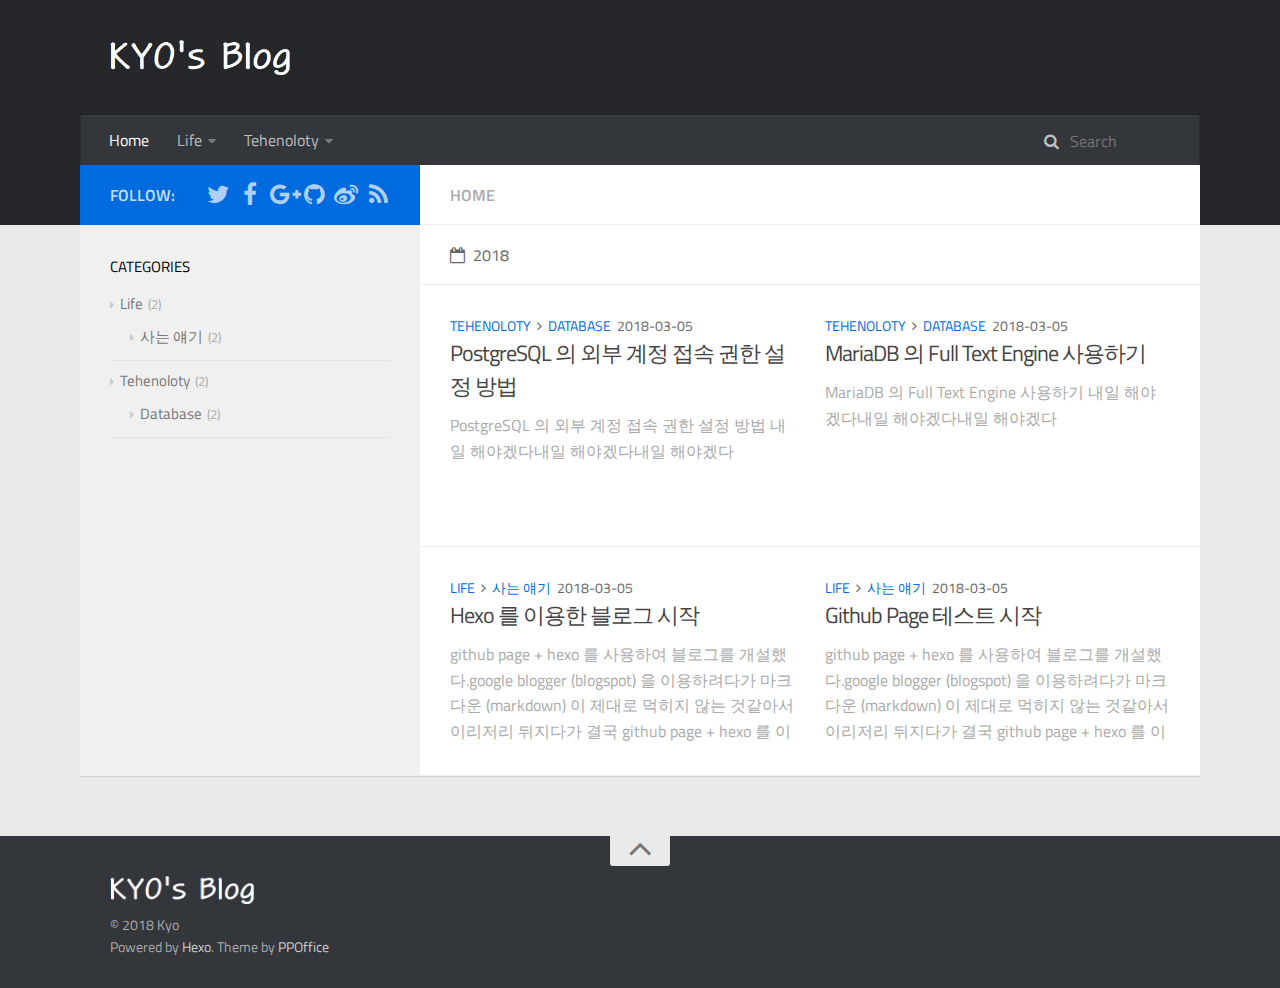
<file: index.html>
<!DOCTYPE html>
<html>
<head>
    <meta charset="utf-8">
    
    <title>kyo&#39;s IT/Tech Blog</title>
    
    <meta name="viewport" content="width=device-width, initial-scale=1, maximum-scale=1">
    
    <meta name="description" content="재밌게 살고 있는 월급쟁이">
<meta property="og:type" content="website">
<meta property="og:title" content="kyo&#39;s IT&#x2F;Tech Blog">
<meta property="og:url" content="http://yoursite.com/index.html">
<meta property="og:site_name" content="kyo&#39;s IT&#x2F;Tech Blog">
<meta property="og:description" content="재밌게 살고 있는 월급쟁이">
<meta property="og:locale" content="en">
<meta name="twitter:card" content="summary">
<meta name="twitter:title" content="kyo&#39;s IT&#x2F;Tech Blog">
<meta name="twitter:description" content="재밌게 살고 있는 월급쟁이">
    

    
        <link rel="alternate" href="/" title="kyo&#39;s IT/Tech Blog" type="application/atom+xml" />
    

    

    <link rel="stylesheet" href="/libs/font-awesome/css/font-awesome.min.css">
    <link rel="stylesheet" href="/libs/titillium-web/styles.css">
    <link rel="stylesheet" href="/libs/source-code-pro/styles.css">

    <link rel="stylesheet" href="/css/style.css">

    <script src="/libs/jquery/2.0.3/jquery.min.js"></script>
    
    
        <link rel="stylesheet" href="/libs/lightgallery/css/lightgallery.min.css">
    
    
        <link rel="stylesheet" href="/libs/justified-gallery/justifiedGallery.min.css">
    
    
    


</head>

<body>
    <div id="wrap">
        <header id="header">
    <div id="header-outer" class="outer">
        <div class="container">
            <div class="container-inner">
                <div id="header-title">
                    <h1 class="logo-wrap">
                        <a href="/" class="logo"></a>
                    </h1>
                    
                </div>
                <div id="header-inner" class="nav-container">
                    <a id="main-nav-toggle" class="nav-icon fa fa-bars"></a>
                    <div class="nav-container-inner">
                        <ul id="main-nav">
                            
                                <li class="main-nav-list-item" >
                                    <a class="main-nav-list-link" href="/">Home</a>
                                </li>
                            
                                        <ul class="main-nav-list"><li class="main-nav-list-item"><a class="main-nav-list-link" href="/categories/Life/">Life</a><ul class="main-nav-list-child"><li class="main-nav-list-item"><a class="main-nav-list-link" href="/categories/Life/사는-얘기/">사는 얘기</a></li></ul></li><li class="main-nav-list-item"><a class="main-nav-list-link" href="/categories/Tehenoloty/">Tehenoloty</a><ul class="main-nav-list-child"><li class="main-nav-list-item"><a class="main-nav-list-link" href="/categories/Tehenoloty/Database/">Database</a></li></ul></li></ul>
                                    
                        </ul>
                        <nav id="sub-nav">
                            <div id="search-form-wrap">

    <form class="search-form">
        <input type="text" class="ins-search-input search-form-input" placeholder="Search" />
        <button type="submit" class="search-form-submit"></button>
    </form>
    <div class="ins-search">
    <div class="ins-search-mask"></div>
    <div class="ins-search-container">
        <div class="ins-input-wrapper">
            <input type="text" class="ins-search-input" placeholder="Type something..." />
            <span class="ins-close ins-selectable"><i class="fa fa-times-circle"></i></span>
        </div>
        <div class="ins-section-wrapper">
            <div class="ins-section-container"></div>
        </div>
    </div>
</div>
<script>
(function (window) {
    var INSIGHT_CONFIG = {
        TRANSLATION: {
            POSTS: 'Posts',
            PAGES: 'Pages',
            CATEGORIES: 'Categories',
            TAGS: 'Tags',
            UNTITLED: '(Untitled)',
        },
        ROOT_URL: '/',
        CONTENT_URL: '/content.json',
    };
    window.INSIGHT_CONFIG = INSIGHT_CONFIG;
})(window);
</script>
<script src="/js/insight.js"></script>

</div>
                        </nav>
                    </div>
                </div>
            </div>
        </div>
    </div>
</header>
        <div class="container">
            <div class="main-body container-inner">
                <div class="main-body-inner">
                    <section id="main">
                        <div class="main-body-header">
    <h1 class="header">
    
    <em class="page-title-link" data-url="home">Home</em>
    </h1>
</div>
                        <div class="main-body-content">
                            

    
    
        
        
        <section class="archives-wrap">
            <div class="archive-year-wrap">
                <a href="/archives/2018" class="archive-year"><i class="icon fa fa-calendar-o"></i>2018</a>
            </div>
            <div class="archives">
    
    
    
        <div class="article-row">
    
        <article class="article article-summary">
    <div class="article-summary-inner">
        
        <div class="article-meta">
            <div class="category">
            <a class="article-category-link" href="/categories/Tehenoloty/">Tehenoloty</a><i class="icon fa fa-angle-right"></i><a class="article-category-link" href="/categories/Tehenoloty/Database/">Database</a>
            </div>
            <div class="date"><time datetime="2018-03-04T17:47:29.000Z" itemprop="datePublished">2018-03-05</time></div>
        </div>
        
    
        <h1 class="article-title" itemprop="name">
        <a href="/2018/03/05/second-tech/">PostgreSQL 의 외부 계정 접속 권한 설정 방법</a>
        </h1>
    

        <p class="article-excerpt">
            PostgreSQL 의 외부 계정 접속 권한 설정 방법
내일 해야겠다내일 해야겠다내일 해야겠다


        </p>
    </div>
</article>
    

    
    
    
    
        <article class="article article-summary">
    <div class="article-summary-inner">
        
        <div class="article-meta">
            <div class="category">
            <a class="article-category-link" href="/categories/Tehenoloty/">Tehenoloty</a><i class="icon fa fa-angle-right"></i><a class="article-category-link" href="/categories/Tehenoloty/Database/">Database</a>
            </div>
            <div class="date"><time datetime="2018-03-04T17:47:29.000Z" itemprop="datePublished">2018-03-05</time></div>
        </div>
        
    
        <h1 class="article-title" itemprop="name">
        <a href="/2018/03/05/tech-first/">MariaDB 의 Full Text Engine 사용하기</a>
        </h1>
    

        <p class="article-excerpt">
            MariaDB 의 Full Text Engine 사용하기
내일 해야겠다내일 해야겠다내일 해야겠다


        </p>
    </div>
</article>
    
        </div>
    

    
    
    
    
        <div class="article-row">
    
        <article class="article article-summary">
    <div class="article-summary-inner">
        
        <div class="article-meta">
            <div class="category">
            <a class="article-category-link" href="/categories/Life/">Life</a><i class="icon fa fa-angle-right"></i><a class="article-category-link" href="/categories/Life/사는-얘기/">사는 얘기</a>
            </div>
            <div class="date"><time datetime="2018-03-04T16:27:25.000Z" itemprop="datePublished">2018-03-05</time></div>
        </div>
        
    
        <h1 class="article-title" itemprop="name">
        <a href="/2018/03/05/first-post/">Hexo 를 이용한 블로그 시작</a>
        </h1>
    

        <p class="article-excerpt">
            github page + hexo 를 사용하여 블로그를 개설했다.google blogger (blogspot) 을 이용하려다가 마크다운 (markdown) 이 제대로 먹히지 않는 것같아서 이리저리 뒤지다가 결국 github page + hexo 를 이용하여 블로그를 개설했다.
 덕분에 Mark Down 도 무리없이 적용되는 것 같구!! ㅎㅎ 

Mark D
        </p>
    </div>
</article>
    

    
    
    
    
        <article class="article article-summary">
    <div class="article-summary-inner">
        
        <div class="article-meta">
            <div class="category">
            <a class="article-category-link" href="/categories/Life/">Life</a><i class="icon fa fa-angle-right"></i><a class="article-category-link" href="/categories/Life/사는-얘기/">사는 얘기</a>
            </div>
            <div class="date"><time datetime="2018-03-04T16:27:25.000Z" itemprop="datePublished">2018-03-05</time></div>
        </div>
        
    
        <h1 class="article-title" itemprop="name">
        <a href="/2018/03/05/second-post/">Github Page 테스트 시작</a>
        </h1>
    

        <p class="article-excerpt">
            github page + hexo 를 사용하여 블로그를 개설했다.google blogger (blogspot) 을 이용하려다가 마크다운 (markdown) 이 제대로 먹히지 않는 것같아서 이리저리 뒤지다가 결국 github page + hexo 를 이용하여 블로그를 개설했다.
 덕분에 Mark Down 도 무리없이 적용되는 것 같구!! ㅎㅎ 

Mark D
        </p>
    </div>
</article>
    
        </div>
    


    </div></section>



                        </div>
                    </section>
                    <aside id="sidebar">
    <a class="sidebar-toggle" title="Expand Sidebar"><i class="toggle icon"></i></a>
    <div class="sidebar-top">
        <p>follow:</p>
        <ul class="social-links">
            
                
                <li>
                    <a class="social-tooltip" title="twitter" href="/" target="_blank">
                        <i class="icon fa fa-twitter"></i>
                    </a>
                </li>
                
            
                
                <li>
                    <a class="social-tooltip" title="facebook" href="/" target="_blank">
                        <i class="icon fa fa-facebook"></i>
                    </a>
                </li>
                
            
                
                <li>
                    <a class="social-tooltip" title="google-plus" href="/" target="_blank">
                        <i class="icon fa fa-google-plus"></i>
                    </a>
                </li>
                
            
                
                <li>
                    <a class="social-tooltip" title="github" href="https://github.com/ppoffice/hexo-theme-hueman" target="_blank">
                        <i class="icon fa fa-github"></i>
                    </a>
                </li>
                
            
                
                <li>
                    <a class="social-tooltip" title="weibo" href="/" target="_blank">
                        <i class="icon fa fa-weibo"></i>
                    </a>
                </li>
                
            
                
                <li>
                    <a class="social-tooltip" title="rss" href="/" target="_blank">
                        <i class="icon fa fa-rss"></i>
                    </a>
                </li>
                
            
        </ul>
    </div>
    
    <div class="widgets-container">
        
            
                
    <div class="widget-wrap widget-list">
        <h3 class="widget-title">categories</h3>
        <div class="widget">
            <ul class="category-list"><li class="category-list-item"><a class="category-list-link" href="/categories/Life/">Life</a><span class="category-list-count">2</span><ul class="category-list-child"><li class="category-list-item"><a class="category-list-link" href="/categories/Life/사는-얘기/">사는 얘기</a><span class="category-list-count">2</span></li></ul></li><li class="category-list-item"><a class="category-list-link" href="/categories/Tehenoloty/">Tehenoloty</a><span class="category-list-count">2</span><ul class="category-list-child"><li class="category-list-item"><a class="category-list-link" href="/categories/Tehenoloty/Database/">Database</a><span class="category-list-count">2</span></li></ul></li></ul>
        </div>
    </div>


            
        
    </div>
</aside>
                </div>
            </div>
        </div>
        <footer id="footer">
    <div class="container">
        <div class="container-inner">
            <a id="back-to-top" href="javascript:;"><i class="icon fa fa-angle-up"></i></a>
            <div class="credit">
                <h1 class="logo-wrap">
                    <a href="/" class="logo"></a>
                </h1>
                <p>&copy; 2018 Kyo</p>
                <p>Powered by <a href="//hexo.io/" target="_blank">Hexo</a>. Theme by <a href="//github.com/ppoffice" target="_blank">PPOffice</a></p>
            </div>
        </div>
    </div>
</footer>
        
    
    <script>
    var disqus_shortname = 'hexo-theme-hueman';
    
    
    (function() {
    var dsq = document.createElement('script');
    dsq.type = 'text/javascript';
    dsq.async = true;
    dsq.src = '//' + disqus_shortname + '.disqus.com/count.js';
    (document.getElementsByTagName('head')[0] || document.getElementsByTagName('body')[0]).appendChild(dsq);
    })();
    </script>




    
        <script src="/libs/lightgallery/js/lightgallery.min.js"></script>
        <script src="/libs/lightgallery/js/lg-thumbnail.min.js"></script>
        <script src="/libs/lightgallery/js/lg-pager.min.js"></script>
        <script src="/libs/lightgallery/js/lg-autoplay.min.js"></script>
        <script src="/libs/lightgallery/js/lg-fullscreen.min.js"></script>
        <script src="/libs/lightgallery/js/lg-zoom.min.js"></script>
        <script src="/libs/lightgallery/js/lg-hash.min.js"></script>
        <script src="/libs/lightgallery/js/lg-share.min.js"></script>
        <script src="/libs/lightgallery/js/lg-video.min.js"></script>
    
    
        <script src="/libs/justified-gallery/jquery.justifiedGallery.min.js"></script>
    
    



<!-- Custom Scripts -->
<script src="/js/main.js"></script>

    </div>
</body>
</html>
</file>
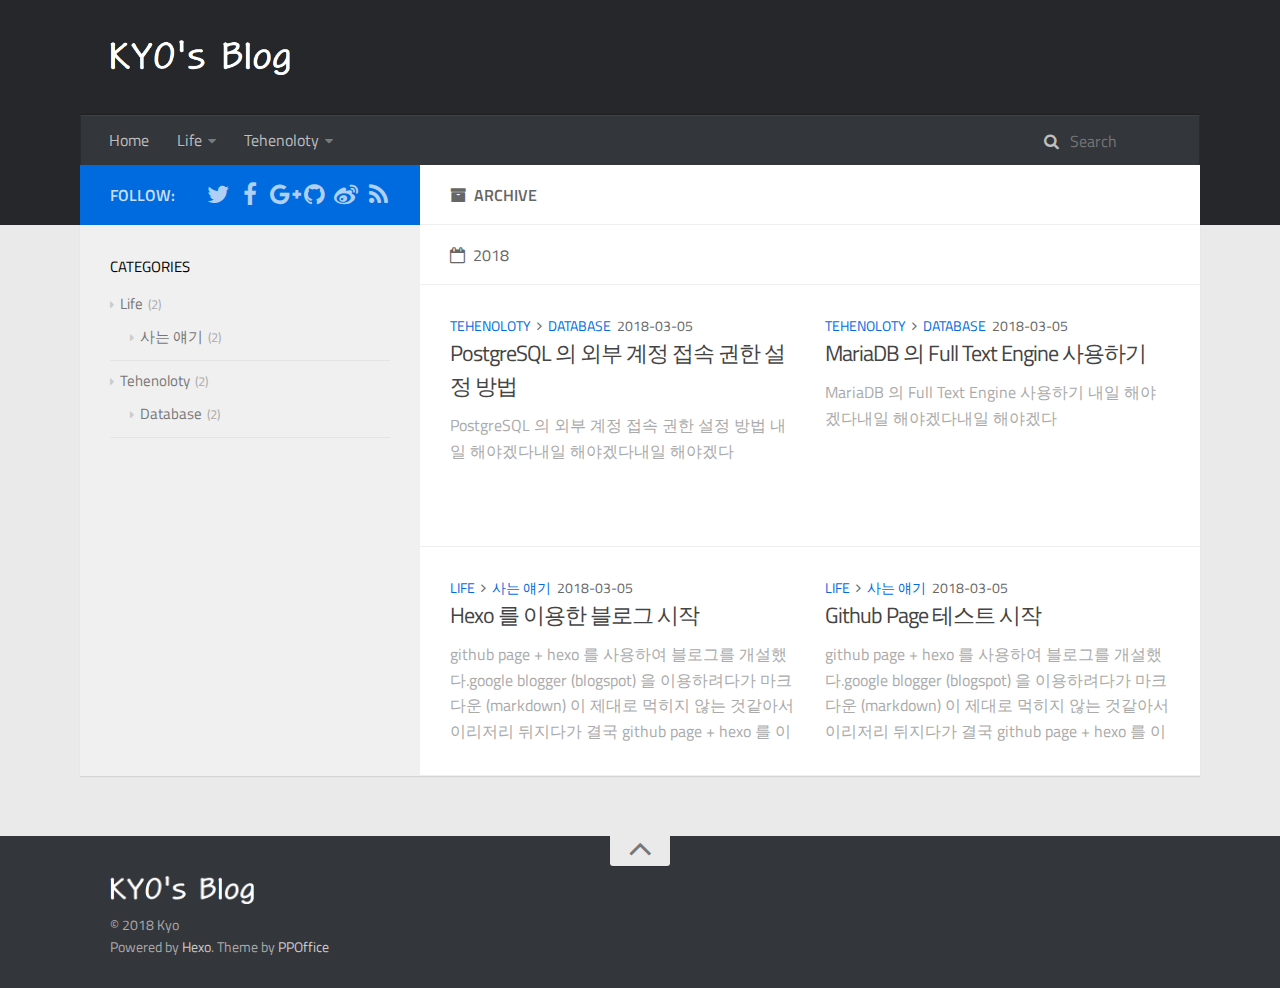
<file: archives/index.html>
<!DOCTYPE html>
<html>
<head>
    <meta charset="utf-8">
    
    <title>Archive | kyo&#39;s IT/Tech Blog</title>
    
    <meta name="viewport" content="width=device-width, initial-scale=1, maximum-scale=1">
    
    <meta name="description" content="재밌게 살고 있는 월급쟁이">
<meta property="og:type" content="website">
<meta property="og:title" content="kyo&#39;s IT&#x2F;Tech Blog">
<meta property="og:url" content="http://yoursite.com/archives/index.html">
<meta property="og:site_name" content="kyo&#39;s IT&#x2F;Tech Blog">
<meta property="og:description" content="재밌게 살고 있는 월급쟁이">
<meta property="og:locale" content="en">
<meta name="twitter:card" content="summary">
<meta name="twitter:title" content="kyo&#39;s IT&#x2F;Tech Blog">
<meta name="twitter:description" content="재밌게 살고 있는 월급쟁이">
    

    
        <link rel="alternate" href="/" title="kyo&#39;s IT/Tech Blog" type="application/atom+xml" />
    

    

    <link rel="stylesheet" href="/libs/font-awesome/css/font-awesome.min.css">
    <link rel="stylesheet" href="/libs/titillium-web/styles.css">
    <link rel="stylesheet" href="/libs/source-code-pro/styles.css">

    <link rel="stylesheet" href="/css/style.css">

    <script src="/libs/jquery/2.0.3/jquery.min.js"></script>
    
    
        <link rel="stylesheet" href="/libs/lightgallery/css/lightgallery.min.css">
    
    
        <link rel="stylesheet" href="/libs/justified-gallery/justifiedGallery.min.css">
    
    
    


</head>

<body>
    <div id="wrap">
        <header id="header">
    <div id="header-outer" class="outer">
        <div class="container">
            <div class="container-inner">
                <div id="header-title">
                    <h1 class="logo-wrap">
                        <a href="/" class="logo"></a>
                    </h1>
                    
                </div>
                <div id="header-inner" class="nav-container">
                    <a id="main-nav-toggle" class="nav-icon fa fa-bars"></a>
                    <div class="nav-container-inner">
                        <ul id="main-nav">
                            
                                <li class="main-nav-list-item" >
                                    <a class="main-nav-list-link" href="/">Home</a>
                                </li>
                            
                                        <ul class="main-nav-list"><li class="main-nav-list-item"><a class="main-nav-list-link" href="/categories/Life/">Life</a><ul class="main-nav-list-child"><li class="main-nav-list-item"><a class="main-nav-list-link" href="/categories/Life/사는-얘기/">사는 얘기</a></li></ul></li><li class="main-nav-list-item"><a class="main-nav-list-link" href="/categories/Tehenoloty/">Tehenoloty</a><ul class="main-nav-list-child"><li class="main-nav-list-item"><a class="main-nav-list-link" href="/categories/Tehenoloty/Database/">Database</a></li></ul></li></ul>
                                    
                        </ul>
                        <nav id="sub-nav">
                            <div id="search-form-wrap">

    <form class="search-form">
        <input type="text" class="ins-search-input search-form-input" placeholder="Search" />
        <button type="submit" class="search-form-submit"></button>
    </form>
    <div class="ins-search">
    <div class="ins-search-mask"></div>
    <div class="ins-search-container">
        <div class="ins-input-wrapper">
            <input type="text" class="ins-search-input" placeholder="Type something..." />
            <span class="ins-close ins-selectable"><i class="fa fa-times-circle"></i></span>
        </div>
        <div class="ins-section-wrapper">
            <div class="ins-section-container"></div>
        </div>
    </div>
</div>
<script>
(function (window) {
    var INSIGHT_CONFIG = {
        TRANSLATION: {
            POSTS: 'Posts',
            PAGES: 'Pages',
            CATEGORIES: 'Categories',
            TAGS: 'Tags',
            UNTITLED: '(Untitled)',
        },
        ROOT_URL: '/',
        CONTENT_URL: '/content.json',
    };
    window.INSIGHT_CONFIG = INSIGHT_CONFIG;
})(window);
</script>
<script src="/js/insight.js"></script>

</div>
                        </nav>
                    </div>
                </div>
            </div>
        </div>
    </div>
</header>
        <div class="container">
            <div class="main-body container-inner">
                <div class="main-body-inner">
                    <section id="main">
                        <div class="main-body-header">
    <h1 class="header">
    
    <i class="icon fa fa-archive"></i>Archive
    </h1>
</div>
                        <div class="main-body-content">
                            

    
    
        
        
        <section class="archives-wrap">
            <div class="archive-year-wrap">
                <a href="/archives/2018" class="archive-year"><i class="icon fa fa-calendar-o"></i>2018</a>
            </div>
            <div class="archives">
    
    
    
        <div class="article-row">
    
        <article class="article article-summary">
    <div class="article-summary-inner">
        
        <div class="article-meta">
            <div class="category">
            <a class="article-category-link" href="/categories/Tehenoloty/">Tehenoloty</a><i class="icon fa fa-angle-right"></i><a class="article-category-link" href="/categories/Tehenoloty/Database/">Database</a>
            </div>
            <div class="date"><time datetime="2018-03-04T17:47:29.000Z" itemprop="datePublished">2018-03-05</time></div>
        </div>
        
    
        <h1 class="article-title" itemprop="name">
        <a href="/2018/03/05/second-tech/">PostgreSQL 의 외부 계정 접속 권한 설정 방법</a>
        </h1>
    

        <p class="article-excerpt">
            PostgreSQL 의 외부 계정 접속 권한 설정 방법
내일 해야겠다내일 해야겠다내일 해야겠다


        </p>
    </div>
</article>
    

    
    
    
    
        <article class="article article-summary">
    <div class="article-summary-inner">
        
        <div class="article-meta">
            <div class="category">
            <a class="article-category-link" href="/categories/Tehenoloty/">Tehenoloty</a><i class="icon fa fa-angle-right"></i><a class="article-category-link" href="/categories/Tehenoloty/Database/">Database</a>
            </div>
            <div class="date"><time datetime="2018-03-04T17:47:29.000Z" itemprop="datePublished">2018-03-05</time></div>
        </div>
        
    
        <h1 class="article-title" itemprop="name">
        <a href="/2018/03/05/tech-first/">MariaDB 의 Full Text Engine 사용하기</a>
        </h1>
    

        <p class="article-excerpt">
            MariaDB 의 Full Text Engine 사용하기
내일 해야겠다내일 해야겠다내일 해야겠다


        </p>
    </div>
</article>
    
        </div>
    

    
    
    
    
        <div class="article-row">
    
        <article class="article article-summary">
    <div class="article-summary-inner">
        
        <div class="article-meta">
            <div class="category">
            <a class="article-category-link" href="/categories/Life/">Life</a><i class="icon fa fa-angle-right"></i><a class="article-category-link" href="/categories/Life/사는-얘기/">사는 얘기</a>
            </div>
            <div class="date"><time datetime="2018-03-04T16:27:25.000Z" itemprop="datePublished">2018-03-05</time></div>
        </div>
        
    
        <h1 class="article-title" itemprop="name">
        <a href="/2018/03/05/first-post/">Hexo 를 이용한 블로그 시작</a>
        </h1>
    

        <p class="article-excerpt">
            github page + hexo 를 사용하여 블로그를 개설했다.google blogger (blogspot) 을 이용하려다가 마크다운 (markdown) 이 제대로 먹히지 않는 것같아서 이리저리 뒤지다가 결국 github page + hexo 를 이용하여 블로그를 개설했다.
 덕분에 Mark Down 도 무리없이 적용되는 것 같구!! ㅎㅎ 

Mark D
        </p>
    </div>
</article>
    

    
    
    
    
        <article class="article article-summary">
    <div class="article-summary-inner">
        
        <div class="article-meta">
            <div class="category">
            <a class="article-category-link" href="/categories/Life/">Life</a><i class="icon fa fa-angle-right"></i><a class="article-category-link" href="/categories/Life/사는-얘기/">사는 얘기</a>
            </div>
            <div class="date"><time datetime="2018-03-04T16:27:25.000Z" itemprop="datePublished">2018-03-05</time></div>
        </div>
        
    
        <h1 class="article-title" itemprop="name">
        <a href="/2018/03/05/second-post/">Github Page 테스트 시작</a>
        </h1>
    

        <p class="article-excerpt">
            github page + hexo 를 사용하여 블로그를 개설했다.google blogger (blogspot) 을 이용하려다가 마크다운 (markdown) 이 제대로 먹히지 않는 것같아서 이리저리 뒤지다가 결국 github page + hexo 를 이용하여 블로그를 개설했다.
 덕분에 Mark Down 도 무리없이 적용되는 것 같구!! ㅎㅎ 

Mark D
        </p>
    </div>
</article>
    
        </div>
    


    </div></section>



                        </div>
                    </section>
                    <aside id="sidebar">
    <a class="sidebar-toggle" title="Expand Sidebar"><i class="toggle icon"></i></a>
    <div class="sidebar-top">
        <p>follow:</p>
        <ul class="social-links">
            
                
                <li>
                    <a class="social-tooltip" title="twitter" href="/" target="_blank">
                        <i class="icon fa fa-twitter"></i>
                    </a>
                </li>
                
            
                
                <li>
                    <a class="social-tooltip" title="facebook" href="/" target="_blank">
                        <i class="icon fa fa-facebook"></i>
                    </a>
                </li>
                
            
                
                <li>
                    <a class="social-tooltip" title="google-plus" href="/" target="_blank">
                        <i class="icon fa fa-google-plus"></i>
                    </a>
                </li>
                
            
                
                <li>
                    <a class="social-tooltip" title="github" href="https://github.com/ppoffice/hexo-theme-hueman" target="_blank">
                        <i class="icon fa fa-github"></i>
                    </a>
                </li>
                
            
                
                <li>
                    <a class="social-tooltip" title="weibo" href="/" target="_blank">
                        <i class="icon fa fa-weibo"></i>
                    </a>
                </li>
                
            
                
                <li>
                    <a class="social-tooltip" title="rss" href="/" target="_blank">
                        <i class="icon fa fa-rss"></i>
                    </a>
                </li>
                
            
        </ul>
    </div>
    
    <div class="widgets-container">
        
            
                
    <div class="widget-wrap widget-list">
        <h3 class="widget-title">categories</h3>
        <div class="widget">
            <ul class="category-list"><li class="category-list-item"><a class="category-list-link" href="/categories/Life/">Life</a><span class="category-list-count">2</span><ul class="category-list-child"><li class="category-list-item"><a class="category-list-link" href="/categories/Life/사는-얘기/">사는 얘기</a><span class="category-list-count">2</span></li></ul></li><li class="category-list-item"><a class="category-list-link" href="/categories/Tehenoloty/">Tehenoloty</a><span class="category-list-count">2</span><ul class="category-list-child"><li class="category-list-item"><a class="category-list-link" href="/categories/Tehenoloty/Database/">Database</a><span class="category-list-count">2</span></li></ul></li></ul>
        </div>
    </div>


            
        
    </div>
</aside>
                </div>
            </div>
        </div>
        <footer id="footer">
    <div class="container">
        <div class="container-inner">
            <a id="back-to-top" href="javascript:;"><i class="icon fa fa-angle-up"></i></a>
            <div class="credit">
                <h1 class="logo-wrap">
                    <a href="/" class="logo"></a>
                </h1>
                <p>&copy; 2018 Kyo</p>
                <p>Powered by <a href="//hexo.io/" target="_blank">Hexo</a>. Theme by <a href="//github.com/ppoffice" target="_blank">PPOffice</a></p>
            </div>
        </div>
    </div>
</footer>
        
    
    <script>
    var disqus_shortname = 'hexo-theme-hueman';
    
    
    (function() {
    var dsq = document.createElement('script');
    dsq.type = 'text/javascript';
    dsq.async = true;
    dsq.src = '//' + disqus_shortname + '.disqus.com/count.js';
    (document.getElementsByTagName('head')[0] || document.getElementsByTagName('body')[0]).appendChild(dsq);
    })();
    </script>




    
        <script src="/libs/lightgallery/js/lightgallery.min.js"></script>
        <script src="/libs/lightgallery/js/lg-thumbnail.min.js"></script>
        <script src="/libs/lightgallery/js/lg-pager.min.js"></script>
        <script src="/libs/lightgallery/js/lg-autoplay.min.js"></script>
        <script src="/libs/lightgallery/js/lg-fullscreen.min.js"></script>
        <script src="/libs/lightgallery/js/lg-zoom.min.js"></script>
        <script src="/libs/lightgallery/js/lg-hash.min.js"></script>
        <script src="/libs/lightgallery/js/lg-share.min.js"></script>
        <script src="/libs/lightgallery/js/lg-video.min.js"></script>
    
    
        <script src="/libs/justified-gallery/jquery.justifiedGallery.min.js"></script>
    
    



<!-- Custom Scripts -->
<script src="/js/main.js"></script>

    </div>
</body>
</html>
</file>
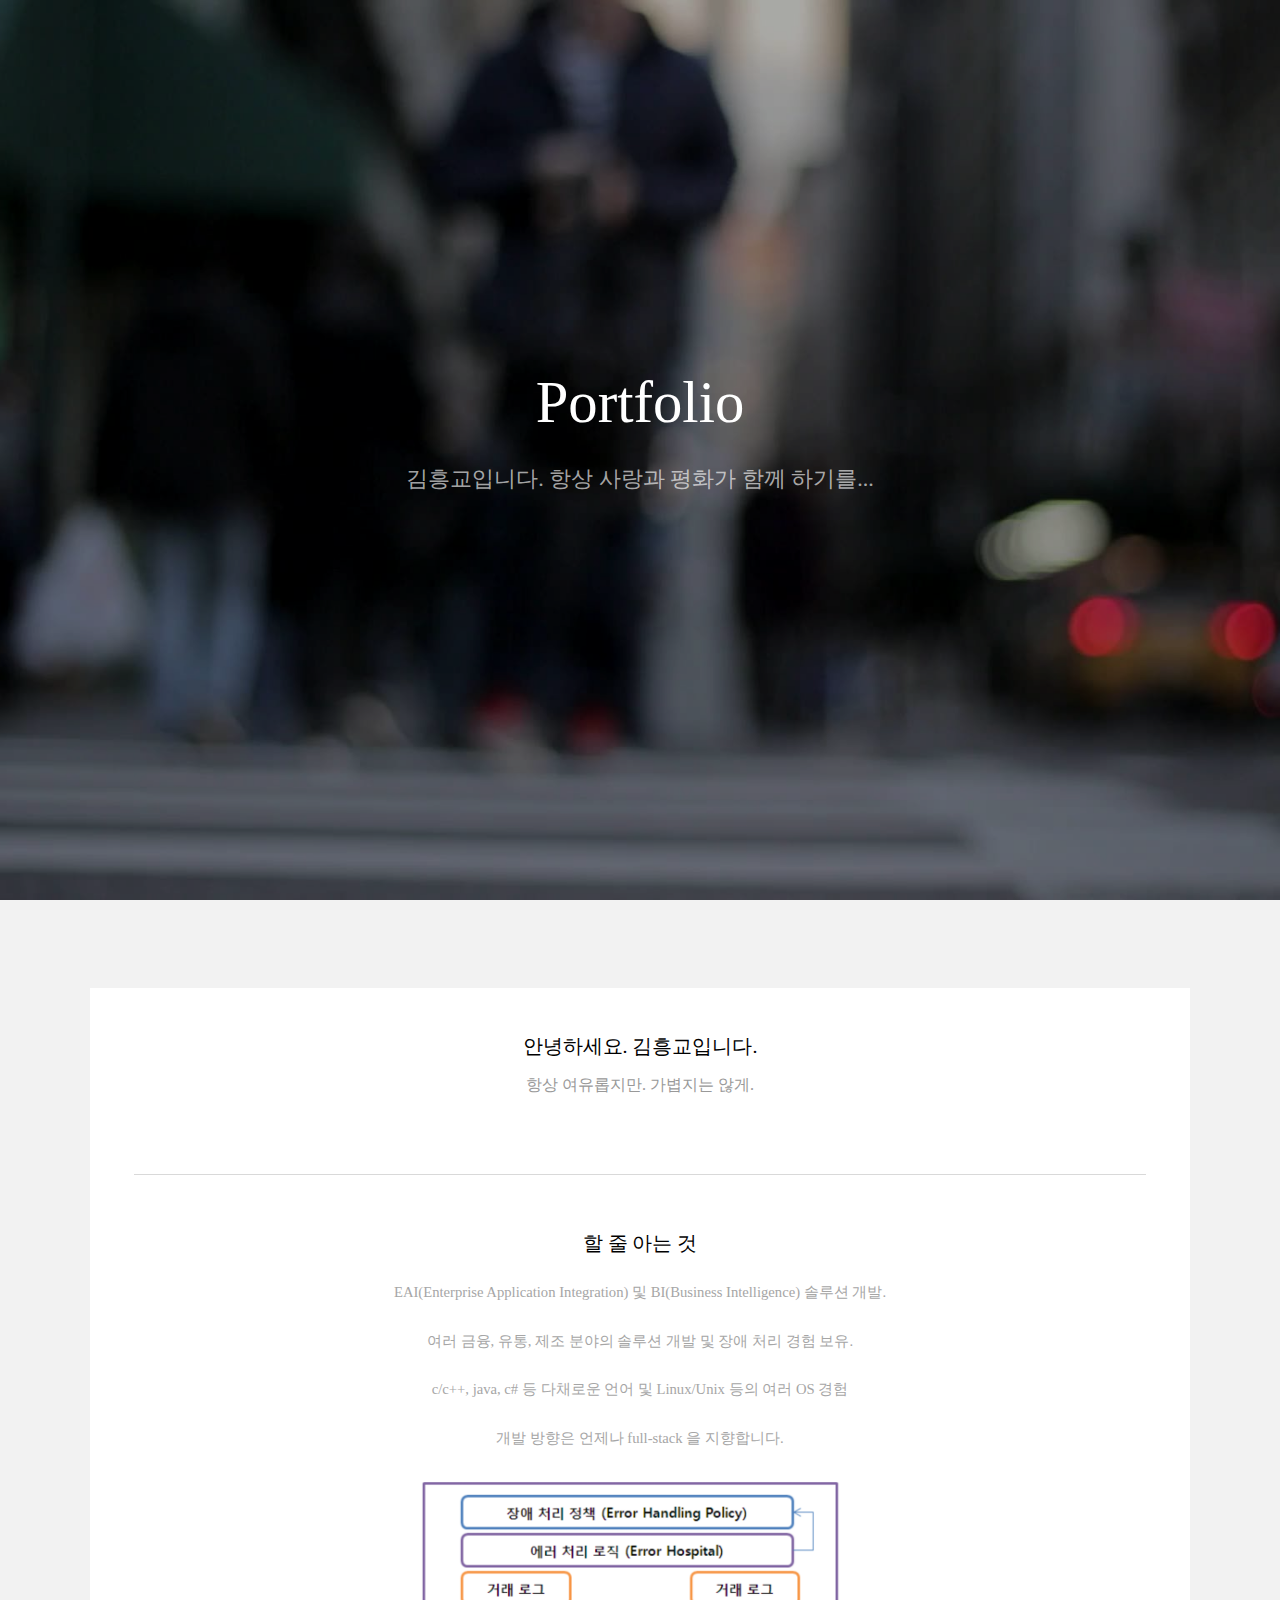
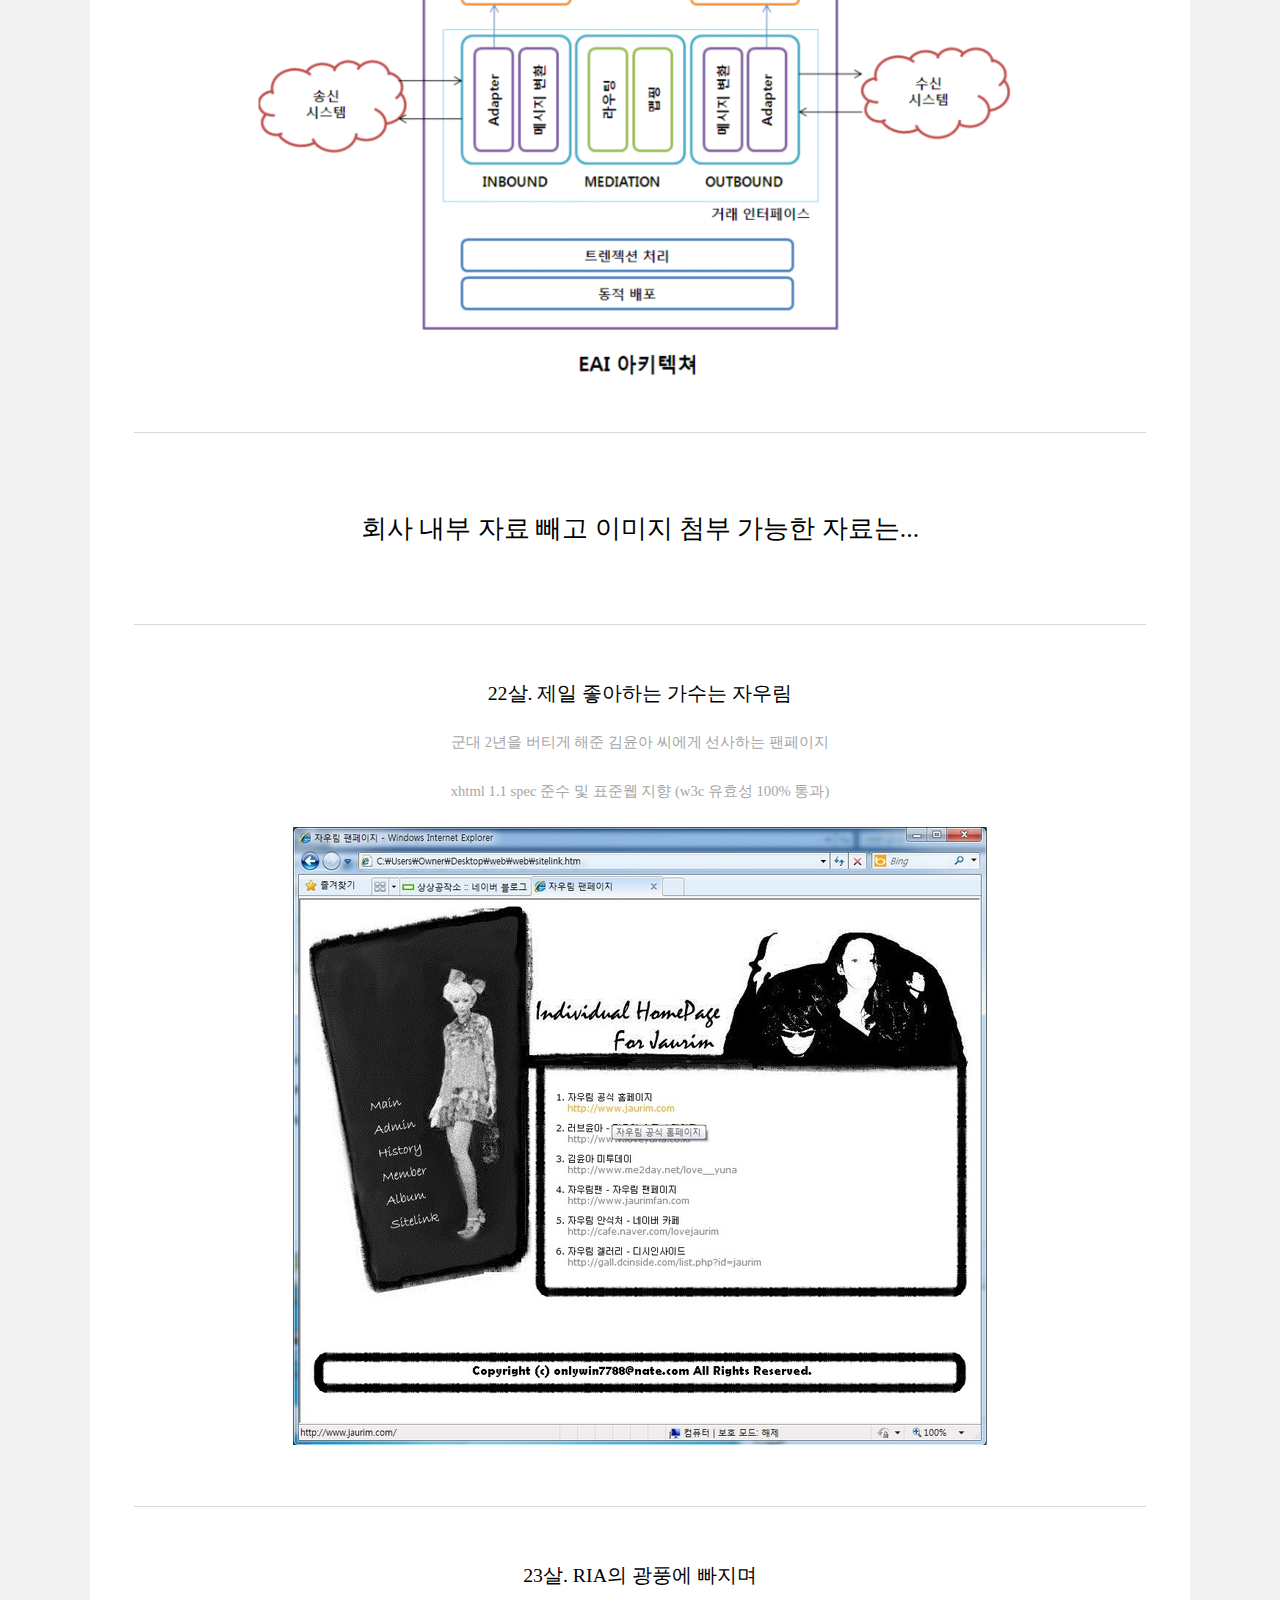
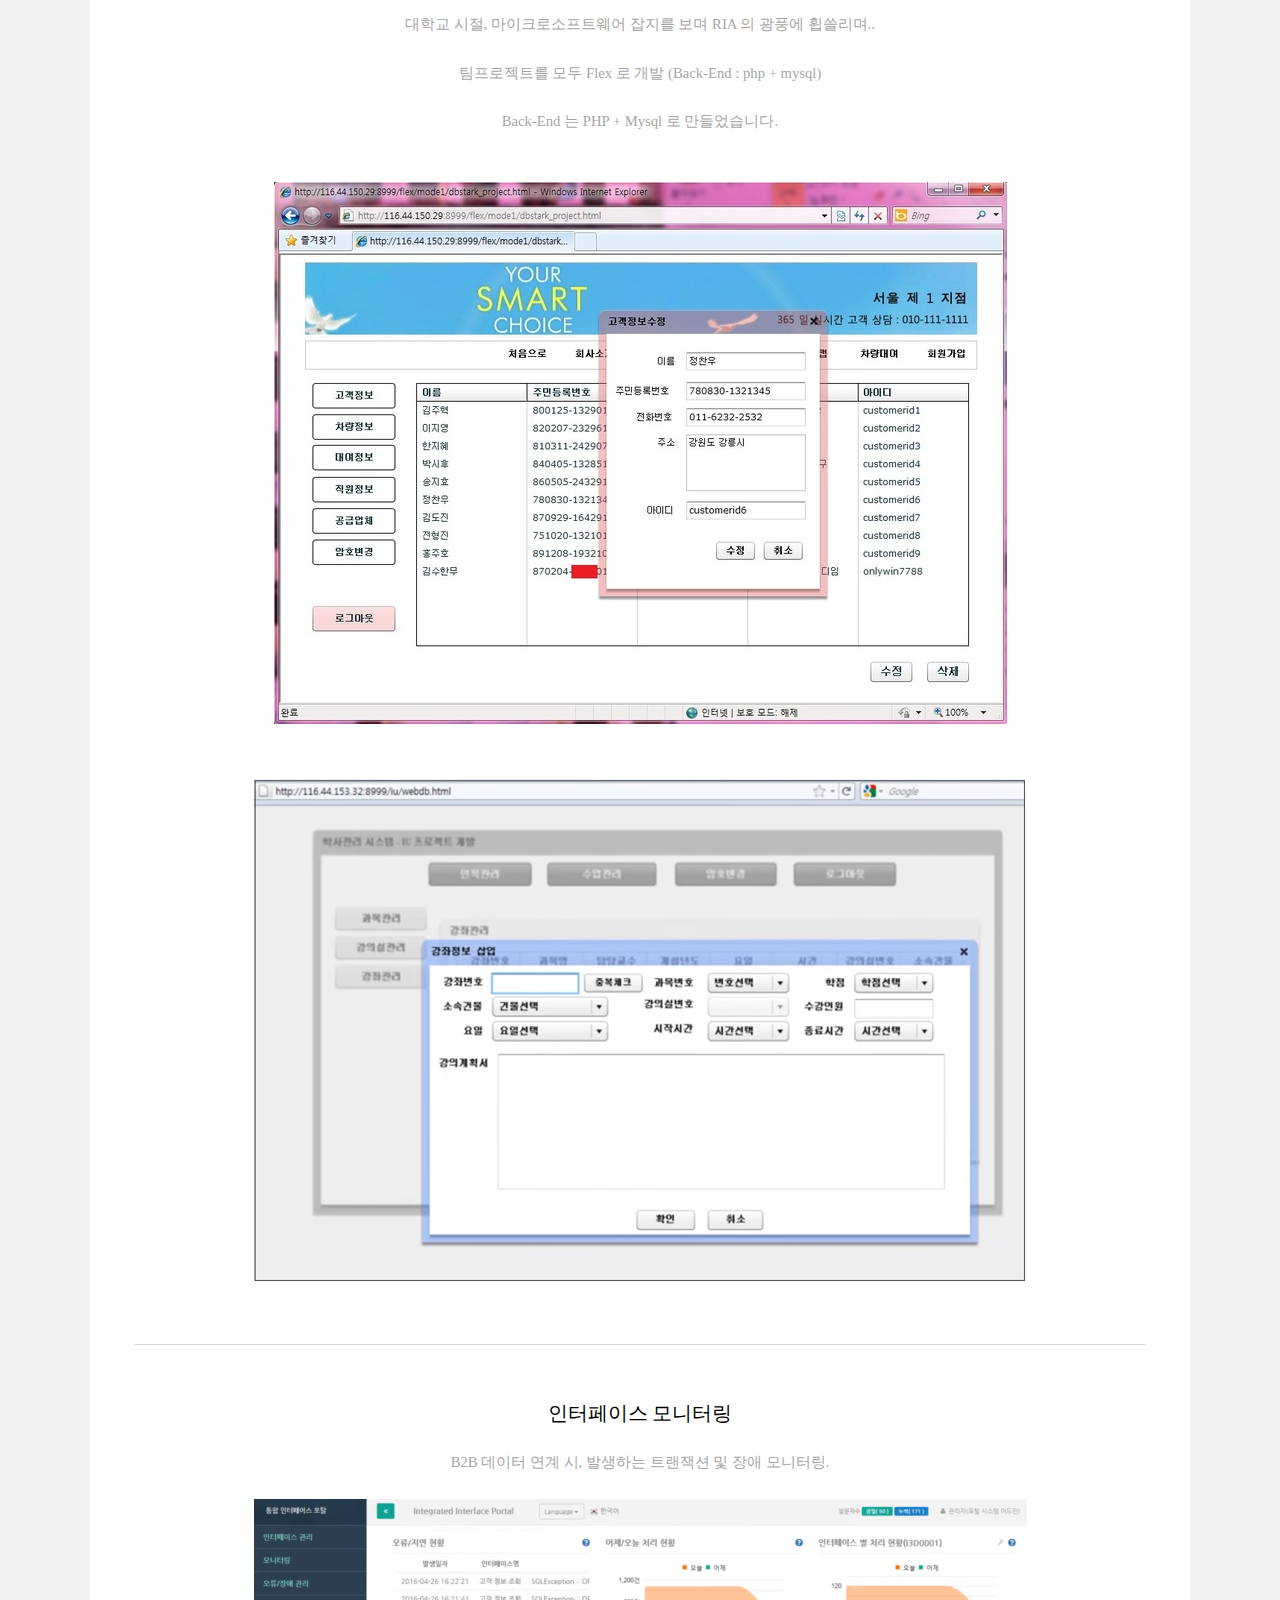
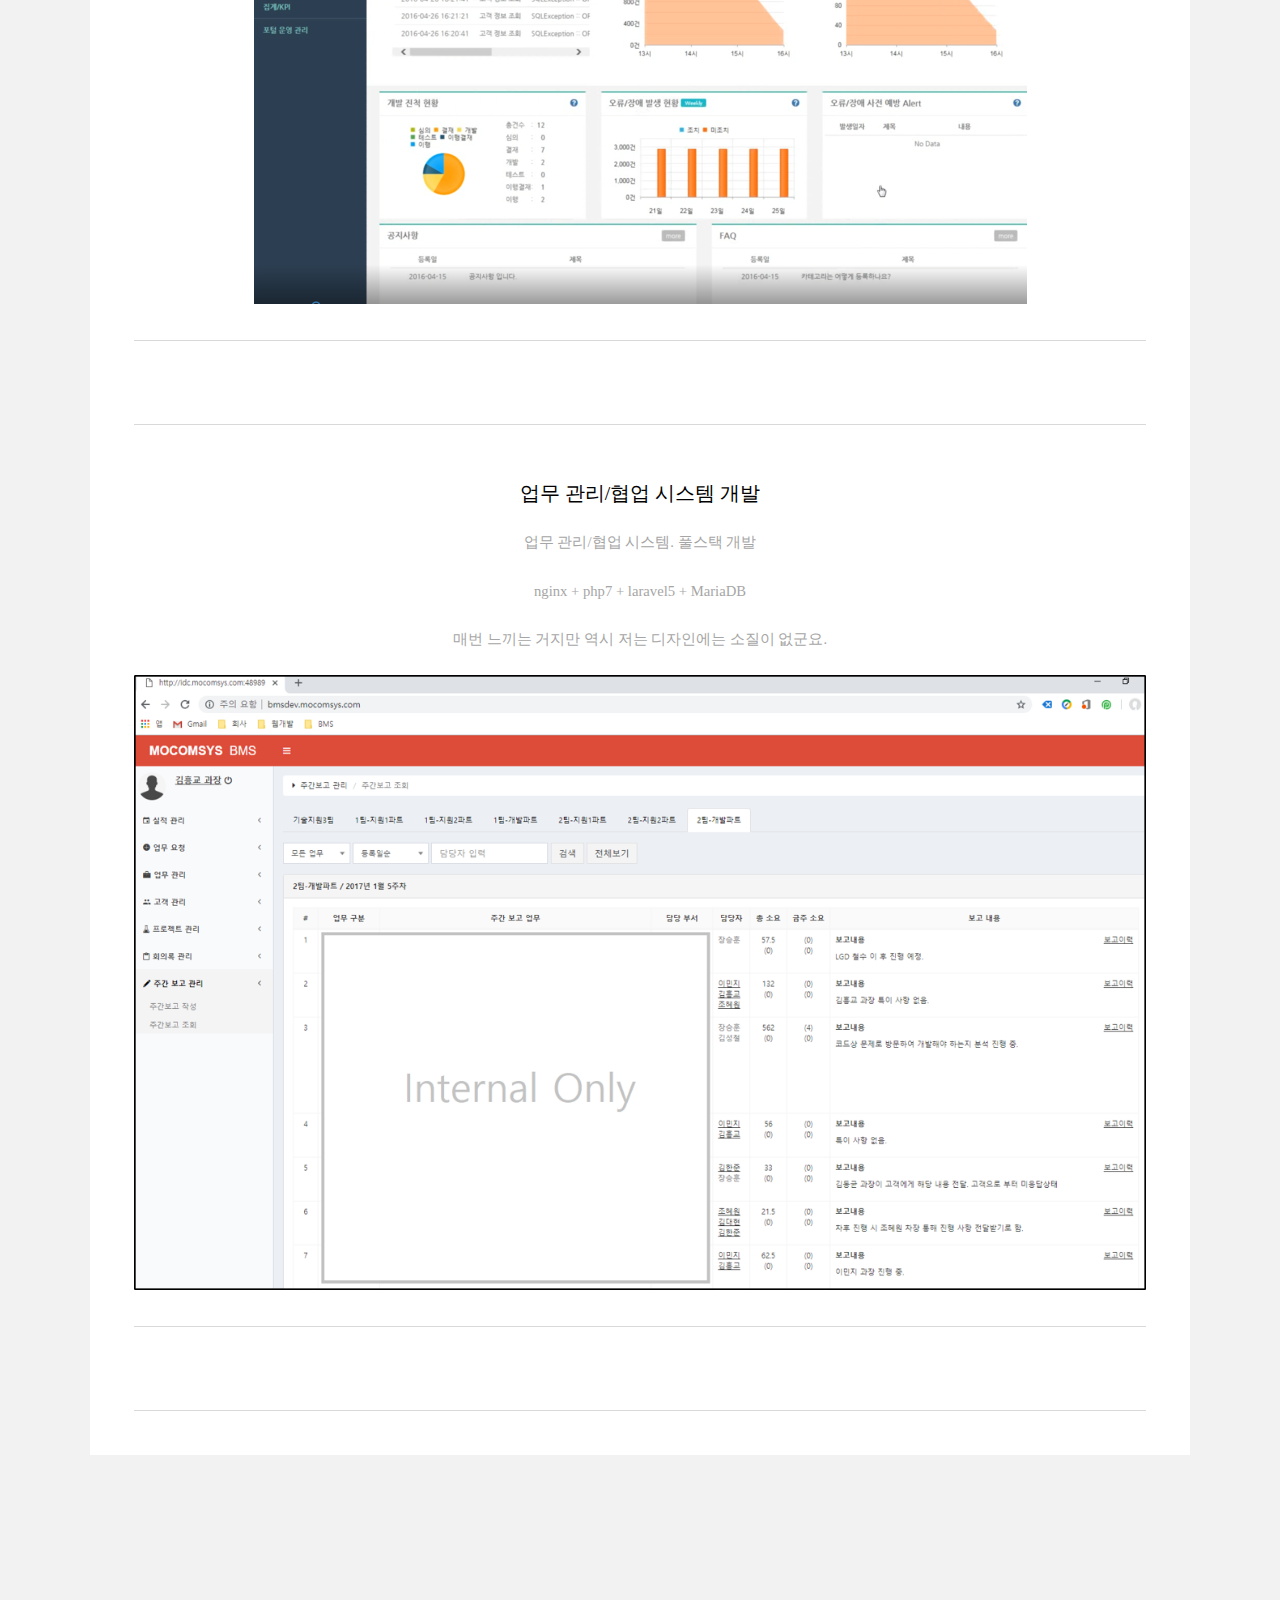
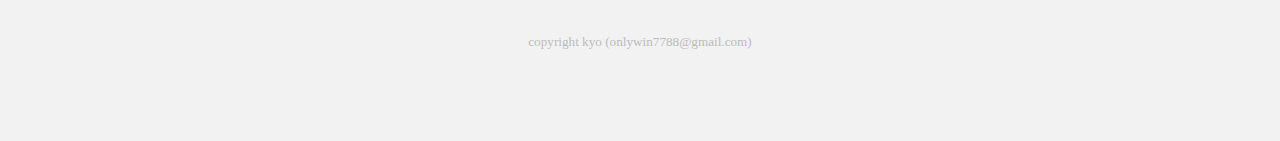
<file: portfolio/index.html>
<!DOCTYPE HTML>

<html>
	<head>
		<title>포트폴리오 - 김흥교</title>
		<meta charset="utf-8" />
		<meta name="viewport" content="width=device-width, initial-scale=1" />
		<link rel="stylesheet" href="assets/css/main.css" />

<style type="text/css">

.responsive {
  max-width: 100%;
  height: auto;
}

</style>

	</head>
	<body>

		<section id="banner" data-video="images/banner">
			<div class="inner">
				<h1>Portfolio</h1>
				<p>김흥교입니다. 항상 사랑과 평화가 함께 하기를...<br/>
			</div>
		</section>

		<!-- One -->
			<section id="one" class="wrapper style2">
				<div class="inner">
					<div>
						<div class="box">

							<div class="content align-center">
								<header>
									<h3>안녕하세요. 김흥교입니다.</h3>
									<p>항상 여유롭지만. 가볍지는 않게.</p>
									<br/>
								</header>
								<hr/>

								<!----------->
								<br/>
								<h3>할 줄 아는 것</h3>

								EAI(Enterprise Application Integration) 및 BI(Business Intelligence) 솔루션 개발.<br/><br/>
								여러 금융, 유통, 제조 분야의 솔루션 개발 및 장애 처리 경험 보유.<br/><br/>
								c/c++, java, c# 등 다채로운 언어 및 Linux/Unix 등의 여러 OS 경험<br/><br/>
								개발 방향은 언제나 full-stack 을 지향합니다.<br/><br/>
								
								<center>
									<img src="images/main/001.png" class="responsive">
								</center>

								<hr/>



								<!---------------->

								<!----------->
								<br/>
								<br/>
								<h2>회사 내부 자료 빼고 이미지 첨부 가능한 자료는...</h2>
								<br/>

								<hr/>

								<!---------------->


								<!----------->
									<br/>
									<h3>22살. 제일 좋아하는 가수는 자우림</h3>

									군대 2년을 버티게 해준 김윤아 씨에게 선사하는 팬페이지<br/><br/>
									xhtml 1.1 spec 준수 및 표준웹 지향 (w3c 유효성 100% 통과)<br/>
									<br/>

									<center>
										<img src="images/main/002.png" class="responsive">
									</center>

									<br/>
									<hr/>

									<!---------------->

									<br/>
									<h3>23살. RIA의 광풍에 빠지며</h3>

									대학교 시절, 마이크로소프트웨어 잡지를 보며 RIA 의 광풍에 휩쓸리며..<br/><br/>
									팀프로젝트를 모두 Flex 로 개발 (Back-End : php + mysql)<br/><br/>
									Back-End 는 PHP + Mysql 로 만들었습니다.<br/><br/>
									<br/>

									<center>
										<img src="images/main/003.png" class="responsive">
									</center>

									<br/><br/>

									<center>
										<img src="images/main/004.png" class="responsive">
									</center>




									<br/>
									<hr/>

									<!---------------->

									<br/>
									<h3>인터페이스 모니터링</h3>

									B2B 데이터 연계 시, 발생하는 트랜잭션 및 장애 모니터링.<br/><br/>

									<center>
										<img src="images/main/005.png" class="responsive">
									</center>

									<hr/>

									<br/>
									<hr/>

									<!---------------->

									<br/>
									<h3>업무 관리/협업 시스템 개발</h3>

									업무 관리/협업 시스템. 풀스택 개발<br/><br/>
									nginx + php7 + laravel5 + MariaDB<br/><br/>
									매번 느끼는 거지만 역시 저는 디자인에는 소질이 없군요.<br/><br/>

									<center>
										<img src="images/main/007.png" class="responsive">
									</center>

									<hr/>

									<br/>
									<hr/>

							</div>
						</div>
					</div>
				</div>
			</section>

		<!-- Footer -->
			<footer id="footer" class="wrapper">
				<div class="inner">

					<div class="copyright">
						copyright kyo (onlywin7788@gmail.com)
					</div>
				</div>
			</footer>

		<!-- Scripts -->
			<script src="assets/js/jquery.min.js"></script>
			<script src="assets/js/jquery.scrolly.min.js"></script>
			<script src="assets/js/jquery.scrollex.min.js"></script>
			<script src="assets/js/skel.min.js"></script>
			<script src="assets/js/util.js"></script>
			<script src="assets/js/main.js"></script>

	</body>
</html>
</file>
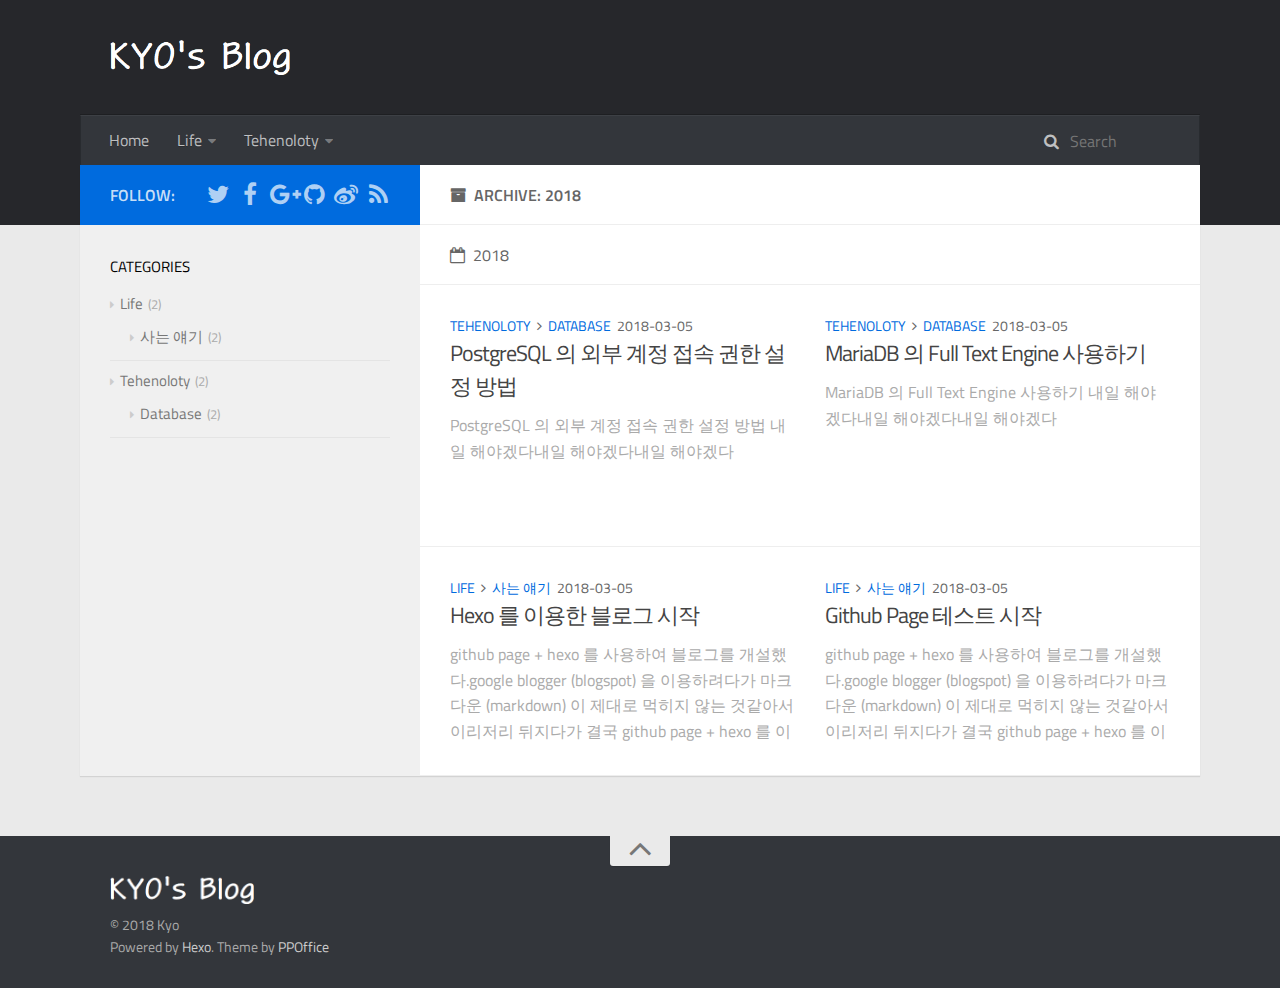
<file: archives/2018/index.html>
<!DOCTYPE html>
<html>
<head>
    <meta charset="utf-8">
    
    <title>Archive: 2018 | kyo&#39;s IT/Tech Blog</title>
    
    <meta name="viewport" content="width=device-width, initial-scale=1, maximum-scale=1">
    
    <meta name="description" content="재밌게 살고 있는 월급쟁이">
<meta property="og:type" content="website">
<meta property="og:title" content="kyo&#39;s IT&#x2F;Tech Blog">
<meta property="og:url" content="http://yoursite.com/archives/2018/index.html">
<meta property="og:site_name" content="kyo&#39;s IT&#x2F;Tech Blog">
<meta property="og:description" content="재밌게 살고 있는 월급쟁이">
<meta property="og:locale" content="en">
<meta name="twitter:card" content="summary">
<meta name="twitter:title" content="kyo&#39;s IT&#x2F;Tech Blog">
<meta name="twitter:description" content="재밌게 살고 있는 월급쟁이">
    

    
        <link rel="alternate" href="/" title="kyo&#39;s IT/Tech Blog" type="application/atom+xml" />
    

    

    <link rel="stylesheet" href="/libs/font-awesome/css/font-awesome.min.css">
    <link rel="stylesheet" href="/libs/titillium-web/styles.css">
    <link rel="stylesheet" href="/libs/source-code-pro/styles.css">

    <link rel="stylesheet" href="/css/style.css">

    <script src="/libs/jquery/2.0.3/jquery.min.js"></script>
    
    
        <link rel="stylesheet" href="/libs/lightgallery/css/lightgallery.min.css">
    
    
        <link rel="stylesheet" href="/libs/justified-gallery/justifiedGallery.min.css">
    
    
    


</head>

<body>
    <div id="wrap">
        <header id="header">
    <div id="header-outer" class="outer">
        <div class="container">
            <div class="container-inner">
                <div id="header-title">
                    <h1 class="logo-wrap">
                        <a href="/" class="logo"></a>
                    </h1>
                    
                </div>
                <div id="header-inner" class="nav-container">
                    <a id="main-nav-toggle" class="nav-icon fa fa-bars"></a>
                    <div class="nav-container-inner">
                        <ul id="main-nav">
                            
                                <li class="main-nav-list-item" >
                                    <a class="main-nav-list-link" href="/">Home</a>
                                </li>
                            
                                        <ul class="main-nav-list"><li class="main-nav-list-item"><a class="main-nav-list-link" href="/categories/Life/">Life</a><ul class="main-nav-list-child"><li class="main-nav-list-item"><a class="main-nav-list-link" href="/categories/Life/사는-얘기/">사는 얘기</a></li></ul></li><li class="main-nav-list-item"><a class="main-nav-list-link" href="/categories/Tehenoloty/">Tehenoloty</a><ul class="main-nav-list-child"><li class="main-nav-list-item"><a class="main-nav-list-link" href="/categories/Tehenoloty/Database/">Database</a></li></ul></li></ul>
                                    
                        </ul>
                        <nav id="sub-nav">
                            <div id="search-form-wrap">

    <form class="search-form">
        <input type="text" class="ins-search-input search-form-input" placeholder="Search" />
        <button type="submit" class="search-form-submit"></button>
    </form>
    <div class="ins-search">
    <div class="ins-search-mask"></div>
    <div class="ins-search-container">
        <div class="ins-input-wrapper">
            <input type="text" class="ins-search-input" placeholder="Type something..." />
            <span class="ins-close ins-selectable"><i class="fa fa-times-circle"></i></span>
        </div>
        <div class="ins-section-wrapper">
            <div class="ins-section-container"></div>
        </div>
    </div>
</div>
<script>
(function (window) {
    var INSIGHT_CONFIG = {
        TRANSLATION: {
            POSTS: 'Posts',
            PAGES: 'Pages',
            CATEGORIES: 'Categories',
            TAGS: 'Tags',
            UNTITLED: '(Untitled)',
        },
        ROOT_URL: '/',
        CONTENT_URL: '/content.json',
    };
    window.INSIGHT_CONFIG = INSIGHT_CONFIG;
})(window);
</script>
<script src="/js/insight.js"></script>

</div>
                        </nav>
                    </div>
                </div>
            </div>
        </div>
    </div>
</header>
        <div class="container">
            <div class="main-body container-inner">
                <div class="main-body-inner">
                    <section id="main">
                        <div class="main-body-header">
    <h1 class="header">
    
    <i class="icon fa fa-archive"></i>Archive: 2018
    </h1>
</div>
                        <div class="main-body-content">
                            

    
    
        
        
        <section class="archives-wrap">
            <div class="archive-year-wrap">
                <a href="/archives/2018" class="archive-year"><i class="icon fa fa-calendar-o"></i>2018</a>
            </div>
            <div class="archives">
    
    
    
        <div class="article-row">
    
        <article class="article article-summary">
    <div class="article-summary-inner">
        
        <div class="article-meta">
            <div class="category">
            <a class="article-category-link" href="/categories/Tehenoloty/">Tehenoloty</a><i class="icon fa fa-angle-right"></i><a class="article-category-link" href="/categories/Tehenoloty/Database/">Database</a>
            </div>
            <div class="date"><time datetime="2018-03-04T17:47:29.000Z" itemprop="datePublished">2018-03-05</time></div>
        </div>
        
    
        <h1 class="article-title" itemprop="name">
        <a href="/2018/03/05/second-tech/">PostgreSQL 의 외부 계정 접속 권한 설정 방법</a>
        </h1>
    

        <p class="article-excerpt">
            PostgreSQL 의 외부 계정 접속 권한 설정 방법
내일 해야겠다내일 해야겠다내일 해야겠다


        </p>
    </div>
</article>
    

    
    
    
    
        <article class="article article-summary">
    <div class="article-summary-inner">
        
        <div class="article-meta">
            <div class="category">
            <a class="article-category-link" href="/categories/Tehenoloty/">Tehenoloty</a><i class="icon fa fa-angle-right"></i><a class="article-category-link" href="/categories/Tehenoloty/Database/">Database</a>
            </div>
            <div class="date"><time datetime="2018-03-04T17:47:29.000Z" itemprop="datePublished">2018-03-05</time></div>
        </div>
        
    
        <h1 class="article-title" itemprop="name">
        <a href="/2018/03/05/tech-first/">MariaDB 의 Full Text Engine 사용하기</a>
        </h1>
    

        <p class="article-excerpt">
            MariaDB 의 Full Text Engine 사용하기
내일 해야겠다내일 해야겠다내일 해야겠다


        </p>
    </div>
</article>
    
        </div>
    

    
    
    
    
        <div class="article-row">
    
        <article class="article article-summary">
    <div class="article-summary-inner">
        
        <div class="article-meta">
            <div class="category">
            <a class="article-category-link" href="/categories/Life/">Life</a><i class="icon fa fa-angle-right"></i><a class="article-category-link" href="/categories/Life/사는-얘기/">사는 얘기</a>
            </div>
            <div class="date"><time datetime="2018-03-04T16:27:25.000Z" itemprop="datePublished">2018-03-05</time></div>
        </div>
        
    
        <h1 class="article-title" itemprop="name">
        <a href="/2018/03/05/first-post/">Hexo 를 이용한 블로그 시작</a>
        </h1>
    

        <p class="article-excerpt">
            github page + hexo 를 사용하여 블로그를 개설했다.google blogger (blogspot) 을 이용하려다가 마크다운 (markdown) 이 제대로 먹히지 않는 것같아서 이리저리 뒤지다가 결국 github page + hexo 를 이용하여 블로그를 개설했다.
 덕분에 Mark Down 도 무리없이 적용되는 것 같구!! ㅎㅎ 

Mark D
        </p>
    </div>
</article>
    

    
    
    
    
        <article class="article article-summary">
    <div class="article-summary-inner">
        
        <div class="article-meta">
            <div class="category">
            <a class="article-category-link" href="/categories/Life/">Life</a><i class="icon fa fa-angle-right"></i><a class="article-category-link" href="/categories/Life/사는-얘기/">사는 얘기</a>
            </div>
            <div class="date"><time datetime="2018-03-04T16:27:25.000Z" itemprop="datePublished">2018-03-05</time></div>
        </div>
        
    
        <h1 class="article-title" itemprop="name">
        <a href="/2018/03/05/second-post/">Github Page 테스트 시작</a>
        </h1>
    

        <p class="article-excerpt">
            github page + hexo 를 사용하여 블로그를 개설했다.google blogger (blogspot) 을 이용하려다가 마크다운 (markdown) 이 제대로 먹히지 않는 것같아서 이리저리 뒤지다가 결국 github page + hexo 를 이용하여 블로그를 개설했다.
 덕분에 Mark Down 도 무리없이 적용되는 것 같구!! ㅎㅎ 

Mark D
        </p>
    </div>
</article>
    
        </div>
    


    </div></section>



                        </div>
                    </section>
                    <aside id="sidebar">
    <a class="sidebar-toggle" title="Expand Sidebar"><i class="toggle icon"></i></a>
    <div class="sidebar-top">
        <p>follow:</p>
        <ul class="social-links">
            
                
                <li>
                    <a class="social-tooltip" title="twitter" href="/" target="_blank">
                        <i class="icon fa fa-twitter"></i>
                    </a>
                </li>
                
            
                
                <li>
                    <a class="social-tooltip" title="facebook" href="/" target="_blank">
                        <i class="icon fa fa-facebook"></i>
                    </a>
                </li>
                
            
                
                <li>
                    <a class="social-tooltip" title="google-plus" href="/" target="_blank">
                        <i class="icon fa fa-google-plus"></i>
                    </a>
                </li>
                
            
                
                <li>
                    <a class="social-tooltip" title="github" href="https://github.com/ppoffice/hexo-theme-hueman" target="_blank">
                        <i class="icon fa fa-github"></i>
                    </a>
                </li>
                
            
                
                <li>
                    <a class="social-tooltip" title="weibo" href="/" target="_blank">
                        <i class="icon fa fa-weibo"></i>
                    </a>
                </li>
                
            
                
                <li>
                    <a class="social-tooltip" title="rss" href="/" target="_blank">
                        <i class="icon fa fa-rss"></i>
                    </a>
                </li>
                
            
        </ul>
    </div>
    
    <div class="widgets-container">
        
            
                
    <div class="widget-wrap widget-list">
        <h3 class="widget-title">categories</h3>
        <div class="widget">
            <ul class="category-list"><li class="category-list-item"><a class="category-list-link" href="/categories/Life/">Life</a><span class="category-list-count">2</span><ul class="category-list-child"><li class="category-list-item"><a class="category-list-link" href="/categories/Life/사는-얘기/">사는 얘기</a><span class="category-list-count">2</span></li></ul></li><li class="category-list-item"><a class="category-list-link" href="/categories/Tehenoloty/">Tehenoloty</a><span class="category-list-count">2</span><ul class="category-list-child"><li class="category-list-item"><a class="category-list-link" href="/categories/Tehenoloty/Database/">Database</a><span class="category-list-count">2</span></li></ul></li></ul>
        </div>
    </div>


            
        
    </div>
</aside>
                </div>
            </div>
        </div>
        <footer id="footer">
    <div class="container">
        <div class="container-inner">
            <a id="back-to-top" href="javascript:;"><i class="icon fa fa-angle-up"></i></a>
            <div class="credit">
                <h1 class="logo-wrap">
                    <a href="/" class="logo"></a>
                </h1>
                <p>&copy; 2018 Kyo</p>
                <p>Powered by <a href="//hexo.io/" target="_blank">Hexo</a>. Theme by <a href="//github.com/ppoffice" target="_blank">PPOffice</a></p>
            </div>
        </div>
    </div>
</footer>
        
    
    <script>
    var disqus_shortname = 'hexo-theme-hueman';
    
    
    (function() {
    var dsq = document.createElement('script');
    dsq.type = 'text/javascript';
    dsq.async = true;
    dsq.src = '//' + disqus_shortname + '.disqus.com/count.js';
    (document.getElementsByTagName('head')[0] || document.getElementsByTagName('body')[0]).appendChild(dsq);
    })();
    </script>




    
        <script src="/libs/lightgallery/js/lightgallery.min.js"></script>
        <script src="/libs/lightgallery/js/lg-thumbnail.min.js"></script>
        <script src="/libs/lightgallery/js/lg-pager.min.js"></script>
        <script src="/libs/lightgallery/js/lg-autoplay.min.js"></script>
        <script src="/libs/lightgallery/js/lg-fullscreen.min.js"></script>
        <script src="/libs/lightgallery/js/lg-zoom.min.js"></script>
        <script src="/libs/lightgallery/js/lg-hash.min.js"></script>
        <script src="/libs/lightgallery/js/lg-share.min.js"></script>
        <script src="/libs/lightgallery/js/lg-video.min.js"></script>
    
    
        <script src="/libs/justified-gallery/jquery.justifiedGallery.min.js"></script>
    
    



<!-- Custom Scripts -->
<script src="/js/main.js"></script>

    </div>
</body>
</html>
</file>
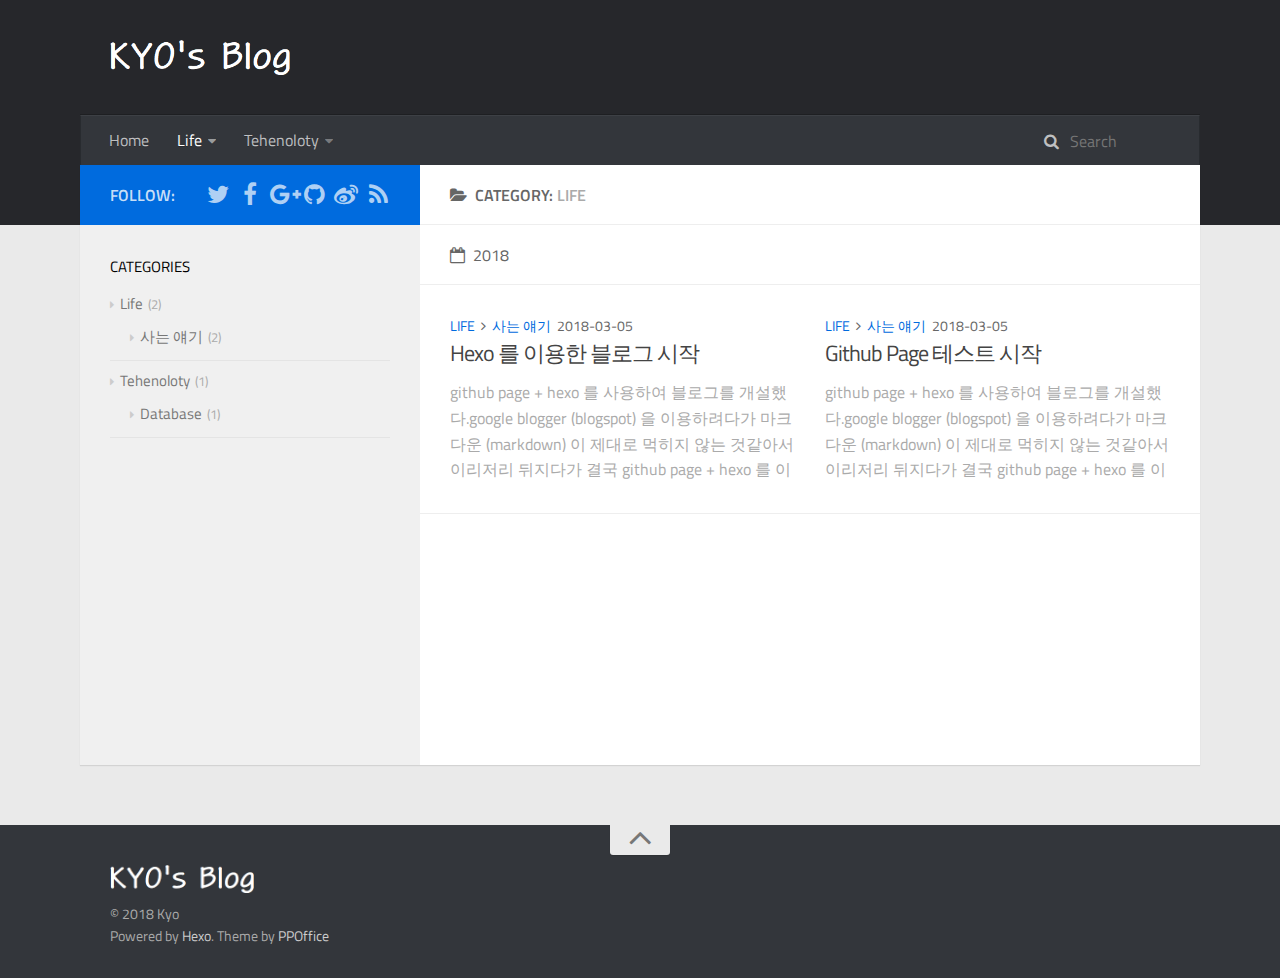
<file: categories/Life/index.html>
<!DOCTYPE html>
<html>
<head>
    <meta charset="utf-8">
    
    <title>Category: Life | kyo&#39;s IT/Tech Blog</title>
    
    <meta name="viewport" content="width=device-width, initial-scale=1, maximum-scale=1">
    
    <meta name="description" content="재밌게 살고 있는 월급쟁이">
<meta property="og:type" content="website">
<meta property="og:title" content="kyo&#39;s IT&#x2F;Tech Blog">
<meta property="og:url" content="http://yoursite.com/categories/Life/index.html">
<meta property="og:site_name" content="kyo&#39;s IT&#x2F;Tech Blog">
<meta property="og:description" content="재밌게 살고 있는 월급쟁이">
<meta property="og:locale" content="en">
<meta name="twitter:card" content="summary">
<meta name="twitter:title" content="kyo&#39;s IT&#x2F;Tech Blog">
<meta name="twitter:description" content="재밌게 살고 있는 월급쟁이">
    

    
        <link rel="alternate" href="/" title="kyo&#39;s IT/Tech Blog" type="application/atom+xml" />
    

    

    <link rel="stylesheet" href="/libs/font-awesome/css/font-awesome.min.css">
    <link rel="stylesheet" href="/libs/titillium-web/styles.css">
    <link rel="stylesheet" href="/libs/source-code-pro/styles.css">

    <link rel="stylesheet" href="/css/style.css">

    <script src="/libs/jquery/2.0.3/jquery.min.js"></script>
    
    
        <link rel="stylesheet" href="/libs/lightgallery/css/lightgallery.min.css">
    
    
        <link rel="stylesheet" href="/libs/justified-gallery/justifiedGallery.min.css">
    
    
    


</head>

<body>
    <div id="wrap">
        <header id="header">
    <div id="header-outer" class="outer">
        <div class="container">
            <div class="container-inner">
                <div id="header-title">
                    <h1 class="logo-wrap">
                        <a href="/" class="logo"></a>
                    </h1>
                    
                </div>
                <div id="header-inner" class="nav-container">
                    <a id="main-nav-toggle" class="nav-icon fa fa-bars"></a>
                    <div class="nav-container-inner">
                        <ul id="main-nav">
                            
                                <li class="main-nav-list-item" >
                                    <a class="main-nav-list-link" href="/">Home</a>
                                </li>
                            
                                        <ul class="main-nav-list"><li class="main-nav-list-item"><a class="main-nav-list-link" href="/categories/Life/">Life</a><ul class="main-nav-list-child"><li class="main-nav-list-item"><a class="main-nav-list-link" href="/categories/Life/사는-얘기/">사는 얘기</a></li></ul></li><li class="main-nav-list-item"><a class="main-nav-list-link" href="/categories/Tehenoloty/">Tehenoloty</a><ul class="main-nav-list-child"><li class="main-nav-list-item"><a class="main-nav-list-link" href="/categories/Tehenoloty/Database/">Database</a></li></ul></li></ul>
                                    
                        </ul>
                        <nav id="sub-nav">
                            <div id="search-form-wrap">

    <form class="search-form">
        <input type="text" class="ins-search-input search-form-input" placeholder="Search" />
        <button type="submit" class="search-form-submit"></button>
    </form>
    <div class="ins-search">
    <div class="ins-search-mask"></div>
    <div class="ins-search-container">
        <div class="ins-input-wrapper">
            <input type="text" class="ins-search-input" placeholder="Type something..." />
            <span class="ins-close ins-selectable"><i class="fa fa-times-circle"></i></span>
        </div>
        <div class="ins-section-wrapper">
            <div class="ins-section-container"></div>
        </div>
    </div>
</div>
<script>
(function (window) {
    var INSIGHT_CONFIG = {
        TRANSLATION: {
            POSTS: 'Posts',
            PAGES: 'Pages',
            CATEGORIES: 'Categories',
            TAGS: 'Tags',
            UNTITLED: '(Untitled)',
        },
        ROOT_URL: '/',
        CONTENT_URL: '/content.json',
    };
    window.INSIGHT_CONFIG = INSIGHT_CONFIG;
})(window);
</script>
<script src="/js/insight.js"></script>

</div>
                        </nav>
                    </div>
                </div>
            </div>
        </div>
    </div>
</header>
        <div class="container">
            <div class="main-body container-inner">
                <div class="main-body-inner">
                    <section id="main">
                        <div class="main-body-header">
    <h1 class="header">
    
    <i class="icon fa fa-folder-open"></i>Category: <em class="page-title-link">Life</em>
    </h1>
</div>
                        <div class="main-body-content">
                            

    
    
        
        
        <section class="archives-wrap">
            <div class="archive-year-wrap">
                <a href="/archives/2018" class="archive-year"><i class="icon fa fa-calendar-o"></i>2018</a>
            </div>
            <div class="archives">
    
    
    
        <div class="article-row">
    
        <article class="article article-summary">
    <div class="article-summary-inner">
        
        <div class="article-meta">
            <div class="category">
            <a class="article-category-link" href="/categories/Life/">Life</a><i class="icon fa fa-angle-right"></i><a class="article-category-link" href="/categories/Life/사는-얘기/">사는 얘기</a>
            </div>
            <div class="date"><time datetime="2018-03-04T16:27:25.000Z" itemprop="datePublished">2018-03-05</time></div>
        </div>
        
    
        <h1 class="article-title" itemprop="name">
        <a href="/2018/03/05/first-post/">Hexo 를 이용한 블로그 시작</a>
        </h1>
    

        <p class="article-excerpt">
            github page + hexo 를 사용하여 블로그를 개설했다.google blogger (blogspot) 을 이용하려다가 마크다운 (markdown) 이 제대로 먹히지 않는 것같아서 이리저리 뒤지다가 결국 github page + hexo 를 이용하여 블로그를 개설했다.
 덕분에 Mark Down 도 무리없이 적용되는 것 같구!! ㅎㅎ 

Mark D
        </p>
    </div>
</article>
    

    
    
    
    
        <article class="article article-summary">
    <div class="article-summary-inner">
        
        <div class="article-meta">
            <div class="category">
            <a class="article-category-link" href="/categories/Life/">Life</a><i class="icon fa fa-angle-right"></i><a class="article-category-link" href="/categories/Life/사는-얘기/">사는 얘기</a>
            </div>
            <div class="date"><time datetime="2018-03-04T16:27:25.000Z" itemprop="datePublished">2018-03-05</time></div>
        </div>
        
    
        <h1 class="article-title" itemprop="name">
        <a href="/2018/03/05/second-post/">Github Page 테스트 시작</a>
        </h1>
    

        <p class="article-excerpt">
            github page + hexo 를 사용하여 블로그를 개설했다.google blogger (blogspot) 을 이용하려다가 마크다운 (markdown) 이 제대로 먹히지 않는 것같아서 이리저리 뒤지다가 결국 github page + hexo 를 이용하여 블로그를 개설했다.
 덕분에 Mark Down 도 무리없이 적용되는 것 같구!! ㅎㅎ 

Mark D
        </p>
    </div>
</article>
    
        </div>
    


    </div></section>




                        </div>
                    </section>
                    <aside id="sidebar">
    <a class="sidebar-toggle" title="Expand Sidebar"><i class="toggle icon"></i></a>
    <div class="sidebar-top">
        <p>follow:</p>
        <ul class="social-links">
            
                
                <li>
                    <a class="social-tooltip" title="twitter" href="/" target="_blank">
                        <i class="icon fa fa-twitter"></i>
                    </a>
                </li>
                
            
                
                <li>
                    <a class="social-tooltip" title="facebook" href="/" target="_blank">
                        <i class="icon fa fa-facebook"></i>
                    </a>
                </li>
                
            
                
                <li>
                    <a class="social-tooltip" title="google-plus" href="/" target="_blank">
                        <i class="icon fa fa-google-plus"></i>
                    </a>
                </li>
                
            
                
                <li>
                    <a class="social-tooltip" title="github" href="https://github.com/ppoffice/hexo-theme-hueman" target="_blank">
                        <i class="icon fa fa-github"></i>
                    </a>
                </li>
                
            
                
                <li>
                    <a class="social-tooltip" title="weibo" href="/" target="_blank">
                        <i class="icon fa fa-weibo"></i>
                    </a>
                </li>
                
            
                
                <li>
                    <a class="social-tooltip" title="rss" href="/" target="_blank">
                        <i class="icon fa fa-rss"></i>
                    </a>
                </li>
                
            
        </ul>
    </div>
    
    <div class="widgets-container">
        
            
                
    <div class="widget-wrap widget-list">
        <h3 class="widget-title">categories</h3>
        <div class="widget">
            <ul class="category-list"><li class="category-list-item"><a class="category-list-link" href="/categories/Life/">Life</a><span class="category-list-count">2</span><ul class="category-list-child"><li class="category-list-item"><a class="category-list-link" href="/categories/Life/사는-얘기/">사는 얘기</a><span class="category-list-count">2</span></li></ul></li><li class="category-list-item"><a class="category-list-link" href="/categories/Tehenoloty/">Tehenoloty</a><span class="category-list-count">1</span><ul class="category-list-child"><li class="category-list-item"><a class="category-list-link" href="/categories/Tehenoloty/Database/">Database</a><span class="category-list-count">1</span></li></ul></li></ul>
        </div>
    </div>


            
        
    </div>
</aside>
                </div>
            </div>
        </div>
        <footer id="footer">
    <div class="container">
        <div class="container-inner">
            <a id="back-to-top" href="javascript:;"><i class="icon fa fa-angle-up"></i></a>
            <div class="credit">
                <h1 class="logo-wrap">
                    <a href="/" class="logo"></a>
                </h1>
                <p>&copy; 2018 Kyo</p>
                <p>Powered by <a href="//hexo.io/" target="_blank">Hexo</a>. Theme by <a href="//github.com/ppoffice" target="_blank">PPOffice</a></p>
            </div>
        </div>
    </div>
</footer>
        
    
    <script>
    var disqus_shortname = 'hexo-theme-hueman';
    
    
    (function() {
    var dsq = document.createElement('script');
    dsq.type = 'text/javascript';
    dsq.async = true;
    dsq.src = '//' + disqus_shortname + '.disqus.com/count.js';
    (document.getElementsByTagName('head')[0] || document.getElementsByTagName('body')[0]).appendChild(dsq);
    })();
    </script>




    
        <script src="/libs/lightgallery/js/lightgallery.min.js"></script>
        <script src="/libs/lightgallery/js/lg-thumbnail.min.js"></script>
        <script src="/libs/lightgallery/js/lg-pager.min.js"></script>
        <script src="/libs/lightgallery/js/lg-autoplay.min.js"></script>
        <script src="/libs/lightgallery/js/lg-fullscreen.min.js"></script>
        <script src="/libs/lightgallery/js/lg-zoom.min.js"></script>
        <script src="/libs/lightgallery/js/lg-hash.min.js"></script>
        <script src="/libs/lightgallery/js/lg-share.min.js"></script>
        <script src="/libs/lightgallery/js/lg-video.min.js"></script>
    
    
        <script src="/libs/justified-gallery/jquery.justifiedGallery.min.js"></script>
    
    



<!-- Custom Scripts -->
<script src="/js/main.js"></script>

    </div>
</body>
</html>
</file>
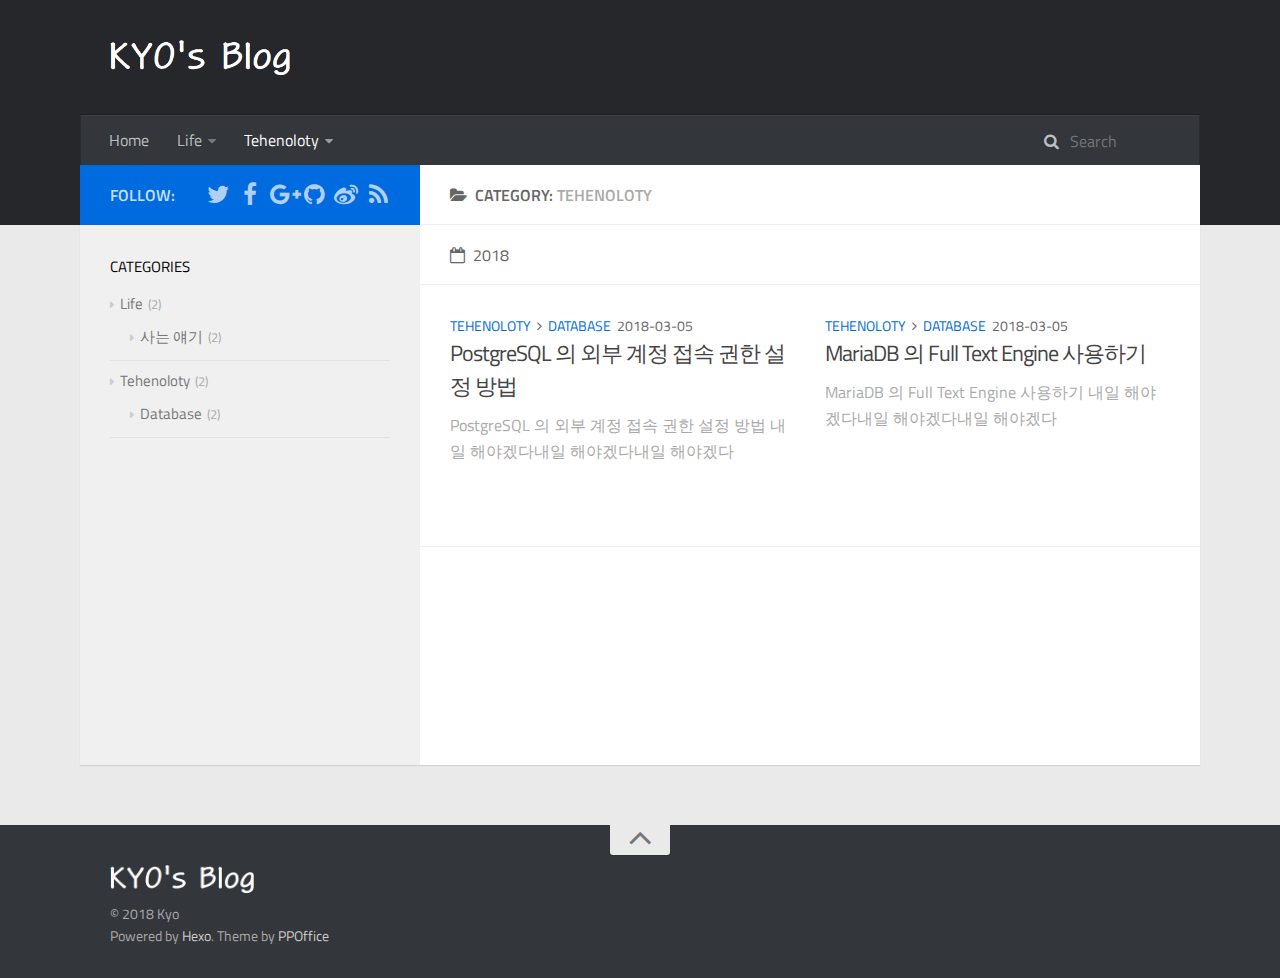
<file: categories/Tehenoloty/index.html>
<!DOCTYPE html>
<html>
<head>
    <meta charset="utf-8">
    
    <title>Category: Tehenoloty | kyo&#39;s IT/Tech Blog</title>
    
    <meta name="viewport" content="width=device-width, initial-scale=1, maximum-scale=1">
    
    <meta name="description" content="재밌게 살고 있는 월급쟁이">
<meta property="og:type" content="website">
<meta property="og:title" content="kyo&#39;s IT&#x2F;Tech Blog">
<meta property="og:url" content="http://yoursite.com/categories/Tehenoloty/index.html">
<meta property="og:site_name" content="kyo&#39;s IT&#x2F;Tech Blog">
<meta property="og:description" content="재밌게 살고 있는 월급쟁이">
<meta property="og:locale" content="en">
<meta name="twitter:card" content="summary">
<meta name="twitter:title" content="kyo&#39;s IT&#x2F;Tech Blog">
<meta name="twitter:description" content="재밌게 살고 있는 월급쟁이">
    

    
        <link rel="alternate" href="/" title="kyo&#39;s IT/Tech Blog" type="application/atom+xml" />
    

    

    <link rel="stylesheet" href="/libs/font-awesome/css/font-awesome.min.css">
    <link rel="stylesheet" href="/libs/titillium-web/styles.css">
    <link rel="stylesheet" href="/libs/source-code-pro/styles.css">

    <link rel="stylesheet" href="/css/style.css">

    <script src="/libs/jquery/2.0.3/jquery.min.js"></script>
    
    
        <link rel="stylesheet" href="/libs/lightgallery/css/lightgallery.min.css">
    
    
        <link rel="stylesheet" href="/libs/justified-gallery/justifiedGallery.min.css">
    
    
    


</head>

<body>
    <div id="wrap">
        <header id="header">
    <div id="header-outer" class="outer">
        <div class="container">
            <div class="container-inner">
                <div id="header-title">
                    <h1 class="logo-wrap">
                        <a href="/" class="logo"></a>
                    </h1>
                    
                </div>
                <div id="header-inner" class="nav-container">
                    <a id="main-nav-toggle" class="nav-icon fa fa-bars"></a>
                    <div class="nav-container-inner">
                        <ul id="main-nav">
                            
                                <li class="main-nav-list-item" >
                                    <a class="main-nav-list-link" href="/">Home</a>
                                </li>
                            
                                        <ul class="main-nav-list"><li class="main-nav-list-item"><a class="main-nav-list-link" href="/categories/Life/">Life</a><ul class="main-nav-list-child"><li class="main-nav-list-item"><a class="main-nav-list-link" href="/categories/Life/사는-얘기/">사는 얘기</a></li></ul></li><li class="main-nav-list-item"><a class="main-nav-list-link" href="/categories/Tehenoloty/">Tehenoloty</a><ul class="main-nav-list-child"><li class="main-nav-list-item"><a class="main-nav-list-link" href="/categories/Tehenoloty/Database/">Database</a></li></ul></li></ul>
                                    
                        </ul>
                        <nav id="sub-nav">
                            <div id="search-form-wrap">

    <form class="search-form">
        <input type="text" class="ins-search-input search-form-input" placeholder="Search" />
        <button type="submit" class="search-form-submit"></button>
    </form>
    <div class="ins-search">
    <div class="ins-search-mask"></div>
    <div class="ins-search-container">
        <div class="ins-input-wrapper">
            <input type="text" class="ins-search-input" placeholder="Type something..." />
            <span class="ins-close ins-selectable"><i class="fa fa-times-circle"></i></span>
        </div>
        <div class="ins-section-wrapper">
            <div class="ins-section-container"></div>
        </div>
    </div>
</div>
<script>
(function (window) {
    var INSIGHT_CONFIG = {
        TRANSLATION: {
            POSTS: 'Posts',
            PAGES: 'Pages',
            CATEGORIES: 'Categories',
            TAGS: 'Tags',
            UNTITLED: '(Untitled)',
        },
        ROOT_URL: '/',
        CONTENT_URL: '/content.json',
    };
    window.INSIGHT_CONFIG = INSIGHT_CONFIG;
})(window);
</script>
<script src="/js/insight.js"></script>

</div>
                        </nav>
                    </div>
                </div>
            </div>
        </div>
    </div>
</header>
        <div class="container">
            <div class="main-body container-inner">
                <div class="main-body-inner">
                    <section id="main">
                        <div class="main-body-header">
    <h1 class="header">
    
    <i class="icon fa fa-folder-open"></i>Category: <em class="page-title-link">Tehenoloty</em>
    </h1>
</div>
                        <div class="main-body-content">
                            

    
    
        
        
        <section class="archives-wrap">
            <div class="archive-year-wrap">
                <a href="/archives/2018" class="archive-year"><i class="icon fa fa-calendar-o"></i>2018</a>
            </div>
            <div class="archives">
    
    
    
        <div class="article-row">
    
        <article class="article article-summary">
    <div class="article-summary-inner">
        
        <div class="article-meta">
            <div class="category">
            <a class="article-category-link" href="/categories/Tehenoloty/">Tehenoloty</a><i class="icon fa fa-angle-right"></i><a class="article-category-link" href="/categories/Tehenoloty/Database/">Database</a>
            </div>
            <div class="date"><time datetime="2018-03-04T17:47:29.000Z" itemprop="datePublished">2018-03-05</time></div>
        </div>
        
    
        <h1 class="article-title" itemprop="name">
        <a href="/2018/03/05/second-tech/">PostgreSQL 의 외부 계정 접속 권한 설정 방법</a>
        </h1>
    

        <p class="article-excerpt">
            PostgreSQL 의 외부 계정 접속 권한 설정 방법
내일 해야겠다내일 해야겠다내일 해야겠다


        </p>
    </div>
</article>
    

    
    
    
    
        <article class="article article-summary">
    <div class="article-summary-inner">
        
        <div class="article-meta">
            <div class="category">
            <a class="article-category-link" href="/categories/Tehenoloty/">Tehenoloty</a><i class="icon fa fa-angle-right"></i><a class="article-category-link" href="/categories/Tehenoloty/Database/">Database</a>
            </div>
            <div class="date"><time datetime="2018-03-04T17:47:29.000Z" itemprop="datePublished">2018-03-05</time></div>
        </div>
        
    
        <h1 class="article-title" itemprop="name">
        <a href="/2018/03/05/tech-first/">MariaDB 의 Full Text Engine 사용하기</a>
        </h1>
    

        <p class="article-excerpt">
            MariaDB 의 Full Text Engine 사용하기
내일 해야겠다내일 해야겠다내일 해야겠다


        </p>
    </div>
</article>
    
        </div>
    


    </div></section>




                        </div>
                    </section>
                    <aside id="sidebar">
    <a class="sidebar-toggle" title="Expand Sidebar"><i class="toggle icon"></i></a>
    <div class="sidebar-top">
        <p>follow:</p>
        <ul class="social-links">
            
                
                <li>
                    <a class="social-tooltip" title="twitter" href="/" target="_blank">
                        <i class="icon fa fa-twitter"></i>
                    </a>
                </li>
                
            
                
                <li>
                    <a class="social-tooltip" title="facebook" href="/" target="_blank">
                        <i class="icon fa fa-facebook"></i>
                    </a>
                </li>
                
            
                
                <li>
                    <a class="social-tooltip" title="google-plus" href="/" target="_blank">
                        <i class="icon fa fa-google-plus"></i>
                    </a>
                </li>
                
            
                
                <li>
                    <a class="social-tooltip" title="github" href="https://github.com/ppoffice/hexo-theme-hueman" target="_blank">
                        <i class="icon fa fa-github"></i>
                    </a>
                </li>
                
            
                
                <li>
                    <a class="social-tooltip" title="weibo" href="/" target="_blank">
                        <i class="icon fa fa-weibo"></i>
                    </a>
                </li>
                
            
                
                <li>
                    <a class="social-tooltip" title="rss" href="/" target="_blank">
                        <i class="icon fa fa-rss"></i>
                    </a>
                </li>
                
            
        </ul>
    </div>
    
    <div class="widgets-container">
        
            
                
    <div class="widget-wrap widget-list">
        <h3 class="widget-title">categories</h3>
        <div class="widget">
            <ul class="category-list"><li class="category-list-item"><a class="category-list-link" href="/categories/Life/">Life</a><span class="category-list-count">2</span><ul class="category-list-child"><li class="category-list-item"><a class="category-list-link" href="/categories/Life/사는-얘기/">사는 얘기</a><span class="category-list-count">2</span></li></ul></li><li class="category-list-item"><a class="category-list-link" href="/categories/Tehenoloty/">Tehenoloty</a><span class="category-list-count">2</span><ul class="category-list-child"><li class="category-list-item"><a class="category-list-link" href="/categories/Tehenoloty/Database/">Database</a><span class="category-list-count">2</span></li></ul></li></ul>
        </div>
    </div>


            
        
    </div>
</aside>
                </div>
            </div>
        </div>
        <footer id="footer">
    <div class="container">
        <div class="container-inner">
            <a id="back-to-top" href="javascript:;"><i class="icon fa fa-angle-up"></i></a>
            <div class="credit">
                <h1 class="logo-wrap">
                    <a href="/" class="logo"></a>
                </h1>
                <p>&copy; 2018 Kyo</p>
                <p>Powered by <a href="//hexo.io/" target="_blank">Hexo</a>. Theme by <a href="//github.com/ppoffice" target="_blank">PPOffice</a></p>
            </div>
        </div>
    </div>
</footer>
        
    
    <script>
    var disqus_shortname = 'hexo-theme-hueman';
    
    
    (function() {
    var dsq = document.createElement('script');
    dsq.type = 'text/javascript';
    dsq.async = true;
    dsq.src = '//' + disqus_shortname + '.disqus.com/count.js';
    (document.getElementsByTagName('head')[0] || document.getElementsByTagName('body')[0]).appendChild(dsq);
    })();
    </script>




    
        <script src="/libs/lightgallery/js/lightgallery.min.js"></script>
        <script src="/libs/lightgallery/js/lg-thumbnail.min.js"></script>
        <script src="/libs/lightgallery/js/lg-pager.min.js"></script>
        <script src="/libs/lightgallery/js/lg-autoplay.min.js"></script>
        <script src="/libs/lightgallery/js/lg-fullscreen.min.js"></script>
        <script src="/libs/lightgallery/js/lg-zoom.min.js"></script>
        <script src="/libs/lightgallery/js/lg-hash.min.js"></script>
        <script src="/libs/lightgallery/js/lg-share.min.js"></script>
        <script src="/libs/lightgallery/js/lg-video.min.js"></script>
    
    
        <script src="/libs/justified-gallery/jquery.justifiedGallery.min.js"></script>
    
    



<!-- Custom Scripts -->
<script src="/js/main.js"></script>

    </div>
</body>
</html>
</file>
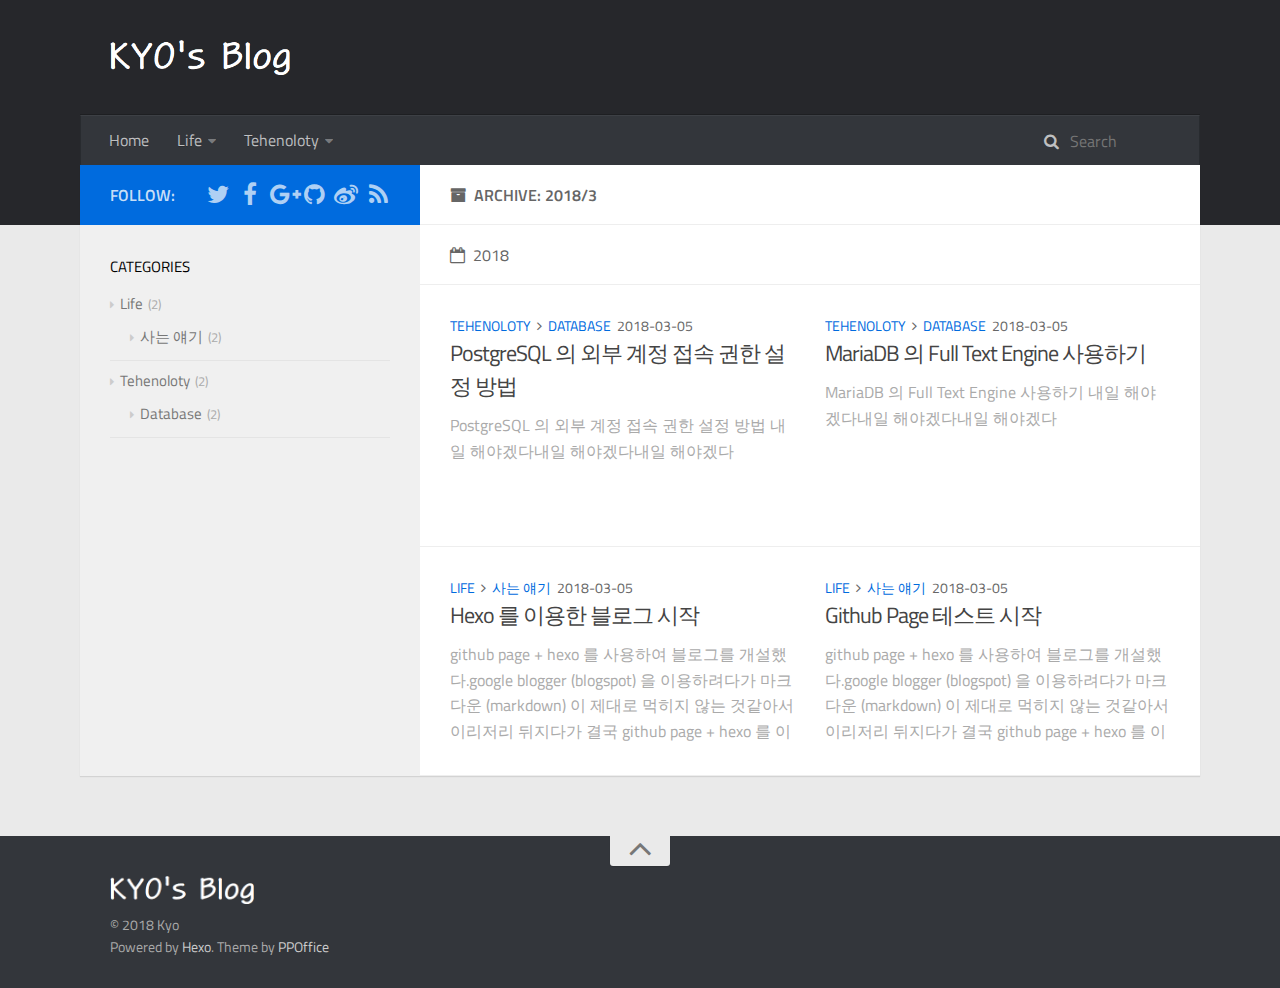
<file: archives/2018/03/index.html>
<!DOCTYPE html>
<html>
<head>
    <meta charset="utf-8">
    
    <title>Archive: 2018/3 | kyo&#39;s IT/Tech Blog</title>
    
    <meta name="viewport" content="width=device-width, initial-scale=1, maximum-scale=1">
    
    <meta name="description" content="재밌게 살고 있는 월급쟁이">
<meta property="og:type" content="website">
<meta property="og:title" content="kyo&#39;s IT&#x2F;Tech Blog">
<meta property="og:url" content="http://yoursite.com/archives/2018/03/index.html">
<meta property="og:site_name" content="kyo&#39;s IT&#x2F;Tech Blog">
<meta property="og:description" content="재밌게 살고 있는 월급쟁이">
<meta property="og:locale" content="en">
<meta name="twitter:card" content="summary">
<meta name="twitter:title" content="kyo&#39;s IT&#x2F;Tech Blog">
<meta name="twitter:description" content="재밌게 살고 있는 월급쟁이">
    

    
        <link rel="alternate" href="/" title="kyo&#39;s IT/Tech Blog" type="application/atom+xml" />
    

    

    <link rel="stylesheet" href="/libs/font-awesome/css/font-awesome.min.css">
    <link rel="stylesheet" href="/libs/titillium-web/styles.css">
    <link rel="stylesheet" href="/libs/source-code-pro/styles.css">

    <link rel="stylesheet" href="/css/style.css">

    <script src="/libs/jquery/2.0.3/jquery.min.js"></script>
    
    
        <link rel="stylesheet" href="/libs/lightgallery/css/lightgallery.min.css">
    
    
        <link rel="stylesheet" href="/libs/justified-gallery/justifiedGallery.min.css">
    
    
    


</head>

<body>
    <div id="wrap">
        <header id="header">
    <div id="header-outer" class="outer">
        <div class="container">
            <div class="container-inner">
                <div id="header-title">
                    <h1 class="logo-wrap">
                        <a href="/" class="logo"></a>
                    </h1>
                    
                </div>
                <div id="header-inner" class="nav-container">
                    <a id="main-nav-toggle" class="nav-icon fa fa-bars"></a>
                    <div class="nav-container-inner">
                        <ul id="main-nav">
                            
                                <li class="main-nav-list-item" >
                                    <a class="main-nav-list-link" href="/">Home</a>
                                </li>
                            
                                        <ul class="main-nav-list"><li class="main-nav-list-item"><a class="main-nav-list-link" href="/categories/Life/">Life</a><ul class="main-nav-list-child"><li class="main-nav-list-item"><a class="main-nav-list-link" href="/categories/Life/사는-얘기/">사는 얘기</a></li></ul></li><li class="main-nav-list-item"><a class="main-nav-list-link" href="/categories/Tehenoloty/">Tehenoloty</a><ul class="main-nav-list-child"><li class="main-nav-list-item"><a class="main-nav-list-link" href="/categories/Tehenoloty/Database/">Database</a></li></ul></li></ul>
                                    
                        </ul>
                        <nav id="sub-nav">
                            <div id="search-form-wrap">

    <form class="search-form">
        <input type="text" class="ins-search-input search-form-input" placeholder="Search" />
        <button type="submit" class="search-form-submit"></button>
    </form>
    <div class="ins-search">
    <div class="ins-search-mask"></div>
    <div class="ins-search-container">
        <div class="ins-input-wrapper">
            <input type="text" class="ins-search-input" placeholder="Type something..." />
            <span class="ins-close ins-selectable"><i class="fa fa-times-circle"></i></span>
        </div>
        <div class="ins-section-wrapper">
            <div class="ins-section-container"></div>
        </div>
    </div>
</div>
<script>
(function (window) {
    var INSIGHT_CONFIG = {
        TRANSLATION: {
            POSTS: 'Posts',
            PAGES: 'Pages',
            CATEGORIES: 'Categories',
            TAGS: 'Tags',
            UNTITLED: '(Untitled)',
        },
        ROOT_URL: '/',
        CONTENT_URL: '/content.json',
    };
    window.INSIGHT_CONFIG = INSIGHT_CONFIG;
})(window);
</script>
<script src="/js/insight.js"></script>

</div>
                        </nav>
                    </div>
                </div>
            </div>
        </div>
    </div>
</header>
        <div class="container">
            <div class="main-body container-inner">
                <div class="main-body-inner">
                    <section id="main">
                        <div class="main-body-header">
    <h1 class="header">
    
    <i class="icon fa fa-archive"></i>Archive: 2018/3
    </h1>
</div>
                        <div class="main-body-content">
                            

    
    
        
        
        <section class="archives-wrap">
            <div class="archive-year-wrap">
                <a href="/archives/2018" class="archive-year"><i class="icon fa fa-calendar-o"></i>2018</a>
            </div>
            <div class="archives">
    
    
    
        <div class="article-row">
    
        <article class="article article-summary">
    <div class="article-summary-inner">
        
        <div class="article-meta">
            <div class="category">
            <a class="article-category-link" href="/categories/Tehenoloty/">Tehenoloty</a><i class="icon fa fa-angle-right"></i><a class="article-category-link" href="/categories/Tehenoloty/Database/">Database</a>
            </div>
            <div class="date"><time datetime="2018-03-04T17:47:29.000Z" itemprop="datePublished">2018-03-05</time></div>
        </div>
        
    
        <h1 class="article-title" itemprop="name">
        <a href="/2018/03/05/second-tech/">PostgreSQL 의 외부 계정 접속 권한 설정 방법</a>
        </h1>
    

        <p class="article-excerpt">
            PostgreSQL 의 외부 계정 접속 권한 설정 방법
내일 해야겠다내일 해야겠다내일 해야겠다


        </p>
    </div>
</article>
    

    
    
    
    
        <article class="article article-summary">
    <div class="article-summary-inner">
        
        <div class="article-meta">
            <div class="category">
            <a class="article-category-link" href="/categories/Tehenoloty/">Tehenoloty</a><i class="icon fa fa-angle-right"></i><a class="article-category-link" href="/categories/Tehenoloty/Database/">Database</a>
            </div>
            <div class="date"><time datetime="2018-03-04T17:47:29.000Z" itemprop="datePublished">2018-03-05</time></div>
        </div>
        
    
        <h1 class="article-title" itemprop="name">
        <a href="/2018/03/05/tech-first/">MariaDB 의 Full Text Engine 사용하기</a>
        </h1>
    

        <p class="article-excerpt">
            MariaDB 의 Full Text Engine 사용하기
내일 해야겠다내일 해야겠다내일 해야겠다


        </p>
    </div>
</article>
    
        </div>
    

    
    
    
    
        <div class="article-row">
    
        <article class="article article-summary">
    <div class="article-summary-inner">
        
        <div class="article-meta">
            <div class="category">
            <a class="article-category-link" href="/categories/Life/">Life</a><i class="icon fa fa-angle-right"></i><a class="article-category-link" href="/categories/Life/사는-얘기/">사는 얘기</a>
            </div>
            <div class="date"><time datetime="2018-03-04T16:27:25.000Z" itemprop="datePublished">2018-03-05</time></div>
        </div>
        
    
        <h1 class="article-title" itemprop="name">
        <a href="/2018/03/05/first-post/">Hexo 를 이용한 블로그 시작</a>
        </h1>
    

        <p class="article-excerpt">
            github page + hexo 를 사용하여 블로그를 개설했다.google blogger (blogspot) 을 이용하려다가 마크다운 (markdown) 이 제대로 먹히지 않는 것같아서 이리저리 뒤지다가 결국 github page + hexo 를 이용하여 블로그를 개설했다.
 덕분에 Mark Down 도 무리없이 적용되는 것 같구!! ㅎㅎ 

Mark D
        </p>
    </div>
</article>
    

    
    
    
    
        <article class="article article-summary">
    <div class="article-summary-inner">
        
        <div class="article-meta">
            <div class="category">
            <a class="article-category-link" href="/categories/Life/">Life</a><i class="icon fa fa-angle-right"></i><a class="article-category-link" href="/categories/Life/사는-얘기/">사는 얘기</a>
            </div>
            <div class="date"><time datetime="2018-03-04T16:27:25.000Z" itemprop="datePublished">2018-03-05</time></div>
        </div>
        
    
        <h1 class="article-title" itemprop="name">
        <a href="/2018/03/05/second-post/">Github Page 테스트 시작</a>
        </h1>
    

        <p class="article-excerpt">
            github page + hexo 를 사용하여 블로그를 개설했다.google blogger (blogspot) 을 이용하려다가 마크다운 (markdown) 이 제대로 먹히지 않는 것같아서 이리저리 뒤지다가 결국 github page + hexo 를 이용하여 블로그를 개설했다.
 덕분에 Mark Down 도 무리없이 적용되는 것 같구!! ㅎㅎ 

Mark D
        </p>
    </div>
</article>
    
        </div>
    


    </div></section>



                        </div>
                    </section>
                    <aside id="sidebar">
    <a class="sidebar-toggle" title="Expand Sidebar"><i class="toggle icon"></i></a>
    <div class="sidebar-top">
        <p>follow:</p>
        <ul class="social-links">
            
                
                <li>
                    <a class="social-tooltip" title="twitter" href="/" target="_blank">
                        <i class="icon fa fa-twitter"></i>
                    </a>
                </li>
                
            
                
                <li>
                    <a class="social-tooltip" title="facebook" href="/" target="_blank">
                        <i class="icon fa fa-facebook"></i>
                    </a>
                </li>
                
            
                
                <li>
                    <a class="social-tooltip" title="google-plus" href="/" target="_blank">
                        <i class="icon fa fa-google-plus"></i>
                    </a>
                </li>
                
            
                
                <li>
                    <a class="social-tooltip" title="github" href="https://github.com/ppoffice/hexo-theme-hueman" target="_blank">
                        <i class="icon fa fa-github"></i>
                    </a>
                </li>
                
            
                
                <li>
                    <a class="social-tooltip" title="weibo" href="/" target="_blank">
                        <i class="icon fa fa-weibo"></i>
                    </a>
                </li>
                
            
                
                <li>
                    <a class="social-tooltip" title="rss" href="/" target="_blank">
                        <i class="icon fa fa-rss"></i>
                    </a>
                </li>
                
            
        </ul>
    </div>
    
    <div class="widgets-container">
        
            
                
    <div class="widget-wrap widget-list">
        <h3 class="widget-title">categories</h3>
        <div class="widget">
            <ul class="category-list"><li class="category-list-item"><a class="category-list-link" href="/categories/Life/">Life</a><span class="category-list-count">2</span><ul class="category-list-child"><li class="category-list-item"><a class="category-list-link" href="/categories/Life/사는-얘기/">사는 얘기</a><span class="category-list-count">2</span></li></ul></li><li class="category-list-item"><a class="category-list-link" href="/categories/Tehenoloty/">Tehenoloty</a><span class="category-list-count">2</span><ul class="category-list-child"><li class="category-list-item"><a class="category-list-link" href="/categories/Tehenoloty/Database/">Database</a><span class="category-list-count">2</span></li></ul></li></ul>
        </div>
    </div>


            
        
    </div>
</aside>
                </div>
            </div>
        </div>
        <footer id="footer">
    <div class="container">
        <div class="container-inner">
            <a id="back-to-top" href="javascript:;"><i class="icon fa fa-angle-up"></i></a>
            <div class="credit">
                <h1 class="logo-wrap">
                    <a href="/" class="logo"></a>
                </h1>
                <p>&copy; 2018 Kyo</p>
                <p>Powered by <a href="//hexo.io/" target="_blank">Hexo</a>. Theme by <a href="//github.com/ppoffice" target="_blank">PPOffice</a></p>
            </div>
        </div>
    </div>
</footer>
        
    
    <script>
    var disqus_shortname = 'hexo-theme-hueman';
    
    
    (function() {
    var dsq = document.createElement('script');
    dsq.type = 'text/javascript';
    dsq.async = true;
    dsq.src = '//' + disqus_shortname + '.disqus.com/count.js';
    (document.getElementsByTagName('head')[0] || document.getElementsByTagName('body')[0]).appendChild(dsq);
    })();
    </script>




    
        <script src="/libs/lightgallery/js/lightgallery.min.js"></script>
        <script src="/libs/lightgallery/js/lg-thumbnail.min.js"></script>
        <script src="/libs/lightgallery/js/lg-pager.min.js"></script>
        <script src="/libs/lightgallery/js/lg-autoplay.min.js"></script>
        <script src="/libs/lightgallery/js/lg-fullscreen.min.js"></script>
        <script src="/libs/lightgallery/js/lg-zoom.min.js"></script>
        <script src="/libs/lightgallery/js/lg-hash.min.js"></script>
        <script src="/libs/lightgallery/js/lg-share.min.js"></script>
        <script src="/libs/lightgallery/js/lg-video.min.js"></script>
    
    
        <script src="/libs/justified-gallery/jquery.justifiedGallery.min.js"></script>
    
    



<!-- Custom Scripts -->
<script src="/js/main.js"></script>

    </div>
</body>
</html>
</file>
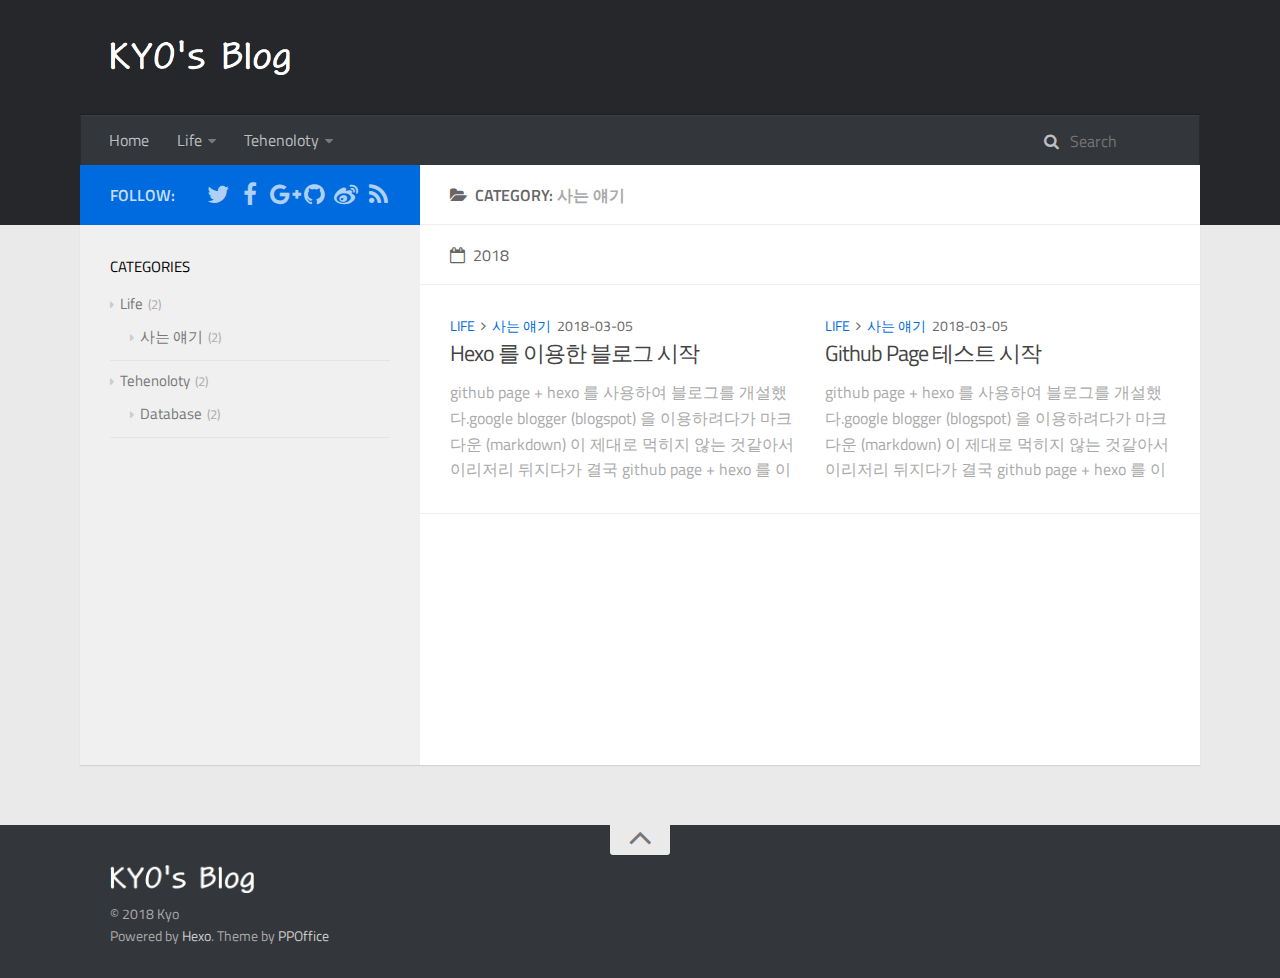
<file: categories/Life/사는-얘기/index.html>
<!DOCTYPE html>
<html>
<head>
    <meta charset="utf-8">
    
    <title>Category: 사는 얘기 | kyo&#39;s IT/Tech Blog</title>
    
    <meta name="viewport" content="width=device-width, initial-scale=1, maximum-scale=1">
    
    <meta name="description" content="재밌게 살고 있는 월급쟁이">
<meta property="og:type" content="website">
<meta property="og:title" content="kyo&#39;s IT&#x2F;Tech Blog">
<meta property="og:url" content="http://yoursite.com/categories/Life/사는-얘기/index.html">
<meta property="og:site_name" content="kyo&#39;s IT&#x2F;Tech Blog">
<meta property="og:description" content="재밌게 살고 있는 월급쟁이">
<meta property="og:locale" content="en">
<meta name="twitter:card" content="summary">
<meta name="twitter:title" content="kyo&#39;s IT&#x2F;Tech Blog">
<meta name="twitter:description" content="재밌게 살고 있는 월급쟁이">
    

    
        <link rel="alternate" href="/" title="kyo&#39;s IT/Tech Blog" type="application/atom+xml" />
    

    

    <link rel="stylesheet" href="/libs/font-awesome/css/font-awesome.min.css">
    <link rel="stylesheet" href="/libs/titillium-web/styles.css">
    <link rel="stylesheet" href="/libs/source-code-pro/styles.css">

    <link rel="stylesheet" href="/css/style.css">

    <script src="/libs/jquery/2.0.3/jquery.min.js"></script>
    
    
        <link rel="stylesheet" href="/libs/lightgallery/css/lightgallery.min.css">
    
    
        <link rel="stylesheet" href="/libs/justified-gallery/justifiedGallery.min.css">
    
    
    


</head>

<body>
    <div id="wrap">
        <header id="header">
    <div id="header-outer" class="outer">
        <div class="container">
            <div class="container-inner">
                <div id="header-title">
                    <h1 class="logo-wrap">
                        <a href="/" class="logo"></a>
                    </h1>
                    
                </div>
                <div id="header-inner" class="nav-container">
                    <a id="main-nav-toggle" class="nav-icon fa fa-bars"></a>
                    <div class="nav-container-inner">
                        <ul id="main-nav">
                            
                                <li class="main-nav-list-item" >
                                    <a class="main-nav-list-link" href="/">Home</a>
                                </li>
                            
                                        <ul class="main-nav-list"><li class="main-nav-list-item"><a class="main-nav-list-link" href="/categories/Life/">Life</a><ul class="main-nav-list-child"><li class="main-nav-list-item"><a class="main-nav-list-link" href="/categories/Life/사는-얘기/">사는 얘기</a></li></ul></li><li class="main-nav-list-item"><a class="main-nav-list-link" href="/categories/Tehenoloty/">Tehenoloty</a><ul class="main-nav-list-child"><li class="main-nav-list-item"><a class="main-nav-list-link" href="/categories/Tehenoloty/Database/">Database</a></li></ul></li></ul>
                                    
                        </ul>
                        <nav id="sub-nav">
                            <div id="search-form-wrap">

    <form class="search-form">
        <input type="text" class="ins-search-input search-form-input" placeholder="Search" />
        <button type="submit" class="search-form-submit"></button>
    </form>
    <div class="ins-search">
    <div class="ins-search-mask"></div>
    <div class="ins-search-container">
        <div class="ins-input-wrapper">
            <input type="text" class="ins-search-input" placeholder="Type something..." />
            <span class="ins-close ins-selectable"><i class="fa fa-times-circle"></i></span>
        </div>
        <div class="ins-section-wrapper">
            <div class="ins-section-container"></div>
        </div>
    </div>
</div>
<script>
(function (window) {
    var INSIGHT_CONFIG = {
        TRANSLATION: {
            POSTS: 'Posts',
            PAGES: 'Pages',
            CATEGORIES: 'Categories',
            TAGS: 'Tags',
            UNTITLED: '(Untitled)',
        },
        ROOT_URL: '/',
        CONTENT_URL: '/content.json',
    };
    window.INSIGHT_CONFIG = INSIGHT_CONFIG;
})(window);
</script>
<script src="/js/insight.js"></script>

</div>
                        </nav>
                    </div>
                </div>
            </div>
        </div>
    </div>
</header>
        <div class="container">
            <div class="main-body container-inner">
                <div class="main-body-inner">
                    <section id="main">
                        <div class="main-body-header">
    <h1 class="header">
    
    <i class="icon fa fa-folder-open"></i>Category: <em class="page-title-link">사는 얘기</em>
    </h1>
</div>
                        <div class="main-body-content">
                            

    
    
        
        
        <section class="archives-wrap">
            <div class="archive-year-wrap">
                <a href="/archives/2018" class="archive-year"><i class="icon fa fa-calendar-o"></i>2018</a>
            </div>
            <div class="archives">
    
    
    
        <div class="article-row">
    
        <article class="article article-summary">
    <div class="article-summary-inner">
        
        <div class="article-meta">
            <div class="category">
            <a class="article-category-link" href="/categories/Life/">Life</a><i class="icon fa fa-angle-right"></i><a class="article-category-link" href="/categories/Life/사는-얘기/">사는 얘기</a>
            </div>
            <div class="date"><time datetime="2018-03-04T16:27:25.000Z" itemprop="datePublished">2018-03-05</time></div>
        </div>
        
    
        <h1 class="article-title" itemprop="name">
        <a href="/2018/03/05/first-post/">Hexo 를 이용한 블로그 시작</a>
        </h1>
    

        <p class="article-excerpt">
            github page + hexo 를 사용하여 블로그를 개설했다.google blogger (blogspot) 을 이용하려다가 마크다운 (markdown) 이 제대로 먹히지 않는 것같아서 이리저리 뒤지다가 결국 github page + hexo 를 이용하여 블로그를 개설했다.
 덕분에 Mark Down 도 무리없이 적용되는 것 같구!! ㅎㅎ 

Mark D
        </p>
    </div>
</article>
    

    
    
    
    
        <article class="article article-summary">
    <div class="article-summary-inner">
        
        <div class="article-meta">
            <div class="category">
            <a class="article-category-link" href="/categories/Life/">Life</a><i class="icon fa fa-angle-right"></i><a class="article-category-link" href="/categories/Life/사는-얘기/">사는 얘기</a>
            </div>
            <div class="date"><time datetime="2018-03-04T16:27:25.000Z" itemprop="datePublished">2018-03-05</time></div>
        </div>
        
    
        <h1 class="article-title" itemprop="name">
        <a href="/2018/03/05/second-post/">Github Page 테스트 시작</a>
        </h1>
    

        <p class="article-excerpt">
            github page + hexo 를 사용하여 블로그를 개설했다.google blogger (blogspot) 을 이용하려다가 마크다운 (markdown) 이 제대로 먹히지 않는 것같아서 이리저리 뒤지다가 결국 github page + hexo 를 이용하여 블로그를 개설했다.
 덕분에 Mark Down 도 무리없이 적용되는 것 같구!! ㅎㅎ 

Mark D
        </p>
    </div>
</article>
    
        </div>
    


    </div></section>




                        </div>
                    </section>
                    <aside id="sidebar">
    <a class="sidebar-toggle" title="Expand Sidebar"><i class="toggle icon"></i></a>
    <div class="sidebar-top">
        <p>follow:</p>
        <ul class="social-links">
            
                
                <li>
                    <a class="social-tooltip" title="twitter" href="/" target="_blank">
                        <i class="icon fa fa-twitter"></i>
                    </a>
                </li>
                
            
                
                <li>
                    <a class="social-tooltip" title="facebook" href="/" target="_blank">
                        <i class="icon fa fa-facebook"></i>
                    </a>
                </li>
                
            
                
                <li>
                    <a class="social-tooltip" title="google-plus" href="/" target="_blank">
                        <i class="icon fa fa-google-plus"></i>
                    </a>
                </li>
                
            
                
                <li>
                    <a class="social-tooltip" title="github" href="https://github.com/ppoffice/hexo-theme-hueman" target="_blank">
                        <i class="icon fa fa-github"></i>
                    </a>
                </li>
                
            
                
                <li>
                    <a class="social-tooltip" title="weibo" href="/" target="_blank">
                        <i class="icon fa fa-weibo"></i>
                    </a>
                </li>
                
            
                
                <li>
                    <a class="social-tooltip" title="rss" href="/" target="_blank">
                        <i class="icon fa fa-rss"></i>
                    </a>
                </li>
                
            
        </ul>
    </div>
    
    <div class="widgets-container">
        
            
                
    <div class="widget-wrap widget-list">
        <h3 class="widget-title">categories</h3>
        <div class="widget">
            <ul class="category-list"><li class="category-list-item"><a class="category-list-link" href="/categories/Life/">Life</a><span class="category-list-count">2</span><ul class="category-list-child"><li class="category-list-item"><a class="category-list-link" href="/categories/Life/사는-얘기/">사는 얘기</a><span class="category-list-count">2</span></li></ul></li><li class="category-list-item"><a class="category-list-link" href="/categories/Tehenoloty/">Tehenoloty</a><span class="category-list-count">2</span><ul class="category-list-child"><li class="category-list-item"><a class="category-list-link" href="/categories/Tehenoloty/Database/">Database</a><span class="category-list-count">2</span></li></ul></li></ul>
        </div>
    </div>


            
        
    </div>
</aside>
                </div>
            </div>
        </div>
        <footer id="footer">
    <div class="container">
        <div class="container-inner">
            <a id="back-to-top" href="javascript:;"><i class="icon fa fa-angle-up"></i></a>
            <div class="credit">
                <h1 class="logo-wrap">
                    <a href="/" class="logo"></a>
                </h1>
                <p>&copy; 2018 Kyo</p>
                <p>Powered by <a href="//hexo.io/" target="_blank">Hexo</a>. Theme by <a href="//github.com/ppoffice" target="_blank">PPOffice</a></p>
            </div>
        </div>
    </div>
</footer>
        
    
    <script>
    var disqus_shortname = 'hexo-theme-hueman';
    
    
    (function() {
    var dsq = document.createElement('script');
    dsq.type = 'text/javascript';
    dsq.async = true;
    dsq.src = '//' + disqus_shortname + '.disqus.com/count.js';
    (document.getElementsByTagName('head')[0] || document.getElementsByTagName('body')[0]).appendChild(dsq);
    })();
    </script>




    
        <script src="/libs/lightgallery/js/lightgallery.min.js"></script>
        <script src="/libs/lightgallery/js/lg-thumbnail.min.js"></script>
        <script src="/libs/lightgallery/js/lg-pager.min.js"></script>
        <script src="/libs/lightgallery/js/lg-autoplay.min.js"></script>
        <script src="/libs/lightgallery/js/lg-fullscreen.min.js"></script>
        <script src="/libs/lightgallery/js/lg-zoom.min.js"></script>
        <script src="/libs/lightgallery/js/lg-hash.min.js"></script>
        <script src="/libs/lightgallery/js/lg-share.min.js"></script>
        <script src="/libs/lightgallery/js/lg-video.min.js"></script>
    
    
        <script src="/libs/justified-gallery/jquery.justifiedGallery.min.js"></script>
    
    



<!-- Custom Scripts -->
<script src="/js/main.js"></script>

    </div>
</body>
</html>
</file>
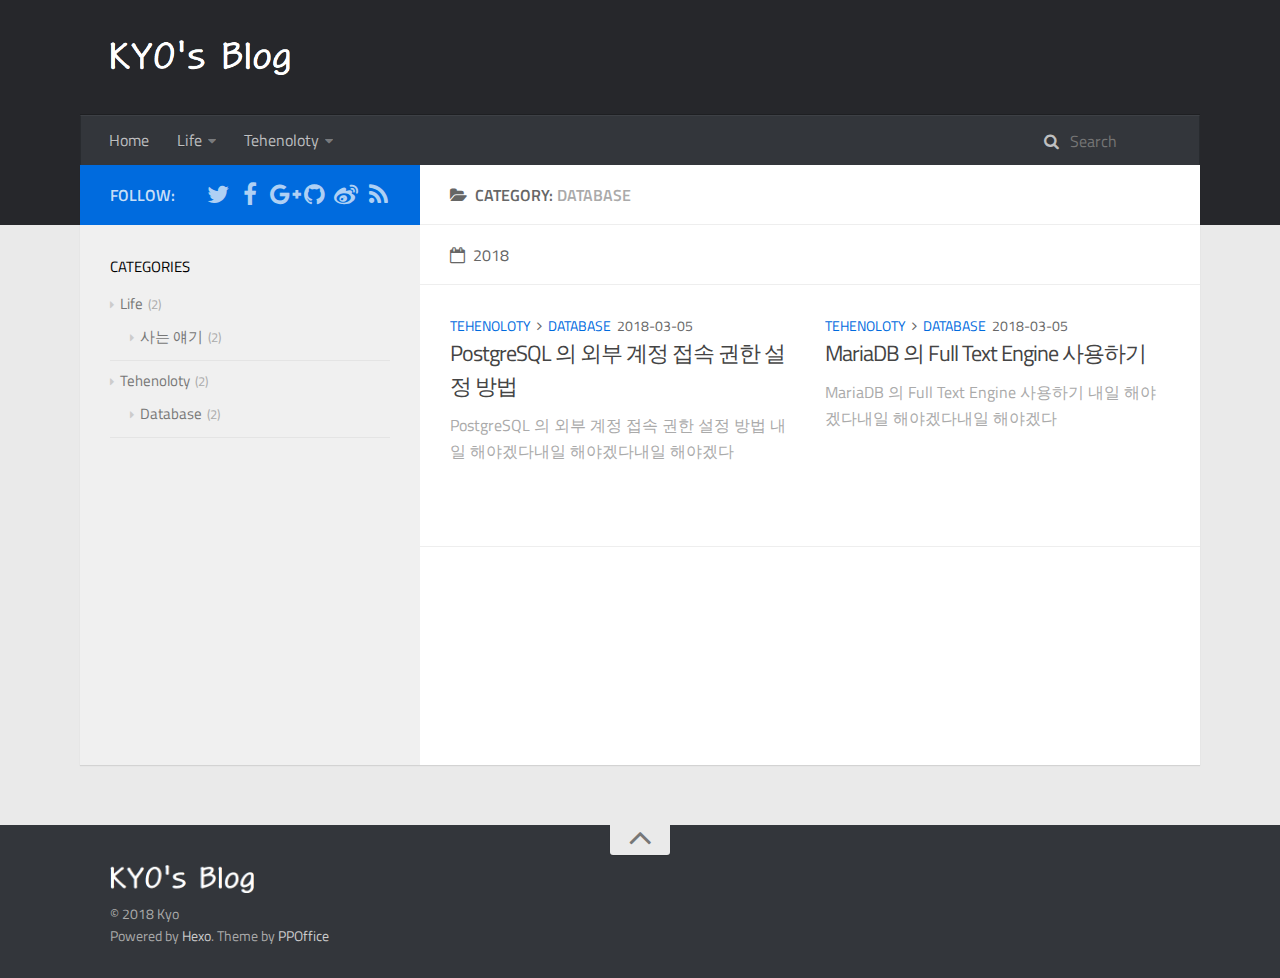
<file: categories/Tehenoloty/Database/index.html>
<!DOCTYPE html>
<html>
<head>
    <meta charset="utf-8">
    
    <title>Category: Database | kyo&#39;s IT/Tech Blog</title>
    
    <meta name="viewport" content="width=device-width, initial-scale=1, maximum-scale=1">
    
    <meta name="description" content="재밌게 살고 있는 월급쟁이">
<meta property="og:type" content="website">
<meta property="og:title" content="kyo&#39;s IT&#x2F;Tech Blog">
<meta property="og:url" content="http://yoursite.com/categories/Tehenoloty/Database/index.html">
<meta property="og:site_name" content="kyo&#39;s IT&#x2F;Tech Blog">
<meta property="og:description" content="재밌게 살고 있는 월급쟁이">
<meta property="og:locale" content="en">
<meta name="twitter:card" content="summary">
<meta name="twitter:title" content="kyo&#39;s IT&#x2F;Tech Blog">
<meta name="twitter:description" content="재밌게 살고 있는 월급쟁이">
    

    
        <link rel="alternate" href="/" title="kyo&#39;s IT/Tech Blog" type="application/atom+xml" />
    

    

    <link rel="stylesheet" href="/libs/font-awesome/css/font-awesome.min.css">
    <link rel="stylesheet" href="/libs/titillium-web/styles.css">
    <link rel="stylesheet" href="/libs/source-code-pro/styles.css">

    <link rel="stylesheet" href="/css/style.css">

    <script src="/libs/jquery/2.0.3/jquery.min.js"></script>
    
    
        <link rel="stylesheet" href="/libs/lightgallery/css/lightgallery.min.css">
    
    
        <link rel="stylesheet" href="/libs/justified-gallery/justifiedGallery.min.css">
    
    
    


</head>

<body>
    <div id="wrap">
        <header id="header">
    <div id="header-outer" class="outer">
        <div class="container">
            <div class="container-inner">
                <div id="header-title">
                    <h1 class="logo-wrap">
                        <a href="/" class="logo"></a>
                    </h1>
                    
                </div>
                <div id="header-inner" class="nav-container">
                    <a id="main-nav-toggle" class="nav-icon fa fa-bars"></a>
                    <div class="nav-container-inner">
                        <ul id="main-nav">
                            
                                <li class="main-nav-list-item" >
                                    <a class="main-nav-list-link" href="/">Home</a>
                                </li>
                            
                                        <ul class="main-nav-list"><li class="main-nav-list-item"><a class="main-nav-list-link" href="/categories/Life/">Life</a><ul class="main-nav-list-child"><li class="main-nav-list-item"><a class="main-nav-list-link" href="/categories/Life/사는-얘기/">사는 얘기</a></li></ul></li><li class="main-nav-list-item"><a class="main-nav-list-link" href="/categories/Tehenoloty/">Tehenoloty</a><ul class="main-nav-list-child"><li class="main-nav-list-item"><a class="main-nav-list-link" href="/categories/Tehenoloty/Database/">Database</a></li></ul></li></ul>
                                    
                        </ul>
                        <nav id="sub-nav">
                            <div id="search-form-wrap">

    <form class="search-form">
        <input type="text" class="ins-search-input search-form-input" placeholder="Search" />
        <button type="submit" class="search-form-submit"></button>
    </form>
    <div class="ins-search">
    <div class="ins-search-mask"></div>
    <div class="ins-search-container">
        <div class="ins-input-wrapper">
            <input type="text" class="ins-search-input" placeholder="Type something..." />
            <span class="ins-close ins-selectable"><i class="fa fa-times-circle"></i></span>
        </div>
        <div class="ins-section-wrapper">
            <div class="ins-section-container"></div>
        </div>
    </div>
</div>
<script>
(function (window) {
    var INSIGHT_CONFIG = {
        TRANSLATION: {
            POSTS: 'Posts',
            PAGES: 'Pages',
            CATEGORIES: 'Categories',
            TAGS: 'Tags',
            UNTITLED: '(Untitled)',
        },
        ROOT_URL: '/',
        CONTENT_URL: '/content.json',
    };
    window.INSIGHT_CONFIG = INSIGHT_CONFIG;
})(window);
</script>
<script src="/js/insight.js"></script>

</div>
                        </nav>
                    </div>
                </div>
            </div>
        </div>
    </div>
</header>
        <div class="container">
            <div class="main-body container-inner">
                <div class="main-body-inner">
                    <section id="main">
                        <div class="main-body-header">
    <h1 class="header">
    
    <i class="icon fa fa-folder-open"></i>Category: <em class="page-title-link">Database</em>
    </h1>
</div>
                        <div class="main-body-content">
                            

    
    
        
        
        <section class="archives-wrap">
            <div class="archive-year-wrap">
                <a href="/archives/2018" class="archive-year"><i class="icon fa fa-calendar-o"></i>2018</a>
            </div>
            <div class="archives">
    
    
    
        <div class="article-row">
    
        <article class="article article-summary">
    <div class="article-summary-inner">
        
        <div class="article-meta">
            <div class="category">
            <a class="article-category-link" href="/categories/Tehenoloty/">Tehenoloty</a><i class="icon fa fa-angle-right"></i><a class="article-category-link" href="/categories/Tehenoloty/Database/">Database</a>
            </div>
            <div class="date"><time datetime="2018-03-04T17:47:29.000Z" itemprop="datePublished">2018-03-05</time></div>
        </div>
        
    
        <h1 class="article-title" itemprop="name">
        <a href="/2018/03/05/second-tech/">PostgreSQL 의 외부 계정 접속 권한 설정 방법</a>
        </h1>
    

        <p class="article-excerpt">
            PostgreSQL 의 외부 계정 접속 권한 설정 방법
내일 해야겠다내일 해야겠다내일 해야겠다


        </p>
    </div>
</article>
    

    
    
    
    
        <article class="article article-summary">
    <div class="article-summary-inner">
        
        <div class="article-meta">
            <div class="category">
            <a class="article-category-link" href="/categories/Tehenoloty/">Tehenoloty</a><i class="icon fa fa-angle-right"></i><a class="article-category-link" href="/categories/Tehenoloty/Database/">Database</a>
            </div>
            <div class="date"><time datetime="2018-03-04T17:47:29.000Z" itemprop="datePublished">2018-03-05</time></div>
        </div>
        
    
        <h1 class="article-title" itemprop="name">
        <a href="/2018/03/05/tech-first/">MariaDB 의 Full Text Engine 사용하기</a>
        </h1>
    

        <p class="article-excerpt">
            MariaDB 의 Full Text Engine 사용하기
내일 해야겠다내일 해야겠다내일 해야겠다


        </p>
    </div>
</article>
    
        </div>
    


    </div></section>




                        </div>
                    </section>
                    <aside id="sidebar">
    <a class="sidebar-toggle" title="Expand Sidebar"><i class="toggle icon"></i></a>
    <div class="sidebar-top">
        <p>follow:</p>
        <ul class="social-links">
            
                
                <li>
                    <a class="social-tooltip" title="twitter" href="/" target="_blank">
                        <i class="icon fa fa-twitter"></i>
                    </a>
                </li>
                
            
                
                <li>
                    <a class="social-tooltip" title="facebook" href="/" target="_blank">
                        <i class="icon fa fa-facebook"></i>
                    </a>
                </li>
                
            
                
                <li>
                    <a class="social-tooltip" title="google-plus" href="/" target="_blank">
                        <i class="icon fa fa-google-plus"></i>
                    </a>
                </li>
                
            
                
                <li>
                    <a class="social-tooltip" title="github" href="https://github.com/ppoffice/hexo-theme-hueman" target="_blank">
                        <i class="icon fa fa-github"></i>
                    </a>
                </li>
                
            
                
                <li>
                    <a class="social-tooltip" title="weibo" href="/" target="_blank">
                        <i class="icon fa fa-weibo"></i>
                    </a>
                </li>
                
            
                
                <li>
                    <a class="social-tooltip" title="rss" href="/" target="_blank">
                        <i class="icon fa fa-rss"></i>
                    </a>
                </li>
                
            
        </ul>
    </div>
    
    <div class="widgets-container">
        
            
                
    <div class="widget-wrap widget-list">
        <h3 class="widget-title">categories</h3>
        <div class="widget">
            <ul class="category-list"><li class="category-list-item"><a class="category-list-link" href="/categories/Life/">Life</a><span class="category-list-count">2</span><ul class="category-list-child"><li class="category-list-item"><a class="category-list-link" href="/categories/Life/사는-얘기/">사는 얘기</a><span class="category-list-count">2</span></li></ul></li><li class="category-list-item"><a class="category-list-link" href="/categories/Tehenoloty/">Tehenoloty</a><span class="category-list-count">2</span><ul class="category-list-child"><li class="category-list-item"><a class="category-list-link" href="/categories/Tehenoloty/Database/">Database</a><span class="category-list-count">2</span></li></ul></li></ul>
        </div>
    </div>


            
        
    </div>
</aside>
                </div>
            </div>
        </div>
        <footer id="footer">
    <div class="container">
        <div class="container-inner">
            <a id="back-to-top" href="javascript:;"><i class="icon fa fa-angle-up"></i></a>
            <div class="credit">
                <h1 class="logo-wrap">
                    <a href="/" class="logo"></a>
                </h1>
                <p>&copy; 2018 Kyo</p>
                <p>Powered by <a href="//hexo.io/" target="_blank">Hexo</a>. Theme by <a href="//github.com/ppoffice" target="_blank">PPOffice</a></p>
            </div>
        </div>
    </div>
</footer>
        
    
    <script>
    var disqus_shortname = 'hexo-theme-hueman';
    
    
    (function() {
    var dsq = document.createElement('script');
    dsq.type = 'text/javascript';
    dsq.async = true;
    dsq.src = '//' + disqus_shortname + '.disqus.com/count.js';
    (document.getElementsByTagName('head')[0] || document.getElementsByTagName('body')[0]).appendChild(dsq);
    })();
    </script>




    
        <script src="/libs/lightgallery/js/lightgallery.min.js"></script>
        <script src="/libs/lightgallery/js/lg-thumbnail.min.js"></script>
        <script src="/libs/lightgallery/js/lg-pager.min.js"></script>
        <script src="/libs/lightgallery/js/lg-autoplay.min.js"></script>
        <script src="/libs/lightgallery/js/lg-fullscreen.min.js"></script>
        <script src="/libs/lightgallery/js/lg-zoom.min.js"></script>
        <script src="/libs/lightgallery/js/lg-hash.min.js"></script>
        <script src="/libs/lightgallery/js/lg-share.min.js"></script>
        <script src="/libs/lightgallery/js/lg-video.min.js"></script>
    
    
        <script src="/libs/justified-gallery/jquery.justifiedGallery.min.js"></script>
    
    



<!-- Custom Scripts -->
<script src="/js/main.js"></script>

    </div>
</body>
</html>
</file>
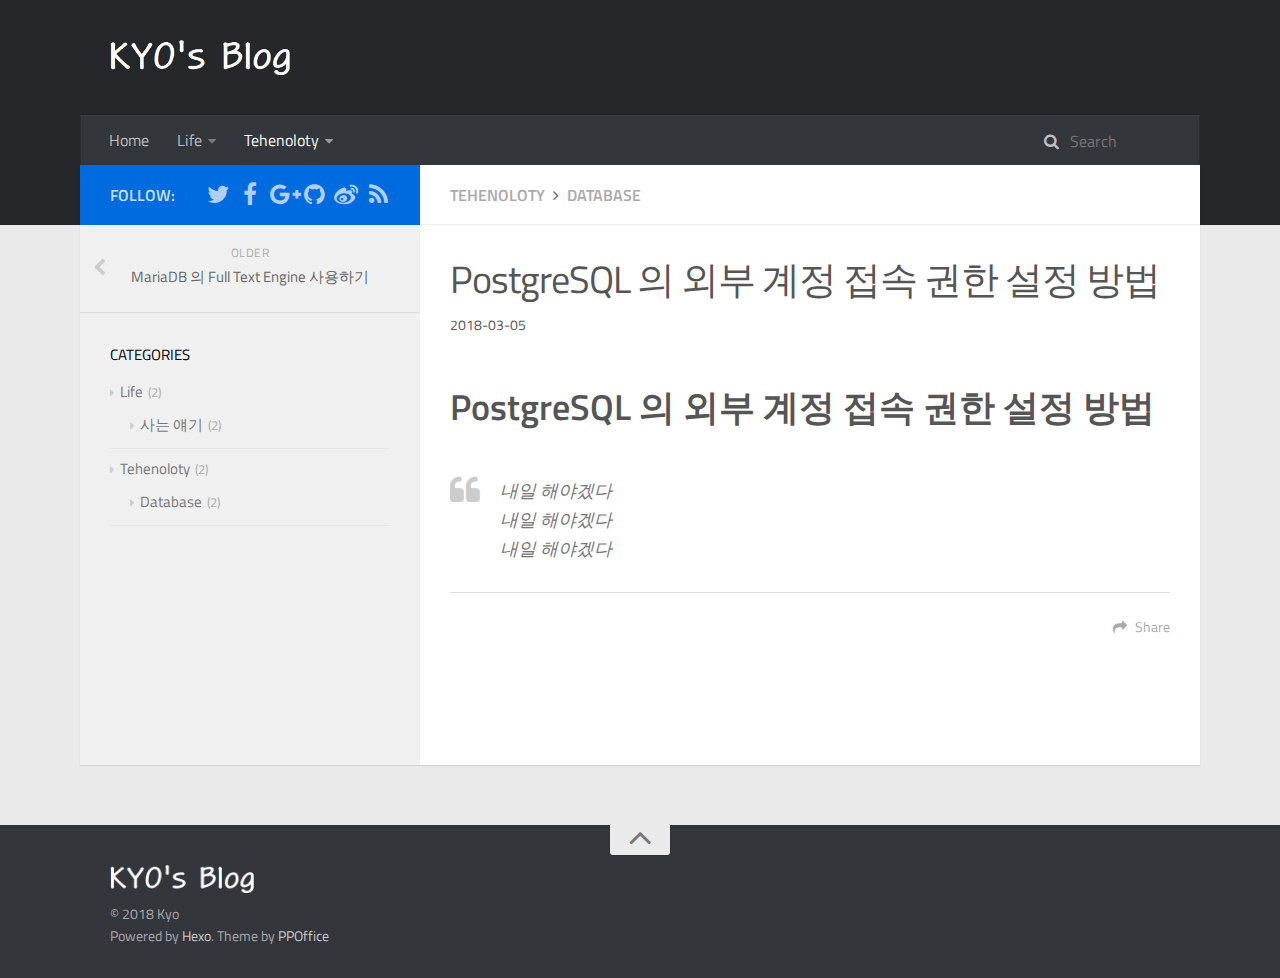
<file: 2018/03/05/second-tech/index.html>
<!DOCTYPE html>
<html>
<head>
    <meta charset="utf-8">
    
    <title>PostgreSQL 의 외부 계정 접속 권한 설정 방법 | kyo&#39;s IT/Tech Blog</title>
    
    <meta name="viewport" content="width=device-width, initial-scale=1, maximum-scale=1">
    
        <meta name="keywords" content="" />
    
    <meta name="description" content="PostgreSQL 의 외부 계정 접속 권한 설정 방법 내일 해야겠다내일 해야겠다내일 해야겠다">
<meta property="og:type" content="article">
<meta property="og:title" content="PostgreSQL 의 외부 계정 접속 권한 설정 방법">
<meta property="og:url" content="http://yoursite.com/2018/03/05/second-tech/index.html">
<meta property="og:site_name" content="kyo&#39;s IT&#x2F;Tech Blog">
<meta property="og:description" content="PostgreSQL 의 외부 계정 접속 권한 설정 방법 내일 해야겠다내일 해야겠다내일 해야겠다">
<meta property="og:locale" content="en">
<meta property="og:updated_time" content="2018-03-04T17:54:44.317Z">
<meta name="twitter:card" content="summary">
<meta name="twitter:title" content="PostgreSQL 의 외부 계정 접속 권한 설정 방법">
<meta name="twitter:description" content="PostgreSQL 의 외부 계정 접속 권한 설정 방법 내일 해야겠다내일 해야겠다내일 해야겠다">
    

    
        <link rel="alternate" href="/" title="kyo&#39;s IT/Tech Blog" type="application/atom+xml" />
    

    

    <link rel="stylesheet" href="/libs/font-awesome/css/font-awesome.min.css">
    <link rel="stylesheet" href="/libs/titillium-web/styles.css">
    <link rel="stylesheet" href="/libs/source-code-pro/styles.css">

    <link rel="stylesheet" href="/css/style.css">

    <script src="/libs/jquery/2.0.3/jquery.min.js"></script>
    
    
        <link rel="stylesheet" href="/libs/lightgallery/css/lightgallery.min.css">
    
    
        <link rel="stylesheet" href="/libs/justified-gallery/justifiedGallery.min.css">
    
    
    


</head>

<body>
    <div id="wrap">
        <header id="header">
    <div id="header-outer" class="outer">
        <div class="container">
            <div class="container-inner">
                <div id="header-title">
                    <h1 class="logo-wrap">
                        <a href="/" class="logo"></a>
                    </h1>
                    
                </div>
                <div id="header-inner" class="nav-container">
                    <a id="main-nav-toggle" class="nav-icon fa fa-bars"></a>
                    <div class="nav-container-inner">
                        <ul id="main-nav">
                            
                                <li class="main-nav-list-item" >
                                    <a class="main-nav-list-link" href="/">Home</a>
                                </li>
                            
                                        <ul class="main-nav-list"><li class="main-nav-list-item"><a class="main-nav-list-link" href="/categories/Life/">Life</a><ul class="main-nav-list-child"><li class="main-nav-list-item"><a class="main-nav-list-link" href="/categories/Life/사는-얘기/">사는 얘기</a></li></ul></li><li class="main-nav-list-item"><a class="main-nav-list-link" href="/categories/Tehenoloty/">Tehenoloty</a><ul class="main-nav-list-child"><li class="main-nav-list-item"><a class="main-nav-list-link" href="/categories/Tehenoloty/Database/">Database</a></li></ul></li></ul>
                                    
                        </ul>
                        <nav id="sub-nav">
                            <div id="search-form-wrap">

    <form class="search-form">
        <input type="text" class="ins-search-input search-form-input" placeholder="Search" />
        <button type="submit" class="search-form-submit"></button>
    </form>
    <div class="ins-search">
    <div class="ins-search-mask"></div>
    <div class="ins-search-container">
        <div class="ins-input-wrapper">
            <input type="text" class="ins-search-input" placeholder="Type something..." />
            <span class="ins-close ins-selectable"><i class="fa fa-times-circle"></i></span>
        </div>
        <div class="ins-section-wrapper">
            <div class="ins-section-container"></div>
        </div>
    </div>
</div>
<script>
(function (window) {
    var INSIGHT_CONFIG = {
        TRANSLATION: {
            POSTS: 'Posts',
            PAGES: 'Pages',
            CATEGORIES: 'Categories',
            TAGS: 'Tags',
            UNTITLED: '(Untitled)',
        },
        ROOT_URL: '/',
        CONTENT_URL: '/content.json',
    };
    window.INSIGHT_CONFIG = INSIGHT_CONFIG;
})(window);
</script>
<script src="/js/insight.js"></script>

</div>
                        </nav>
                    </div>
                </div>
            </div>
        </div>
    </div>
</header>
        <div class="container">
            <div class="main-body container-inner">
                <div class="main-body-inner">
                    <section id="main">
                        <div class="main-body-header">
    <h1 class="header">
    
    <a class="page-title-link" href="/categories/Tehenoloty/">Tehenoloty</a><i class="icon fa fa-angle-right"></i><a class="page-title-link" href="/categories/Tehenoloty/Database/">Database</a>
    </h1>
</div>
                        <div class="main-body-content">
                            <article id="post-second-tech" class="article article-single article-type-post" itemscope itemprop="blogPost">
    <div class="article-inner">
        
            <header class="article-header">
                
    
        <h1 class="article-title" itemprop="name">
        PostgreSQL 의 외부 계정 접속 권한 설정 방법
        </h1>
    

            </header>
        
        
            <div class="article-meta">
                
    <div class="article-date">
        <a href="/2018/03/05/second-tech/" class="article-date">
            <time datetime="2018-03-04T17:47:29.000Z" itemprop="datePublished">2018-03-05</time>
        </a>
    </div>

                
            </div>
        
        
        <div class="article-entry" itemprop="articleBody">
            <h1 id="PostgreSQL-의-외부-계정-접속-권한-설정-방법"><a href="#PostgreSQL-의-외부-계정-접속-권한-설정-방법" class="headerlink" title="PostgreSQL 의 외부 계정 접속 권한 설정 방법"></a>PostgreSQL 의 외부 계정 접속 권한 설정 방법</h1><blockquote>
<p>내일 해야겠다<br>내일 해야겠다<br>내일 해야겠다</p>
</blockquote>

        </div>
        <footer class="article-footer">
            



    <a data-url="http://yoursite.com/2018/03/05/second-tech/" data-id="cjed3lmgc0001ssujda6p865n" class="article-share-link"><i class="fa fa-share"></i>Share</a>
<script>
    (function ($) {
        $('body').on('click', function() {
            $('.article-share-box.on').removeClass('on');
        }).on('click', '.article-share-link', function(e) {
            e.stopPropagation();

            var $this = $(this),
                url = $this.attr('data-url'),
                encodedUrl = encodeURIComponent(url),
                id = 'article-share-box-' + $this.attr('data-id'),
                offset = $this.offset(),
                box;

            if ($('#' + id).length) {
                box = $('#' + id);

                if (box.hasClass('on')){
                    box.removeClass('on');
                    return;
                }
            } else {
                var html = [
                    '<div id="' + id + '" class="article-share-box">',
                        '<input class="article-share-input" value="' + url + '">',
                        '<div class="article-share-links">',
                            '<a href="https://twitter.com/intent/tweet?url=' + encodedUrl + '" class="article-share-twitter" target="_blank" title="Twitter"></a>',
                            '<a href="https://www.facebook.com/sharer.php?u=' + encodedUrl + '" class="article-share-facebook" target="_blank" title="Facebook"></a>',
                            '<a href="http://pinterest.com/pin/create/button/?url=' + encodedUrl + '" class="article-share-pinterest" target="_blank" title="Pinterest"></a>',
                            '<a href="https://plus.google.com/share?url=' + encodedUrl + '" class="article-share-google" target="_blank" title="Google+"></a>',
                        '</div>',
                    '</div>'
                ].join('');

              box = $(html);

              $('body').append(box);
            }

            $('.article-share-box.on').hide();

            box.css({
                top: offset.top + 25,
                left: offset.left
            }).addClass('on');

        }).on('click', '.article-share-box', function (e) {
            e.stopPropagation();
        }).on('click', '.article-share-box-input', function () {
            $(this).select();
        }).on('click', '.article-share-box-link', function (e) {
            e.preventDefault();
            e.stopPropagation();

            window.open(this.href, 'article-share-box-window-' + Date.now(), 'width=500,height=450');
        });
    })(jQuery);
</script>

        </footer>
    </div>
</article>

    <section id="comments">
    
        
    <div id="disqus_thread">
        <noscript>Please enable JavaScript to view the <a href="//disqus.com/?ref_noscript">comments powered by Disqus.</a></noscript>
    </div>

    
    </section>


                        </div>
                    </section>
                    <aside id="sidebar">
    <a class="sidebar-toggle" title="Expand Sidebar"><i class="toggle icon"></i></a>
    <div class="sidebar-top">
        <p>follow:</p>
        <ul class="social-links">
            
                
                <li>
                    <a class="social-tooltip" title="twitter" href="/" target="_blank">
                        <i class="icon fa fa-twitter"></i>
                    </a>
                </li>
                
            
                
                <li>
                    <a class="social-tooltip" title="facebook" href="/" target="_blank">
                        <i class="icon fa fa-facebook"></i>
                    </a>
                </li>
                
            
                
                <li>
                    <a class="social-tooltip" title="google-plus" href="/" target="_blank">
                        <i class="icon fa fa-google-plus"></i>
                    </a>
                </li>
                
            
                
                <li>
                    <a class="social-tooltip" title="github" href="https://github.com/ppoffice/hexo-theme-hueman" target="_blank">
                        <i class="icon fa fa-github"></i>
                    </a>
                </li>
                
            
                
                <li>
                    <a class="social-tooltip" title="weibo" href="/" target="_blank">
                        <i class="icon fa fa-weibo"></i>
                    </a>
                </li>
                
            
                
                <li>
                    <a class="social-tooltip" title="rss" href="/" target="_blank">
                        <i class="icon fa fa-rss"></i>
                    </a>
                </li>
                
            
        </ul>
    </div>
    
        
<nav id="article-nav">
    
    
        <a href="/2018/03/05/tech-first/" id="article-nav-older" class="article-nav-link-wrap">
        <strong class="article-nav-caption">older</strong>
        <p class="article-nav-title">MariaDB 의 Full Text Engine 사용하기</p>
        <i class="icon fa fa-chevron-left" id="icon-chevron-left"></i>
        </a>
    
</nav>

    
    <div class="widgets-container">
        
            
                
    <div class="widget-wrap widget-list">
        <h3 class="widget-title">categories</h3>
        <div class="widget">
            <ul class="category-list"><li class="category-list-item"><a class="category-list-link" href="/categories/Life/">Life</a><span class="category-list-count">2</span><ul class="category-list-child"><li class="category-list-item"><a class="category-list-link" href="/categories/Life/사는-얘기/">사는 얘기</a><span class="category-list-count">2</span></li></ul></li><li class="category-list-item"><a class="category-list-link" href="/categories/Tehenoloty/">Tehenoloty</a><span class="category-list-count">2</span><ul class="category-list-child"><li class="category-list-item"><a class="category-list-link" href="/categories/Tehenoloty/Database/">Database</a><span class="category-list-count">2</span></li></ul></li></ul>
        </div>
    </div>


            
        
    </div>
</aside>
                </div>
            </div>
        </div>
        <footer id="footer">
    <div class="container">
        <div class="container-inner">
            <a id="back-to-top" href="javascript:;"><i class="icon fa fa-angle-up"></i></a>
            <div class="credit">
                <h1 class="logo-wrap">
                    <a href="/" class="logo"></a>
                </h1>
                <p>&copy; 2018 Kyo</p>
                <p>Powered by <a href="//hexo.io/" target="_blank">Hexo</a>. Theme by <a href="//github.com/ppoffice" target="_blank">PPOffice</a></p>
            </div>
        </div>
    </div>
</footer>
        
    
    <script>
    var disqus_shortname = 'hexo-theme-hueman';
    
    
    var disqus_url = 'http://yoursite.com/2018/03/05/second-tech/';
    
    (function() {
    var dsq = document.createElement('script');
    dsq.type = 'text/javascript';
    dsq.async = true;
    dsq.src = '//' + disqus_shortname + '.disqus.com/embed.js';
    (document.getElementsByTagName('head')[0] || document.getElementsByTagName('body')[0]).appendChild(dsq);
    })();
    </script>




    
        <script src="/libs/lightgallery/js/lightgallery.min.js"></script>
        <script src="/libs/lightgallery/js/lg-thumbnail.min.js"></script>
        <script src="/libs/lightgallery/js/lg-pager.min.js"></script>
        <script src="/libs/lightgallery/js/lg-autoplay.min.js"></script>
        <script src="/libs/lightgallery/js/lg-fullscreen.min.js"></script>
        <script src="/libs/lightgallery/js/lg-zoom.min.js"></script>
        <script src="/libs/lightgallery/js/lg-hash.min.js"></script>
        <script src="/libs/lightgallery/js/lg-share.min.js"></script>
        <script src="/libs/lightgallery/js/lg-video.min.js"></script>
    
    
        <script src="/libs/justified-gallery/jquery.justifiedGallery.min.js"></script>
    
    



<!-- Custom Scripts -->
<script src="/js/main.js"></script>

    </div>
</body>
</html>
</file>
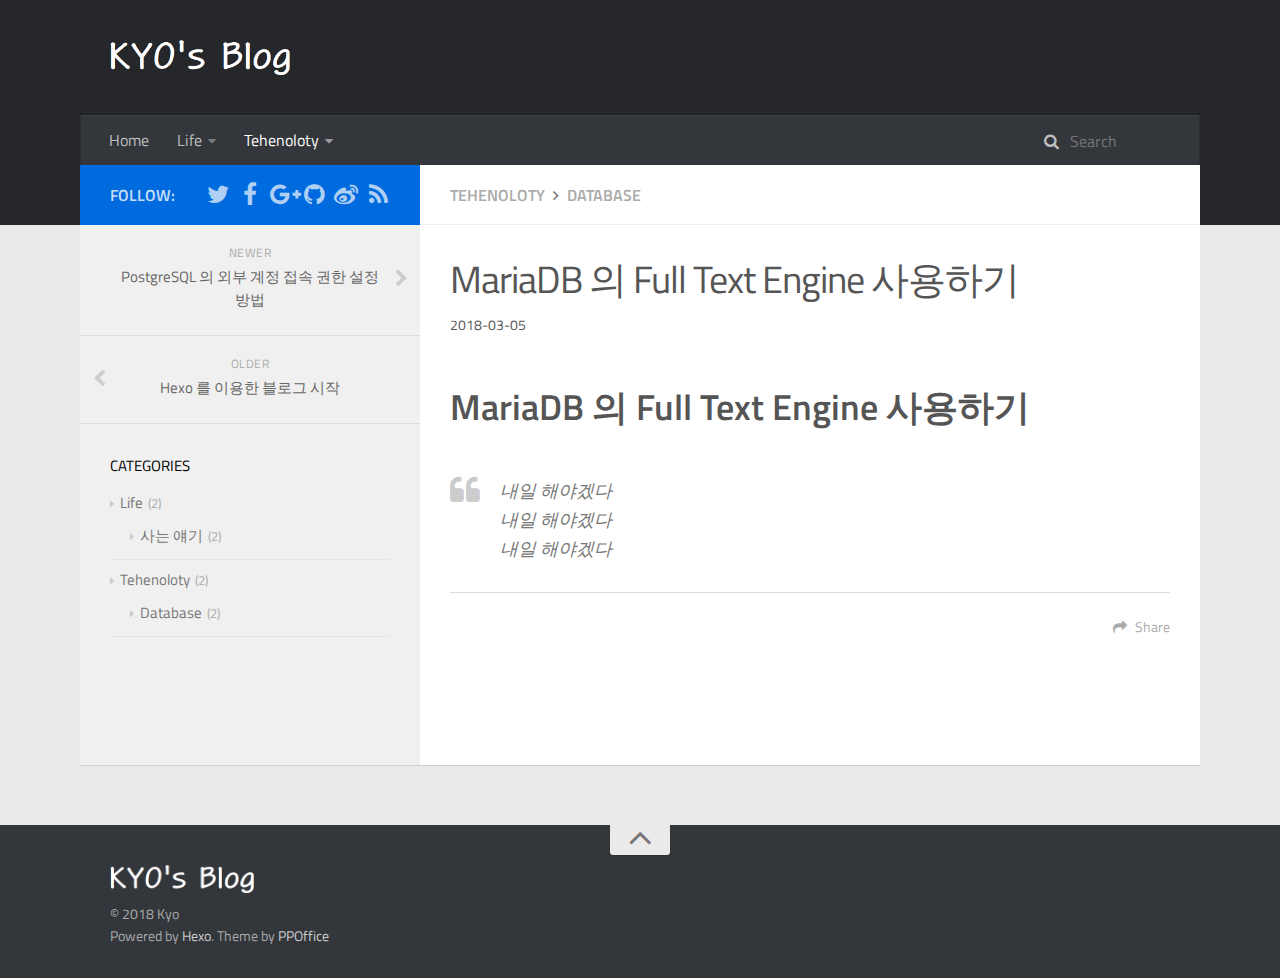
<file: 2018/03/05/tech-first/index.html>
<!DOCTYPE html>
<html>
<head>
    <meta charset="utf-8">
    
    <title>MariaDB 의 Full Text Engine 사용하기 | kyo&#39;s IT/Tech Blog</title>
    
    <meta name="viewport" content="width=device-width, initial-scale=1, maximum-scale=1">
    
        <meta name="keywords" content="" />
    
    <meta name="description" content="MariaDB 의 Full Text Engine 사용하기 내일 해야겠다내일 해야겠다내일 해야겠다">
<meta property="og:type" content="article">
<meta property="og:title" content="MariaDB 의 Full Text Engine 사용하기">
<meta property="og:url" content="http://yoursite.com/2018/03/05/tech-first/index.html">
<meta property="og:site_name" content="kyo&#39;s IT&#x2F;Tech Blog">
<meta property="og:description" content="MariaDB 의 Full Text Engine 사용하기 내일 해야겠다내일 해야겠다내일 해야겠다">
<meta property="og:locale" content="en">
<meta property="og:updated_time" content="2018-03-04T17:48:43.615Z">
<meta name="twitter:card" content="summary">
<meta name="twitter:title" content="MariaDB 의 Full Text Engine 사용하기">
<meta name="twitter:description" content="MariaDB 의 Full Text Engine 사용하기 내일 해야겠다내일 해야겠다내일 해야겠다">
    

    
        <link rel="alternate" href="/" title="kyo&#39;s IT/Tech Blog" type="application/atom+xml" />
    

    

    <link rel="stylesheet" href="/libs/font-awesome/css/font-awesome.min.css">
    <link rel="stylesheet" href="/libs/titillium-web/styles.css">
    <link rel="stylesheet" href="/libs/source-code-pro/styles.css">

    <link rel="stylesheet" href="/css/style.css">

    <script src="/libs/jquery/2.0.3/jquery.min.js"></script>
    
    
        <link rel="stylesheet" href="/libs/lightgallery/css/lightgallery.min.css">
    
    
        <link rel="stylesheet" href="/libs/justified-gallery/justifiedGallery.min.css">
    
    
    


</head>

<body>
    <div id="wrap">
        <header id="header">
    <div id="header-outer" class="outer">
        <div class="container">
            <div class="container-inner">
                <div id="header-title">
                    <h1 class="logo-wrap">
                        <a href="/" class="logo"></a>
                    </h1>
                    
                </div>
                <div id="header-inner" class="nav-container">
                    <a id="main-nav-toggle" class="nav-icon fa fa-bars"></a>
                    <div class="nav-container-inner">
                        <ul id="main-nav">
                            
                                <li class="main-nav-list-item" >
                                    <a class="main-nav-list-link" href="/">Home</a>
                                </li>
                            
                                        <ul class="main-nav-list"><li class="main-nav-list-item"><a class="main-nav-list-link" href="/categories/Life/">Life</a><ul class="main-nav-list-child"><li class="main-nav-list-item"><a class="main-nav-list-link" href="/categories/Life/사는-얘기/">사는 얘기</a></li></ul></li><li class="main-nav-list-item"><a class="main-nav-list-link" href="/categories/Tehenoloty/">Tehenoloty</a><ul class="main-nav-list-child"><li class="main-nav-list-item"><a class="main-nav-list-link" href="/categories/Tehenoloty/Database/">Database</a></li></ul></li></ul>
                                    
                        </ul>
                        <nav id="sub-nav">
                            <div id="search-form-wrap">

    <form class="search-form">
        <input type="text" class="ins-search-input search-form-input" placeholder="Search" />
        <button type="submit" class="search-form-submit"></button>
    </form>
    <div class="ins-search">
    <div class="ins-search-mask"></div>
    <div class="ins-search-container">
        <div class="ins-input-wrapper">
            <input type="text" class="ins-search-input" placeholder="Type something..." />
            <span class="ins-close ins-selectable"><i class="fa fa-times-circle"></i></span>
        </div>
        <div class="ins-section-wrapper">
            <div class="ins-section-container"></div>
        </div>
    </div>
</div>
<script>
(function (window) {
    var INSIGHT_CONFIG = {
        TRANSLATION: {
            POSTS: 'Posts',
            PAGES: 'Pages',
            CATEGORIES: 'Categories',
            TAGS: 'Tags',
            UNTITLED: '(Untitled)',
        },
        ROOT_URL: '/',
        CONTENT_URL: '/content.json',
    };
    window.INSIGHT_CONFIG = INSIGHT_CONFIG;
})(window);
</script>
<script src="/js/insight.js"></script>

</div>
                        </nav>
                    </div>
                </div>
            </div>
        </div>
    </div>
</header>
        <div class="container">
            <div class="main-body container-inner">
                <div class="main-body-inner">
                    <section id="main">
                        <div class="main-body-header">
    <h1 class="header">
    
    <a class="page-title-link" href="/categories/Tehenoloty/">Tehenoloty</a><i class="icon fa fa-angle-right"></i><a class="page-title-link" href="/categories/Tehenoloty/Database/">Database</a>
    </h1>
</div>
                        <div class="main-body-content">
                            <article id="post-tech-first" class="article article-single article-type-post" itemscope itemprop="blogPost">
    <div class="article-inner">
        
            <header class="article-header">
                
    
        <h1 class="article-title" itemprop="name">
        MariaDB 의 Full Text Engine 사용하기
        </h1>
    

            </header>
        
        
            <div class="article-meta">
                
    <div class="article-date">
        <a href="/2018/03/05/tech-first/" class="article-date">
            <time datetime="2018-03-04T17:47:29.000Z" itemprop="datePublished">2018-03-05</time>
        </a>
    </div>

                
            </div>
        
        
        <div class="article-entry" itemprop="articleBody">
            <h1 id="MariaDB-의-Full-Text-Engine-사용하기"><a href="#MariaDB-의-Full-Text-Engine-사용하기" class="headerlink" title="MariaDB 의 Full Text Engine 사용하기"></a>MariaDB 의 Full Text Engine 사용하기</h1><blockquote>
<p>내일 해야겠다<br>내일 해야겠다<br>내일 해야겠다</p>
</blockquote>

        </div>
        <footer class="article-footer">
            



    <a data-url="http://yoursite.com/2018/03/05/tech-first/" data-id="cjed3lmgh0003ssujbybpqnj4" class="article-share-link"><i class="fa fa-share"></i>Share</a>
<script>
    (function ($) {
        $('body').on('click', function() {
            $('.article-share-box.on').removeClass('on');
        }).on('click', '.article-share-link', function(e) {
            e.stopPropagation();

            var $this = $(this),
                url = $this.attr('data-url'),
                encodedUrl = encodeURIComponent(url),
                id = 'article-share-box-' + $this.attr('data-id'),
                offset = $this.offset(),
                box;

            if ($('#' + id).length) {
                box = $('#' + id);

                if (box.hasClass('on')){
                    box.removeClass('on');
                    return;
                }
            } else {
                var html = [
                    '<div id="' + id + '" class="article-share-box">',
                        '<input class="article-share-input" value="' + url + '">',
                        '<div class="article-share-links">',
                            '<a href="https://twitter.com/intent/tweet?url=' + encodedUrl + '" class="article-share-twitter" target="_blank" title="Twitter"></a>',
                            '<a href="https://www.facebook.com/sharer.php?u=' + encodedUrl + '" class="article-share-facebook" target="_blank" title="Facebook"></a>',
                            '<a href="http://pinterest.com/pin/create/button/?url=' + encodedUrl + '" class="article-share-pinterest" target="_blank" title="Pinterest"></a>',
                            '<a href="https://plus.google.com/share?url=' + encodedUrl + '" class="article-share-google" target="_blank" title="Google+"></a>',
                        '</div>',
                    '</div>'
                ].join('');

              box = $(html);

              $('body').append(box);
            }

            $('.article-share-box.on').hide();

            box.css({
                top: offset.top + 25,
                left: offset.left
            }).addClass('on');

        }).on('click', '.article-share-box', function (e) {
            e.stopPropagation();
        }).on('click', '.article-share-box-input', function () {
            $(this).select();
        }).on('click', '.article-share-box-link', function (e) {
            e.preventDefault();
            e.stopPropagation();

            window.open(this.href, 'article-share-box-window-' + Date.now(), 'width=500,height=450');
        });
    })(jQuery);
</script>

        </footer>
    </div>
</article>

    <section id="comments">
    
        
    <div id="disqus_thread">
        <noscript>Please enable JavaScript to view the <a href="//disqus.com/?ref_noscript">comments powered by Disqus.</a></noscript>
    </div>

    
    </section>


                        </div>
                    </section>
                    <aside id="sidebar">
    <a class="sidebar-toggle" title="Expand Sidebar"><i class="toggle icon"></i></a>
    <div class="sidebar-top">
        <p>follow:</p>
        <ul class="social-links">
            
                
                <li>
                    <a class="social-tooltip" title="twitter" href="/" target="_blank">
                        <i class="icon fa fa-twitter"></i>
                    </a>
                </li>
                
            
                
                <li>
                    <a class="social-tooltip" title="facebook" href="/" target="_blank">
                        <i class="icon fa fa-facebook"></i>
                    </a>
                </li>
                
            
                
                <li>
                    <a class="social-tooltip" title="google-plus" href="/" target="_blank">
                        <i class="icon fa fa-google-plus"></i>
                    </a>
                </li>
                
            
                
                <li>
                    <a class="social-tooltip" title="github" href="https://github.com/ppoffice/hexo-theme-hueman" target="_blank">
                        <i class="icon fa fa-github"></i>
                    </a>
                </li>
                
            
                
                <li>
                    <a class="social-tooltip" title="weibo" href="/" target="_blank">
                        <i class="icon fa fa-weibo"></i>
                    </a>
                </li>
                
            
                
                <li>
                    <a class="social-tooltip" title="rss" href="/" target="_blank">
                        <i class="icon fa fa-rss"></i>
                    </a>
                </li>
                
            
        </ul>
    </div>
    
        
<nav id="article-nav">
    
        <a href="/2018/03/05/second-tech/" id="article-nav-newer" class="article-nav-link-wrap">
        <strong class="article-nav-caption">newer</strong>
        <p class="article-nav-title">
        
            PostgreSQL 의 외부 계정 접속 권한 설정 방법
        
        </p>
        <i class="icon fa fa-chevron-right" id="icon-chevron-right"></i>
    </a>
    
    
        <a href="/2018/03/05/first-post/" id="article-nav-older" class="article-nav-link-wrap">
        <strong class="article-nav-caption">older</strong>
        <p class="article-nav-title">Hexo 를 이용한 블로그 시작</p>
        <i class="icon fa fa-chevron-left" id="icon-chevron-left"></i>
        </a>
    
</nav>

    
    <div class="widgets-container">
        
            
                
    <div class="widget-wrap widget-list">
        <h3 class="widget-title">categories</h3>
        <div class="widget">
            <ul class="category-list"><li class="category-list-item"><a class="category-list-link" href="/categories/Life/">Life</a><span class="category-list-count">2</span><ul class="category-list-child"><li class="category-list-item"><a class="category-list-link" href="/categories/Life/사는-얘기/">사는 얘기</a><span class="category-list-count">2</span></li></ul></li><li class="category-list-item"><a class="category-list-link" href="/categories/Tehenoloty/">Tehenoloty</a><span class="category-list-count">2</span><ul class="category-list-child"><li class="category-list-item"><a class="category-list-link" href="/categories/Tehenoloty/Database/">Database</a><span class="category-list-count">2</span></li></ul></li></ul>
        </div>
    </div>


            
        
    </div>
</aside>
                </div>
            </div>
        </div>
        <footer id="footer">
    <div class="container">
        <div class="container-inner">
            <a id="back-to-top" href="javascript:;"><i class="icon fa fa-angle-up"></i></a>
            <div class="credit">
                <h1 class="logo-wrap">
                    <a href="/" class="logo"></a>
                </h1>
                <p>&copy; 2018 Kyo</p>
                <p>Powered by <a href="//hexo.io/" target="_blank">Hexo</a>. Theme by <a href="//github.com/ppoffice" target="_blank">PPOffice</a></p>
            </div>
        </div>
    </div>
</footer>
        
    
    <script>
    var disqus_shortname = 'hexo-theme-hueman';
    
    
    var disqus_url = 'http://yoursite.com/2018/03/05/tech-first/';
    
    (function() {
    var dsq = document.createElement('script');
    dsq.type = 'text/javascript';
    dsq.async = true;
    dsq.src = '//' + disqus_shortname + '.disqus.com/embed.js';
    (document.getElementsByTagName('head')[0] || document.getElementsByTagName('body')[0]).appendChild(dsq);
    })();
    </script>




    
        <script src="/libs/lightgallery/js/lightgallery.min.js"></script>
        <script src="/libs/lightgallery/js/lg-thumbnail.min.js"></script>
        <script src="/libs/lightgallery/js/lg-pager.min.js"></script>
        <script src="/libs/lightgallery/js/lg-autoplay.min.js"></script>
        <script src="/libs/lightgallery/js/lg-fullscreen.min.js"></script>
        <script src="/libs/lightgallery/js/lg-zoom.min.js"></script>
        <script src="/libs/lightgallery/js/lg-hash.min.js"></script>
        <script src="/libs/lightgallery/js/lg-share.min.js"></script>
        <script src="/libs/lightgallery/js/lg-video.min.js"></script>
    
    
        <script src="/libs/justified-gallery/jquery.justifiedGallery.min.js"></script>
    
    



<!-- Custom Scripts -->
<script src="/js/main.js"></script>

    </div>
</body>
</html>
</file>
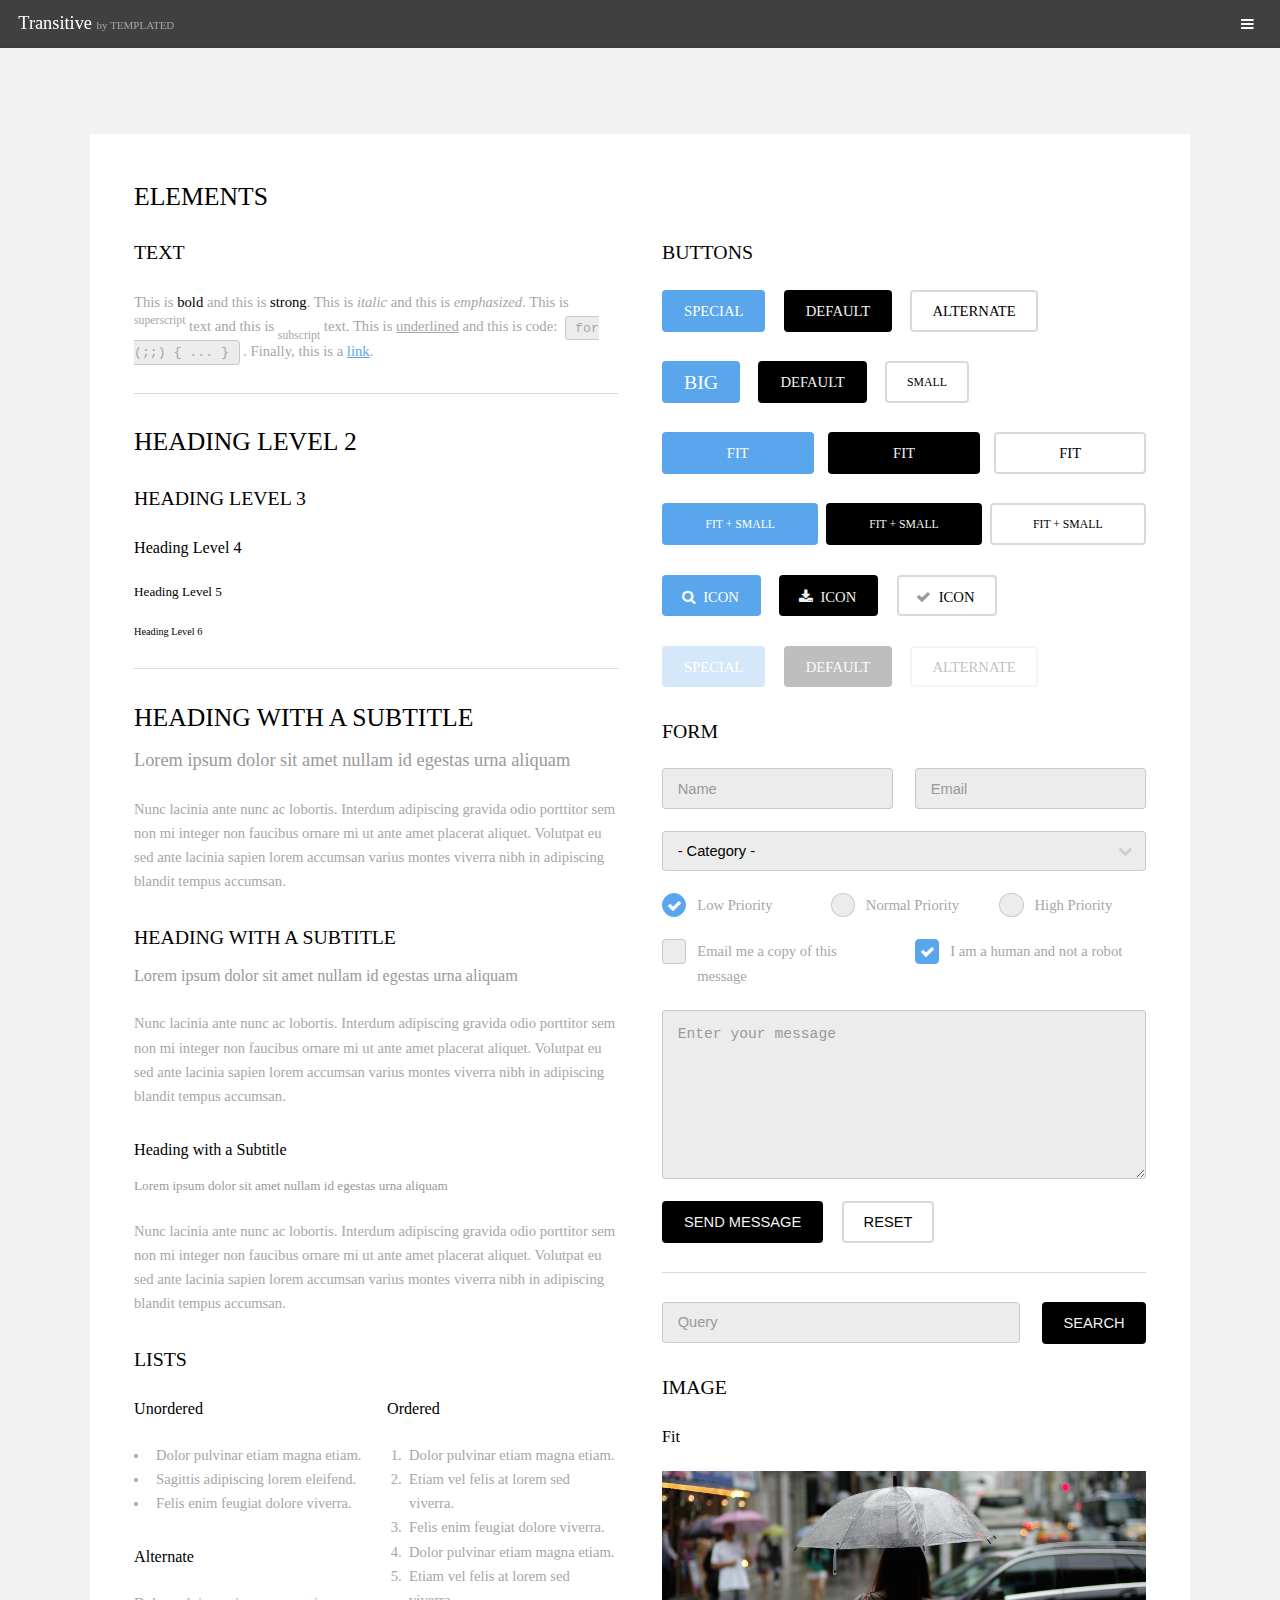
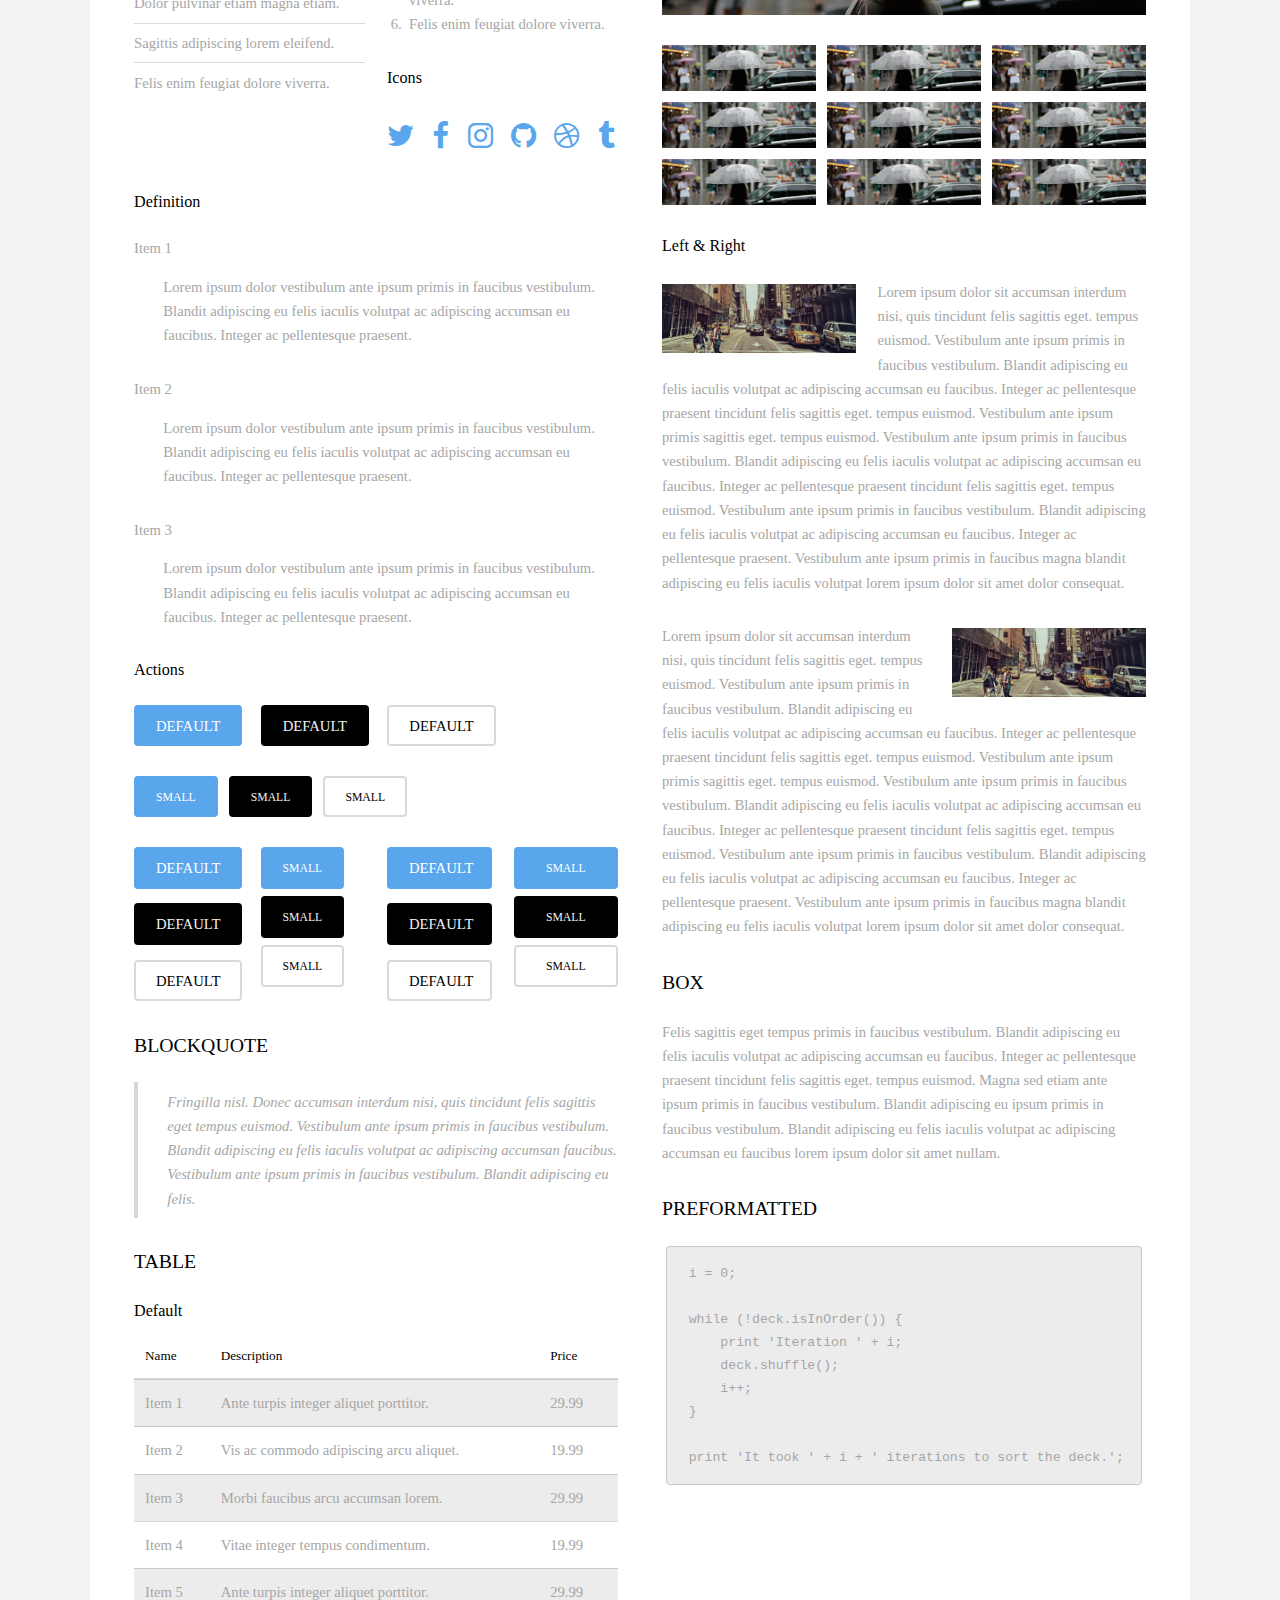
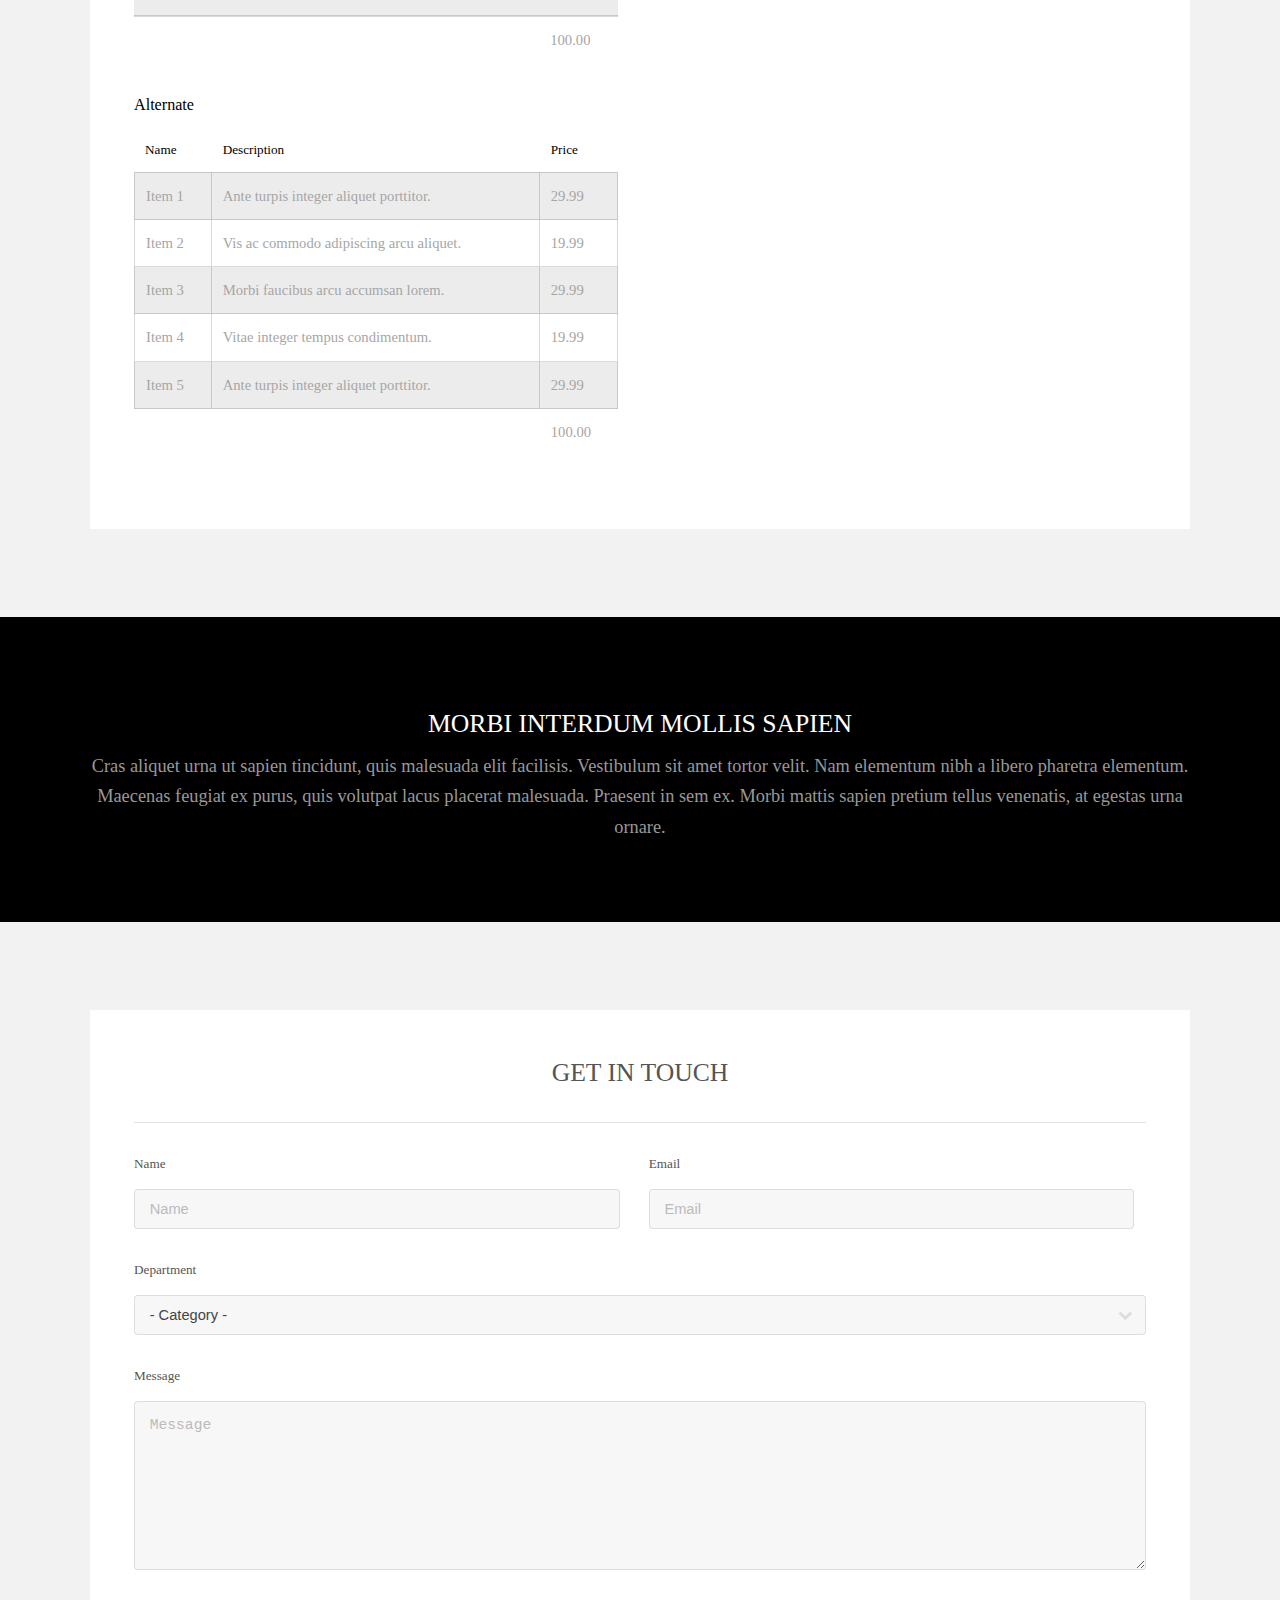
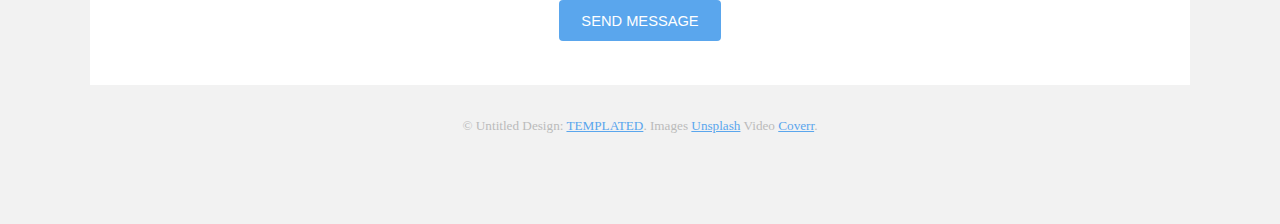
<file: portfolio/elements.html>
<!DOCTYPE HTML>
<!--
	Transitive by TEMPLATED
	templated.co @templatedco
	Released for free under the Creative Commons Attribution 3.0 license (templated.co/license)
-->
<html>
	<head>
		<title>Elements - Transitive by TEMPLATED</title>
		<meta charset="utf-8" />
		<meta name="viewport" content="width=device-width, initial-scale=1" />
		<link rel="stylesheet" href="assets/css/main.css" />
	</head>
	<body class="subpage">

		<!-- Header -->
			<header id="header">
				<div class="logo"><a href="index.html">Transitive <span>by TEMPLATED</span></a></div>
				<a href="#menu" class="toggle"><span>Menu</span></a>
			</header>

		<!-- Nav -->
			<nav id="menu">
				<ul class="links">
					<li><a href="index.html">Home</a></li>
					<li><a href="generic.html">Generic</a></li>
					<li><a href="elements.html">Elements</a></li>
				</ul>
			</nav>

		<!-- One -->
			<section id="one" class="wrapper style2">
				<div class="inner">
					<div class="box">
					<div class="content">

					<!-- Elements -->
						<h2 id="elements">Elements</h2>
						<div class="row 200%">
							<div class="6u 12u$(medium)">

								<!-- Text stuff -->
									<h3>Text</h3>
									<p>This is <b>bold</b> and this is <strong>strong</strong>. This is <i>italic</i> and this is <em>emphasized</em>.
									This is <sup>superscript</sup> text and this is <sub>subscript</sub> text.
									This is <u>underlined</u> and this is code: <code>for (;;) { ... }</code>.
									Finally, this is a <a href="#">link</a>.</p>
									<hr />
									<h2>Heading Level 2</h2>
									<h3>Heading Level 3</h3>
									<h4>Heading Level 4</h4>
									<h5>Heading Level 5</h5>
									<h6>Heading Level 6</h6>
									<hr />
									<header>
										<h2>Heading with a Subtitle</h2>
										<p>Lorem ipsum dolor sit amet nullam id egestas urna aliquam</p>
									</header>
									<p>Nunc lacinia ante nunc ac lobortis. Interdum adipiscing gravida odio porttitor sem non mi integer non faucibus ornare mi ut ante amet placerat aliquet. Volutpat eu sed ante lacinia sapien lorem accumsan varius montes viverra nibh in adipiscing blandit tempus accumsan.</p>
									<header>
										<h3>Heading with a Subtitle</h3>
										<p>Lorem ipsum dolor sit amet nullam id egestas urna aliquam</p>
									</header>
									<p>Nunc lacinia ante nunc ac lobortis. Interdum adipiscing gravida odio porttitor sem non mi integer non faucibus ornare mi ut ante amet placerat aliquet. Volutpat eu sed ante lacinia sapien lorem accumsan varius montes viverra nibh in adipiscing blandit tempus accumsan.</p>
									<header>
										<h4>Heading with a Subtitle</h4>
										<p>Lorem ipsum dolor sit amet nullam id egestas urna aliquam</p>
									</header>
									<p>Nunc lacinia ante nunc ac lobortis. Interdum adipiscing gravida odio porttitor sem non mi integer non faucibus ornare mi ut ante amet placerat aliquet. Volutpat eu sed ante lacinia sapien lorem accumsan varius montes viverra nibh in adipiscing blandit tempus accumsan.</p>

								<!-- Lists -->
									<h3>Lists</h3>
									<div class="row">
										<div class="6u 12u$(small)">

											<h4>Unordered</h4>
											<ul>
												<li>Dolor pulvinar etiam magna etiam.</li>
												<li>Sagittis adipiscing lorem eleifend.</li>
												<li>Felis enim feugiat dolore viverra.</li>
											</ul>

											<h4>Alternate</h4>
											<ul class="alt">
												<li>Dolor pulvinar etiam magna etiam.</li>
												<li>Sagittis adipiscing lorem eleifend.</li>
												<li>Felis enim feugiat dolore viverra.</li>
											</ul>

										</div>
										<div class="6u$ 12u$(small)">

											<h4>Ordered</h4>
											<ol>
												<li>Dolor pulvinar etiam magna etiam.</li>
												<li>Etiam vel felis at lorem sed viverra.</li>
												<li>Felis enim feugiat dolore viverra.</li>
												<li>Dolor pulvinar etiam magna etiam.</li>
												<li>Etiam vel felis at lorem sed viverra.</li>
												<li>Felis enim feugiat dolore viverra.</li>
											</ol>

											<h4>Icons</h4>
											<ul class="icons">
												<li><a href="#" class="icon fa-twitter"><span class="label">Twitter</span></a></li>
												<li><a href="#" class="icon fa-facebook"><span class="label">Facebook</span></a></li>
												<li><a href="#" class="icon fa-instagram"><span class="label">Instagram</span></a></li>
												<li><a href="#" class="icon fa-github"><span class="label">Github</span></a></li>
												<li><a href="#" class="icon fa-dribbble"><span class="label">Dribbble</span></a></li>
												<li><a href="#" class="icon fa-tumblr"><span class="label">Tumblr</span></a></li>
											</ul>

										</div>
									</div>
									<h4>Definition</h4>
									<dl>
										<dt>Item 1</dt>
										<dd>
											<p>Lorem ipsum dolor vestibulum ante ipsum primis in faucibus vestibulum. Blandit adipiscing eu felis iaculis volutpat ac adipiscing accumsan eu faucibus. Integer ac pellentesque praesent.</p>
										</dd>
										<dt>Item 2</dt>
										<dd>
											<p>Lorem ipsum dolor vestibulum ante ipsum primis in faucibus vestibulum. Blandit adipiscing eu felis iaculis volutpat ac adipiscing accumsan eu faucibus. Integer ac pellentesque praesent.</p>
										</dd>
										<dt>Item 3</dt>
										<dd>
											<p>Lorem ipsum dolor vestibulum ante ipsum primis in faucibus vestibulum. Blandit adipiscing eu felis iaculis volutpat ac adipiscing accumsan eu faucibus. Integer ac pellentesque praesent.</p>
										</dd>
									</dl>

									<h4>Actions</h4>
									<ul class="actions">
										<li><a href="#" class="button special">Default</a></li>
										<li><a href="#" class="button">Default</a></li>
										<li><a href="#" class="button alt">Default</a></li>
									</ul>
									<ul class="actions small">
										<li><a href="#" class="button special small">Small</a></li>
										<li><a href="#" class="button small">Small</a></li>
										<li><a href="#" class="button alt small">Small</a></li>
									</ul>
									<div class="row">
										<div class="3u 12u$(small)">
											<ul class="actions vertical">
												<li><a href="#" class="button special">Default</a></li>
												<li><a href="#" class="button">Default</a></li>
												<li><a href="#" class="button alt">Default</a></li>
											</ul>
										</div>
										<div class="3u 12u$(small)">
											<ul class="actions vertical small">
												<li><a href="#" class="button special small">Small</a></li>
												<li><a href="#" class="button small">Small</a></li>
												<li><a href="#" class="button alt small">Small</a></li>
											</ul>
										</div>
										<div class="3u 12u$(small)">
											<ul class="actions vertical">
												<li><a href="#" class="button special fit">Default</a></li>
												<li><a href="#" class="button fit">Default</a></li>
												<li><a href="#" class="button alt fit">Default</a></li>
											</ul>
										</div>
										<div class="3u$ 12u$(small)">
											<ul class="actions vertical small">
												<li><a href="#" class="button special small fit">Small</a></li>
												<li><a href="#" class="button small fit">Small</a></li>
												<li><a href="#" class="button alt small fit">Small</a></li>
											</ul>
										</div>
									</div>

								<!-- Blockquote -->
									<h3>Blockquote</h3>
									<blockquote>Fringilla nisl. Donec accumsan interdum nisi, quis tincidunt felis sagittis eget tempus euismod. Vestibulum ante ipsum primis in faucibus vestibulum. Blandit adipiscing eu felis iaculis volutpat ac adipiscing accumsan faucibus. Vestibulum ante ipsum primis in faucibus vestibulum. Blandit adipiscing eu felis.</blockquote>

								<!-- Table -->
									<h3>Table</h3>

									<h4>Default</h4>
									<div class="table-wrapper">
										<table>
											<thead>
												<tr>
													<th>Name</th>
													<th>Description</th>
													<th>Price</th>
												</tr>
											</thead>
											<tbody>
												<tr>
													<td>Item 1</td>
													<td>Ante turpis integer aliquet porttitor.</td>
													<td>29.99</td>
												</tr>
												<tr>
													<td>Item 2</td>
													<td>Vis ac commodo adipiscing arcu aliquet.</td>
													<td>19.99</td>
												</tr>
												<tr>
													<td>Item 3</td>
													<td> Morbi faucibus arcu accumsan lorem.</td>
													<td>29.99</td>
												</tr>
												<tr>
													<td>Item 4</td>
													<td>Vitae integer tempus condimentum.</td>
													<td>19.99</td>
												</tr>
												<tr>
													<td>Item 5</td>
													<td>Ante turpis integer aliquet porttitor.</td>
													<td>29.99</td>
												</tr>
											</tbody>
											<tfoot>
												<tr>
													<td colspan="2"></td>
													<td>100.00</td>
												</tr>
											</tfoot>
										</table>
									</div>

									<h4>Alternate</h4>
									<div class="table-wrapper">
										<table class="alt">
											<thead>
												<tr>
													<th>Name</th>
													<th>Description</th>
													<th>Price</th>
												</tr>
											</thead>
											<tbody>
												<tr>
													<td>Item 1</td>
													<td>Ante turpis integer aliquet porttitor.</td>
													<td>29.99</td>
												</tr>
												<tr>
													<td>Item 2</td>
													<td>Vis ac commodo adipiscing arcu aliquet.</td>
													<td>19.99</td>
												</tr>
												<tr>
													<td>Item 3</td>
													<td> Morbi faucibus arcu accumsan lorem.</td>
													<td>29.99</td>
												</tr>
												<tr>
													<td>Item 4</td>
													<td>Vitae integer tempus condimentum.</td>
													<td>19.99</td>
												</tr>
												<tr>
													<td>Item 5</td>
													<td>Ante turpis integer aliquet porttitor.</td>
													<td>29.99</td>
												</tr>
											</tbody>
											<tfoot>
												<tr>
													<td colspan="2"></td>
													<td>100.00</td>
												</tr>
											</tfoot>
										</table>
									</div>

							</div>
							<div class="6u$ 12u$(medium)">

								<!-- Buttons -->
									<h3>Buttons</h3>
									<ul class="actions">
										<li><a href="#" class="button special">Special</a></li>
										<li><a href="#" class="button">Default</a></li>
										<li><a href="#" class="button alt">Alternate</a></li>
									</ul>
									<ul class="actions">
										<li><a href="#" class="button special big">Big</a></li>
										<li><a href="#" class="button">Default</a></li>
										<li><a href="#" class="button alt small">Small</a></li>
									</ul>
									<ul class="actions fit">
										<li><a href="#" class="button special fit">Fit</a></li>
										<li><a href="#" class="button fit">Fit</a></li>
										<li><a href="#" class="button alt fit">Fit</a></li>
									</ul>
									<ul class="actions fit small">
										<li><a href="#" class="button special fit small">Fit + Small</a></li>
										<li><a href="#" class="button fit small">Fit + Small</a></li>
										<li><a href="#" class="button alt fit small">Fit + Small</a></li>
									</ul>
									<ul class="actions">
										<li><a href="#" class="button special icon fa-search">Icon</a></li>
										<li><a href="#" class="button icon fa-download">Icon</a></li>
										<li><a href="#" class="button alt icon fa-check">Icon</a></li>
									</ul>
									<ul class="actions">
										<li><span class="button special disabled">Special</span></li>
										<li><span class="button disabled">Default</span></li>
										<li><span class="button alt disabled">Alternate</span></li>
									</ul>

								<!-- Form -->
									<h3>Form</h3>

									<form method="post" action="#">
										<div class="row uniform">
											<div class="6u 12u$(xsmall)">
												<input type="text" name="demo-name" id="demo-name" value="" placeholder="Name" />
											</div>
											<div class="6u$ 12u$(xsmall)">
												<input type="email" name="demo-email" id="demo-email" value="" placeholder="Email" />
											</div>
											<!-- Break -->
											<div class="12u$">
												<div class="select-wrapper">
													<select name="demo-category" id="demo-category">
														<option value="">- Category -</option>
														<option value="1">Manufacturing</option>
														<option value="1">Shipping</option>
														<option value="1">Administration</option>
														<option value="1">Human Resources</option>
													</select>
												</div>
											</div>
											<!-- Break -->
											<div class="4u 12u$(small)">
												<input type="radio" id="demo-priority-low" name="demo-priority" checked>
												<label for="demo-priority-low">Low Priority</label>
											</div>
											<div class="4u 12u$(small)">
												<input type="radio" id="demo-priority-normal" name="demo-priority">
												<label for="demo-priority-normal">Normal Priority</label>
											</div>
											<div class="4u$ 12u$(small)">
												<input type="radio" id="demo-priority-high" name="demo-priority">
												<label for="demo-priority-high">High Priority</label>
											</div>
											<!-- Break -->
											<div class="6u 12u$(small)">
												<input type="checkbox" id="demo-copy" name="demo-copy">
												<label for="demo-copy">Email me a copy of this message</label>
											</div>
											<div class="6u$ 12u$(small)">
												<input type="checkbox" id="demo-human" name="demo-human" checked>
												<label for="demo-human">I am a human and not a robot</label>
											</div>
											<!-- Break -->
											<div class="12u$">
												<textarea name="demo-message" id="demo-message" placeholder="Enter your message" rows="6"></textarea>
											</div>
											<!-- Break -->
											<div class="12u$">
												<ul class="actions">
													<li><input type="submit" value="Send Message" /></li>
													<li><input type="reset" value="Reset" class="alt" /></li>
												</ul>
											</div>
										</div>
									</form>

									<hr />

									<form method="post" action="#">
										<div class="row uniform">
											<div class="9u 12u$(small)">
												<input type="text" name="query" id="query" value="" placeholder="Query" />
											</div>
											<div class="3u$ 12u$(small)">
												<input type="submit" value="Search" class="fit" />
											</div>
										</div>
									</form>

								<!-- Image -->
									<h3>Image</h3>

									<h4>Fit</h4>
									<span class="image fit"><img src="images/pic01.jpg" alt="" /></span>
									<div class="box alt">
										<div class="row 50% uniform">
											<div class="4u"><span class="image fit"><img src="images/pic01.jpg" alt="" /></span></div>
											<div class="4u"><span class="image fit"><img src="images/pic01.jpg" alt="" /></span></div>
											<div class="4u$"><span class="image fit"><img src="images/pic01.jpg" alt="" /></span></div>
											<!-- Break -->
											<div class="4u"><span class="image fit"><img src="images/pic01.jpg" alt="" /></span></div>
											<div class="4u"><span class="image fit"><img src="images/pic01.jpg" alt="" /></span></div>
											<div class="4u$"><span class="image fit"><img src="images/pic01.jpg" alt="" /></span></div>
											<!-- Break -->
											<div class="4u"><span class="image fit"><img src="images/pic01.jpg" alt="" /></span></div>
											<div class="4u"><span class="image fit"><img src="images/pic01.jpg" alt="" /></span></div>
											<div class="4u$"><span class="image fit"><img src="images/pic01.jpg" alt="" /></span></div>
										</div>
									</div>

									<h4>Left &amp; Right</h4>
									<p><span class="image left"><img src="images/pic02.jpg" alt="" /></span>Lorem ipsum dolor sit accumsan interdum nisi, quis tincidunt felis sagittis eget. tempus euismod. Vestibulum ante ipsum primis in faucibus vestibulum. Blandit adipiscing eu felis iaculis volutpat ac adipiscing accumsan eu faucibus. Integer ac pellentesque praesent tincidunt felis sagittis eget. tempus euismod. Vestibulum ante ipsum primis sagittis eget. tempus euismod. Vestibulum ante ipsum primis in faucibus vestibulum. Blandit adipiscing eu felis iaculis volutpat ac adipiscing accumsan eu faucibus. Integer ac pellentesque praesent tincidunt felis sagittis eget. tempus euismod. Vestibulum ante ipsum primis in faucibus vestibulum. Blandit adipiscing eu felis iaculis volutpat ac adipiscing accumsan eu faucibus. Integer ac pellentesque praesent. Vestibulum ante ipsum primis in faucibus magna blandit adipiscing eu felis iaculis volutpat lorem ipsum dolor sit amet dolor consequat.</p>
									<p><span class="image right"><img src="images/pic02.jpg" alt="" /></span>Lorem ipsum dolor sit accumsan interdum nisi, quis tincidunt felis sagittis eget. tempus euismod. Vestibulum ante ipsum primis in faucibus vestibulum. Blandit adipiscing eu felis iaculis volutpat ac adipiscing accumsan eu faucibus. Integer ac pellentesque praesent tincidunt felis sagittis eget. tempus euismod. Vestibulum ante ipsum primis sagittis eget. tempus euismod. Vestibulum ante ipsum primis in faucibus vestibulum. Blandit adipiscing eu felis iaculis volutpat ac adipiscing accumsan eu faucibus. Integer ac pellentesque praesent tincidunt felis sagittis eget. tempus euismod. Vestibulum ante ipsum primis in faucibus vestibulum. Blandit adipiscing eu felis iaculis volutpat ac adipiscing accumsan eu faucibus. Integer ac pellentesque praesent. Vestibulum ante ipsum primis in faucibus magna blandit adipiscing eu felis iaculis volutpat lorem ipsum dolor sit amet dolor consequat.</p>

								<!-- Box -->
									<h3>Box</h3>
									<div class="box">
										<p>Felis sagittis eget tempus primis in faucibus vestibulum. Blandit adipiscing eu felis iaculis volutpat ac adipiscing accumsan eu faucibus. Integer ac pellentesque praesent tincidunt felis sagittis eget. tempus euismod. Magna sed etiam ante ipsum primis in faucibus vestibulum. Blandit adipiscing eu ipsum primis in faucibus vestibulum. Blandit adipiscing eu felis iaculis volutpat ac adipiscing accumsan eu faucibus lorem ipsum dolor sit amet nullam.</p>
									</div>

								<!-- Preformatted Code -->
									<h3>Preformatted</h3>
									<pre><code>i = 0;

while (!deck.isInOrder()) {
    print 'Iteration ' + i;
    deck.shuffle();
    i++;
}

print 'It took ' + i + ' iterations to sort the deck.';
</code></pre>

							</div>
						</div>
						</div>
					</div>
				</div>
			</section>

		<!-- Four -->
			<section id="four" class="wrapper style3">
				<div class="inner">

					<header class="align-center">
						<h2>Morbi interdum mollis sapien</h2>
						<p>Cras aliquet urna ut sapien tincidunt, quis malesuada elit facilisis. Vestibulum sit amet tortor velit. Nam elementum nibh a libero pharetra elementum. Maecenas feugiat ex purus, quis volutpat lacus placerat malesuada. Praesent in sem ex. Morbi mattis sapien pretium tellus venenatis, at egestas urna ornare.</p>
					</header>

				</div>
			</section>

		<!-- Footer -->
			<footer id="footer" class="wrapper">
				<div class="inner">
					<section>
						<div class="box">
							<div class="content">
								<h2 class="align-center">Get in Touch</h2>
								<hr />
								<form action="#" method="post">
									<div class="field half first">
										<label for="name">Name</label>
										<input name="name" id="name" type="text" placeholder="Name">
									</div>
									<div class="field half">
										<label for="email">Email</label>
										<input name="email" id="email" type="email" placeholder="Email">
									</div>
									<div class="field">
										<label for="dept">Department</label>
										<div class="select-wrapper">
											<select name="dept" id="dept">
												<option value="">- Category -</option>
												<option value="1">Manufacturing</option>
												<option value="1">Shipping</option>
												<option value="1">Administration</option>
												<option value="1">Human Resources</option>
											</select>
										</div>
									</div>
									<div class="field">
										<label for="message">Message</label>
										<textarea name="message" id="message" rows="6" placeholder="Message"></textarea>
									</div>
									<ul class="actions align-center">
										<li><input value="Send Message" class="button special" type="submit"></li>
									</ul>
								</form>
							</div>
						</div>
					</section>
					<div class="copyright">
						&copy; Untitled Design: <a href="https://templated.co/">TEMPLATED</a>. Images <a href="https://unsplash.com/">Unsplash</a> Video <a href="http://coverr.co/">Coverr</a>.
					</div>
				</div>
			</footer>

		<!-- Scripts -->
			<script src="assets/js/jquery.min.js"></script>
			<script src="assets/js/jquery.scrolly.min.js"></script>
			<script src="assets/js/jquery.scrollex.min.js"></script>
			<script src="assets/js/skel.min.js"></script>
			<script src="assets/js/util.js"></script>
			<script src="assets/js/main.js"></script>

	</body>
</html>
</file>
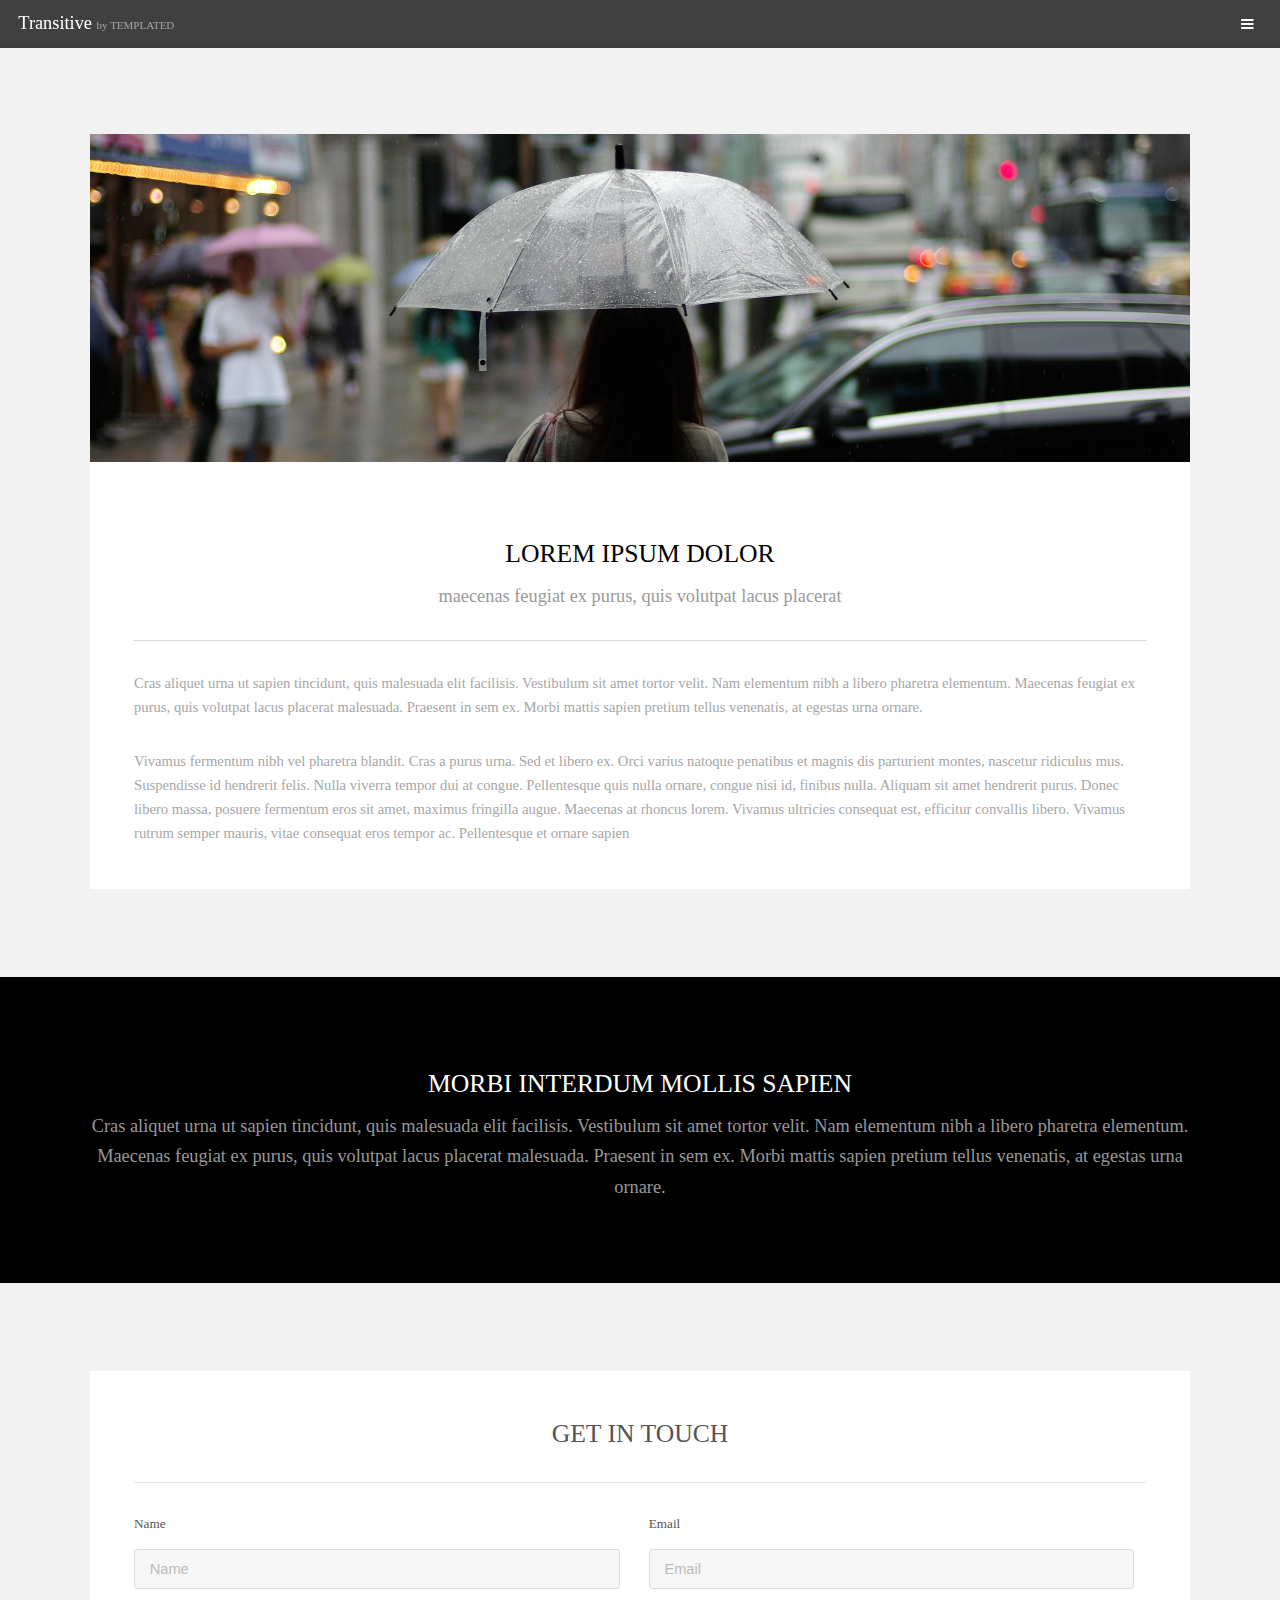
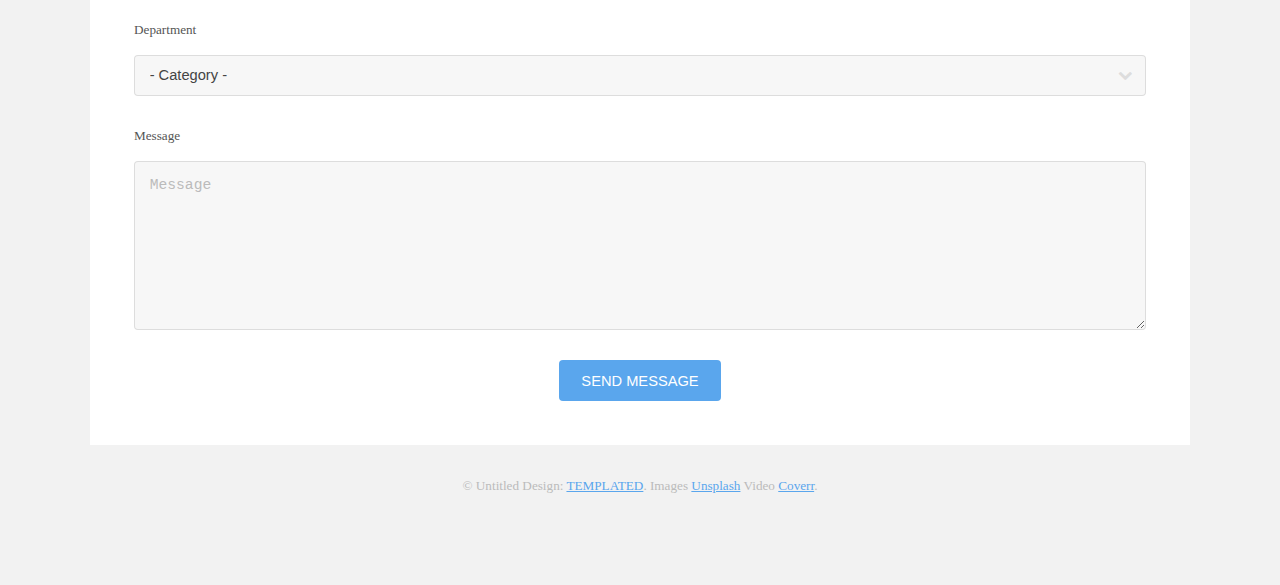
<file: portfolio/generic.html>
<!DOCTYPE HTML>
<!--
	Transitive by TEMPLATED
	templated.co @templatedco
	Released for free under the Creative Commons Attribution 3.0 license (templated.co/license)
-->
<html>
	<head>
		<title>Generic - Transitive by TEMPLATED</title>
		<meta charset="utf-8" />
		<meta name="viewport" content="width=device-width, initial-scale=1" />
		<link rel="stylesheet" href="assets/css/main.css" />
	</head>
	<body class="subpage">

		<!-- Header -->
			<header id="header">
				<div class="logo"><a href="index.html">Transitive <span>by TEMPLATED</span></a></div>
				<a href="#menu" class="toggle"><span>Menu</span></a>
			</header>

		<!-- Nav -->
			<nav id="menu">
				<ul class="links">
					<li><a href="index.html">Home</a></li>
					<li><a href="generic.html">Generic</a></li>
					<li><a href="elements.html">Elements</a></li>
				</ul>
			</nav>

		<!-- One -->
			<section id="one" class="wrapper style2">
				<div class="inner">
					<div class="box">
						<div class="image fit">
							<img src="images/pic01.jpg" alt="" />
						</div>
						<div class="content">
							<header class="align-center">
								<h2>Lorem ipsum dolor</h2>
								<p>maecenas feugiat ex purus, quis volutpat lacus placerat</p>
							</header>
							<hr />
							<p> Cras aliquet urna ut sapien tincidunt, quis malesuada elit facilisis. Vestibulum sit amet tortor velit. Nam elementum nibh a libero pharetra elementum. Maecenas feugiat ex purus, quis volutpat lacus placerat malesuada. Praesent in sem ex. Morbi mattis sapien pretium tellus venenatis, at egestas urna ornare.</p>
							<p>Vivamus fermentum nibh vel pharetra blandit. Cras a purus urna. Sed et libero ex. Orci varius natoque penatibus et magnis dis parturient montes, nascetur ridiculus mus. Suspendisse id hendrerit felis. Nulla viverra tempor dui at congue. Pellentesque quis nulla ornare, congue nisi id, finibus nulla. Aliquam sit amet hendrerit purus. Donec libero massa, posuere fermentum eros sit amet, maximus fringilla augue. Maecenas at rhoncus lorem. Vivamus ultricies consequat est, efficitur convallis libero. Vivamus rutrum semper mauris, vitae consequat eros tempor ac. Pellentesque et ornare sapien</p>
						</div>
					</div>
				</div>
			</section>

		<!-- Four -->
			<section id="four" class="wrapper style3">
				<div class="inner">

					<header class="align-center">
						<h2>Morbi interdum mollis sapien</h2>
						<p>Cras aliquet urna ut sapien tincidunt, quis malesuada elit facilisis. Vestibulum sit amet tortor velit. Nam elementum nibh a libero pharetra elementum. Maecenas feugiat ex purus, quis volutpat lacus placerat malesuada. Praesent in sem ex. Morbi mattis sapien pretium tellus venenatis, at egestas urna ornare.</p>
					</header>

				</div>
			</section>

		<!-- Footer -->
			<footer id="footer" class="wrapper">
				<div class="inner">
					<section>
						<div class="box">
							<div class="content">
								<h2 class="align-center">Get in Touch</h2>
								<hr />
								<form action="#" method="post">
									<div class="field half first">
										<label for="name">Name</label>
										<input name="name" id="name" type="text" placeholder="Name">
									</div>
									<div class="field half">
										<label for="email">Email</label>
										<input name="email" id="email" type="email" placeholder="Email">
									</div>
									<div class="field">
										<label for="dept">Department</label>
										<div class="select-wrapper">
											<select name="dept" id="dept">
												<option value="">- Category -</option>
												<option value="1">Manufacturing</option>
												<option value="1">Shipping</option>
												<option value="1">Administration</option>
												<option value="1">Human Resources</option>
											</select>
										</div>
									</div>
									<div class="field">
										<label for="message">Message</label>
										<textarea name="message" id="message" rows="6" placeholder="Message"></textarea>
									</div>
									<ul class="actions align-center">
										<li><input value="Send Message" class="button special" type="submit"></li>
									</ul>
								</form>
							</div>
						</div>
					</section>
					<div class="copyright">
						&copy; Untitled Design: <a href="https://templated.co/">TEMPLATED</a>. Images <a href="https://unsplash.com/">Unsplash</a> Video <a href="http://coverr.co/">Coverr</a>.
					</div>
				</div>
			</footer>

		<!-- Scripts -->
			<script src="assets/js/jquery.min.js"></script>
			<script src="assets/js/jquery.scrolly.min.js"></script>
			<script src="assets/js/jquery.scrollex.min.js"></script>
			<script src="assets/js/skel.min.js"></script>
			<script src="assets/js/util.js"></script>
			<script src="assets/js/main.js"></script>

	</body>
</html>
</file>
<file: libs/titillium-web/styles.css>
/* latin-ext */
@font-face {
  font-family: 'Titillium Web';
  font-style: normal;
  font-weight: 300;
  src: local('Titillium WebLight'), local('TitilliumWeb-Light'), url(fonts/anMUvcNT0H1YN4FII8wpr9INifKjd1RJ3NxxEi9Cy2w.woff2) format('woff2');
  unicode-range: U+0100-024F, U+1E00-1EFF, U+20A0-20AB, U+20AD-20CF, U+2C60-2C7F, U+A720-A7FF;
}
/* latin */
@font-face {
  font-family: 'Titillium Web';
  font-style: normal;
  font-weight: 300;
  src: local('Titillium WebLight'), local('TitilliumWeb-Light'), url(fonts/anMUvcNT0H1YN4FII8wpr4-67659ICLY8bMrYhtePPA.woff2) format('woff2');
  unicode-range: U+0000-00FF, U+0131, U+0152-0153, U+02C6, U+02DA, U+02DC, U+2000-206F, U+2074, U+20AC, U+2212, U+2215, U+E0FF, U+EFFD, U+F000;
}
/* latin-ext */
@font-face {
  font-family: 'Titillium Web';
  font-style: normal;
  font-weight: 400;
  src: local('Titillium Web'), local('TitilliumWeb-Regular'), url(fonts/7XUFZ5tgS-tD6QamInJTcSo_WB_cotcEMUw1LsIE8mM.woff2) format('woff2');
  unicode-range: U+0100-024F, U+1E00-1EFF, U+20A0-20AB, U+20AD-20CF, U+2C60-2C7F, U+A720-A7FF;
}
/* latin */
@font-face {
  font-family: 'Titillium Web';
  font-style: normal;
  font-weight: 400;
  src: local('Titillium Web'), local('TitilliumWeb-Regular'), url(fonts/7XUFZ5tgS-tD6QamInJTcZSnX671uNZIV63UdXh3Mg0.woff2) format('woff2');
  unicode-range: U+0000-00FF, U+0131, U+0152-0153, U+02C6, U+02DA, U+02DC, U+2000-206F, U+2074, U+20AC, U+2212, U+2215, U+E0FF, U+EFFD, U+F000;
}
/* latin-ext */
@font-face {
  font-family: 'Titillium Web';
  font-style: normal;
  font-weight: 600;
  src: local('Titillium WebSemiBold'), local('TitilliumWeb-SemiBold'), url(fonts/anMUvcNT0H1YN4FII8wpr_SNRT0fZ5CX-AqRkMYgJJo.woff2) format('woff2');
  unicode-range: U+0100-024F, U+1E00-1EFF, U+20A0-20AB, U+20AD-20CF, U+2C60-2C7F, U+A720-A7FF;
}
/* latin */
@font-face {
  font-family: 'Titillium Web';
  font-style: normal;
  font-weight: 600;
  src: local('Titillium WebSemiBold'), local('TitilliumWeb-SemiBold'), url(fonts/anMUvcNT0H1YN4FII8wpr46gJz9aNFrmnwBdd69aqzY.woff2) format('woff2');
  unicode-range: U+0000-00FF, U+0131, U+0152-0153, U+02C6, U+02DA, U+02DC, U+2000-206F, U+2074, U+20AC, U+2212, U+2215, U+E0FF, U+EFFD, U+F000;
}
</file>
<file: libs/source-code-pro/styles.css>
/* latin-ext */
@font-face {
  font-family: 'Source Code Pro';
  font-style: normal;
  font-weight: 400;
  src: local('Source Code Pro'), local('SourceCodePro-Regular'), url(fonts/mrl8jkM18OlOQN8JLgasDy2Q8seG17bfDXYR_jUsrzg.woff2) format('woff2');
  unicode-range: U+0100-024F, U+1E00-1EFF, U+20A0-20AB, U+20AD-20CF, U+2C60-2C7F, U+A720-A7FF;
}
/* latin */
@font-face {
  font-family: 'Source Code Pro';
  font-style: normal;
  font-weight: 400;
  src: local('Source Code Pro'), local('SourceCodePro-Regular'), url(fonts/mrl8jkM18OlOQN8JLgasD9V_2ngZ8dMf8fLgjYEouxg.woff2) format('woff2');
  unicode-range: U+0000-00FF, U+0131, U+0152-0153, U+02C6, U+02DA, U+02DC, U+2000-206F, U+2074, U+20AC, U+2212, U+2215, U+E0FF, U+EFFD, U+F000;
}
</file>
<file: css/style.css>
#main .main-body-header em,
#main .main-body-header a,
.article-meta,
.archive-year {
  text-transform: uppercase;
  color: #666;
  line-height: 1em;
  text-shadow: 0 1px #fff;
}
#main .main-body-header em,
#main .main-body-header a,
.article-meta,
.archive-year,
#main .main-body-header em a,
#main .main-body-header a a,
.article-meta a,
.archive-year a {
  text-decoration: none;
}
.widget h1,
.article-entry h1 {
  font-size: 2em;
}
.widget h2,
.article-entry h2 {
  font-size: 1.5em;
}
.widget h3,
.article-entry h3 {
  font-size: 1.3em;
}
.widget h4,
.article-entry h4 {
  font-size: 1.2em;
}
.widget h5,
.article-entry h5 {
  font-size: 1em;
}
.widget h6,
.article-entry h6 {
  font-size: 1em;
  color: #aaa;
}
.widget hr,
.article-entry hr {
  border: 1px dashed #ddd;
}
.widget strong,
.article-entry strong {
  font-weight: bold;
}
.widget em,
.article-entry em,
.widget cite,
.article-entry cite {
  font-style: italic;
}
.widget sup,
.article-entry sup,
.widget sub,
.article-entry sub {
  font-size: 0.75em;
  line-height: 0;
  position: relative;
  vertical-align: baseline;
}
.widget sup,
.article-entry sup {
  top: -0.5em;
}
.widget sub,
.article-entry sub {
  bottom: -0.2em;
}
.widget small,
.article-entry small {
  font-size: 0.85em;
}
.widget acronym,
.article-entry acronym,
.widget abbr,
.article-entry abbr {
  border-bottom: 1px dotted;
}
.widget ul,
.article-entry ul,
.widget ol,
.article-entry ol,
.widget dl,
.article-entry dl {
  line-height: 1.6em;
}
.widget ul ul,
.article-entry ul ul,
.widget ol ul,
.article-entry ol ul,
.widget ul ol,
.article-entry ul ol,
.widget ol ol,
.article-entry ol ol {
  margin-top: 0;
  margin-bottom: 0;
  margin-left: 20px;
}
.widget ul,
.article-entry ul {
  list-style: disc;
  list-style-position: inside;
}
.widget ol,
.article-entry ol {
  list-style: decimal;
  list-style-position: inside;
}
.widget dt,
.article-entry dt {
  font-weight: bold;
  list-style-position: inside;
}
html,
body,
div,
span,
applet,
object,
iframe,
h1,
h2,
h3,
h4,
h5,
h6,
p,
blockquote,
pre,
a,
abbr,
acronym,
address,
big,
cite,
code,
del,
dfn,
em,
img,
ins,
kbd,
q,
s,
samp,
small,
strike,
strong,
sub,
sup,
tt,
var,
dl,
dt,
dd,
ol,
ul,
li,
fieldset,
form,
label,
legend,
table,
caption,
tbody,
tfoot,
thead,
tr,
th,
td {
  margin: 0;
  padding: 0;
  border: 0;
  outline: 0;
  font-weight: inherit;
  font-style: inherit;
  font-family: inherit;
  font-size: 100%;
  vertical-align: baseline;
}
body {
  line-height: 1;
  color: #000;
  background: #fff;
}
ol,
ul {
  list-style: none;
}
table {
  border-collapse: separate;
  border-spacing: 0;
  vertical-align: middle;
}
caption,
th,
td {
  text-align: left;
  font-weight: normal;
  vertical-align: middle;
}
a img {
  border: none;
}
input,
button {
  margin: 0;
  padding: 0;
}
input::-moz-focus-inner,
button::-moz-focus-inner {
  border: 0;
  padding: 0;
}
html,
body,
#container {
  height: 100%;
}
::selection {
  color: #fff;
  background: #006bde;
}
body {
  background: #eaeaea;
  font: 14px "Titillium Web", "Helvetica Neue", Helvetica, Arial, "Microsoft Yahei", sans-serif;
  -webkit-text-size-adjust: 100%;
}
code {
  margin: 0 2px;
  color: #e96900;
  padding: 3px 5px;
  font-size: 0.8em;
  border-radius: 2px;
  font-family: "Source Code Pro", Consolas, Monaco, Menlo, Consolas, monospace;
  background-color: #f8f8f8;
}
.container {
  position: relative;
  padding: 0 20px;
}
.container-inner {
  max-width: 1120px;
  min-width: 320px;
  width: 100%;
  margin: 0 auto;
}
.container-inner:before,
.container-inner:after {
  content: "";
  display: table;
}
.container-inner:after {
  clear: both;
}
.left,
.alignleft {
  float: left;
}
.right,
.alignright {
  float: right;
}
.clear {
  clear: both;
}
.logo {
  display: block;
  padding: 10px 0;
  width: 180px;
  height: 35px;
  background-image: url("images/logo-header.png");
  background-position: 0px 10px;
  background-repeat: no-repeat;
  -webkit-background-size: 180px 35px;
  -moz-background-size: 180px 35px;
  background-size: 180px 35px;
}
.main-body {
  margin-top: -60px;
  background-color: #fff;
}
.main-body-inner {
  position: relative;
  -webkit-box-sizing: border-box;
  -moz-box-sizing: border-box;
  box-sizing: border-box;
  -webkit-box-shadow: rgba(0,0,0,0.098) 0px 1px 1px 0px;
  box-shadow: rgba(0,0,0,0.098) 0px 1px 1px 0px;
  padding-left: 340px;
  background: url("images/s-left.png") repeat-y left 0;
}
.main-body-inner:before,
.main-body-inner:after {
  content: "";
  display: table;
}
.main-body-inner:after {
  clear: both;
}
#main {
  float: right;
  width: 100%;
  -webkit-box-sizing: border-box;
  -moz-box-sizing: border-box;
  box-sizing: border-box;
  min-height: 600px;
}
#main .main-body-header {
  background: #fff;
  position: relative;
  padding: 18px 30px 17px;
  border-bottom: 1px solid #eee;
  color: #666;
  font-size: 16px;
  font-weight: 600;
  text-transform: uppercase;
  line-height: 24px;
}
#main .main-body-header .page-title-link,
#main .main-body-header i {
  margin-right: 8px;
}
#main .main-body-header i {
  font-weight: 400;
}
#main .main-body-header em,
#main .main-body-header a {
  color: #aaa;
}
#main .main-body-content:before,
#main .main-body-content:after {
  content: "";
  display: table;
}
#main .main-body-content:after {
  clear: both;
}
#header {
  background: #26272b;
  padding-bottom: 60px;
  position: relative;
}
#header-outer {
  height: 100%;
  position: relative;
}
#header-inner {
  position: relative;
}
#header-title {
  text-align: center;
  padding: 30px 30px;
}
#header-title:before,
#header-title:after {
  content: "";
  display: table;
}
#header-title:after {
  clear: both;
}
#header-title .logo-wrap,
#header-title .subtitle-wrap {
  float: left;
}
#header-title .subtitle-wrap {
  padding: 10px 0px 0px;
  margin-left: 20px;
}
#header-title .subtitle {
  font-size: 16px;
  font-style: italic;
  line-height: 45px;
  color: rgba(255,255,255,0.7);
  text-shadow: 0 1px rgba(0,0,0,0.2);
}
.nav-container .nav-icon,
.nav-container .nav-container-inner #main-nav .main-nav-list-item .main-nav-list-link {
  float: left;
  color: rgba(255,255,255,0.7);
  text-decoration: none;
  text-shadow: 0 1px rgba(0,0,0,0.2);
  display: block;
  padding: 20px 15px;
  -webkit-transition: 0.2s ease-in;
  -moz-transition: 0.2s ease-in;
  -ms-transition: 0.2s ease-in;
  transition: 0.2s ease-in;
}
.nav-container .nav-icon:hover,
.nav-container .nav-container-inner #main-nav .main-nav-list-item .main-nav-list-link:hover {
  color: #fff;
  background: rgba(0,0,0,0.1);
}
.nav-container {
  padding: 0 15px;
  background: #33363b;
  z-index: 1;
  -webkit-box-shadow: inset 0 1px 0 rgba(255,255,255,0.05), 0 -1px 0 rgba(0,0,0,0.2), inset 1px 0 0 rgba(0,0,0,0.2), inset -1px 0 0 rgba(0,0,0,0.2);
  box-shadow: inset 0 1px 0 rgba(255,255,255,0.05), 0 -1px 0 rgba(0,0,0,0.2), inset 1px 0 0 rgba(0,0,0,0.2), inset -1px 0 0 rgba(0,0,0,0.2);
}
.nav-container:before,
.nav-container:after {
  content: "";
  display: table;
}
.nav-container:after {
  clear: both;
}
.nav-container .nav-icon {
  line-height: 20px;
  padding: 15px 14px;
  text-align: center;
  font-size: 14px;
  position: relative;
  cursor: pointer;
}
.nav-container #main-nav-toggle {
  display: none;
  width: 100%;
  text-align: right;
  -webkit-box-sizing: border-box;
  -moz-box-sizing: border-box;
  box-sizing: border-box;
  border-bottom: 1px solid rgba(255,255,255,0.06);
}
.nav-container #main-nav-toggle:before {
  content: "\f0c9";
}
.nav-container .nav-container-inner:before,
.nav-container .nav-container-inner:after {
  content: "";
  display: table;
}
.nav-container .nav-container-inner:after {
  clear: both;
}
.nav-container .nav-container-inner #main-nav {
  float: left;
}
.nav-container .nav-container-inner #main-nav .main-nav-list {
  float: left;
}
.nav-container .nav-container-inner #main-nav .main-nav-list-item {
  position: relative;
  float: left;
}
.nav-container .nav-container-inner #main-nav .main-nav-list-item.top-level-menu > a:after {
  content: "\f0d7" !important;
  float: none;
  margin-left: 6px;
  font-size: 14px;
  line-height: 1.2em;
  opacity: 0.5;
  font-family: FontAwesome;
  display: inline-block;
}
.nav-container .nav-container-inner #main-nav .main-nav-list-item.top-level-menu:hover > a {
  color: #fff;
  background: rgba(0,0,0,0.1);
}
.nav-container .nav-container-inner #main-nav .main-nav-list-item .main-nav-list-link {
  line-height: 20px;
  padding: 15px 14px;
  font-size: 16px;
}
.nav-container .nav-container-inner #main-nav .main-nav-list-item .main-nav-list-link.current {
  color: #fff;
}
.nav-container .nav-container-inner #main-nav .main-nav-list-item .main-nav-list-child {
  top: 100%;
  display: none;
  padding: 10px 0;
  overflow: hidden;
  position: absolute;
  width: 180px;
  background: #33363b url("images/opacity-10.png") repeat;
}
.nav-container .nav-container-inner #main-nav .main-nav-list-item .main-nav-list-child li {
  -webkit-box-shadow: 0 1px 0 rgba(255,255,255,0.06);
  box-shadow: 0 1px 0 rgba(255,255,255,0.06);
}
.nav-container .nav-container-inner #main-nav .main-nav-list-item .main-nav-list-child li:last-child {
  -webkit-box-shadow: none;
  box-shadow: none;
}
.nav-container .nav-container-inner #main-nav .main-nav-list-item .main-nav-list-child li,
.nav-container .nav-container-inner #main-nav .main-nav-list-item .main-nav-list-child li a {
  width: 100%;
  display: block;
  -webkit-box-sizing: border-box;
  -moz-box-sizing: border-box;
  box-sizing: border-box;
}
.nav-container .nav-container-inner #sub-nav {
  float: right;
}
.search-form {
  padding: 14px 15px 16px;
  height: 50px;
  overflow: hidden;
  -webkit-box-sizing: border-box;
  -moz-box-sizing: border-box;
  box-sizing: border-box;
}
.search-form:before {
  content: "\f002";
  margin-right: 8px;
  color: rgba(255,255,255,0.7);
  font: normal normal normal 16px/1 FontAwesome;
}
.search-form-input,
.search-form-input.ins-search-input,
.search-form-input.st-ui-search-input,
.search-form-input.st-default-search-input {
  -webkit-appearance: textarea;
  padding: 0;
  width: 100px;
  height: auto !important;
  border: none !important;
  outline: none !important;
  background: none !important;
  line-height: 1.6em;
  -webkit-transition: 0.2s ease-in;
  -moz-transition: 0.2s ease-in;
  -ms-transition: 0.2s ease-in;
  transition: 0.2s ease-in;
  font: 16px "Titillium Web", "Helvetica Neue", Helvetica, Arial, "Microsoft Yahei", sans-serif;
  color: rgba(255,255,255,0.7);
}
.search-form-input:focus,
.search-form-input.ins-search-input:focus,
.search-form-input.st-ui-search-input:focus,
.search-form-input.st-default-search-input:focus {
  width: 200px;
}
.search-form-input::-webkit-search-results-decoration,
.search-form-input.ins-search-input::-webkit-search-results-decoration,
.search-form-input.st-ui-search-input::-webkit-search-results-decoration,
.search-form-input.st-default-search-input::-webkit-search-results-decoration,
.search-form-input::-webkit-search-cancel-button,
.search-form-input.ins-search-input::-webkit-search-cancel-button,
.search-form-input.st-ui-search-input::-webkit-search-cancel-button,
.search-form-input.st-default-search-input::-webkit-search-cancel-button {
  -webkit-appearance: none;
}
.search-form-submit {
  display: none;
}
#sidebar {
  float: left;
  margin-left: -340px;
  width: 340px;
}
#sidebar .sidebar-toggle {
  display: none;
}
#sidebar .sidebar-top {
  background: #006bde;
  padding: 15px 30px;
}
#sidebar .sidebar-top:before,
#sidebar .sidebar-top:after {
  content: "";
  display: table;
}
#sidebar .sidebar-top:after {
  clear: both;
}
#sidebar .sidebar-top .sidebar-top-inner:before,
#sidebar .sidebar-top .sidebar-top-inner:after {
  content: "";
  display: table;
}
#sidebar .sidebar-top .sidebar-top-inner:after {
  clear: both;
}
#sidebar .sidebar-top p {
  float: left;
  color: rgba(255,255,255,0.8);
  font-size: 16px;
  font-weight: 600;
  text-transform: uppercase;
  line-height: 24px;
  padding: 3px 0;
}
#sidebar .sidebar-top .social-links {
  float: right;
  position: relative;
  padding-top: 2px;
}
#sidebar .sidebar-top .social-links li {
  float: left;
  margin-left: 8px;
}
#sidebar .sidebar-top .social-links li a:hover i:before {
  color: #fff;
}
#sidebar .sidebar-top .social-links .social-tooltip {
  position: relative;
}
#sidebar .sidebar-top .social-links .social-tooltip:hover:after {
  top: -41px;
  background: #fff;
  font-size: 14px;
  color: #666;
  content: attr(title);
  display: block;
  right: 0;
  padding: 5px 15px;
  position: absolute;
  white-space: nowrap;
  border-radius: 3px;
  -webkit-box-shadow: 0 0 2px rgba(0,0,0,0.2);
  box-shadow: 0 0 2px rgba(0,0,0,0.2);
  text-transform: uppercase;
  z-index: 1;
}
#sidebar .sidebar-top .social-links .social-tooltip:hover:before {
  top: -10px;
  right: 8px;
  border: solid;
  border-color: #fff transparent;
  border-width: 5px 5px 0 5px;
  content: "";
  display: block;
  position: absolute;
  z-index: 2;
}
#sidebar .sidebar-top i {
  color: rgba(255,255,255,0.7);
  font-size: 24px;
  width: 24px;
}
#article-nav {
  position: relative;
}
#article-nav:before,
#article-nav:after {
  content: "";
  display: table;
}
#article-nav:after {
  clear: both;
}
.article-nav-link-wrap {
  position: relative;
  margin-top: 0;
  display: block;
  color: #aaa;
  padding: 16px 40px 24px;
  border-bottom: 1px solid #ddd;
  -webkit-transition: 0.2s ease-in;
  -moz-transition: 0.2s ease-in;
  -ms-transition: 0.2s ease-in;
  transition: 0.2s ease-in;
  text-align: center;
  text-decoration: none;
}
.article-nav-link-wrap .icon {
  position: absolute;
  color: #ccc;
  font-size: 18px;
  top: 50%;
  width: 1em;
  margin-top: -10px;
}
.article-nav-link-wrap #icon-chevron-left {
  left: 10px;
}
.article-nav-link-wrap #icon-chevron-right {
  right: 10px;
}
.article-nav-link-wrap:hover {
  background: rgba(0,0,0,0.02);
}
.article-nav-link-wrap:hover .icon {
  color: #006bde;
}
.article-nav-caption {
  display: block;
  font-size: 12px;
  color: #aaa;
  letter-spacing: 0.5px;
  line-height: 24px;
  font-weight: normal;
  text-transform: uppercase;
}
.article-nav-title {
  font-size: 15px;
  color: #666;
}
.widget-wrap {
  padding: 30px 30px 20px;
}
.widget-title {
  font-size: 15px;
  font-weight: 400;
  text-transform: uppercase;
  margin-bottom: 6px;
}
.widget {
  line-height: 1.6em;
  word-wrap: break-word;
  font-size: 0.9em;
  color: #777;
  border-radius: 3px;
}
.widget a {
  text-decoration: none;
  color: #777;
}
.widget a:hover {
  color: #444;
}
.widget ul ul,
.widget ol ul,
.widget dl ul,
.widget ul ol,
.widget ol ol,
.widget dl ol,
.widget ul dl,
.widget ol dl,
.widget dl dl {
  margin-left: 15px;
  list-style: disc;
}
.widget ul,
.widget ol {
  list-style: none;
  margin: 0;
}
.widget ul ul,
.widget ol ul,
.widget ul ol,
.widget ol ol {
  margin: 0 20px;
}
.widget ul ul,
.widget ol ul {
  list-style: disc;
}
.widget ul ol,
.widget ol ol {
  list-style: decimal;
}
.widget-list ul,
.widget-list ol {
  list-style: none;
}
.widget-list ul li,
.widget-list ol li {
  padding: 10px 0;
  font-size: 15px;
  border-bottom: 1px solid #e4e4e4;
}
.widget-list ul li a,
.widget-list ol li a {
  color: #777;
}
.widget-list ul li a:before,
.widget-list ol li a:before {
  color: #ccc;
  content: "\f0da";
  font-size: 12px;
  margin-right: 6px;
  font-family: FontAwesome;
  -webkit-transition: 0.2s ease;
  -moz-transition: 0.2s ease;
  -ms-transition: 0.2s ease;
  transition: 0.2s ease;
}
.widget-list ul li a:hover:before,
.widget-list ol li a:hover:before {
  color: #444;
}
.widget-list ul ul,
.widget-list ol ul,
.widget-list ul ol,
.widget-list ol ol {
  list-style: none;
}
.widget-list ul ul li,
.widget-list ol ul li,
.widget-list ul ol li,
.widget-list ol ol li {
  border: none;
}
.widget-list ul ul li:last-child,
.widget-list ol ul li:last-child,
.widget-list ul ol li:last-child,
.widget-list ol ol li:last-child {
  padding-bottom: 0px;
}
.widget-float a {
  font-size: 15px;
}
#recent-post li {
  padding: 10px 0 10px 94px;
  border-bottom: 1px solid #ddd;
}
#recent-post li:before,
#recent-post li:after {
  content: "";
  display: table;
}
#recent-post li:after {
  clear: both;
}
#recent-post.no-thumbnail li {
  padding: 10px 0px;
}
#recent-post li .item-thumbnail {
  opacity: 1;
  margin-left: -94px;
  -webkit-transition: all 0.2s ease;
  -moz-transition: all 0.2s ease;
  -ms-transition: all 0.2s ease;
  transition: all 0.2s ease;
  float: left;
}
#recent-post li .item-thumbnail .thumbnail {
  width: 80px;
  height: 80px;
  display: block;
  position: relative;
  overflow: hidden;
}
#recent-post li .item-thumbnail .thumbnail span {
  width: 100%;
  height: 100%;
  display: block;
}
#recent-post li .item-thumbnail .thumbnail .thumbnail-image {
  position: absolute;
  -webkit-background-size: cover;
  -moz-background-size: cover;
  background-size: cover;
  background-position: center;
}
#recent-post li .item-thumbnail .thumbnail .thumbnail-none {
  background-image: url("images/thumb-default-small.png");
  -webkit-background-size: 100% 100%;
  -moz-background-size: 100% 100%;
  background-size: 100% 100%;
}
#recent-post li .item-inner a,
#recent-post li .item-inner .item-category {
  font-size: 13px;
  text-transform: uppercase;
}
#recent-post li .item-inner a a,
#recent-post li .item-inner .item-category a {
  color: #006bde;
}
#recent-post li .item-inner a a:hover,
#recent-post li .item-inner .item-category a:hover {
  color: #444;
}
#recent-post li .item-inner a a,
#recent-post li .item-inner .item-category a,
#recent-post li .item-inner a .icon,
#recent-post li .item-inner .item-category .icon {
  margin-right: 5px;
}
#recent-post li .item-inner .item-title {
  font-size: 15px;
}
#recent-post li .item-inner .item-title a {
  color: #444;
  -webkit-transition: all 0.2s ease;
  -moz-transition: all 0.2s ease;
  -ms-transition: all 0.2s ease;
  transition: all 0.2s ease;
}
#recent-post li .item-inner .item-date {
  color: #aaa;
  font-size: 13px;
  text-transform: uppercase;
}
#recent-post li:hover .item-thumbnail {
  opacity: 0.8;
}
#recent-post li:hover .item-title a {
  color: #006bde;
}
.category-list-count,
.tag-list-count,
.archive-list-count {
  padding-left: 5px;
  color: #aaa;
  font-size: 0.85em;
}
.category-list-count:before,
.tag-list-count:before,
.archive-list-count:before {
  content: "(";
}
.category-list-count:after,
.tag-list-count:after,
.archive-list-count:after {
  content: ")";
}
.tagcloud a {
  margin-right: 5px;
}
.article-single {
  padding: 30px 30px 20px;
}
.article-inner {
  overflow: hidden;
}
.article-row {
  width: 100%;
  float: left;
  position: relative;
  padding: 30px 0px 0px 30px;
  border-bottom: 1px solid #eee;
  -webkit-box-sizing: border-box;
  -moz-box-sizing: border-box;
  box-sizing: border-box;
}
.article-row:before,
.article-row:after {
  content: "";
  display: table;
}
.article-row:after {
  clear: both;
}
.article-summary {
  width: 50%;
  float: left;
  margin-bottom: 30px;
}
.article-summary a {
  text-decoration: none;
  color: #006bde;
}
.article-summary .article-summary-inner {
  margin-right: 30px;
}
.article-summary .article-summary-inner .thumbnail {
  height: 0;
  width: 100%;
  display: block;
  overflow: hidden;
  position: relative;
  margin-bottom: 1em;
  padding-bottom: 47.11%;
}
.article-summary .article-summary-inner .thumbnail .comment-counter {
  right: 0;
  top: 15px;
  color: #fff;
  font-size: 12px;
  padding: 2px 7px;
  line-height: 19px;
  position: absolute;
  display: inline-block;
  background-color: #82b965;
}
.article-summary .article-summary-inner .thumbnail .comment-counter:before {
  top: 3px;
  left: -16px;
  content: '';
  position: absolute;
  display: inline-block;
  border: 9px solid transparent;
  border-right-color: #82b965;
}
.article-summary .article-summary-inner .thumbnail .thumbnail-image {
  display: block;
  position: absolute;
  width: 100%;
  height: 100%;
  opacity: 1;
  -webkit-background-size: cover;
  -moz-background-size: cover;
  background-size: cover;
  background-position: center;
  -webkit-transition: opacity 0.3s ease-in;
  -moz-transition: opacity 0.3s ease-in;
  -ms-transition: opacity 0.3s ease-in;
  transition: opacity 0.3s ease-in;
}
.article-summary .article-summary-inner .thumbnail .thumbnail-none {
  width: 100%;
  height: 100%;
  -webkit-background-size: 100% 100%;
  -moz-background-size: 100% 100%;
  background-size: 100% 100%;
  background-image: url("images/thumb-default.png");
}
.article-summary .article-summary-inner .article-title {
  margin-bottom: 10px;
  font-size: 22px;
  font-weight: 400;
  line-height: 1.5em;
  word-wrap: break-word;
}
.article-summary .article-summary-inner .article-title a {
  -webkit-transition: color 0.3s ease-in;
  -moz-transition: color 0.3s ease-in;
  -ms-transition: color 0.3s ease-in;
  transition: color 0.3s ease-in;
  color: #444;
}
.article-summary .article-summary-inner .article-excerpt {
  position: relative;
  color: #aaa;
  font-size: 16px;
  line-height: 1.6em;
  overflow: hidden;
  height: 6.4em;
}
.article-summary:hover .thumbnail .thumbnail-image {
  opacity: 0.7;
}
.article-summary:hover .article-title a {
  color: #006bde;
}
.article-category {
  float: left;
  line-height: 1em;
  color: #ccc;
  text-shadow: 0 1px #fff;
  margin-left: 8px;
}
.article-category:before {
  content: "\2022";
}
.article-title {
  text-decoration: none;
  font-size: 38px;
  letter-spacing: -1px;
  color: #555;
  line-height: 1.3em;
  -webkit-transition: color 0.2s;
  -moz-transition: color 0.2s;
  -ms-transition: color 0.2s;
  transition: color 0.2s;
  margin-bottom: 10px;
}
a.article-title:hover {
  color: #006bde;
}
.article-meta {
  line-height: 1.6em;
}
.article-meta:before,
.article-meta:after {
  content: "";
  display: table;
}
.article-meta:after {
  clear: both;
}
.article-meta > div {
  float: left;
  margin-right: 10px;
}
.article-meta > div .fa {
  margin-right: 3px;
}
.article-meta a {
  color: #555;
}
.article-meta a:hover {
  color: color-link;
}
.article-meta .category {
  text-transform: uppercase;
}
.article-meta .category a,
.article-meta .category i {
  margin-left: 0;
  margin-right: 6px;
}
.article-summary .article-meta {
  height: 1.6em;
  overflow: hidden;
}
.article-summary .article-meta a {
  color: #006bde;
}
.article-summary .article-meta > div {
  margin-right: 0;
}
.article-tag .tag-link:before {
  content: "#";
}
.article-entry {
  color: #555;
  font-size: 18px;
  font-weight: 300;
  line-height: 1.6em;
}
.article-entry:before,
.article-entry:after {
  content: "";
  display: table;
}
.article-entry:after {
  clear: both;
}
.article-entry p,
.article-entry table {
  margin: 1.6em 0;
}
.article-entry h1,
.article-entry h2,
.article-entry h3,
.article-entry h4,
.article-entry h5,
.article-entry h6 {
  font-weight: 600;
}
.article-entry h1,
.article-entry h2,
.article-entry h3,
.article-entry h4,
.article-entry h5,
.article-entry h6 {
  line-height: 1.3em;
  margin: 1.3em 0;
}
.article-entry a {
  color: #006bde;
  text-decoration: none;
}
.article-entry a:hover {
  text-decoration: underline;
}
.article-entry ul,
.article-entry ol,
.article-entry dl {
  margin-top: 1.6em;
  margin-bottom: 1.6em;
  list-style-position: outside;
  padding-left: 1.4em;
}
.article-entry ul p,
.article-entry ol p,
.article-entry dl p {
  margin: 0;
}
.article-entry img,
.article-entry video {
  max-width: 100%;
  height: auto;
  display: block;
  margin: auto;
}
.article-entry iframe {
  border: none;
}
.article-entry table {
  width: 100%;
  border-collapse: collapse;
  border-spacing: 0;
}
.article-entry th {
  font-weight: 600;
  border-bottom: 3px solid #ddd;
  padding-bottom: 0.5em;
}
.article-entry td {
  border-bottom: 1px solid #ddd;
  padding: 10px 0;
}
.article-entry blockquote {
  color: #777;
  quote: none;
  margin: 0 0 20px 0;
  position: relative;
  font-style: italic;
  padding-left: 50px;
}
.article-entry blockquote:before {
  top: 0;
  left: 0;
  color: #ccc;
  font-size: 32px;
  content: "\f10d";
  position: absolute;
  text-align: center;
  font-style: normal;
  font-family: 'FontAwesome';
}
.article-entry blockquote footer {
  font-size: 14px;
  margin: 1.6em 0;
  font-family: "Titillium Web", "Helvetica Neue", Helvetica, Arial, "Microsoft Yahei", sans-serif;
}
.article-entry blockquote footer cite:before {
  content: "—";
  padding: 0 0.5em;
}
.article-entry .pullquote {
  text-align: left;
  width: 45%;
  margin: 0;
}
.article-entry .pullquote.left {
  margin-left: 0.5em;
  margin-right: 1em;
}
.article-entry .pullquote.right {
  margin-right: 0.5em;
  margin-left: 1em;
}
.article-entry .caption {
  color: #aaa;
  display: block;
  font-size: 0.9em;
  margin-top: 0.5em;
  position: relative;
  text-align: center;
}
.article-entry .video-container {
  position: relative;
  padding-top: 56.25%;
  height: 0;
  overflow: hidden;
}
.article-entry .video-container iframe,
.article-entry .video-container object,
.article-entry .video-container embed {
  position: absolute;
  top: 0;
  left: 0;
  width: 100%;
  height: 100%;
  margin-top: 0;
}
.article-more-link a {
  display: inline-block;
  line-height: 1em;
  padding: 6px 15px;
  border-radius: 15px;
  background: #eaeaea;
  color: #aaa;
  text-shadow: 0 1px #fff;
  text-decoration: none;
}
.article-more-link a:hover {
  background: #006bde;
  color: #fff;
  text-decoration: none;
  text-shadow: 0 1px #0056b2;
}
.article-footer {
  font-size: 14px;
  line-height: 1.6em;
  border-top: 1px solid #ddd;
  padding-top: 1.6em;
}
.article-footer:before,
.article-footer:after {
  content: "";
  display: table;
}
.article-footer:after {
  clear: both;
}
.article-footer a {
  color: #aaa;
  text-decoration: none;
}
.article-footer a:hover {
  color: #555;
}
.article-comment-link i,
.article-share-link i {
  padding-right: 8px;
}
.article-comment-link {
  float: right;
}
.article-share-link {
  cursor: pointer;
  float: right;
  margin-left: 20px;
}
.article-share-box {
  position: absolute;
  display: none;
  background: #fff;
  -webkit-box-shadow: 1px 2px 10px rgba(0,0,0,0.2);
  box-shadow: 1px 2px 10px rgba(0,0,0,0.2);
  border-radius: 3px;
  margin-left: -145px;
  overflow: hidden;
  z-index: 1;
}
.article-share-box.on {
  display: block;
}
.article-share-input {
  width: 100%;
  background: none;
  -webkit-box-sizing: border-box;
  -moz-box-sizing: border-box;
  box-sizing: border-box;
  font: 14px "Titillium Web", "Helvetica Neue", Helvetica, Arial, "Microsoft Yahei", sans-serif;
  padding: 0 15px;
  color: #555;
  outline: none;
  border: 1px solid #ddd;
  border-radius: 3px 3px 0 0;
  height: 36px;
  line-height: 36px;
}
.article-share-links {
  background: #eaeaea;
}
.article-share-links:before,
.article-share-links:after {
  content: "";
  display: table;
}
.article-share-links:after {
  clear: both;
}
.article-share-twitter,
.article-share-facebook,
.article-share-pinterest,
.article-share-google {
  width: 50px;
  height: 36px;
  display: block;
  float: left;
  position: relative;
  color: #999;
  text-align: center;
  line-height: 36px;
  text-decoration: none;
}
.article-share-twitter:before,
.article-share-facebook:before,
.article-share-pinterest:before,
.article-share-google:before {
  font-size: 20px;
  font-family: FontAwesome;
}
.article-share-twitter:hover,
.article-share-facebook:hover,
.article-share-pinterest:hover,
.article-share-google:hover {
  color: #fff;
}
.article-share-twitter:before {
  content: "\f099";
}
.article-share-twitter:hover {
  background: #00aced;
  text-shadow: 0 1px #008abe;
}
.article-share-facebook:before {
  content: "\f09a";
}
.article-share-facebook:hover {
  background: #3b5998;
  text-shadow: 0 1px #2f477a;
}
.article-share-pinterest:before {
  content: "\f0d2";
}
.article-share-pinterest:hover {
  background: #cb2027;
  text-shadow: 0 1px #a21a1f;
}
.article-share-google:before {
  content: "\f0d5";
}
.article-share-google:hover {
  background: #dd4b39;
  text-shadow: 0 1px #be3221;
}
.article-gallery {
  background: #000;
  position: relative;
}
.article-gallery-photos {
  position: relative;
  overflow: hidden;
}
.article-gallery-img {
  display: none;
  max-width: 100%;
}
.article-gallery-img:first-child {
  display: block;
}
.article-gallery-img.loaded {
  position: absolute;
  display: block;
}
.article-gallery-img img {
  display: block;
  max-width: 100%;
  margin: 0 auto;
}
.article-gallery {
  overflow: hidden;
  background: #000;
  position: relative;
  text-align: center;
  margin: 1.6em 0;
}
.article-gallery .gallery-item {
  display: none;
  max-width: 100%;
}
.article-gallery .gallery-item:before,
.article-gallery .gallery-item:after {
  top: 50%;
  width: 40px;
  height: 36px;
  font-size: 36px;
  line-height: 36px;
  margin-top: -18px;
  position: absolute;
  font-family: FontAwesome;
  color: rgba(255,255,255,0.5);
}
.article-gallery .gallery-item:hover:before,
.article-gallery .gallery-item:hover:after {
  color: rgba(255,255,255,0.8);
}
.article-gallery .gallery-item:before {
  left: 0;
  content: "\f104";
}
.article-gallery .gallery-item:after {
  right: 0;
  content: "\f105";
}
.article-gallery .gallery-item:first-child {
  display: block;
}
.article-gallery .gallery-item img {
  display: block;
  max-width: 100%;
  margin: 0 auto;
}
.article.rtl .article-title,
.article.rtl .article-excerpt,
.article.rtl .article-entry p {
  direction: rtl;
}
.article.rtl .article-meta > div {
  float: right;
  margin-left: 10px;
  margin-right: 0;
}
.article.rtl .article-meta .category a,
.article.rtl .article-meta .category i {
  margin-right: 0;
  margin-left: 6px;
}
.article.rtl .article-meta .category a:first-child,
.article.rtl .article-meta .category i:first-child {
  margin-left: 0;
}
.lg-outer .lg-thumb-item {
  border-radius: 0 !important;
}
#comments {
  padding: 30px 30px 20px;
}
#comments a {
  color: #006bde;
}
.archives-wrap {
  margin: block-margin 0;
}
.archives:before,
.archives:after {
  content: "";
  display: table;
}
.archives:after {
  clear: both;
}
.archive-year-wrap {
  padding: 18px 30px 17px;
  font-size: 16px;
  color: #666;
  border-bottom: 1px solid #eee;
}
.archive-year i {
  margin-right: 8px;
}
.archives {
  -webkit-column-gap: 10px;
  -moz-column-gap: 10px;
  column-gap: 10px;
}
@media mq-tablet {
  .archives {
    -webkit-column-count: 2;
    -moz-column-count: 2;
    column-count: 2;
  }
}
@media mq-normal {
  .archives {
    -webkit-column-count: 3;
    -moz-column-count: 3;
    column-count: 3;
  }
}
.archive-article-inner {
  padding: 10px;
  margin-bottom: 15px;
}
.archive-article-title {
  text-decoration: none;
  font-weight: bold;
  color: #555;
  -webkit-transition: color 0.2s;
  -moz-transition: color 0.2s;
  -ms-transition: color 0.2s;
  transition: color 0.2s;
  line-height: 1.6em;
}
.archive-article-title:hover {
  color: #006bde;
}
.archive-article-footer {
  margin-top: 1em;
}
.archive-article-date {
  color: #aaa;
  text-decoration: none;
  font-size: 0.85em;
  line-height: 1em;
  margin-bottom: 0.5em;
  display: block;
}
#page-nav {
  float: left;
  width: 100%;
  display: block;
  margin: 30px 0px 45px 0px;
  text-align: center;
  color: #aaa;
}
#page-nav:before,
#page-nav:after {
  content: "";
  display: table;
}
#page-nav:after {
  clear: both;
}
#page-nav .pages {
  display: block;
  font-size: 17px;
  font-weight: 300;
  margin-bottom: 1em !important;
  border: none !important;
}
#page-nav .pages:before {
  content: "\f15c";
  font-family: FontAwesome;
  margin-right: 6px;
}
#page-nav .page-number,
#page-nav .extend {
  color: #006bde;
  position: relative;
  overflow: hidden;
  font-size: 16px;
  padding: 7px 8px;
  display: inline;
  margin: 0 2px;
  text-decoration: none;
  border-bottom: 3px solid #ddd;
  border-top: 1px solid #f1f1f1;
  font-weight: 600;
  -webkit-transition: 0.2s ease-in;
  -moz-transition: 0.2s ease-in;
  -ms-transition: 0.2s ease-in;
  transition: 0.2s ease-in;
}
#page-nav .page-number:hover,
#page-nav .extend:hover,
#page-nav .page-number:active,
#page-nav .extend:active,
#page-nav .page-number.current,
#page-nav .extend.current {
  color: #444;
  border-bottom: 3px solid #006bde;
  border-top: 1px solid #f1f1f1;
}
#page-nav .space {
  color: #ddd;
}
#footer {
  background: #33363b;
  margin-top: 60px;
  color: #aaa;
  line-height: 1.6em;
}
#footer a {
  color: #ccc;
  text-decoration: none;
}
#footer a:hover {
  color: #fff;
}
#footer .credit {
  padding: 30px;
}
#footer #back-to-top {
  background: #eaeaea;
  color: #777;
  overflow: hidden;
  text-align: center;
  width: 60px;
  height: 30px;
  display: block;
  margin: 0 auto -30px;
  border-radius: 0 0 3px 3px;
  -webkit-box-shadow: 0 1px 1px rgba(0,0,0,0.1);
  box-shadow: 0 1px 1px rgba(0,0,0,0.1);
}
#footer #back-to-top:hover {
  color: #444;
}
#footer #back-to-top i {
  font-size: 38px;
  line-height: 22px;
}
#footer .logo {
  width: 144px;
  height: 28px;
  -webkit-background-size: 144px 28px;
  -moz-background-size: 144px 28px;
  background-size: 144px 28px;
}
i.icon {
  display: inline-block;
  font-style: normal;
  text-align: center;
}
i.icon:before {
  -webkit-transition: 0.2s ease-in;
  -moz-transition: 0.2s ease-in;
  -ms-transition: 0.2s ease-in;
  transition: 0.2s ease-in;
}
.ins-search {
  display: none;
}
.ins-search.show {
  display: block;
}
.ins-selectable {
  cursor: pointer;
}
.ins-search-mask,
.ins-search-container {
  position: fixed;
}
.ins-search-mask {
  top: 0;
  left: 0;
  width: 100%;
  height: 100%;
  z-index: 100;
  background: rgba(0,0,0,0.5);
}
.ins-input-wrapper {
  position: relative;
}
.ins-search-input {
  width: 100%;
  border: none;
  outline: none;
  font-size: 16px;
  -webkit-box-shadow: none;
  box-shadow: none;
  font-weight: 200;
  border-radius: 0;
  background: #fff;
  line-height: 20px;
  -webkit-box-sizing: border-box;
  -moz-box-sizing: border-box;
  box-sizing: border-box;
  padding: 12px 28px 12px 20px;
  border-bottom: 1px solid #e2e2e2;
  font-family: "Microsoft Yahei Light", "Microsoft Yahei", Helvetica, Arial, sans-serif;
}
.ins-close {
  top: 50%;
  right: 6px;
  width: 20px;
  height: 20px;
  font-size: 16px;
  margin-top: -11px;
  position: absolute;
  text-align: center;
  display: inline-block;
}
.ins-close:hover {
  color: #006bde;
}
.ins-search-container {
  left: 50%;
  top: 100px;
  z-index: 101;
  bottom: 100px;
  -webkit-box-sizing: border-box;
  -moz-box-sizing: border-box;
  box-sizing: border-box;
  width: 540px;
  margin-left: -270px;
}
@media screen and (max-width: 559px), screen and (max-height: 479px) {
  .ins-search-container {
    top: 0;
    left: 0;
    margin: 0;
    width: 100%;
    height: 100%;
    background: #f7f7f7;
  }
}
.ins-section-wrapper {
  left: 0;
  right: 0;
  top: 45px;
  bottom: 0;
  overflow-y: auto;
  position: absolute;
}
.ins-section-container {
  position: relative;
  background: #f7f7f7;
}
.ins-section {
  font-size: 14px;
  line-height: 16px;
}
.ins-section .ins-section-header,
.ins-section .ins-search-item {
  padding: 8px 15px;
}
.ins-section .ins-section-header {
  color: #9a9a9a;
  border-bottom: 1px solid #e2e2e2;
}
.ins-section .ins-slug {
  margin-left: 5px;
  color: #9a9a9a;
}
.ins-section .ins-slug:before {
  content: '(';
}
.ins-section .ins-slug:after {
  content: ')';
}
.ins-section .ins-search-item header,
.ins-section .ins-search-item .ins-search-preview {
  overflow: hidden;
  white-space: nowrap;
  text-overflow: ellipsis;
}
.ins-section .ins-search-item header .fa {
  margin-right: 8px;
}
.ins-section .ins-search-item .ins-search-preview {
  height: 15px;
  font-size: 12px;
  color: #9a9a9a;
  margin: 5px 0 0 20px;
}
.ins-section .ins-search-item:hover,
.ins-section .ins-search-item.active {
  color: #fff;
  background: #006bde;
}
.ins-section .ins-search-item:hover .ins-slug,
.ins-section .ins-search-item.active .ins-slug,
.ins-section .ins-search-item:hover .ins-search-preview,
.ins-section .ins-search-item.active .ins-search-preview {
  color: #fff;
}
.highlight {
  margin: 0px;
  display: block;
  overflow-x: auto;
  padding: 15px 20px;
  font-size: 14px;
  font-family: "Source Code Pro", Consolas, Monaco, Menlo, Consolas, monospace;
  line-height: 22.400000000000002px;
}
.highlight table {
  margin: 0;
  width: auto;
}
.highlight table td {
  border: none;
}
.highlight table td.code {
  padding-right: 20px;
}
.highlight .gutter pre {
  color: #666;
  text-align: right;
  padding-right: 20px;
}
.article-entry .highlight {
  margin: 1.6em 0;
}
.article-entry .highlight .line {
  height: 1.6em;
}
.highlight {
  color: #a9b7c6;
  background: #282b2e;
}
.highlight .code .number,
.highlight .code .literal,
.highlight .code .symbol,
.highlight .code .bullet {
  color: #6897bb;
}
.highlight .code .keyword,
.highlight .code .selector-tag,
.highlight .code .deletion {
  color: #cc7832;
}
.highlight .code .variable,
.highlight .code .template-variable,
.highlight .code .link {
  color: #629755;
}
.highlight .code .comment,
.highlight .code .quote {
  color: #808080;
}
.highlight .code .meta {
  color: #bbb529;
}
.highlight .code .string,
.highlight .code .attribute,
.highlight .code .addition {
  color: #6a8759;
}
.highlight .code .section,
.highlight .code .title,
.highlight .code .type {
  color: #ffc66d;
}
.highlight .code .name,
.highlight .code .selector-id,
.highlight .code .selector-class {
  color: #e8bf6a;
}
.highlight .code .emphasis {
  font-style: italic;
}
.highlight .code .strong {
  font-weight: bold;
}
@media only screen and (min-width: 960px) {
  .nav-container-inner {
    display: block !important;
  }
}
@media only screen and (min-width: 480px) and (max-width: 959px) {
  #header {
    padding-bottom: 50px;
  }
  #header .nav-container-inner {
    display: block !important;
  }
  #header .nav-container-inner #main-nav .main-nav-more > ul .main-nav-list-child {
    position: relative;
    padding: 0px;
  }
  #header .nav-container-inner .search-form-input:focus {
    width: 100px;
  }
  .main-body {
    margin-top: -50px;
  }
  .main-body-inner {
    padding-left: 50px;
    background-position: -290px 0 !important;
  }
  .main-body-inner #sidebar {
    left: 0;
    background: url("images/s-left.png") repeat-y left 0;
    margin: 0;
    height: 100%;
    position: absolute;
    overflow: hidden;
    width: 50px;
    -webkit-transition: width 0.2s ease-in 0.2s;
    -moz-transition: width 0.2s ease-in 0.2s;
    -ms-transition: width 0.2s ease-in 0.2s;
    transition: width 0.2s ease-in 0.2s;
  }
  .main-body-inner #sidebar:before,
  .main-body-inner #sidebar:after {
    content: "";
    display: table;
  }
  .main-body-inner #sidebar:after {
    clear: both;
  }
  .main-body-inner #sidebar .sidebar-toggle {
    display: block;
    padding: 6px;
    color: rgba(255,255,255,0.7);
    text-align: center;
    height: 50px;
    background: #006bde;
    -webkit-box-sizing: border-box;
    -moz-box-sizing: border-box;
    box-sizing: border-box;
  }
  .main-body-inner #sidebar .sidebar-toggle .toggle {
    line-height: 38px;
    font-size: 38px;
    width: 38px;
    font-family: fontawesome;
  }
  .main-body-inner #sidebar .sidebar-toggle .toggle:before {
    content: '\f101';
  }
  .main-body-inner #sidebar .sidebar-top {
    padding: 10px 30px;
    background: none;
    border-bottom: 1px solid #ddd;
  }
  .main-body-inner #sidebar .sidebar-top p,
  .main-body-inner #sidebar .sidebar-top a,
  .main-body-inner #sidebar .sidebar-top i {
    color: #666;
  }
  .main-body-inner #sidebar #article-nav,
  .main-body-inner #sidebar .widgets-container,
  .main-body-inner #sidebar .sidebar-top {
    opacity: 0;
    -webkit-transition: opacity 0.2s ease-in;
    -moz-transition: opacity 0.2s ease-in;
    -ms-transition: opacity 0.2s ease-in;
    transition: opacity 0.2s ease-in;
  }
  .main-body-inner #sidebar.expend {
    width: 340px;
    overflow-y: auto;
    z-index: 2;
    -webkit-transition: width 0.2s ease-in;
    -moz-transition: width 0.2s ease-in;
    -ms-transition: width 0.2s ease-in;
    transition: width 0.2s ease-in;
  }
  .main-body-inner #sidebar.expend .toggle:before {
    content: '\f100';
  }
  .main-body-inner #sidebar.expend #article-nav,
  .main-body-inner #sidebar.expend .widgets-container,
  .main-body-inner #sidebar.expend .sidebar-top {
    opacity: 1;
    -webkit-transition: opacity 0.2s ease-in 0.2s;
    -moz-transition: opacity 0.2s ease-in 0.2s;
    -ms-transition: opacity 0.2s ease-in 0.2s;
    transition: opacity 0.2s ease-in 0.2s;
  }
  .main-body-inner #sidebar.expend .sidebar-top {
    display: block;
  }
  .main-body-inner #sidebar.expend .sidebar-top .social-links .social-tooltip:after,
  .main-body-inner #sidebar.expend .sidebar-top .social-links .social-tooltip:before {
    display: none;
  }
  #main .main-body-header,
  #main .archive-year-wrap {
    padding: 12px 30px;
  }
}
@media only screen and (max-width: 479px) {
  .container {
    padding: 0px;
  }
  #header .logo-wrap {
    width: 100%;
    display: block;
    text-align: center;
  }
  #header .logo-wrap .logo {
    margin: 0 auto;
  }
  #header .subtitle-wrap {
    display: block;
    width: 100%;
    margin-left: 0px;
  }
  #header .nav-container {
    padding: 0px;
  }
  #header .nav-container #main-nav-toggle {
    float: none;
    display: block;
  }
  #header .nav-container .nav-container-inner {
    display: none;
  }
  #header .nav-container #main-nav {
    display: block;
    float: none;
  }
  #header .nav-container #main-nav .main-nav-list-item,
  #header .nav-container #main-nav .main-nav-list-link {
    display: block;
    float: none;
    -webkit-box-shadow: none;
    box-shadow: none;
    -webkit-box-sizing: border-box;
    -moz-box-sizing: border-box;
    box-sizing: border-box;
    font-size: 14px;
  }
  #header .nav-container #main-nav .main-nav-list-item:before,
  #header .nav-container #main-nav .main-nav-list-link:before,
  #header .nav-container #main-nav .main-nav-list-item:after,
  #header .nav-container #main-nav .main-nav-list-link:after {
    content: "";
    display: table;
  }
  #header .nav-container #main-nav .main-nav-list-item:after,
  #header .nav-container #main-nav .main-nav-list-link:after {
    clear: both;
  }
  #header .nav-container #main-nav .main-nav-list-item.top-level-menu > a {
    position: relative;
  }
  #header .nav-container #main-nav .main-nav-list-item.top-level-menu > a:after {
    display: none;
  }
  #header .nav-container #main-nav .main-nav-list-item.top-level-menu:hover > a {
    background: none;
    color: rgba(255,255,255,0.7);
  }
  #header .nav-container #main-nav .main-nav-list-item.top-level-menu > a:hover {
    color: #fff;
    background: rgba(0,0,0,0.1);
  }
  #header .nav-container #main-nav .main-nav-list-item .main-nav-list-child {
    display: block !important;
    position: relative;
    width: 100%;
    padding: 0px;
    background: none;
  }
  #header .nav-container #main-nav .main-nav-list-item .main-nav-list-child .main-nav-list-link {
    padding-left: 30px;
  }
  #header .nav-container #main-nav a {
    border-bottom: 1px solid rgba(255,255,255,0.06);
  }
  #header .nav-container #sub-nav {
    float: none;
  }
  #header .nav-container #sub-nav .search-form:before {
    font-size: 14px;
  }
  #header .nav-container #sub-nav .search-form-input {
    font-size: 14px;
    width: 90%;
  }
  .main-body-inner {
    padding: 0px;
    background: none;
  }
  #main {
    float: none;
  }
  #main .main-body-header,
  #main .archive-year-wrap {
    padding: 13px 15px 12px;
  }
  #main .main-body-content .article-single,
  #main .main-body-content #comments {
    padding: 15px;
  }
  #main .main-body-content #page-nav {
    padding-right: 15px;
    -webkit-box-sizing: border-box;
    -moz-box-sizing: border-box;
    box-sizing: border-box;
  }
  .article-row {
    padding: 0 0 0 15px;
    border: none;
  }
  .article-summary {
    width: 100%;
  }
  .article-summary .article-summary-inner {
    margin: 15px 15px 15px 0;
  }
  #sidebar {
    float: none;
    margin: 0px;
    width: 100%;
    background: #f0f0f0;
  }
  #sidebar .sidebar-top,
  #sidebar .widget-wrap {
    padding: 15px;
  }
  #sidebar .widgets-container {
    padding-bottom: 15px;
  }
  #footer {
    margin-top: 0px;
  }
  #footer #back-to-top {
    -webkit-box-shadow: 0 1px 1px rgba(0,0,0,0.1), inset 0 1px 0 rgba(0,0,0,0.05);
    box-shadow: 0 1px 1px rgba(0,0,0,0.1), inset 0 1px 0 rgba(0,0,0,0.05);
  }
  #footer .logo {
    margin: 0 auto;
  }
  #footer .credit {
    text-align: center;
  }
}
</file>
<file: libs/lightgallery/css/lightgallery.min.css>
.lg-sub-html,.lg-toolbar{background-color:rgba(0,0,0,.45)}#lg-counter,.lg-outer .lg-video-cont{vertical-align:middle;display:inline-block}@font-face{font-family:lg;src:url(../fonts/lg.eot?n1z373);src:url(../fonts/lg.eot?#iefixn1z373) format("embedded-opentype"),url(../fonts/lg.woff?n1z373) format("woff"),url(../fonts/lg.ttf?n1z373) format("truetype"),url(../fonts/lg.svg?n1z373#lg) format("svg");font-weight:400;font-style:normal}.lg-icon{font-family:lg;speak:none;font-style:normal;font-weight:400;font-variant:normal;text-transform:none;line-height:1;-webkit-font-smoothing:antialiased;-moz-osx-font-smoothing:grayscale}.lg-actions .lg-next,.lg-actions .lg-prev{background-color:rgba(0,0,0,.45);border-radius:2px;color:#999;cursor:pointer;display:block;font-size:22px;margin-top:-10px;padding:8px 10px 9px;position:absolute;top:50%;z-index:1080}.lg-actions .lg-next.disabled,.lg-actions .lg-prev.disabled{pointer-events:none;opacity:.5}.lg-actions .lg-next:hover,.lg-actions .lg-prev:hover{color:#FFF}.lg-actions .lg-next{right:20px}.lg-actions .lg-next:before{content:"\e095"}.lg-actions .lg-prev{left:20px}.lg-actions .lg-prev:after{content:"\e094"}@-webkit-keyframes lg-right-end{0%,100%{left:0}50%{left:-30px}}@-moz-keyframes lg-right-end{0%,100%{left:0}50%{left:-30px}}@-ms-keyframes lg-right-end{0%,100%{left:0}50%{left:-30px}}@keyframes lg-right-end{0%,100%{left:0}50%{left:-30px}}@-webkit-keyframes lg-left-end{0%,100%{left:0}50%{left:30px}}@-moz-keyframes lg-left-end{0%,100%{left:0}50%{left:30px}}@-ms-keyframes lg-left-end{0%,100%{left:0}50%{left:30px}}@keyframes lg-left-end{0%,100%{left:0}50%{left:30px}}.lg-outer.lg-right-end .lg-object{-webkit-animation:lg-right-end .3s;-o-animation:lg-right-end .3s;animation:lg-right-end .3s;position:relative}.lg-outer.lg-left-end .lg-object{-webkit-animation:lg-left-end .3s;-o-animation:lg-left-end .3s;animation:lg-left-end .3s;position:relative}.lg-toolbar{z-index:1082;left:0;position:absolute;top:0;width:100%}.lg-toolbar .lg-icon{color:#999;cursor:pointer;float:right;font-size:24px;height:47px;line-height:27px;padding:10px 0;text-align:center;width:50px;text-decoration:none!important;outline:0;-webkit-transition:color .2s linear;-o-transition:color .2s linear;transition:color .2s linear}.lg-toolbar .lg-icon:hover{color:#FFF}.lg-toolbar .lg-close:after{content:"\e070"}.lg-toolbar .lg-download:after{content:"\e0f2"}.lg-sub-html{bottom:0;color:#EEE;font-size:16px;left:0;padding:10px 40px;position:fixed;right:0;text-align:center;z-index:1080}.lg-sub-html h4{margin:0;font-size:13px;font-weight:700}.lg-sub-html p{font-size:12px;margin:5px 0 0}#lg-counter{color:#999;font-size:16px;padding-left:20px;padding-top:12px}.lg-next,.lg-prev,.lg-toolbar{opacity:1;-webkit-transition:-webkit-transform .35s cubic-bezier(0,0,.25,1) 0s,opacity .35s cubic-bezier(0,0,.25,1) 0s,color .2s linear;-moz-transition:-moz-transform .35s cubic-bezier(0,0,.25,1) 0s,opacity .35s cubic-bezier(0,0,.25,1) 0s,color .2s linear;-o-transition:-o-transform .35s cubic-bezier(0,0,.25,1) 0s,opacity .35s cubic-bezier(0,0,.25,1) 0s,color .2s linear;transition:transform .35s cubic-bezier(0,0,.25,1) 0s,opacity .35s cubic-bezier(0,0,.25,1) 0s,color .2s linear}.lg-hide-items .lg-prev{opacity:0;-webkit-transform:translate3d(-10px,0,0);transform:translate3d(-10px,0,0)}.lg-hide-items .lg-next{opacity:0;-webkit-transform:translate3d(10px,0,0);transform:translate3d(10px,0,0)}.lg-hide-items .lg-toolbar{opacity:0;-webkit-transform:translate3d(0,-10px,0);transform:translate3d(0,-10px,0)}body:not(.lg-from-hash) .lg-outer.lg-start-zoom .lg-object{-webkit-transform:scale3d(.5,.5,.5);transform:scale3d(.5,.5,.5);opacity:0;-webkit-transition:-webkit-transform 250ms cubic-bezier(0,0,.25,1) 0s,opacity 250ms cubic-bezier(0,0,.25,1)!important;-moz-transition:-moz-transform 250ms cubic-bezier(0,0,.25,1) 0s,opacity 250ms cubic-bezier(0,0,.25,1)!important;-o-transition:-o-transform 250ms cubic-bezier(0,0,.25,1) 0s,opacity 250ms cubic-bezier(0,0,.25,1)!important;transition:transform 250ms cubic-bezier(0,0,.25,1) 0s,opacity 250ms cubic-bezier(0,0,.25,1)!important;-webkit-transform-origin:50% 50%;-moz-transform-origin:50% 50%;-ms-transform-origin:50% 50%;transform-origin:50% 50%}body:not(.lg-from-hash) .lg-outer.lg-start-zoom .lg-item.lg-complete .lg-object{-webkit-transform:scale3d(1,1,1);transform:scale3d(1,1,1);opacity:1}.lg-outer .lg-thumb-outer{background-color:#0D0A0A;bottom:0;position:absolute;width:100%;z-index:1080;max-height:350px;-webkit-transform:translate3d(0,100%,0);transform:translate3d(0,100%,0);-webkit-transition:-webkit-transform .25s cubic-bezier(0,0,.25,1) 0s;-moz-transition:-moz-transform .25s cubic-bezier(0,0,.25,1) 0s;-o-transition:-o-transform .25s cubic-bezier(0,0,.25,1) 0s;transition:transform .25s cubic-bezier(0,0,.25,1) 0s}.lg-outer .lg-thumb-outer.lg-grab .lg-thumb-item{cursor:-webkit-grab;cursor:-moz-grab;cursor:-o-grab;cursor:-ms-grab;cursor:grab}.lg-outer .lg-thumb-outer.lg-grabbing .lg-thumb-item{cursor:move;cursor:-webkit-grabbing;cursor:-moz-grabbing;cursor:-o-grabbing;cursor:-ms-grabbing;cursor:grabbing}.lg-outer .lg-thumb-outer.lg-dragging .lg-thumb{-webkit-transition-duration:0s!important;transition-duration:0s!important}.lg-outer.lg-thumb-open .lg-thumb-outer{-webkit-transform:translate3d(0,0,0);transform:translate3d(0,0,0)}.lg-outer .lg-thumb{padding:10px 0;height:100%;margin-bottom:-5px}.lg-outer .lg-thumb-item{cursor:pointer;float:left;overflow:hidden;height:100%;border:2px solid #FFF;border-radius:4px;margin-bottom:5px}@media (min-width:1025px){.lg-outer .lg-thumb-item{-webkit-transition:border-color .25s ease;-o-transition:border-color .25s ease;transition:border-color .25s ease}}.lg-outer .lg-thumb-item.active,.lg-outer .lg-thumb-item:hover{border-color:#a90707}.lg-outer .lg-thumb-item img{width:100%;height:100%;object-fit:cover}.lg-outer.lg-has-thumb .lg-item{padding-bottom:120px}.lg-outer.lg-can-toggle .lg-item{padding-bottom:0}.lg-outer.lg-pull-caption-up .lg-sub-html{-webkit-transition:bottom .25s ease;-o-transition:bottom .25s ease;transition:bottom .25s ease}.lg-outer.lg-pull-caption-up.lg-thumb-open .lg-sub-html{bottom:100px}.lg-outer .lg-toggle-thumb{background-color:#0D0A0A;border-radius:2px 2px 0 0;color:#999;cursor:pointer;font-size:24px;height:39px;line-height:27px;padding:5px 0;position:absolute;right:20px;text-align:center;top:-39px;width:50px}.lg-outer .lg-toggle-thumb:hover,.lg-outer.lg-dropdown-active #lg-share{color:#FFF}.lg-outer .lg-toggle-thumb:after{content:"\e1ff"}.lg-outer .lg-video-cont{max-width:1140px;max-height:100%;width:100%;padding:0 5px}.lg-outer .lg-video{width:100%;height:0;padding-bottom:56.25%;overflow:hidden;position:relative}.lg-outer .lg-video .lg-object{display:inline-block;position:absolute;top:0;left:0;width:100%!important;height:100%!important}.lg-outer .lg-video .lg-video-play{width:84px;height:59px;position:absolute;left:50%;top:50%;margin-left:-42px;margin-top:-30px;z-index:1080;cursor:pointer}.lg-outer .lg-has-vimeo .lg-video-play{background:url(../img/vimeo-play.png) no-repeat}.lg-outer .lg-has-vimeo:hover .lg-video-play{background:url(../img/vimeo-play.png) 0 -58px no-repeat}.lg-outer .lg-has-html5 .lg-video-play{background:url(../img/video-play.png) no-repeat;height:64px;margin-left:-32px;margin-top:-32px;width:64px;opacity:.8}.lg-outer .lg-has-html5:hover .lg-video-play{opacity:1}.lg-outer .lg-has-youtube .lg-video-play{background:url(../img/youtube-play.png) no-repeat}.lg-outer .lg-has-youtube:hover .lg-video-play{background:url(../img/youtube-play.png) 0 -60px no-repeat}.lg-outer .lg-video-object{width:100%!important;height:100%!important;position:absolute;top:0;left:0}.lg-outer .lg-has-video .lg-video-object{visibility:hidden}.lg-outer .lg-has-video.lg-video-playing .lg-object,.lg-outer .lg-has-video.lg-video-playing .lg-video-play{display:none}.lg-outer .lg-has-video.lg-video-playing .lg-video-object{visibility:visible}.lg-progress-bar{background-color:#333;height:5px;left:0;position:absolute;top:0;width:100%;z-index:1083;opacity:0;-webkit-transition:opacity 80ms ease 0s;-moz-transition:opacity 80ms ease 0s;-o-transition:opacity 80ms ease 0s;transition:opacity 80ms ease 0s}.lg-progress-bar .lg-progress{background-color:#a90707;height:5px;width:0}.lg-progress-bar.lg-start .lg-progress{width:100%}.lg-show-autoplay .lg-progress-bar{opacity:1}.lg-autoplay-button:after{content:"\e01d"}.lg-show-autoplay .lg-autoplay-button:after{content:"\e01a"}.lg-outer.lg-css3.lg-zoom-dragging .lg-item.lg-complete.lg-zoomable .lg-image,.lg-outer.lg-css3.lg-zoom-dragging .lg-item.lg-complete.lg-zoomable .lg-img-wrap{-webkit-transition-duration:0s;transition-duration:0s}.lg-outer .lg-item.lg-complete.lg-zoomable .lg-img-wrap{-webkit-transition:left .3s cubic-bezier(0,0,.25,1) 0s,top .3s cubic-bezier(0,0,.25,1) 0s;-moz-transition:left .3s cubic-bezier(0,0,.25,1) 0s,top .3s cubic-bezier(0,0,.25,1) 0s;-o-transition:left .3s cubic-bezier(0,0,.25,1) 0s,top .3s cubic-bezier(0,0,.25,1) 0s;transition:left .3s cubic-bezier(0,0,.25,1) 0s,top .3s cubic-bezier(0,0,.25,1) 0s;-webkit-transform:translate3d(0,0,0);transform:translate3d(0,0,0);-webkit-backface-visibility:hidden;-moz-backface-visibility:hidden;backface-visibility:hidden}.lg-outer .lg-item.lg-complete.lg-zoomable .lg-image{-webkit-transform:scale3d(1,1,1);transform:scale3d(1,1,1);-webkit-transition:-webkit-transform .3s cubic-bezier(0,0,.25,1) 0s,opacity .15s!important;-moz-transition:-moz-transform .3s cubic-bezier(0,0,.25,1) 0s,opacity .15s!important;-o-transition:-o-transform .3s cubic-bezier(0,0,.25,1) 0s,opacity .15s!important;transition:transform .3s cubic-bezier(0,0,.25,1) 0s,opacity .15s!important;-webkit-transform-origin:0 0;-moz-transform-origin:0 0;-ms-transform-origin:0 0;transform-origin:0 0;-webkit-backface-visibility:hidden;-moz-backface-visibility:hidden;backface-visibility:hidden}#lg-zoom-in:after{content:"\e311"}#lg-actual-size{font-size:20px}#lg-actual-size:after{content:"\e033"}#lg-zoom-out{opacity:.5;pointer-events:none}#lg-zoom-out:after{content:"\e312"}.lg-zoomed #lg-zoom-out{opacity:1;pointer-events:auto}.lg-outer .lg-pager-outer{bottom:60px;left:0;position:absolute;right:0;text-align:center;z-index:1080;height:10px}.lg-outer .lg-pager-outer.lg-pager-hover .lg-pager-cont{overflow:visible}.lg-outer .lg-pager-cont{cursor:pointer;display:inline-block;overflow:hidden;position:relative;vertical-align:top;margin:0 5px}.lg-outer .lg-pager-cont:hover .lg-pager-thumb-cont{opacity:1;-webkit-transform:translate3d(0,0,0);transform:translate3d(0,0,0)}.lg-outer .lg-pager-cont.lg-pager-active .lg-pager{box-shadow:0 0 0 2px #fff inset}.lg-outer .lg-pager-thumb-cont{background-color:#fff;color:#FFF;bottom:100%;height:83px;left:0;margin-bottom:20px;margin-left:-60px;opacity:0;padding:5px;position:absolute;width:120px;border-radius:3px;-webkit-transition:opacity .15s ease 0s,-webkit-transform .15s ease 0s;-moz-transition:opacity .15s ease 0s,-moz-transform .15s ease 0s;-o-transition:opacity .15s ease 0s,-o-transform .15s ease 0s;transition:opacity .15s ease 0s,transform .15s ease 0s;-webkit-transform:translate3d(0,5px,0);transform:translate3d(0,5px,0)}.lg-outer .lg-pager-thumb-cont img{width:100%;height:100%}.lg-outer .lg-pager{background-color:rgba(255,255,255,.5);border-radius:50%;box-shadow:0 0 0 8px rgba(255,255,255,.7) inset;display:block;height:12px;-webkit-transition:box-shadow .3s ease 0s;-o-transition:box-shadow .3s ease 0s;transition:box-shadow .3s ease 0s;width:12px}.lg-outer .lg-pager:focus,.lg-outer .lg-pager:hover{box-shadow:0 0 0 8px #fff inset}.lg-outer .lg-caret{border-left:10px solid transparent;border-right:10px solid transparent;border-top:10px dashed;bottom:-10px;display:inline-block;height:0;left:50%;margin-left:-5px;position:absolute;vertical-align:middle;width:0}.lg-fullscreen:after{content:"\e20c"}.lg-fullscreen-on .lg-fullscreen:after{content:"\e20d"}.lg-outer #lg-dropdown-overlay{background-color:rgba(0,0,0,.25);bottom:0;cursor:default;left:0;position:fixed;right:0;top:0;z-index:1081;opacity:0;visibility:hidden;-webkit-transition:visibility 0s linear .18s,opacity .18s linear 0s;-o-transition:visibility 0s linear .18s,opacity .18s linear 0s;transition:visibility 0s linear .18s,opacity .18s linear 0s}.lg-outer.lg-dropdown-active #lg-dropdown-overlay,.lg-outer.lg-dropdown-active .lg-dropdown{-webkit-transition-delay:0s;transition-delay:0s;-moz-transform:translate3d(0,0,0);-o-transform:translate3d(0,0,0);-ms-transform:translate3d(0,0,0);-webkit-transform:translate3d(0,0,0);transform:translate3d(0,0,0);opacity:1;visibility:visible}.lg-outer .lg-dropdown{background-color:#fff;border-radius:2px;font-size:14px;list-style-type:none;margin:0;padding:10px 0;position:absolute;right:0;text-align:left;top:50px;opacity:0;visibility:hidden;-moz-transform:translate3d(0,5px,0);-o-transform:translate3d(0,5px,0);-ms-transform:translate3d(0,5px,0);-webkit-transform:translate3d(0,5px,0);transform:translate3d(0,5px,0);-webkit-transition:-webkit-transform .18s linear 0s,visibility 0s linear .5s,opacity .18s linear 0s;-moz-transition:-moz-transform .18s linear 0s,visibility 0s linear .5s,opacity .18s linear 0s;-o-transition:-o-transform .18s linear 0s,visibility 0s linear .5s,opacity .18s linear 0s;transition:transform .18s linear 0s,visibility 0s linear .5s,opacity .18s linear 0s}.lg-outer .lg-dropdown:after{content:"";display:block;height:0;width:0;position:absolute;border:8px solid transparent;border-bottom-color:#FFF;right:16px;top:-16px}.lg-outer .lg-dropdown>li:last-child{margin-bottom:0}.lg-outer .lg-dropdown>li:hover .lg-icon,.lg-outer .lg-dropdown>li:hover a{color:#333}.lg-outer .lg-dropdown a{color:#333;display:block;white-space:pre;padding:4px 12px;font-family:"Open Sans","Helvetica Neue",Helvetica,Arial,sans-serif;font-size:12px}.lg-outer .lg-dropdown a:hover{background-color:rgba(0,0,0,.07)}.lg-outer .lg-dropdown .lg-dropdown-text{display:inline-block;line-height:1;margin-top:-3px;vertical-align:middle}.lg-outer .lg-dropdown .lg-icon{color:#333;display:inline-block;float:none;font-size:20px;height:auto;line-height:1;margin-right:8px;padding:0;vertical-align:middle;width:auto}.lg-outer,.lg-outer .lg,.lg-outer .lg-inner{width:100%;height:100%}.lg-outer #lg-share{position:relative}.lg-outer #lg-share:after{content:"\e80d"}.lg-outer #lg-share-facebook .lg-icon{color:#3b5998}.lg-outer #lg-share-facebook .lg-icon:after{content:"\e901"}.lg-outer #lg-share-twitter .lg-icon{color:#00aced}.lg-outer #lg-share-twitter .lg-icon:after{content:"\e904"}.lg-outer #lg-share-googleplus .lg-icon{color:#dd4b39}.lg-outer #lg-share-googleplus .lg-icon:after{content:"\e902"}.lg-outer #lg-share-pinterest .lg-icon{color:#cb2027}.lg-outer #lg-share-pinterest .lg-icon:after{content:"\e903"}.group:after,.group:before{display:table;content:"";line-height:0}.group:after{clear:both}.lg-outer{position:fixed;top:0;left:0;z-index:1050;opacity:0;-webkit-transition:opacity .15s ease 0s;-o-transition:opacity .15s ease 0s;transition:opacity .15s ease 0s}.lg-outer *{-webkit-box-sizing:border-box;-moz-box-sizing:border-box;box-sizing:border-box}.lg-outer.lg-visible{opacity:1}.lg-outer.lg-css3 .lg-item.lg-current,.lg-outer.lg-css3 .lg-item.lg-next-slide,.lg-outer.lg-css3 .lg-item.lg-prev-slide{-webkit-transition-duration:inherit!important;transition-duration:inherit!important;-webkit-transition-timing-function:inherit!important;transition-timing-function:inherit!important}.lg-outer.lg-css3.lg-dragging .lg-item.lg-current,.lg-outer.lg-css3.lg-dragging .lg-item.lg-next-slide,.lg-outer.lg-css3.lg-dragging .lg-item.lg-prev-slide{-webkit-transition-duration:0s!important;transition-duration:0s!important;opacity:1}.lg-outer.lg-grab img.lg-object{cursor:-webkit-grab;cursor:-moz-grab;cursor:-o-grab;cursor:-ms-grab;cursor:grab}.lg-outer.lg-grabbing img.lg-object{cursor:move;cursor:-webkit-grabbing;cursor:-moz-grabbing;cursor:-o-grabbing;cursor:-ms-grabbing;cursor:grabbing}.lg-outer .lg{position:relative;overflow:hidden;margin-left:auto;margin-right:auto;max-width:100%;max-height:100%}.lg-outer .lg-inner{position:absolute;left:0;top:0;white-space:nowrap}.lg-outer .lg-item{background:url(../img/loading.gif) center center no-repeat;display:none!important}.lg-outer.lg-css .lg-current,.lg-outer.lg-css3 .lg-current,.lg-outer.lg-css3 .lg-next-slide,.lg-outer.lg-css3 .lg-prev-slide{display:inline-block!important}.lg-outer .lg-img-wrap,.lg-outer .lg-item{display:inline-block;text-align:center;position:absolute;width:100%;height:100%}.lg-outer .lg-img-wrap:before,.lg-outer .lg-item:before{content:"";display:inline-block;height:50%;width:1px;margin-right:-1px}.lg-outer .lg-img-wrap{position:absolute;padding:0 5px;left:0;right:0;top:0;bottom:0}.lg-outer .lg-item.lg-complete{background-image:none}.lg-outer .lg-item.lg-current{z-index:1060}.lg-outer .lg-image{display:inline-block;vertical-align:middle;max-width:100%;max-height:100%;width:auto!important;height:auto!important}.lg-outer.lg-show-after-load .lg-item .lg-object,.lg-outer.lg-show-after-load .lg-item .lg-video-play{opacity:0;-webkit-transition:opacity .15s ease 0s;-o-transition:opacity .15s ease 0s;transition:opacity .15s ease 0s}.lg-outer.lg-show-after-load .lg-item.lg-complete .lg-object,.lg-outer.lg-show-after-load .lg-item.lg-complete .lg-video-play{opacity:1}.lg-outer .lg-empty-html,.lg-outer.lg-hide-download #lg-download{display:none}.lg-backdrop{position:fixed;top:0;left:0;right:0;bottom:0;z-index:1040;background-color:#000;opacity:0;-webkit-transition:opacity .15s ease 0s;-o-transition:opacity .15s ease 0s;transition:opacity .15s ease 0s}.lg-backdrop.in{opacity:1}.lg-css3.lg-no-trans .lg-current,.lg-css3.lg-no-trans .lg-next-slide,.lg-css3.lg-no-trans .lg-prev-slide{-webkit-transition:none 0s ease 0s!important;-moz-transition:none 0s ease 0s!important;-o-transition:none 0s ease 0s!important;transition:none 0s ease 0s!important}.lg-css3.lg-use-css3 .lg-item,.lg-css3.lg-use-left .lg-item{-webkit-backface-visibility:hidden;-moz-backface-visibility:hidden;backface-visibility:hidden}.lg-css3.lg-fade .lg-item{opacity:0}.lg-css3.lg-fade .lg-item.lg-current{opacity:1}.lg-css3.lg-fade .lg-item.lg-current,.lg-css3.lg-fade .lg-item.lg-next-slide,.lg-css3.lg-fade .lg-item.lg-prev-slide{-webkit-transition:opacity .1s ease 0s;-moz-transition:opacity .1s ease 0s;-o-transition:opacity .1s ease 0s;transition:opacity .1s ease 0s}.lg-css3.lg-slide.lg-use-css3 .lg-item{opacity:0}.lg-css3.lg-slide.lg-use-css3 .lg-item.lg-prev-slide{-webkit-transform:translate3d(-100%,0,0);transform:translate3d(-100%,0,0)}.lg-css3.lg-slide.lg-use-css3 .lg-item.lg-next-slide{-webkit-transform:translate3d(100%,0,0);transform:translate3d(100%,0,0)}.lg-css3.lg-slide.lg-use-css3 .lg-item.lg-current{-webkit-transform:translate3d(0,0,0);transform:translate3d(0,0,0);opacity:1}.lg-css3.lg-slide.lg-use-css3 .lg-item.lg-current,.lg-css3.lg-slide.lg-use-css3 .lg-item.lg-next-slide,.lg-css3.lg-slide.lg-use-css3 .lg-item.lg-prev-slide{-webkit-transition:-webkit-transform 1s cubic-bezier(0,0,.25,1) 0s,opacity .1s ease 0s;-moz-transition:-moz-transform 1s cubic-bezier(0,0,.25,1) 0s,opacity .1s ease 0s;-o-transition:-o-transform 1s cubic-bezier(0,0,.25,1) 0s,opacity .1s ease 0s;transition:transform 1s cubic-bezier(0,0,.25,1) 0s,opacity .1s ease 0s}.lg-css3.lg-slide.lg-use-left .lg-item{opacity:0;position:absolute;left:0}.lg-css3.lg-slide.lg-use-left .lg-item.lg-prev-slide{left:-100%}.lg-css3.lg-slide.lg-use-left .lg-item.lg-next-slide{left:100%}.lg-css3.lg-slide.lg-use-left .lg-item.lg-current{left:0;opacity:1}.lg-css3.lg-slide.lg-use-left .lg-item.lg-current,.lg-css3.lg-slide.lg-use-left .lg-item.lg-next-slide,.lg-css3.lg-slide.lg-use-left .lg-item.lg-prev-slide{-webkit-transition:left 1s cubic-bezier(0,0,.25,1) 0s,opacity .1s ease 0s;-moz-transition:left 1s cubic-bezier(0,0,.25,1) 0s,opacity .1s ease 0s;-o-transition:left 1s cubic-bezier(0,0,.25,1) 0s,opacity .1s ease 0s;transition:left 1s cubic-bezier(0,0,.25,1) 0s,opacity .1s ease 0s}
</file>
<file: libs/justified-gallery/justifiedGallery.min.css>
/*!
 * Justified Gallery - v3.6.1
 * http://miromannino.github.io/Justified-Gallery/
 * Copyright (c) 2015 Miro Mannino
 * Licensed under the MIT license.
 */
@-webkit-keyframes justified-gallery-show-caption-animation{from{opacity:0}to{opacity:.7}}@-moz-keyframes justified-gallery-show-caption-animation{from{opacity:0}to{opacity:.7}}@-o-keyframes justified-gallery-show-caption-animation{from{opacity:0}to{opacity:.7}}@keyframes justified-gallery-show-caption-animation{from{opacity:0}to{opacity:.7}}@-webkit-keyframes justified-gallery-show-entry-animation{from{opacity:0}to{opacity:1}}@-moz-keyframes justified-gallery-show-entry-animation{from{opacity:0}to{opacity:1}}@-o-keyframes justified-gallery-show-entry-animation{from{opacity:0}to{opacity:1}}@keyframes justified-gallery-show-entry-animation{from{opacity:0}to{opacity:1}}.justified-gallery{width:100%;position:relative;overflow:hidden}.justified-gallery>a,.justified-gallery>div{position:absolute;display:inline-block;overflow:hidden;opacity:0;filter:alpha(opacity=0)}.justified-gallery>a>img,.justified-gallery>div>img,.justified-gallery>a>a>img,.justified-gallery>div>a>img{position:absolute;top:50%;left:50%;margin:0;padding:0;border:0}.justified-gallery>a>.caption,.justified-gallery>div>.caption{display:none;position:absolute;bottom:0;padding:5px;background-color:#000;left:0;right:0;margin:0;color:#fff;font-size:12px;font-weight:300;font-family:sans-serif}.justified-gallery>a>.caption.caption-visible,.justified-gallery>div>.caption.caption-visible{display:initial;opacity:.7;filter:"alpha(opacity=70)";-webkit-animation:justified-gallery-show-caption-animation 500ms 0 ease;-moz-animation:justified-gallery-show-caption-animation 500ms 0 ease;-ms-animation:justified-gallery-show-caption-animation 500ms 0 ease}.justified-gallery>.entry-visible{opacity:1;filter:alpha(opacity=100);-webkit-animation:justified-gallery-show-entry-animation 500ms 0 ease;-moz-animation:justified-gallery-show-entry-animation 500ms 0 ease;-ms-animation:justified-gallery-show-entry-animation 500ms 0 ease}.justified-gallery>.jg-filtered{display:none}.justified-gallery>.spinner{position:absolute;bottom:0;margin-left:-24px;padding:10px 0;left:50%;opacity:initial;filter:initial;overflow:initial}.justified-gallery>.spinner>span{display:inline-block;opacity:0;filter:alpha(opacity=0);width:8px;height:8px;margin:0 4px;background-color:#000;border-top-left-radius:6px;border-top-right-radius:6px;border-bottom-right-radius:6px;border-bottom-left-radius:6px}
</file>
<file: portfolio/assets/css/main.css>
@charset "UTF-8";
@import url(font-awesome.min.css);
@import url("https://fonts.googleapis.com/css?family=Taviraj:300,400,700,300i,400i,700i");

/*
	Transitive by TEMPLATED
	templated.co @templatedco
	Released for free under the Creative Commons Attribution 3.0 license (templated.co/license)
*/

/* Reset */

	html, body, div, span, applet, object, iframe, h1, h2, h3, h4, h5, h6, p, blockquote, pre, a, abbr, acronym, address, big, cite, code, del, dfn, em, img, ins, kbd, q, s, samp, small, strike, strong, sub, sup, tt, var, b, u, i, center, dl, dt, dd, ol, ul, li, fieldset, form, label, legend, table, caption, tbody, tfoot, thead, tr, th, td, article, aside, canvas, details, embed, figure, figcaption, footer, header, hgroup, menu, nav, output, ruby, section, summary, time, mark, audio, video {
		margin: 0;
		padding: 0;
		border: 0;
		font-size: 100%;
		font: inherit;
		vertical-align: baseline;
	}

	article, aside, details, figcaption, figure, footer, header, hgroup, menu, nav, section {
		display: block;
	}

	body {
		line-height: 1;
	}

	ol, ul {
		list-style: none;
	}

	blockquote, q {
		quotes: none;
	}

	blockquote:before, blockquote:after, q:before, q:after {
		content: '';
		content: none;
	}

	table {
		border-collapse: collapse;
		border-spacing: 0;
	}

	body {
		-webkit-text-size-adjust: none;
	}

/* Box Model */

	*, *:before, *:after {
		-moz-box-sizing: border-box;
		-webkit-box-sizing: border-box;
		box-sizing: border-box;
	}

/* Containers */

	.container {
		margin-left: auto;
		margin-right: auto;
	}

	.container.\31 25\25 {
		width: 100%;
		max-width: 100rem;
		min-width: 80rem;
	}

	.container.\37 5\25 {
		width: 60rem;
	}

	.container.\35 0\25 {
		width: 40rem;
	}

	.container.\32 5\25 {
		width: 20rem;
	}

	.container {
		width: 80rem;
	}

	@media screen and (max-width: 1680px) {

		.container.\31 25\25 {
			width: 100%;
			max-width: 100rem;
			min-width: 80rem;
		}

		.container.\37 5\25 {
			width: 60rem;
		}

		.container.\35 0\25 {
			width: 40rem;
		}

		.container.\32 5\25 {
			width: 20rem;
		}

		.container {
			width: 80rem;
		}

	}

	@media screen and (max-width: 1280px) {

		.container.\31 25\25 {
			width: 100%;
			max-width: 81.25rem;
			min-width: 65rem;
		}

		.container.\37 5\25 {
			width: 48.75rem;
		}

		.container.\35 0\25 {
			width: 32.5rem;
		}

		.container.\32 5\25 {
			width: 16.25rem;
		}

		.container {
			width: 65rem;
		}

	}

	@media screen and (max-width: 980px) {

		.container.\31 25\25 {
			width: 100%;
			max-width: 112.5%;
			min-width: 90%;
		}

		.container.\37 5\25 {
			width: 67.5%;
		}

		.container.\35 0\25 {
			width: 45%;
		}

		.container.\32 5\25 {
			width: 22.5%;
		}

		.container {
			width: 90%;
		}

	}

	@media screen and (max-width: 736px) {

		.container.\31 25\25 {
			width: 100%;
			max-width: 112.5%;
			min-width: 90%;
		}

		.container.\37 5\25 {
			width: 67.5%;
		}

		.container.\35 0\25 {
			width: 45%;
		}

		.container.\32 5\25 {
			width: 22.5%;
		}

		.container {
			width: 90% !important;
		}

	}

	@media screen and (max-width: 480px) {

		.container.\31 25\25 {
			width: 100%;
			max-width: 112.5%;
			min-width: 90%;
		}

		.container.\37 5\25 {
			width: 67.5%;
		}

		.container.\35 0\25 {
			width: 45%;
		}

		.container.\32 5\25 {
			width: 22.5%;
		}

		.container {
			width: 90% !important;
		}

	}

/* Grid */

	.row {
		border-bottom: solid 1px transparent;
		-moz-box-sizing: border-box;
		-webkit-box-sizing: border-box;
		box-sizing: border-box;
	}

	.row > * {
		float: left;
		-moz-box-sizing: border-box;
		-webkit-box-sizing: border-box;
		box-sizing: border-box;
	}

	.row:after, .row:before {
		content: '';
		display: block;
		clear: both;
		height: 0;
	}

	.row.uniform > * > :first-child {
		margin-top: 0;
	}

	.row.uniform > * > :last-child {
		margin-bottom: 0;
	}

	.row.\30 \25 > * {
		padding: 0 0 0 0rem;
	}

	.row.\30 \25 {
		margin: 0 0 -1px 0rem;
	}

	.row.uniform.\30 \25 > * {
		padding: 0rem 0 0 0rem;
	}

	.row.uniform.\30 \25 {
		margin: 0rem 0 -1px 0rem;
	}

	.row > * {
		padding: 0 0 0 2rem;
	}

	.row {
		margin: 0 0 -1px -2rem;
	}

	.row.uniform > * {
		padding: 2rem 0 0 2rem;
	}

	.row.uniform {
		margin: -2rem 0 -1px -2rem;
	}

	.row.\32 00\25 > * {
		padding: 0 0 0 4rem;
	}

	.row.\32 00\25 {
		margin: 0 0 -1px -4rem;
	}

	.row.uniform.\32 00\25 > * {
		padding: 4rem 0 0 4rem;
	}

	.row.uniform.\32 00\25 {
		margin: -4rem 0 -1px -4rem;
	}

	.row.\31 50\25 > * {
		padding: 0 0 0 3rem;
	}

	.row.\31 50\25 {
		margin: 0 0 -1px -3rem;
	}

	.row.uniform.\31 50\25 > * {
		padding: 3rem 0 0 3rem;
	}

	.row.uniform.\31 50\25 {
		margin: -3rem 0 -1px -3rem;
	}

	.row.\35 0\25 > * {
		padding: 0 0 0 1rem;
	}

	.row.\35 0\25 {
		margin: 0 0 -1px -1rem;
	}

	.row.uniform.\35 0\25 > * {
		padding: 1rem 0 0 1rem;
	}

	.row.uniform.\35 0\25 {
		margin: -1rem 0 -1px -1rem;
	}

	.row.\32 5\25 > * {
		padding: 0 0 0 0.5rem;
	}

	.row.\32 5\25 {
		margin: 0 0 -1px -0.5rem;
	}

	.row.uniform.\32 5\25 > * {
		padding: 0.5rem 0 0 0.5rem;
	}

	.row.uniform.\32 5\25 {
		margin: -0.5rem 0 -1px -0.5rem;
	}

	.\31 2u, .\31 2u\24 {
		width: 100%;
		clear: none;
		margin-left: 0;
	}

	.\31 1u, .\31 1u\24 {
		width: 91.6666666667%;
		clear: none;
		margin-left: 0;
	}

	.\31 0u, .\31 0u\24 {
		width: 83.3333333333%;
		clear: none;
		margin-left: 0;
	}

	.\39 u, .\39 u\24 {
		width: 75%;
		clear: none;
		margin-left: 0;
	}

	.\38 u, .\38 u\24 {
		width: 66.6666666667%;
		clear: none;
		margin-left: 0;
	}

	.\37 u, .\37 u\24 {
		width: 58.3333333333%;
		clear: none;
		margin-left: 0;
	}

	.\36 u, .\36 u\24 {
		width: 50%;
		clear: none;
		margin-left: 0;
	}

	.\35 u, .\35 u\24 {
		width: 41.6666666667%;
		clear: none;
		margin-left: 0;
	}

	.\34 u, .\34 u\24 {
		width: 33.3333333333%;
		clear: none;
		margin-left: 0;
	}

	.\33 u, .\33 u\24 {
		width: 25%;
		clear: none;
		margin-left: 0;
	}

	.\32 u, .\32 u\24 {
		width: 16.6666666667%;
		clear: none;
		margin-left: 0;
	}

	.\31 u, .\31 u\24 {
		width: 8.3333333333%;
		clear: none;
		margin-left: 0;
	}

	.\31 2u\24 + *,
	.\31 1u\24 + *,
	.\31 0u\24 + *,
	.\39 u\24 + *,
	.\38 u\24 + *,
	.\37 u\24 + *,
	.\36 u\24 + *,
	.\35 u\24 + *,
	.\34 u\24 + *,
	.\33 u\24 + *,
	.\32 u\24 + *,
	.\31 u\24 + * {
		clear: left;
	}

	.\-11u {
		margin-left: 91.66667%;
	}

	.\-10u {
		margin-left: 83.33333%;
	}

	.\-9u {
		margin-left: 75%;
	}

	.\-8u {
		margin-left: 66.66667%;
	}

	.\-7u {
		margin-left: 58.33333%;
	}

	.\-6u {
		margin-left: 50%;
	}

	.\-5u {
		margin-left: 41.66667%;
	}

	.\-4u {
		margin-left: 33.33333%;
	}

	.\-3u {
		margin-left: 25%;
	}

	.\-2u {
		margin-left: 16.66667%;
	}

	.\-1u {
		margin-left: 8.33333%;
	}

	@media screen and (max-width: 1680px) {

		.row > * {
			padding: 0 0 0 2rem;
		}

		.row {
			margin: 0 0 -1px -2rem;
		}

		.row.uniform > * {
			padding: 2rem 0 0 2rem;
		}

		.row.uniform {
			margin: -2rem 0 -1px -2rem;
		}

		.row.\32 00\25 > * {
			padding: 0 0 0 4rem;
		}

		.row.\32 00\25 {
			margin: 0 0 -1px -4rem;
		}

		.row.uniform.\32 00\25 > * {
			padding: 4rem 0 0 4rem;
		}

		.row.uniform.\32 00\25 {
			margin: -4rem 0 -1px -4rem;
		}

		.row.\31 50\25 > * {
			padding: 0 0 0 3rem;
		}

		.row.\31 50\25 {
			margin: 0 0 -1px -3rem;
		}

		.row.uniform.\31 50\25 > * {
			padding: 3rem 0 0 3rem;
		}

		.row.uniform.\31 50\25 {
			margin: -3rem 0 -1px -3rem;
		}

		.row.\35 0\25 > * {
			padding: 0 0 0 1rem;
		}

		.row.\35 0\25 {
			margin: 0 0 -1px -1rem;
		}

		.row.uniform.\35 0\25 > * {
			padding: 1rem 0 0 1rem;
		}

		.row.uniform.\35 0\25 {
			margin: -1rem 0 -1px -1rem;
		}

		.row.\32 5\25 > * {
			padding: 0 0 0 0.5rem;
		}

		.row.\32 5\25 {
			margin: 0 0 -1px -0.5rem;
		}

		.row.uniform.\32 5\25 > * {
			padding: 0.5rem 0 0 0.5rem;
		}

		.row.uniform.\32 5\25 {
			margin: -0.5rem 0 -1px -0.5rem;
		}

		.\31 2u\28xlarge\29, .\31 2u\24\28xlarge\29 {
			width: 100%;
			clear: none;
			margin-left: 0;
		}

		.\31 1u\28xlarge\29, .\31 1u\24\28xlarge\29 {
			width: 91.6666666667%;
			clear: none;
			margin-left: 0;
		}

		.\31 0u\28xlarge\29, .\31 0u\24\28xlarge\29 {
			width: 83.3333333333%;
			clear: none;
			margin-left: 0;
		}

		.\39 u\28xlarge\29, .\39 u\24\28xlarge\29 {
			width: 75%;
			clear: none;
			margin-left: 0;
		}

		.\38 u\28xlarge\29, .\38 u\24\28xlarge\29 {
			width: 66.6666666667%;
			clear: none;
			margin-left: 0;
		}

		.\37 u\28xlarge\29, .\37 u\24\28xlarge\29 {
			width: 58.3333333333%;
			clear: none;
			margin-left: 0;
		}

		.\36 u\28xlarge\29, .\36 u\24\28xlarge\29 {
			width: 50%;
			clear: none;
			margin-left: 0;
		}

		.\35 u\28xlarge\29, .\35 u\24\28xlarge\29 {
			width: 41.6666666667%;
			clear: none;
			margin-left: 0;
		}

		.\34 u\28xlarge\29, .\34 u\24\28xlarge\29 {
			width: 33.3333333333%;
			clear: none;
			margin-left: 0;
		}

		.\33 u\28xlarge\29, .\33 u\24\28xlarge\29 {
			width: 25%;
			clear: none;
			margin-left: 0;
		}

		.\32 u\28xlarge\29, .\32 u\24\28xlarge\29 {
			width: 16.6666666667%;
			clear: none;
			margin-left: 0;
		}

		.\31 u\28xlarge\29, .\31 u\24\28xlarge\29 {
			width: 8.3333333333%;
			clear: none;
			margin-left: 0;
		}

		.\31 2u\24\28xlarge\29 + *,
		.\31 1u\24\28xlarge\29 + *,
		.\31 0u\24\28xlarge\29 + *,
		.\39 u\24\28xlarge\29 + *,
		.\38 u\24\28xlarge\29 + *,
		.\37 u\24\28xlarge\29 + *,
		.\36 u\24\28xlarge\29 + *,
		.\35 u\24\28xlarge\29 + *,
		.\34 u\24\28xlarge\29 + *,
		.\33 u\24\28xlarge\29 + *,
		.\32 u\24\28xlarge\29 + *,
		.\31 u\24\28xlarge\29 + * {
			clear: left;
		}

		.\-11u\28xlarge\29 {
			margin-left: 91.66667%;
		}

		.\-10u\28xlarge\29 {
			margin-left: 83.33333%;
		}

		.\-9u\28xlarge\29 {
			margin-left: 75%;
		}

		.\-8u\28xlarge\29 {
			margin-left: 66.66667%;
		}

		.\-7u\28xlarge\29 {
			margin-left: 58.33333%;
		}

		.\-6u\28xlarge\29 {
			margin-left: 50%;
		}

		.\-5u\28xlarge\29 {
			margin-left: 41.66667%;
		}

		.\-4u\28xlarge\29 {
			margin-left: 33.33333%;
		}

		.\-3u\28xlarge\29 {
			margin-left: 25%;
		}

		.\-2u\28xlarge\29 {
			margin-left: 16.66667%;
		}

		.\-1u\28xlarge\29 {
			margin-left: 8.33333%;
		}

	}

	@media screen and (max-width: 1280px) {

		.row > * {
			padding: 0 0 0 1.5rem;
		}

		.row {
			margin: 0 0 -1px -1.5rem;
		}

		.row.uniform > * {
			padding: 1.5rem 0 0 1.5rem;
		}

		.row.uniform {
			margin: -1.5rem 0 -1px -1.5rem;
		}

		.row.\32 00\25 > * {
			padding: 0 0 0 3rem;
		}

		.row.\32 00\25 {
			margin: 0 0 -1px -3rem;
		}

		.row.uniform.\32 00\25 > * {
			padding: 3rem 0 0 3rem;
		}

		.row.uniform.\32 00\25 {
			margin: -3rem 0 -1px -3rem;
		}

		.row.\31 50\25 > * {
			padding: 0 0 0 2.25rem;
		}

		.row.\31 50\25 {
			margin: 0 0 -1px -2.25rem;
		}

		.row.uniform.\31 50\25 > * {
			padding: 2.25rem 0 0 2.25rem;
		}

		.row.uniform.\31 50\25 {
			margin: -2.25rem 0 -1px -2.25rem;
		}

		.row.\35 0\25 > * {
			padding: 0 0 0 0.75rem;
		}

		.row.\35 0\25 {
			margin: 0 0 -1px -0.75rem;
		}

		.row.uniform.\35 0\25 > * {
			padding: 0.75rem 0 0 0.75rem;
		}

		.row.uniform.\35 0\25 {
			margin: -0.75rem 0 -1px -0.75rem;
		}

		.row.\32 5\25 > * {
			padding: 0 0 0 0.375rem;
		}

		.row.\32 5\25 {
			margin: 0 0 -1px -0.375rem;
		}

		.row.uniform.\32 5\25 > * {
			padding: 0.375rem 0 0 0.375rem;
		}

		.row.uniform.\32 5\25 {
			margin: -0.375rem 0 -1px -0.375rem;
		}

		.\31 2u\28large\29, .\31 2u\24\28large\29 {
			width: 100%;
			clear: none;
			margin-left: 0;
		}

		.\31 1u\28large\29, .\31 1u\24\28large\29 {
			width: 91.6666666667%;
			clear: none;
			margin-left: 0;
		}

		.\31 0u\28large\29, .\31 0u\24\28large\29 {
			width: 83.3333333333%;
			clear: none;
			margin-left: 0;
		}

		.\39 u\28large\29, .\39 u\24\28large\29 {
			width: 75%;
			clear: none;
			margin-left: 0;
		}

		.\38 u\28large\29, .\38 u\24\28large\29 {
			width: 66.6666666667%;
			clear: none;
			margin-left: 0;
		}

		.\37 u\28large\29, .\37 u\24\28large\29 {
			width: 58.3333333333%;
			clear: none;
			margin-left: 0;
		}

		.\36 u\28large\29, .\36 u\24\28large\29 {
			width: 50%;
			clear: none;
			margin-left: 0;
		}

		.\35 u\28large\29, .\35 u\24\28large\29 {
			width: 41.6666666667%;
			clear: none;
			margin-left: 0;
		}

		.\34 u\28large\29, .\34 u\24\28large\29 {
			width: 33.3333333333%;
			clear: none;
			margin-left: 0;
		}

		.\33 u\28large\29, .\33 u\24\28large\29 {
			width: 25%;
			clear: none;
			margin-left: 0;
		}

		.\32 u\28large\29, .\32 u\24\28large\29 {
			width: 16.6666666667%;
			clear: none;
			margin-left: 0;
		}

		.\31 u\28large\29, .\31 u\24\28large\29 {
			width: 8.3333333333%;
			clear: none;
			margin-left: 0;
		}

		.\31 2u\24\28large\29 + *,
		.\31 1u\24\28large\29 + *,
		.\31 0u\24\28large\29 + *,
		.\39 u\24\28large\29 + *,
		.\38 u\24\28large\29 + *,
		.\37 u\24\28large\29 + *,
		.\36 u\24\28large\29 + *,
		.\35 u\24\28large\29 + *,
		.\34 u\24\28large\29 + *,
		.\33 u\24\28large\29 + *,
		.\32 u\24\28large\29 + *,
		.\31 u\24\28large\29 + * {
			clear: left;
		}

		.\-11u\28large\29 {
			margin-left: 91.66667%;
		}

		.\-10u\28large\29 {
			margin-left: 83.33333%;
		}

		.\-9u\28large\29 {
			margin-left: 75%;
		}

		.\-8u\28large\29 {
			margin-left: 66.66667%;
		}

		.\-7u\28large\29 {
			margin-left: 58.33333%;
		}

		.\-6u\28large\29 {
			margin-left: 50%;
		}

		.\-5u\28large\29 {
			margin-left: 41.66667%;
		}

		.\-4u\28large\29 {
			margin-left: 33.33333%;
		}

		.\-3u\28large\29 {
			margin-left: 25%;
		}

		.\-2u\28large\29 {
			margin-left: 16.66667%;
		}

		.\-1u\28large\29 {
			margin-left: 8.33333%;
		}

	}

	@media screen and (max-width: 980px) {

		.row > * {
			padding: 0 0 0 1.5rem;
		}

		.row {
			margin: 0 0 -1px -1.5rem;
		}

		.row.uniform > * {
			padding: 1.5rem 0 0 1.5rem;
		}

		.row.uniform {
			margin: -1.5rem 0 -1px -1.5rem;
		}

		.row.\32 00\25 > * {
			padding: 0 0 0 3rem;
		}

		.row.\32 00\25 {
			margin: 0 0 -1px -3rem;
		}

		.row.uniform.\32 00\25 > * {
			padding: 3rem 0 0 3rem;
		}

		.row.uniform.\32 00\25 {
			margin: -3rem 0 -1px -3rem;
		}

		.row.\31 50\25 > * {
			padding: 0 0 0 2.25rem;
		}

		.row.\31 50\25 {
			margin: 0 0 -1px -2.25rem;
		}

		.row.uniform.\31 50\25 > * {
			padding: 2.25rem 0 0 2.25rem;
		}

		.row.uniform.\31 50\25 {
			margin: -2.25rem 0 -1px -2.25rem;
		}

		.row.\35 0\25 > * {
			padding: 0 0 0 0.75rem;
		}

		.row.\35 0\25 {
			margin: 0 0 -1px -0.75rem;
		}

		.row.uniform.\35 0\25 > * {
			padding: 0.75rem 0 0 0.75rem;
		}

		.row.uniform.\35 0\25 {
			margin: -0.75rem 0 -1px -0.75rem;
		}

		.row.\32 5\25 > * {
			padding: 0 0 0 0.375rem;
		}

		.row.\32 5\25 {
			margin: 0 0 -1px -0.375rem;
		}

		.row.uniform.\32 5\25 > * {
			padding: 0.375rem 0 0 0.375rem;
		}

		.row.uniform.\32 5\25 {
			margin: -0.375rem 0 -1px -0.375rem;
		}

		.\31 2u\28medium\29, .\31 2u\24\28medium\29 {
			width: 100%;
			clear: none;
			margin-left: 0;
		}

		.\31 1u\28medium\29, .\31 1u\24\28medium\29 {
			width: 91.6666666667%;
			clear: none;
			margin-left: 0;
		}

		.\31 0u\28medium\29, .\31 0u\24\28medium\29 {
			width: 83.3333333333%;
			clear: none;
			margin-left: 0;
		}

		.\39 u\28medium\29, .\39 u\24\28medium\29 {
			width: 75%;
			clear: none;
			margin-left: 0;
		}

		.\38 u\28medium\29, .\38 u\24\28medium\29 {
			width: 66.6666666667%;
			clear: none;
			margin-left: 0;
		}

		.\37 u\28medium\29, .\37 u\24\28medium\29 {
			width: 58.3333333333%;
			clear: none;
			margin-left: 0;
		}

		.\36 u\28medium\29, .\36 u\24\28medium\29 {
			width: 50%;
			clear: none;
			margin-left: 0;
		}

		.\35 u\28medium\29, .\35 u\24\28medium\29 {
			width: 41.6666666667%;
			clear: none;
			margin-left: 0;
		}

		.\34 u\28medium\29, .\34 u\24\28medium\29 {
			width: 33.3333333333%;
			clear: none;
			margin-left: 0;
		}

		.\33 u\28medium\29, .\33 u\24\28medium\29 {
			width: 25%;
			clear: none;
			margin-left: 0;
		}

		.\32 u\28medium\29, .\32 u\24\28medium\29 {
			width: 16.6666666667%;
			clear: none;
			margin-left: 0;
		}

		.\31 u\28medium\29, .\31 u\24\28medium\29 {
			width: 8.3333333333%;
			clear: none;
			margin-left: 0;
		}

		.\31 2u\24\28medium\29 + *,
		.\31 1u\24\28medium\29 + *,
		.\31 0u\24\28medium\29 + *,
		.\39 u\24\28medium\29 + *,
		.\38 u\24\28medium\29 + *,
		.\37 u\24\28medium\29 + *,
		.\36 u\24\28medium\29 + *,
		.\35 u\24\28medium\29 + *,
		.\34 u\24\28medium\29 + *,
		.\33 u\24\28medium\29 + *,
		.\32 u\24\28medium\29 + *,
		.\31 u\24\28medium\29 + * {
			clear: left;
		}

		.\-11u\28medium\29 {
			margin-left: 91.66667%;
		}

		.\-10u\28medium\29 {
			margin-left: 83.33333%;
		}

		.\-9u\28medium\29 {
			margin-left: 75%;
		}

		.\-8u\28medium\29 {
			margin-left: 66.66667%;
		}

		.\-7u\28medium\29 {
			margin-left: 58.33333%;
		}

		.\-6u\28medium\29 {
			margin-left: 50%;
		}

		.\-5u\28medium\29 {
			margin-left: 41.66667%;
		}

		.\-4u\28medium\29 {
			margin-left: 33.33333%;
		}

		.\-3u\28medium\29 {
			margin-left: 25%;
		}

		.\-2u\28medium\29 {
			margin-left: 16.66667%;
		}

		.\-1u\28medium\29 {
			margin-left: 8.33333%;
		}

	}

	@media screen and (max-width: 736px) {

		.row > * {
			padding: 0 0 0 1.25rem;
		}

		.row {
			margin: 0 0 -1px -1.25rem;
		}

		.row.uniform > * {
			padding: 1.25rem 0 0 1.25rem;
		}

		.row.uniform {
			margin: -1.25rem 0 -1px -1.25rem;
		}

		.row.\32 00\25 > * {
			padding: 0 0 0 2.5rem;
		}

		.row.\32 00\25 {
			margin: 0 0 -1px -2.5rem;
		}

		.row.uniform.\32 00\25 > * {
			padding: 2.5rem 0 0 2.5rem;
		}

		.row.uniform.\32 00\25 {
			margin: -2.5rem 0 -1px -2.5rem;
		}

		.row.\31 50\25 > * {
			padding: 0 0 0 1.875rem;
		}

		.row.\31 50\25 {
			margin: 0 0 -1px -1.875rem;
		}

		.row.uniform.\31 50\25 > * {
			padding: 1.875rem 0 0 1.875rem;
		}

		.row.uniform.\31 50\25 {
			margin: -1.875rem 0 -1px -1.875rem;
		}

		.row.\35 0\25 > * {
			padding: 0 0 0 0.625rem;
		}

		.row.\35 0\25 {
			margin: 0 0 -1px -0.625rem;
		}

		.row.uniform.\35 0\25 > * {
			padding: 0.625rem 0 0 0.625rem;
		}

		.row.uniform.\35 0\25 {
			margin: -0.625rem 0 -1px -0.625rem;
		}

		.row.\32 5\25 > * {
			padding: 0 0 0 0.3125rem;
		}

		.row.\32 5\25 {
			margin: 0 0 -1px -0.3125rem;
		}

		.row.uniform.\32 5\25 > * {
			padding: 0.3125rem 0 0 0.3125rem;
		}

		.row.uniform.\32 5\25 {
			margin: -0.3125rem 0 -1px -0.3125rem;
		}

		.\31 2u\28small\29, .\31 2u\24\28small\29 {
			width: 100%;
			clear: none;
			margin-left: 0;
		}

		.\31 1u\28small\29, .\31 1u\24\28small\29 {
			width: 91.6666666667%;
			clear: none;
			margin-left: 0;
		}

		.\31 0u\28small\29, .\31 0u\24\28small\29 {
			width: 83.3333333333%;
			clear: none;
			margin-left: 0;
		}

		.\39 u\28small\29, .\39 u\24\28small\29 {
			width: 75%;
			clear: none;
			margin-left: 0;
		}

		.\38 u\28small\29, .\38 u\24\28small\29 {
			width: 66.6666666667%;
			clear: none;
			margin-left: 0;
		}

		.\37 u\28small\29, .\37 u\24\28small\29 {
			width: 58.3333333333%;
			clear: none;
			margin-left: 0;
		}

		.\36 u\28small\29, .\36 u\24\28small\29 {
			width: 50%;
			clear: none;
			margin-left: 0;
		}

		.\35 u\28small\29, .\35 u\24\28small\29 {
			width: 41.6666666667%;
			clear: none;
			margin-left: 0;
		}

		.\34 u\28small\29, .\34 u\24\28small\29 {
			width: 33.3333333333%;
			clear: none;
			margin-left: 0;
		}

		.\33 u\28small\29, .\33 u\24\28small\29 {
			width: 25%;
			clear: none;
			margin-left: 0;
		}

		.\32 u\28small\29, .\32 u\24\28small\29 {
			width: 16.6666666667%;
			clear: none;
			margin-left: 0;
		}

		.\31 u\28small\29, .\31 u\24\28small\29 {
			width: 8.3333333333%;
			clear: none;
			margin-left: 0;
		}

		.\31 2u\24\28small\29 + *,
		.\31 1u\24\28small\29 + *,
		.\31 0u\24\28small\29 + *,
		.\39 u\24\28small\29 + *,
		.\38 u\24\28small\29 + *,
		.\37 u\24\28small\29 + *,
		.\36 u\24\28small\29 + *,
		.\35 u\24\28small\29 + *,
		.\34 u\24\28small\29 + *,
		.\33 u\24\28small\29 + *,
		.\32 u\24\28small\29 + *,
		.\31 u\24\28small\29 + * {
			clear: left;
		}

		.\-11u\28small\29 {
			margin-left: 91.66667%;
		}

		.\-10u\28small\29 {
			margin-left: 83.33333%;
		}

		.\-9u\28small\29 {
			margin-left: 75%;
		}

		.\-8u\28small\29 {
			margin-left: 66.66667%;
		}

		.\-7u\28small\29 {
			margin-left: 58.33333%;
		}

		.\-6u\28small\29 {
			margin-left: 50%;
		}

		.\-5u\28small\29 {
			margin-left: 41.66667%;
		}

		.\-4u\28small\29 {
			margin-left: 33.33333%;
		}

		.\-3u\28small\29 {
			margin-left: 25%;
		}

		.\-2u\28small\29 {
			margin-left: 16.66667%;
		}

		.\-1u\28small\29 {
			margin-left: 8.33333%;
		}

	}

	@media screen and (max-width: 480px) {

		.row > * {
			padding: 0 0 0 1.25rem;
		}

		.row {
			margin: 0 0 -1px -1.25rem;
		}

		.row.uniform > * {
			padding: 1.25rem 0 0 1.25rem;
		}

		.row.uniform {
			margin: -1.25rem 0 -1px -1.25rem;
		}

		.row.\32 00\25 > * {
			padding: 0 0 0 2.5rem;
		}

		.row.\32 00\25 {
			margin: 0 0 -1px -2.5rem;
		}

		.row.uniform.\32 00\25 > * {
			padding: 2.5rem 0 0 2.5rem;
		}

		.row.uniform.\32 00\25 {
			margin: -2.5rem 0 -1px -2.5rem;
		}

		.row.\31 50\25 > * {
			padding: 0 0 0 1.875rem;
		}

		.row.\31 50\25 {
			margin: 0 0 -1px -1.875rem;
		}

		.row.uniform.\31 50\25 > * {
			padding: 1.875rem 0 0 1.875rem;
		}

		.row.uniform.\31 50\25 {
			margin: -1.875rem 0 -1px -1.875rem;
		}

		.row.\35 0\25 > * {
			padding: 0 0 0 0.625rem;
		}

		.row.\35 0\25 {
			margin: 0 0 -1px -0.625rem;
		}

		.row.uniform.\35 0\25 > * {
			padding: 0.625rem 0 0 0.625rem;
		}

		.row.uniform.\35 0\25 {
			margin: -0.625rem 0 -1px -0.625rem;
		}

		.row.\32 5\25 > * {
			padding: 0 0 0 0.3125rem;
		}

		.row.\32 5\25 {
			margin: 0 0 -1px -0.3125rem;
		}

		.row.uniform.\32 5\25 > * {
			padding: 0.3125rem 0 0 0.3125rem;
		}

		.row.uniform.\32 5\25 {
			margin: -0.3125rem 0 -1px -0.3125rem;
		}

		.\31 2u\28xsmall\29, .\31 2u\24\28xsmall\29 {
			width: 100%;
			clear: none;
			margin-left: 0;
		}

		.\31 1u\28xsmall\29, .\31 1u\24\28xsmall\29 {
			width: 91.6666666667%;
			clear: none;
			margin-left: 0;
		}

		.\31 0u\28xsmall\29, .\31 0u\24\28xsmall\29 {
			width: 83.3333333333%;
			clear: none;
			margin-left: 0;
		}

		.\39 u\28xsmall\29, .\39 u\24\28xsmall\29 {
			width: 75%;
			clear: none;
			margin-left: 0;
		}

		.\38 u\28xsmall\29, .\38 u\24\28xsmall\29 {
			width: 66.6666666667%;
			clear: none;
			margin-left: 0;
		}

		.\37 u\28xsmall\29, .\37 u\24\28xsmall\29 {
			width: 58.3333333333%;
			clear: none;
			margin-left: 0;
		}

		.\36 u\28xsmall\29, .\36 u\24\28xsmall\29 {
			width: 50%;
			clear: none;
			margin-left: 0;
		}

		.\35 u\28xsmall\29, .\35 u\24\28xsmall\29 {
			width: 41.6666666667%;
			clear: none;
			margin-left: 0;
		}

		.\34 u\28xsmall\29, .\34 u\24\28xsmall\29 {
			width: 33.3333333333%;
			clear: none;
			margin-left: 0;
		}

		.\33 u\28xsmall\29, .\33 u\24\28xsmall\29 {
			width: 25%;
			clear: none;
			margin-left: 0;
		}

		.\32 u\28xsmall\29, .\32 u\24\28xsmall\29 {
			width: 16.6666666667%;
			clear: none;
			margin-left: 0;
		}

		.\31 u\28xsmall\29, .\31 u\24\28xsmall\29 {
			width: 8.3333333333%;
			clear: none;
			margin-left: 0;
		}

		.\31 2u\24\28xsmall\29 + *,
		.\31 1u\24\28xsmall\29 + *,
		.\31 0u\24\28xsmall\29 + *,
		.\39 u\24\28xsmall\29 + *,
		.\38 u\24\28xsmall\29 + *,
		.\37 u\24\28xsmall\29 + *,
		.\36 u\24\28xsmall\29 + *,
		.\35 u\24\28xsmall\29 + *,
		.\34 u\24\28xsmall\29 + *,
		.\33 u\24\28xsmall\29 + *,
		.\32 u\24\28xsmall\29 + *,
		.\31 u\24\28xsmall\29 + * {
			clear: left;
		}

		.\-11u\28xsmall\29 {
			margin-left: 91.66667%;
		}

		.\-10u\28xsmall\29 {
			margin-left: 83.33333%;
		}

		.\-9u\28xsmall\29 {
			margin-left: 75%;
		}

		.\-8u\28xsmall\29 {
			margin-left: 66.66667%;
		}

		.\-7u\28xsmall\29 {
			margin-left: 58.33333%;
		}

		.\-6u\28xsmall\29 {
			margin-left: 50%;
		}

		.\-5u\28xsmall\29 {
			margin-left: 41.66667%;
		}

		.\-4u\28xsmall\29 {
			margin-left: 33.33333%;
		}

		.\-3u\28xsmall\29 {
			margin-left: 25%;
		}

		.\-2u\28xsmall\29 {
			margin-left: 16.66667%;
		}

		.\-1u\28xsmall\29 {
			margin-left: 8.33333%;
		}

	}

/* Basic */

	@-ms-viewport {
		width: device-width;
	}

	body {
		-ms-overflow-style: scrollbar;
	}

	@media screen and (max-width: 480px) {

		html, body {
			min-width: 320px;
		}

	}

	body {
		background: #fff;
	}

		body.is-loading *, body.is-loading *:before, body.is-loading *:after {
			-moz-animation: none !important;
			-webkit-animation: none !important;
			-ms-animation: none !important;
			animation: none !important;
			-moz-transition: none !important;
			-webkit-transition: none !important;
			-ms-transition: none !important;
			transition: none !important;
		}

/* Type */

	html {
		font-size: 13pt;
	}

		@media screen and (max-width: 1680px) {

			html {
				font-size: 11pt;
			}

		}

		@media screen and (max-width: 1280px) {

			html {
				font-size: 11pt;
			}

		}

		@media screen and (max-width: 980px) {

			html {
				font-size: 12pt;
			}

		}

		@media screen and (max-width: 736px) {

			html {
				font-size: 12pt;
			}

		}

		@media screen and (max-width: 480px) {

			html {
				font-size: 12pt;
			}

		}

	body {
		background-color: #fff;
		color: #444;
	}

	body, input, select, textarea {
		font-weight: 300;
		font-size: 1rem;
		line-height: 1.65;
	}

	a {
		text-decoration: underline;
	}

		a:hover {
			text-decoration: none;
		}

	strong, b {
		font-weight: 400;
	}

	em, i {
		font-style: italic;
	}

	p {
		margin: 0 0 2rem 0;
	}

	h1, h2, h3, h4, h5, h6 {
		font-weight: 400;
		line-height: 1.5;
		margin: 0 0 1.5rem 0;
	}

		h1 a, h2 a, h3 a, h4 a, h5 a, h6 a {
			color: inherit;
			text-decoration: none;
		}

	h2 {
		font-size: 1.75rem;
		text-transform: uppercase;
	}

		@media screen and (max-width: 736px) {

			h2 {
				font-size: 1.5rem;
			}

		}

	h3 {
		font-size: 1.35rem;
		text-transform: uppercase;
	}

	h4 {
		font-size: 1.1rem;
	}

	h5 {
		font-size: 0.9rem;
	}

	h6 {
		font-size: 0.7rem;
	}

	sub {
		font-size: 0.8rem;
		position: relative;
		top: 0.5rem;
	}

	sup {
		font-size: 0.8rem;
		position: relative;
		top: -0.5rem;
	}

	blockquote {
		border-left: solid 4px;
		font-style: italic;
		margin: 0 0 2rem 0;
		padding: 0.5rem 0 0.5rem 2rem;
	}

	code {
		border-radius: 4px;
		border: solid 1px;
		font-family: "Courier New", monospace;
		font-size: 0.9rem;
		margin: 0 0.25rem;
		padding: 0.25rem 0.65rem;
	}

	pre {
		-webkit-overflow-scrolling: touch;
		font-family: "Courier New", monospace;
		font-size: 0.9rem;
		margin: 0 0 2rem 0;
	}

		pre code {
			display: block;
			line-height: 1.75;
			padding: 1rem 1.5rem;
			overflow-x: auto;
		}

	hr {
		border: 0;
		border-bottom: solid 1px;
		margin: 2rem 0;
	}

		hr.major {
			margin: 3rem 0;
		}

	.align-left {
		text-align: left;
	}

	.align-center {
		text-align: center;
	}

	.align-right {
		text-align: right;
	}

	input, select, textarea {
		color: #555;
	}

	a {
		color: #5AA6ED;
	}

	strong, b {
		color: #555;
	}

	h1, h2, h3, h4, h5, h6 {
		color: #555;
	}

	blockquote {
		border-left-color: rgba(144, 144, 144, 0.25);
	}

	code {
		background: rgba(144, 144, 144, 0.075);
		border-color: rgba(144, 144, 144, 0.25);
	}

	hr {
		border-bottom-color: rgba(144, 144, 144, 0.25);
	}

/* Box */

	.box {
		margin-bottom: 2rem;
		background: #FFF;
	}

		.box .content {
			padding: 3rem;
		}

		.box > :last-child,
		.box > :last-child > :last-child,
		.box > :last-child > :last-child > :last-child {
			margin-bottom: 0;
		}

		.box.alt {
			border: 0;
			border-radius: 0;
			padding: 0;
		}

		@media screen and (max-width: 736px) {

			.box .content {
				padding: 2rem;
			}

		}

	.box {
		border-color: rgba(144, 144, 144, 0.25);
	}

/* Button */

	input[type="submit"],
	input[type="reset"],
	input[type="button"],
	button,
	.button {
		-moz-appearance: none;
		-webkit-appearance: none;
		-ms-appearance: none;
		appearance: none;
		-moz-transition: background-color 0.2s ease-in-out, color 0.2s ease-in-out;
		-webkit-transition: background-color 0.2s ease-in-out, color 0.2s ease-in-out;
		-ms-transition: background-color 0.2s ease-in-out, color 0.2s ease-in-out;
		transition: background-color 0.2s ease-in-out, color 0.2s ease-in-out;
		border-radius: 4px;
		border: 0;
		cursor: pointer;
		display: inline-block;
		font-weight: 400;
		height: 2.85rem;
		line-height: 2.95rem;
		padding: 0 1.5rem;
		text-align: center;
		text-decoration: none;
		white-space: nowrap;
		text-transform: uppercase;
	}

		input[type="submit"].icon,
		input[type="reset"].icon,
		input[type="button"].icon,
		button.icon,
		.button.icon {
			padding-left: 1.35rem;
		}

			input[type="submit"].icon:before,
			input[type="reset"].icon:before,
			input[type="button"].icon:before,
			button.icon:before,
			.button.icon:before {
				margin-right: 0.5rem;
			}

		input[type="submit"].fit,
		input[type="reset"].fit,
		input[type="button"].fit,
		button.fit,
		.button.fit {
			display: block;
			margin: 0 0 1rem 0;
			width: 100%;
		}

		input[type="submit"].small,
		input[type="reset"].small,
		input[type="button"].small,
		button.small,
		.button.small {
			font-size: 0.8rem;
		}

		input[type="submit"].big,
		input[type="reset"].big,
		input[type="button"].big,
		button.big,
		.button.big {
			font-size: 1.35rem;
		}

		input[type="submit"].disabled, input[type="submit"]:disabled,
		input[type="reset"].disabled,
		input[type="reset"]:disabled,
		input[type="button"].disabled,
		input[type="button"]:disabled,
		button.disabled,
		button:disabled,
		.button.disabled,
		.button:disabled {
			-moz-pointer-events: none;
			-webkit-pointer-events: none;
			-ms-pointer-events: none;
			pointer-events: none;
			opacity: 0.25;
		}

		@media screen and (max-width: 480px) {

			input[type="submit"],
			input[type="reset"],
			input[type="button"],
			button,
			.button {
				padding: 0;
			}

		}

	input[type="submit"],
	input[type="reset"],
	input[type="button"],
	button,
	.button {
		background-color: #f2f2f2;
		color: #000 !important;
	}

		input[type="submit"]:hover,
		input[type="reset"]:hover,
		input[type="button"]:hover,
		button:hover,
		.button:hover {
			background-color: white;
		}

		input[type="submit"]:active,
		input[type="reset"]:active,
		input[type="button"]:active,
		button:active,
		.button:active {
			background-color: #e5e5e5;
		}

		input[type="submit"].alt,
		input[type="reset"].alt,
		input[type="button"].alt,
		button.alt,
		.button.alt {
			background-color: transparent;
			box-shadow: inset 0 0 0 2px rgba(144, 144, 144, 0.25);
			color: #555 !important;
		}

			input[type="submit"].alt:hover,
			input[type="reset"].alt:hover,
			input[type="button"].alt:hover,
			button.alt:hover,
			.button.alt:hover {
				background-color: rgba(144, 144, 144, 0.075);
			}

			input[type="submit"].alt:active,
			input[type="reset"].alt:active,
			input[type="button"].alt:active,
			button.alt:active,
			.button.alt:active {
				background-color: rgba(144, 144, 144, 0.2);
			}

			input[type="submit"].alt.icon:before,
			input[type="reset"].alt.icon:before,
			input[type="button"].alt.icon:before,
			button.alt.icon:before,
			.button.alt.icon:before {
				color: #bbb;
			}

		input[type="submit"].special,
		input[type="reset"].special,
		input[type="button"].special,
		button.special,
		.button.special {
			background-color: #5AA6ED;
			color: #ffffff !important;
		}

			input[type="submit"].special:hover,
			input[type="reset"].special:hover,
			input[type="button"].special:hover,
			button.special:hover,
			.button.special:hover {
				background-color: #71b2f0;
			}

			input[type="submit"].special:active,
			input[type="reset"].special:active,
			input[type="button"].special:active,
			button.special:active,
			.button.special:active {
				background-color: #439aea;
			}

/* Form */

	form {
		margin: 0 0 2rem 0;
	}

		form .field {
			margin-bottom: 2rem;
		}

			form .field.half {
				display: inline-block;
				width: 48%;
			}

				form .field.half.first {
					margin-right: 2.5%;
				}

		@media screen and (max-width: 980px) {

			form .field.half {
				display: block;
				width: 100%;
			}

				form .field.half.first {
					margin-right: 0;
				}

		}

	label {
		display: block;
		font-size: 0.9rem;
		font-weight: 400;
		margin: 0 0 1rem 0;
	}

	input[type="text"],
	input[type="password"],
	input[type="email"],
	select,
	textarea {
		-moz-appearance: none;
		-webkit-appearance: none;
		-ms-appearance: none;
		appearance: none;
		border-radius: 4px;
		border: none;
		border: solid 1px;
		color: inherit;
		display: block;
		outline: 0;
		padding: 0 1rem;
		text-decoration: none;
		width: 100%;
	}

		input[type="text"]:invalid,
		input[type="password"]:invalid,
		input[type="email"]:invalid,
		select:invalid,
		textarea:invalid {
			box-shadow: none;
		}

	.select-wrapper {
		text-decoration: none;
		display: block;
		position: relative;
	}

		.select-wrapper:before {
			-moz-osx-font-smoothing: grayscale;
			-webkit-font-smoothing: antialiased;
			font-family: FontAwesome;
			font-style: normal;
			font-weight: normal;
			text-transform: none !important;
		}

		.select-wrapper:before {
			content: '\f078';
			display: block;
			height: 2.75rem;
			line-height: 2.75rem;
			pointer-events: none;
			position: absolute;
			right: 0;
			text-align: center;
			top: 0;
			width: 2.75rem;
		}

		.select-wrapper select::-ms-expand {
			display: none;
		}

	input[type="text"],
	input[type="password"],
	input[type="email"],
	select {
		height: 2.75rem;
	}

	textarea {
		padding: 0.75rem 1rem;
	}

	input[type="checkbox"],
	input[type="radio"] {
		-moz-appearance: none;
		-webkit-appearance: none;
		-ms-appearance: none;
		appearance: none;
		display: block;
		float: left;
		margin-right: -2rem;
		opacity: 0;
		width: 1rem;
		z-index: -1;
	}

		input[type="checkbox"] + label,
		input[type="radio"] + label {
			text-decoration: none;
			cursor: pointer;
			display: inline-block;
			font-size: 1rem;
			font-weight: 300;
			padding-left: 2.4rem;
			padding-right: 0.75rem;
			position: relative;
		}

			input[type="checkbox"] + label:before,
			input[type="radio"] + label:before {
				-moz-osx-font-smoothing: grayscale;
				-webkit-font-smoothing: antialiased;
				font-family: FontAwesome;
				font-style: normal;
				font-weight: normal;
				text-transform: none !important;
			}

			input[type="checkbox"] + label:before,
			input[type="radio"] + label:before {
				border-radius: 4px;
				border: solid 1px;
				content: '';
				display: inline-block;
				height: 1.65rem;
				left: 0;
				line-height: 1.58125rem;
				position: absolute;
				text-align: center;
				top: 0;
				width: 1.65rem;
			}

		input[type="checkbox"]:checked + label:before,
		input[type="radio"]:checked + label:before {
			content: '\f00c';
		}

	input[type="checkbox"] + label:before {
		border-radius: 4px;
	}

	input[type="radio"] + label:before {
		border-radius: 100%;
	}

	::-webkit-input-placeholder {
		opacity: 1.0;
	}

	:-moz-placeholder {
		opacity: 1.0;
	}

	::-moz-placeholder {
		opacity: 1.0;
	}

	:-ms-input-placeholder {
		opacity: 1.0;
	}

	.formerize-placeholder {
		opacity: 1.0;
	}

	label {
		color: #555;
	}

	input[type="text"],
	input[type="password"],
	input[type="email"],
	select,
	textarea {
		background: rgba(144, 144, 144, 0.075);
		border-color: rgba(144, 144, 144, 0.25);
	}

		input[type="text"]:focus,
		input[type="password"]:focus,
		input[type="email"]:focus,
		select:focus,
		textarea:focus {
			border-color: #5AA6ED;
			box-shadow: 0 0 0 1px #5AA6ED;
		}

	.select-wrapper:before {
		color: rgba(144, 144, 144, 0.25);
	}

	input[type="checkbox"] + label,
	input[type="radio"] + label {
		color: #444;
	}

		input[type="checkbox"] + label:before,
		input[type="radio"] + label:before {
			background: rgba(144, 144, 144, 0.075);
			border-color: rgba(144, 144, 144, 0.25);
		}

	input[type="checkbox"]:checked + label:before,
	input[type="radio"]:checked + label:before {
		background-color: #5AA6ED;
		border-color: #5AA6ED;
		color: #ffffff;
	}

	input[type="checkbox"]:focus + label:before,
	input[type="radio"]:focus + label:before {
		border-color: #5AA6ED;
		box-shadow: 0 0 0 1px #5AA6ED;
	}

	::-webkit-input-placeholder {
		color: #bbb !important;
	}

	:-moz-placeholder {
		color: #bbb !important;
	}

	::-moz-placeholder {
		color: #bbb !important;
	}

	:-ms-input-placeholder {
		color: #bbb !important;
	}

	.formerize-placeholder {
		color: #bbb !important;
	}

/* Icon */

	.icon {
		text-decoration: none;
		border-bottom: none;
		position: relative;
	}

		.icon:before {
			-moz-osx-font-smoothing: grayscale;
			-webkit-font-smoothing: antialiased;
			font-family: FontAwesome;
			font-style: normal;
			font-weight: normal;
			text-transform: none !important;
		}

		.icon > .label {
			display: none;
		}

/* Image */

	.image {
		border: 0;
		display: inline-block;
		position: relative;
	}

		.image img {
			display: block;
		}

		.image.left, .image.right {
			max-width: 40%;
		}

			.image.left img, .image.right img {
				width: 100%;
			}

		.image.left {
			float: left;
			margin: 0 1.5rem 1rem 0;
			top: 0.25rem;
		}

		.image.right {
			float: right;
			margin: 0 0 1rem 1.5rem;
			top: 0.25rem;
		}

		.image.fit {
			display: block;
			margin: 0 0 2rem 0;
			width: 100%;
		}

			.image.fit img {
				width: 100%;
			}

		.image.main {
			display: block;
			margin: 0 0 3rem 0;
			width: 100%;
		}

			.image.main img {
				width: 100%;
			}

/* List */

	ol {
		list-style: decimal;
		margin: 0 0 2rem 0;
		padding-left: 1.25rem;
	}

		ol li {
			padding-left: 0.25rem;
		}

	ul {
		list-style: disc;
		margin: 0 0 2rem 0;
		padding-left: 1rem;
	}

		ul li {
			padding-left: 0.5rem;
		}

		ul.alt {
			list-style: none;
			padding-left: 0;
		}

			ul.alt li {
				border-top: solid 1px;
				padding: 0.5rem 0;
			}

				ul.alt li:first-child {
					border-top: 0;
					padding-top: 0;
				}

		ul.icons {
			cursor: default;
			list-style: none;
			padding-left: 0;
		}

			ul.icons li {
				display: inline-block;
				padding: 0 1rem 0 0;
			}

				ul.icons li:last-child {
					padding-right: 0;
				}

				ul.icons li .icon:before {
					font-size: 2rem;
				}

		ul.actions {
			cursor: default;
			list-style: none;
			padding-left: 0;
		}

			ul.actions li {
				display: inline-block;
				padding: 0 1rem 0 0;
				vertical-align: middle;
			}

				ul.actions li:last-child {
					padding-right: 0;
				}

			ul.actions.small li {
				padding: 0 0.5rem 0 0;
			}

			ul.actions.vertical li {
				display: block;
				padding: 1rem 0 0 0;
			}

				ul.actions.vertical li:first-child {
					padding-top: 0;
				}

				ul.actions.vertical li > * {
					margin-bottom: 0;
				}

			ul.actions.vertical.small li {
				padding: 0.5rem 0 0 0;
			}

				ul.actions.vertical.small li:first-child {
					padding-top: 0;
				}

			ul.actions.fit {
				display: table;
				margin-left: -1rem;
				padding: 0;
				table-layout: fixed;
				width: calc(100% + 1rem);
			}

				ul.actions.fit li {
					display: table-cell;
					padding: 0 0 0 1rem;
				}

					ul.actions.fit li > * {
						margin-bottom: 0;
					}

				ul.actions.fit.small {
					margin-left: -0.5rem;
					width: calc(100% + 0.5rem);
				}

					ul.actions.fit.small li {
						padding: 0 0 0 0.5rem;
					}

			@media screen and (max-width: 480px) {

				ul.actions {
					margin: 0 0 2rem 0;
				}

					ul.actions li {
						padding: 1rem 0 0 0;
						display: block;
						text-align: center;
						width: 100%;
					}

						ul.actions li:first-child {
							padding-top: 0;
						}

						ul.actions li > * {
							width: 100%;
							margin: 0 !important;
						}

							ul.actions li > *.icon:before {
								margin-left: -2rem;
							}

					ul.actions.small li {
						padding: 0.5rem 0 0 0;
					}

						ul.actions.small li:first-child {
							padding-top: 0;
						}

			}

	dl {
		margin: 0 0 2rem 0;
	}

		dl dt {
			display: block;
			font-weight: 400;
			margin: 0 0 1rem 0;
		}

		dl dd {
			margin-left: 2rem;
		}

	ul.alt li {
		border-top-color: rgba(144, 144, 144, 0.25);
	}

/* Section/Article */

	section.special, article.special {
		text-align: center;
	}

	header p {
		position: relative;
		margin: 0 0 1.5rem 0;
	}

	header h2 + p {
		font-size: 1.25rem;
		margin-top: -1rem;
	}

	header h3 + p {
		font-size: 1.1rem;
		margin-top: -0.8rem;
	}

	header h4 + p,
	header h5 + p,
	header h6 + p {
		font-size: 0.9rem;
		margin-top: -0.6rem;
	}

	header p {
		color: #bbb;
	}

/* Table */

	.table-wrapper {
		-webkit-overflow-scrolling: touch;
		overflow-x: auto;
	}

	table {
		margin: 0 0 2rem 0;
		width: 100%;
	}

		table tbody tr {
			border: solid 1px;
			border-left: 0;
			border-right: 0;
		}

		table td {
			padding: 0.75rem 0.75rem;
		}

		table th {
			font-size: 0.9rem;
			font-weight: 400;
			padding: 0 0.75rem 0.75rem 0.75rem;
			text-align: left;
		}

		table thead {
			border-bottom: solid 2px;
		}

		table tfoot {
			border-top: solid 2px;
		}

		table.alt {
			border-collapse: separate;
		}

			table.alt tbody tr td {
				border: solid 1px;
				border-left-width: 0;
				border-top-width: 0;
			}

				table.alt tbody tr td:first-child {
					border-left-width: 1px;
				}

			table.alt tbody tr:first-child td {
				border-top-width: 1px;
			}

			table.alt thead {
				border-bottom: 0;
			}

			table.alt tfoot {
				border-top: 0;
			}

	table tbody tr {
		border-color: rgba(144, 144, 144, 0.25);
	}

		table tbody tr:nth-child(2n + 1) {
			background-color: rgba(144, 144, 144, 0.075);
		}

	table th {
		color: #555;
	}

	table thead {
		border-bottom-color: rgba(144, 144, 144, 0.25);
	}

	table tfoot {
		border-top-color: rgba(144, 144, 144, 0.25);
	}

	table.alt tbody tr td {
		border-color: rgba(144, 144, 144, 0.25);
	}

/* Wrapper */

	.wrapper {
		padding: 6rem 0 4rem 0 ;
		position: relative;
		margin: 0;
	}

		.wrapper > .inner {
			margin: 0 auto;
			width: 80rem;
		}

		.wrapper.style1 {
			background-color: #5AA6ED;
			color: #d6e9fb;
		}

			.wrapper.style1 input, .wrapper.style1 select, .wrapper.style1 textarea {
				color: #ffffff;
			}

			.wrapper.style1 a {
				color: #ffffff;
			}

			.wrapper.style1 strong, .wrapper.style1 b {
				color: #ffffff;
			}

			.wrapper.style1 h1, .wrapper.style1 h2, .wrapper.style1 h3, .wrapper.style1 h4, .wrapper.style1 h5, .wrapper.style1 h6 {
				color: #ffffff;
			}

			.wrapper.style1 blockquote {
				border-left-color: rgba(255, 255, 255, 0.25);
			}

			.wrapper.style1 code {
				background: rgba(255, 255, 255, 0.075);
				border-color: rgba(255, 255, 255, 0.25);
			}

			.wrapper.style1 hr {
				border-bottom-color: rgba(255, 255, 255, 0.25);
			}

			.wrapper.style1 .box {
				border-color: rgba(255, 255, 255, 0.25);
			}

			.wrapper.style1 input[type="submit"],
			.wrapper.style1 input[type="reset"],
			.wrapper.style1 input[type="button"],
			.wrapper.style1 button,
			.wrapper.style1 .button {
				background-color: #f2f2f2;
				color: #000 !important;
			}

				.wrapper.style1 input[type="submit"]:hover,
				.wrapper.style1 input[type="reset"]:hover,
				.wrapper.style1 input[type="button"]:hover,
				.wrapper.style1 button:hover,
				.wrapper.style1 .button:hover {
					background-color: white;
				}

				.wrapper.style1 input[type="submit"]:active,
				.wrapper.style1 input[type="reset"]:active,
				.wrapper.style1 input[type="button"]:active,
				.wrapper.style1 button:active,
				.wrapper.style1 .button:active {
					background-color: #e5e5e5;
				}

				.wrapper.style1 input[type="submit"].alt,
				.wrapper.style1 input[type="reset"].alt,
				.wrapper.style1 input[type="button"].alt,
				.wrapper.style1 button.alt,
				.wrapper.style1 .button.alt {
					background-color: transparent;
					box-shadow: inset 0 0 0 2px rgba(255, 255, 255, 0.25);
					color: #ffffff !important;
				}

					.wrapper.style1 input[type="submit"].alt:hover,
					.wrapper.style1 input[type="reset"].alt:hover,
					.wrapper.style1 input[type="button"].alt:hover,
					.wrapper.style1 button.alt:hover,
					.wrapper.style1 .button.alt:hover {
						background-color: rgba(255, 255, 255, 0.075);
					}

					.wrapper.style1 input[type="submit"].alt:active,
					.wrapper.style1 input[type="reset"].alt:active,
					.wrapper.style1 input[type="button"].alt:active,
					.wrapper.style1 button.alt:active,
					.wrapper.style1 .button.alt:active {
						background-color: rgba(255, 255, 255, 0.2);
					}

					.wrapper.style1 input[type="submit"].alt.icon:before,
					.wrapper.style1 input[type="reset"].alt.icon:before,
					.wrapper.style1 input[type="button"].alt.icon:before,
					.wrapper.style1 button.alt.icon:before,
					.wrapper.style1 .button.alt.icon:before {
						color: #bddbf8;
					}

				.wrapper.style1 input[type="submit"].special,
				.wrapper.style1 input[type="reset"].special,
				.wrapper.style1 input[type="button"].special,
				.wrapper.style1 button.special,
				.wrapper.style1 .button.special {
					background-color: #ffffff;
					color: #5AA6ED !important;
				}

			.wrapper.style1 label {
				color: #ffffff;
			}

			.wrapper.style1 input[type="text"],
			.wrapper.style1 input[type="password"],
			.wrapper.style1 input[type="email"],
			.wrapper.style1 select,
			.wrapper.style1 textarea {
				background: rgba(255, 255, 255, 0.075);
				border-color: rgba(255, 255, 255, 0.25);
			}

				.wrapper.style1 input[type="text"]:focus,
				.wrapper.style1 input[type="password"]:focus,
				.wrapper.style1 input[type="email"]:focus,
				.wrapper.style1 select:focus,
				.wrapper.style1 textarea:focus {
					border-color: #ffffff;
					box-shadow: 0 0 0 1px #ffffff;
				}

			.wrapper.style1 .select-wrapper:before {
				color: rgba(255, 255, 255, 0.25);
			}

			.wrapper.style1 input[type="checkbox"] + label,
			.wrapper.style1 input[type="radio"] + label {
				color: #d6e9fb;
			}

				.wrapper.style1 input[type="checkbox"] + label:before,
				.wrapper.style1 input[type="radio"] + label:before {
					background: rgba(255, 255, 255, 0.075);
					border-color: rgba(255, 255, 255, 0.25);
				}

			.wrapper.style1 input[type="checkbox"]:checked + label:before,
			.wrapper.style1 input[type="radio"]:checked + label:before {
				background-color: #ffffff;
				border-color: #ffffff;
				color: #5AA6ED;
			}

			.wrapper.style1 input[type="checkbox"]:focus + label:before,
			.wrapper.style1 input[type="radio"]:focus + label:before {
				border-color: #ffffff;
				box-shadow: 0 0 0 1px #ffffff;
			}

			.wrapper.style1 ::-webkit-input-placeholder {
				color: #bddbf8 !important;
			}

			.wrapper.style1 :-moz-placeholder {
				color: #bddbf8 !important;
			}

			.wrapper.style1 ::-moz-placeholder {
				color: #bddbf8 !important;
			}

			.wrapper.style1 :-ms-input-placeholder {
				color: #bddbf8 !important;
			}

			.wrapper.style1 .formerize-placeholder {
				color: #bddbf8 !important;
			}

			.wrapper.style1 ul.alt li {
				border-top-color: rgba(255, 255, 255, 0.25);
			}

			.wrapper.style1 header p {
				color: #bddbf8;
			}

			.wrapper.style1 table tbody tr {
				border-color: rgba(255, 255, 255, 0.25);
			}

				.wrapper.style1 table tbody tr:nth-child(2n + 1) {
					background-color: rgba(255, 255, 255, 0.075);
				}

			.wrapper.style1 table th {
				color: #ffffff;
			}

			.wrapper.style1 table thead {
				border-bottom-color: rgba(255, 255, 255, 0.25);
			}

			.wrapper.style1 table tfoot {
				border-top-color: rgba(255, 255, 255, 0.25);
			}

			.wrapper.style1 table.alt tbody tr td {
				border-color: rgba(255, 255, 255, 0.25);
			}

		.wrapper.style2 {
			background-color: #f2f2f2;
			color: #a6a6a6;
		}

			.wrapper.style2 input, .wrapper.style2 select, .wrapper.style2 textarea {
				color: #000;
			}

			.wrapper.style2 a {
				color: #5AA6ED;
			}

			.wrapper.style2 strong, .wrapper.style2 b {
				color: #000;
			}

			.wrapper.style2 h1, .wrapper.style2 h2, .wrapper.style2 h3, .wrapper.style2 h4, .wrapper.style2 h5, .wrapper.style2 h6 {
				color: #000;
			}

			.wrapper.style2 blockquote {
				border-left-color: rgba(0, 0, 0, 0.15);
			}

			.wrapper.style2 code {
				background: rgba(0, 0, 0, 0.075);
				border-color: rgba(0, 0, 0, 0.15);
			}

			.wrapper.style2 hr {
				border-bottom-color: rgba(0, 0, 0, 0.15);
			}

			.wrapper.style2 .box {
				border-color: rgba(0, 0, 0, 0.15);
			}

			.wrapper.style2 input[type="submit"],
			.wrapper.style2 input[type="reset"],
			.wrapper.style2 input[type="button"],
			.wrapper.style2 button,
			.wrapper.style2 .button {
				background-color: #000;
				color: #f2f2f2 !important;
			}

				.wrapper.style2 input[type="submit"].alt,
				.wrapper.style2 input[type="reset"].alt,
				.wrapper.style2 input[type="button"].alt,
				.wrapper.style2 button.alt,
				.wrapper.style2 .button.alt {
					background-color: transparent;
					box-shadow: inset 0 0 0 2px rgba(0, 0, 0, 0.15);
					color: #000 !important;
				}

					.wrapper.style2 input[type="submit"].alt:hover,
					.wrapper.style2 input[type="reset"].alt:hover,
					.wrapper.style2 input[type="button"].alt:hover,
					.wrapper.style2 button.alt:hover,
					.wrapper.style2 .button.alt:hover {
						background-color: rgba(0, 0, 0, 0.075);
					}

					.wrapper.style2 input[type="submit"].alt:active,
					.wrapper.style2 input[type="reset"].alt:active,
					.wrapper.style2 input[type="button"].alt:active,
					.wrapper.style2 button.alt:active,
					.wrapper.style2 .button.alt:active {
						background-color: rgba(0, 0, 0, 0.2);
					}

					.wrapper.style2 input[type="submit"].alt.icon:before,
					.wrapper.style2 input[type="reset"].alt.icon:before,
					.wrapper.style2 input[type="button"].alt.icon:before,
					.wrapper.style2 button.alt.icon:before,
					.wrapper.style2 .button.alt.icon:before {
						color: #999999;
					}

				.wrapper.style2 input[type="submit"].special,
				.wrapper.style2 input[type="reset"].special,
				.wrapper.style2 input[type="button"].special,
				.wrapper.style2 button.special,
				.wrapper.style2 .button.special {
					background-color: #5AA6ED;
					color: #ffffff !important;
				}

					.wrapper.style2 input[type="submit"].special:hover,
					.wrapper.style2 input[type="reset"].special:hover,
					.wrapper.style2 input[type="button"].special:hover,
					.wrapper.style2 button.special:hover,
					.wrapper.style2 .button.special:hover {
						background-color: #71b2f0;
					}

					.wrapper.style2 input[type="submit"].special:active,
					.wrapper.style2 input[type="reset"].special:active,
					.wrapper.style2 input[type="button"].special:active,
					.wrapper.style2 button.special:active,
					.wrapper.style2 .button.special:active {
						background-color: #439aea;
					}

			.wrapper.style2 label {
				color: #000;
			}

			.wrapper.style2 input[type="text"],
			.wrapper.style2 input[type="password"],
			.wrapper.style2 input[type="email"],
			.wrapper.style2 select,
			.wrapper.style2 textarea {
				background: rgba(0, 0, 0, 0.075);
				border-color: rgba(0, 0, 0, 0.15);
			}

				.wrapper.style2 input[type="text"]:focus,
				.wrapper.style2 input[type="password"]:focus,
				.wrapper.style2 input[type="email"]:focus,
				.wrapper.style2 select:focus,
				.wrapper.style2 textarea:focus {
					border-color: #5AA6ED;
					box-shadow: 0 0 0 1px #5AA6ED;
				}

			.wrapper.style2 .select-wrapper:before {
				color: rgba(0, 0, 0, 0.15);
			}

			.wrapper.style2 input[type="checkbox"] + label,
			.wrapper.style2 input[type="radio"] + label {
				color: #a6a6a6;
			}

				.wrapper.style2 input[type="checkbox"] + label:before,
				.wrapper.style2 input[type="radio"] + label:before {
					background: rgba(0, 0, 0, 0.075);
					border-color: rgba(0, 0, 0, 0.15);
				}

			.wrapper.style2 input[type="checkbox"]:checked + label:before,
			.wrapper.style2 input[type="radio"]:checked + label:before {
				background-color: #5AA6ED;
				border-color: #5AA6ED;
				color: #ffffff;
			}

			.wrapper.style2 input[type="checkbox"]:focus + label:before,
			.wrapper.style2 input[type="radio"]:focus + label:before {
				border-color: #5AA6ED;
				box-shadow: 0 0 0 1px #5AA6ED;
			}

			.wrapper.style2 ::-webkit-input-placeholder {
				color: #999999 !important;
			}

			.wrapper.style2 :-moz-placeholder {
				color: #999999 !important;
			}

			.wrapper.style2 ::-moz-placeholder {
				color: #999999 !important;
			}

			.wrapper.style2 :-ms-input-placeholder {
				color: #999999 !important;
			}

			.wrapper.style2 .formerize-placeholder {
				color: #999999 !important;
			}

			.wrapper.style2 ul.alt li {
				border-top-color: rgba(0, 0, 0, 0.15);
			}

			.wrapper.style2 header p {
				color: #999999;
			}

			.wrapper.style2 table tbody tr {
				border-color: rgba(0, 0, 0, 0.15);
			}

				.wrapper.style2 table tbody tr:nth-child(2n + 1) {
					background-color: rgba(0, 0, 0, 0.075);
				}

			.wrapper.style2 table th {
				color: #000;
			}

			.wrapper.style2 table thead {
				border-bottom-color: rgba(0, 0, 0, 0.15);
			}

			.wrapper.style2 table tfoot {
				border-top-color: rgba(0, 0, 0, 0.15);
			}

			.wrapper.style2 table.alt tbody tr td {
				border-color: rgba(0, 0, 0, 0.15);
			}

		.wrapper.style3 {
			background-color: #000;
			color: #bfbfbf;
			background-image: url(../../images/bg.jpg);
			background-size: cover;
			background-attachment: fixed;
			background-position: center;
			position: relative;
		}

			.wrapper.style3 input, .wrapper.style3 select, .wrapper.style3 textarea {
				color: #ffffff;
			}

			.wrapper.style3 a {
				color: #5AA6ED;
			}

			.wrapper.style3 strong, .wrapper.style3 b {
				color: #ffffff;
			}

			.wrapper.style3 h1, .wrapper.style3 h2, .wrapper.style3 h3, .wrapper.style3 h4, .wrapper.style3 h5, .wrapper.style3 h6 {
				color: #ffffff;
			}

			.wrapper.style3 blockquote {
				border-left-color: rgba(255, 255, 255, 0.25);
			}

			.wrapper.style3 code {
				background: rgba(255, 255, 255, 0.075);
				border-color: rgba(255, 255, 255, 0.25);
			}

			.wrapper.style3 hr {
				border-bottom-color: rgba(255, 255, 255, 0.25);
			}

			.wrapper.style3 .box {
				border-color: rgba(255, 255, 255, 0.25);
			}

			.wrapper.style3 input[type="submit"],
			.wrapper.style3 input[type="reset"],
			.wrapper.style3 input[type="button"],
			.wrapper.style3 button,
			.wrapper.style3 .button {
				background-color: #f2f2f2;
				color: #000 !important;
			}

				.wrapper.style3 input[type="submit"]:hover,
				.wrapper.style3 input[type="reset"]:hover,
				.wrapper.style3 input[type="button"]:hover,
				.wrapper.style3 button:hover,
				.wrapper.style3 .button:hover {
					background-color: white;
				}

				.wrapper.style3 input[type="submit"]:active,
				.wrapper.style3 input[type="reset"]:active,
				.wrapper.style3 input[type="button"]:active,
				.wrapper.style3 button:active,
				.wrapper.style3 .button:active {
					background-color: #e5e5e5;
				}

				.wrapper.style3 input[type="submit"].alt,
				.wrapper.style3 input[type="reset"].alt,
				.wrapper.style3 input[type="button"].alt,
				.wrapper.style3 button.alt,
				.wrapper.style3 .button.alt {
					background-color: transparent;
					box-shadow: inset 0 0 0 2px rgba(255, 255, 255, 0.25);
					color: #ffffff !important;
				}

					.wrapper.style3 input[type="submit"].alt:hover,
					.wrapper.style3 input[type="reset"].alt:hover,
					.wrapper.style3 input[type="button"].alt:hover,
					.wrapper.style3 button.alt:hover,
					.wrapper.style3 .button.alt:hover {
						background-color: rgba(255, 255, 255, 0.075);
					}

					.wrapper.style3 input[type="submit"].alt:active,
					.wrapper.style3 input[type="reset"].alt:active,
					.wrapper.style3 input[type="button"].alt:active,
					.wrapper.style3 button.alt:active,
					.wrapper.style3 .button.alt:active {
						background-color: rgba(255, 255, 255, 0.2);
					}

					.wrapper.style3 input[type="submit"].alt.icon:before,
					.wrapper.style3 input[type="reset"].alt.icon:before,
					.wrapper.style3 input[type="button"].alt.icon:before,
					.wrapper.style3 button.alt.icon:before,
					.wrapper.style3 .button.alt.icon:before {
						color: #999999;
					}

				.wrapper.style3 input[type="submit"].special,
				.wrapper.style3 input[type="reset"].special,
				.wrapper.style3 input[type="button"].special,
				.wrapper.style3 button.special,
				.wrapper.style3 .button.special {
					background-color: #5AA6ED;
					color: #ffffff !important;
				}

					.wrapper.style3 input[type="submit"].special:hover,
					.wrapper.style3 input[type="reset"].special:hover,
					.wrapper.style3 input[type="button"].special:hover,
					.wrapper.style3 button.special:hover,
					.wrapper.style3 .button.special:hover {
						background-color: #71b2f0;
					}

					.wrapper.style3 input[type="submit"].special:active,
					.wrapper.style3 input[type="reset"].special:active,
					.wrapper.style3 input[type="button"].special:active,
					.wrapper.style3 button.special:active,
					.wrapper.style3 .button.special:active {
						background-color: #439aea;
					}

			.wrapper.style3 label {
				color: #ffffff;
			}

			.wrapper.style3 input[type="text"],
			.wrapper.style3 input[type="password"],
			.wrapper.style3 input[type="email"],
			.wrapper.style3 select,
			.wrapper.style3 textarea {
				background: rgba(255, 255, 255, 0.075);
				border-color: rgba(255, 255, 255, 0.25);
			}

				.wrapper.style3 input[type="text"]:focus,
				.wrapper.style3 input[type="password"]:focus,
				.wrapper.style3 input[type="email"]:focus,
				.wrapper.style3 select:focus,
				.wrapper.style3 textarea:focus {
					border-color: #5AA6ED;
					box-shadow: 0 0 0 1px #5AA6ED;
				}

			.wrapper.style3 .select-wrapper:before {
				color: rgba(255, 255, 255, 0.25);
			}

			.wrapper.style3 input[type="checkbox"] + label,
			.wrapper.style3 input[type="radio"] + label {
				color: #bfbfbf;
			}

				.wrapper.style3 input[type="checkbox"] + label:before,
				.wrapper.style3 input[type="radio"] + label:before {
					background: rgba(255, 255, 255, 0.075);
					border-color: rgba(255, 255, 255, 0.25);
				}

			.wrapper.style3 input[type="checkbox"]:checked + label:before,
			.wrapper.style3 input[type="radio"]:checked + label:before {
				background-color: #5AA6ED;
				border-color: #5AA6ED;
				color: #ffffff;
			}

			.wrapper.style3 input[type="checkbox"]:focus + label:before,
			.wrapper.style3 input[type="radio"]:focus + label:before {
				border-color: #5AA6ED;
				box-shadow: 0 0 0 1px #5AA6ED;
			}

			.wrapper.style3 ::-webkit-input-placeholder {
				color: #999999 !important;
			}

			.wrapper.style3 :-moz-placeholder {
				color: #999999 !important;
			}

			.wrapper.style3 ::-moz-placeholder {
				color: #999999 !important;
			}

			.wrapper.style3 :-ms-input-placeholder {
				color: #999999 !important;
			}

			.wrapper.style3 .formerize-placeholder {
				color: #999999 !important;
			}

			.wrapper.style3 ul.alt li {
				border-top-color: rgba(255, 255, 255, 0.25);
			}

			.wrapper.style3 header p {
				color: #999999;
			}

			.wrapper.style3 table tbody tr {
				border-color: rgba(255, 255, 255, 0.25);
			}

				.wrapper.style3 table tbody tr:nth-child(2n + 1) {
					background-color: rgba(255, 255, 255, 0.075);
				}

			.wrapper.style3 table th {
				color: #ffffff;
			}

			.wrapper.style3 table thead {
				border-bottom-color: rgba(255, 255, 255, 0.25);
			}

			.wrapper.style3 table tfoot {
				border-top-color: rgba(255, 255, 255, 0.25);
			}

			.wrapper.style3 table.alt tbody tr td {
				border-color: rgba(255, 255, 255, 0.25);
			}

			.wrapper.style3 .inner {
				position: relative;
				z-index: 2;
			}

			.wrapper.style3:before {
				-moz-transition: opacity 3s ease;
				-webkit-transition: opacity 3s ease;
				-ms-transition: opacity 3s ease;
				transition: opacity 3s ease;
				-moz-transition-delay: 1.25s;
				-webkit-transition-delay: 1.25s;
				-ms-transition-delay: 1.25s;
				transition-delay: 1.25s;
				content: '';
				display: block;
				background-color: rgba(0, 0, 0, 0.95);
				height: 100%;
				left: 0;
				opacity: 0.75;
				position: absolute;
				top: 0;
				width: 100%;
				z-index: 1;
			}

		@media screen and (max-width: 1280px) {

			.wrapper > .inner {
				width: 75rem;
			}

		}

		@media screen and (max-width: 980px) {

			.wrapper > .inner {
				width: 90%;
			}

			.wrapper.style3 {
				background-attachment: scroll;
			}

		}

		@media screen and (max-width: 736px) {

			.wrapper {
				padding: 3rem 0 1rem 0 ;
			}

		}

/* Header */

	body.subpage {
		padding-top: 3.125em;
	}

	@-moz-keyframes reveal-header {
		0% {
			top: -4em;
			opacity: 0;
		}

		100% {
			top: 0;
			opacity: 1;
		}
	}

	@-webkit-keyframes reveal-header {
		0% {
			top: -4em;
			opacity: 0;
		}

		100% {
			top: 0;
			opacity: 1;
		}
	}

	@-ms-keyframes reveal-header {
		0% {
			top: -4em;
			opacity: 0;
		}

		100% {
			top: 0;
			opacity: 1;
		}
	}

	@keyframes reveal-header {
		0% {
			top: -4em;
			opacity: 0;
		}

		100% {
			top: 0;
			opacity: 1;
		}
	}

	#header {
		background: rgba(0, 0, 0, 0.75);
		color: #a6a6a6;
		cursor: default;
		height: 3.25em;
		left: 0;
		line-height: 3.25em;
		position: fixed;
		text-align: right;
		top: 0;
		width: 100%;
		z-index: 10001;
	}

		#header .toggle span {
			display: none;
		}

		#header > .logo {
			display: inline-block;
			height: inherit;
			left: 1.25rem;
			line-height: inherit;
			margin: 0;
			padding: 0;
			position: absolute;
			top: 0;
		}

			#header > .logo a {
				font-size: 1.25rem;
				color: #FFF;
				text-decoration: none;
			}

			#header > .logo span {
				font-weight: 300;
				font-size: .75rem;
				color: rgba(255, 255, 255, 0.5);
			}

		#header > a {
			-moz-transition: color 0.2s ease-in-out;
			-webkit-transition: color 0.2s ease-in-out;
			-ms-transition: color 0.2s ease-in-out;
			transition: color 0.2s ease-in-out;
			display: inline-block;
			padding: 0 0.75em;
			color: inherit;
			text-decoration: none;
			color: #FFF;
		}

			#header > a[href="#menu"] {
				text-decoration: none;
				-webkit-tap-highlight-color: transparent;
			}

				#header > a[href="#menu"]:before {
					content: "";
					-moz-osx-font-smoothing: grayscale;
					-webkit-font-smoothing: antialiased;
					font-family: FontAwesome;
					font-style: normal;
					font-weight: normal;
					text-transform: none !important;
				}

				#header > a[href="#menu"]:before {
					margin: 0 0.5em 0 0;
				}

			#header > a + a[href="#menu"]:last-child {
				border-left: solid 1px rgba(0, 0, 0, 0.15);
				padding-left: 1.25em;
				margin-left: 0.5em;
			}

			#header > a:last-child {
				padding-right: 1.25em;
			}

			@media screen and (max-width: 736px) {

				#header > a {
					padding: 0 0.5em;
				}

					#header > a + a[href="#menu"]:last-child {
						padding-left: 1em;
						margin-left: 0.25em;
					}

					#header > a:last-child {
						padding-right: 1em;
					}

			}

		#header.reveal {
			-moz-animation: reveal-header 0.5s ease;
			-webkit-animation: reveal-header 0.5s ease;
			-ms-animation: reveal-header 0.5s ease;
			animation: reveal-header 0.5s ease;
		}

		#header.alt {
			-moz-animation: none;
			-webkit-animation: none;
			-ms-animation: none;
			animation: none;
			background-color: transparent;
			box-shadow: none;
			overflow: hidden;
			position: absolute;
			top: 1.5em;
		}

			#header.alt h1 {
				left: 2.5em;
			}

			#header.alt nav {
				right: 2.5em;
			}

	@media screen and (max-width: 980px) {

		body.subpage {
			padding-top: 44px;
		}

		#header {
			height: 44px;
			line-height: 44px;
		}

			#header > h1 {
				left: 1em;
			}

				#header > h1 a {
					font-size: 1em;
				}

	}

	@media screen and (max-width: 480px) {

		#header {
			min-width: 320px;
		}

	}

/* Menu */

	#menu {
		-moz-transform: translateX(20em);
		-webkit-transform: translateX(20em);
		-ms-transform: translateX(20em);
		transform: translateX(20em);
		-moz-transition: -moz-transform 0.5s ease, box-shadow 0.5s ease, visibility 0.5s;
		-webkit-transition: -webkit-transform 0.5s ease, box-shadow 0.5s ease, visibility 0.5s;
		-ms-transition: -ms-transform 0.5s ease, box-shadow 0.5s ease, visibility 0.5s;
		transition: transform 0.5s ease, box-shadow 0.5s ease, visibility 0.5s;
		-webkit-overflow-scrolling: touch;
		background: #000;
		box-shadow: none;
		color: #000;
		height: 100%;
		max-width: 80%;
		overflow-y: auto;
		padding: 3em 2em;
		position: fixed;
		right: 0;
		top: 0;
		visibility: hidden;
		width: 20em;
		z-index: 10002;
	}

		#menu > ul {
			margin: 0 0 1rem 0;
		}

			#menu > ul.links {
				list-style: none;
				padding: 0;
			}

				#menu > ul.links > li {
					padding: 0;
				}

					#menu > ul.links > li > a:not(.button) {
						border: 0;
						border-top: solid 1px rgba(255, 255, 255, 0.25);
						color: #fff;
						display: block;
						line-height: 3.5em;
						text-decoration: none;
					}

						#menu > ul.links > li > a:not(.button):hover {
							color: #5AA6ED;
						}

					#menu > ul.links > li > .button {
						display: block;
						margin: 0.5em 0 0 0;
					}

					#menu > ul.links > li:first-child > a:not(.button) {
						border-top: 0 !important;
					}

		#menu .close {
			text-decoration: none;
			-moz-transition: color 0.2s ease-in-out;
			-webkit-transition: color 0.2s ease-in-out;
			-ms-transition: color 0.2s ease-in-out;
			transition: color 0.2s ease-in-out;
			-webkit-tap-highlight-color: transparent;
			border: 0;
			color: #fff;
			cursor: pointer;
			display: block;
			height: 3.25em;
			line-height: 3.25em;
			padding-right: 1.25em;
			position: absolute;
			right: 0;
			text-align: right;
			top: 0;
			vertical-align: middle;
			width: 7em;
		}

			#menu .close:before {
				content: "";
				-moz-osx-font-smoothing: grayscale;
				-webkit-font-smoothing: antialiased;
				font-family: FontAwesome;
				font-style: normal;
				font-weight: normal;
				text-transform: none !important;
			}

			#menu .close:before {
				font-size: 1.25em;
			}

			#menu .close:hover {
				color: #f2f2f2;
			}

			@media screen and (max-width: 736px) {

				#menu .close {
					height: 4em;
					line-height: 4em;
				}

			}

		#menu.visible {
			-moz-transform: translateX(0);
			-webkit-transform: translateX(0);
			-ms-transform: translateX(0);
			transform: translateX(0);
			box-shadow: 0 0 1.5em 0 rgba(0, 0, 0, 0.2);
			visibility: visible;
		}

		@media screen and (max-width: 736px) {

			#menu {
				padding: 2.5em 1.75em;
			}

		}

/* Banner */

	#banner {
		display: -ms-flexbox;
		-ms-flex-pack: center;
		-ms-flex-align: center;
		-moz-align-items: center;
		-webkit-align-items: center;
		-ms-align-items: center;
		align-items: center;
		display: -moz-flex;
		display: -webkit-flex;
		display: -ms-flex;
		display: flex;
		-moz-justify-content: center;
		-webkit-justify-content: center;
		-ms-justify-content: center;
		justify-content: center;
		background-image: url("../../images/banner.jpg");
		background-position: center;
		background-size: cover;
		background-repeat: no-repeat;
		border-top: 0;
		min-height: 100vh;
		height: 100vh !important;
		width: 100%;
		position: relative;
		text-align: center;
		overflow: hidden;
	}

		#banner .inner {
			-moz-transform: scale(1.0);
			-webkit-transform: scale(1.0);
			-ms-transform: scale(1.0);
			transform: scale(1.0);
			-moz-transition: opacity 1s ease, -moz-transform 1s ease;
			-webkit-transition: opacity 1s ease, -webkit-transform 1s ease;
			-ms-transition: opacity 1s ease, -ms-transform 1s ease;
			transition: opacity 1s ease, transform 1s ease;
			opacity: 1;
			position: relative;
			z-index: 2;
		}

		#banner h1 {
			font-size: 4rem;
			margin-bottom: 1rem;
			color: #FFF;
		}

		#banner p {
			color: rgba(255, 255, 255, 0.65);
			font-size: 1.5rem;
			margin-bottom: 3rem;
		}

		#banner a {
			color: #FFF;
			text-decoration: none;
		}

		#banner video {
			-moz-transform: translateX(50%) translateY(50%);
			-webkit-transform: translateX(50%) translateY(50%);
			-ms-transform: translateX(50%) translateY(50%);
			transform: translateX(50%) translateY(50%);
			position: absolute;
			bottom: 50%;
			right: 50%;
			width: auto;
			height: auto;
			min-width: 100%;
			min-height: 100%;
			overflow: hidden;
		}

		#banner:before {
			-moz-transition: opacity 3s ease;
			-webkit-transition: opacity 3s ease;
			-ms-transition: opacity 3s ease;
			transition: opacity 3s ease;
			-moz-transition-delay: 1.25s;
			-webkit-transition-delay: 1.25s;
			-ms-transition-delay: 1.25s;
			transition-delay: 1.25s;
			content: '';
			display: block;
			background-color: rgba(0, 0, 0, 0.75);
			height: 100%;
			left: 0;
			opacity: 0.45;
			position: absolute;
			top: 0;
			width: 100%;
			z-index: 1;
		}

		@media screen and (max-width: 1280px) {

			#banner video {
				display: none;
			}

		}

		@media screen and (max-width: 736px) {

			#banner {
				min-height: 0;
				height: auto !important;
				padding: 6rem 2rem 4rem 2rem;
			}

				#banner .inner {
					width: 100%;
				}

				#banner h1 {
					font-size: 1.75em;
					margin-bottom: 0.5em;
					padding-bottom: 0;
				}

				#banner p {
					font-size: 1.25em;
				}

				#banner br {
					display: none;
				}

				#banner .button {
					width: 100%;
				}

		}

		@media screen and (max-width: 480px) {

			#banner p {
				font-size: 1em;
			}

		}

		body.is-loading #banner .inner {
			-moz-transform: scale(0.99);
			-webkit-transform: scale(0.99);
			-ms-transform: scale(0.99);
			transform: scale(0.99);
			opacity: 0;
		}

		body.is-loading #banner:before {
			opacity: 1;
		}

/* Main */

	#main {
		padding: 4rem 0 2rem 0 ;
	}

		@media screen and (max-width: 736px) {

			#main {
				padding: 3rem 0 1rem 0 ;
			}

		}

/* Footer */

	#footer {
		padding: 6rem 0 4rem 0 ;
		background: #f2f2f2;
	}

		#footer .copyright {
			color: #bbb;
			font-size: 0.9rem;
			margin: 0 0 2rem 0;
			padding: 0;
			text-align: center;
		}

		@media screen and (max-width: 736px) {

			#footer {
				padding: 3rem 0 1rem 0 ;
			}

		}

/* Flexgrid */

	#flexgrid {
		width: 100%;
		margin: 0 0 2.5rem 0;
		display: -moz-flex;
		display: -webkit-flex;
		display: -ms-flex;
		display: flex;
		-moz-flex-wrap: wrap;
		-webkit-flex-wrap: wrap;
		-ms-flex-wrap: wrap;
		flex-wrap: wrap;
		-moz-align-items: stretch;
		-webkit-align-items: stretch;
		-ms-align-items: stretch;
		align-items: stretch;
	}

		#flexgrid > * {
			-moz-flex-shrink: 1;
			-webkit-flex-shrink: 1;
			-ms-flex-shrink: 1;
			flex-shrink: 1;
			-moz-flex-grow: 0;
			-webkit-flex-grow: 0;
			-ms-flex-grow: 0;
			flex-grow: 0;
		}

		#flexgrid > * {
			width: 33.33333%;
		}

		#flexgrid > * {
			padding: 3rem;
			width: calc(33.33333% + 2rem);
		}

		#flexgrid > :nth-child(-n + 3) {
			padding-top: 0;
		}

		#flexgrid > :nth-last-child(-n + 3) {
			padding-bottom: 0;
		}

		#flexgrid > :nth-child(3n + 1) {
			padding-left: 0;
		}

		#flexgrid > :nth-child(3n) {
			padding-right: 0;
		}

		#flexgrid > :nth-child(3n + 1),
		#flexgrid > :nth-child(3n) {
			width: calc(33.33333% + -1rem);
		}

		#flexgrid > div {
			border-style: solid;
			border-color: rgba(255, 255, 255, 0.25);
			border-left-width: 1px;
			border-top-width: 1px;
			text-align: center;
		}

			#flexgrid > div > :last-child {
				margin-bottom: 0;
			}

			#flexgrid > div:nth-child(3n - 2) {
				border-left-width: 0;
			}

			#flexgrid > div:nth-child(-n + 3) {
				border-top-width: 0;
			}

			#flexgrid > div .icon {
				display: -moz-flex;
				display: -webkit-flex;
				display: -ms-flex;
				display: flex;
				-moz-align-items: center;
				-webkit-align-items: center;
				-ms-align-items: center;
				align-items: center;
				-moz-justify-content: center;
				-webkit-justify-content: center;
				-ms-justify-content: center;
				justify-content: center;
				font-size: 3.5rem;
				background: #fff;
				color: #5AA6ED;
				width: 8rem;
				height: 8rem;
				border-radius: 100%;
				margin: 0 auto 2rem auto;
			}

		@media screen and (max-width: 980px) {

			#flexgrid > * {
				width: 100%;
			}

			#flexgrid > * {
				padding: 2rem;
				width: calc(33.33333% + 1.33333rem);
			}

			#flexgrid > :nth-child(-n + 3) {
				padding-top: 2rem;
			}

			#flexgrid > :nth-last-child(-n + 3) {
				padding-bottom: 2rem;
			}

			#flexgrid > :nth-child(3n + 1) {
				padding-left: 2rem;
			}

			#flexgrid > :nth-child(3n) {
				padding-right: 2rem;
			}

			#flexgrid > :nth-child(3n + 1),
			#flexgrid > :nth-child(3n) {
				padding: 2rem;
				width: calc(100% + 4rem);
			}

			#flexgrid > * {
				padding: 2rem;
				width: calc(50% + 2rem);
			}

			#flexgrid > :nth-child(-n + 2) {
				padding-top: 2rem;
			}

			#flexgrid > :nth-last-child(-n + 2) {
				padding-bottom: 2rem;
			}

			#flexgrid > :nth-child(2n + 1) {
				padding-left: 2rem;
			}

			#flexgrid > :nth-child(2n) {
				padding-right: 2rem;
			}

			#flexgrid > :nth-child(2n + 1),
			#flexgrid > :nth-child(2n) {
				padding: 2rem;
				width: calc(100% + 4rem);
			}

			#flexgrid > * {
				padding: 2rem;
				width: calc(100% + 4rem);
			}

			#flexgrid > :nth-child(-n + 1) {
				padding-top: 0;
			}

			#flexgrid > :nth-last-child(-n + 1) {
				padding-bottom: 0;
			}

			#flexgrid > :nth-child(1n + 1) {
				padding-left: 0;
			}

			#flexgrid > :nth-child(1n) {
				padding-right: 0;
			}

			#flexgrid > :nth-child(1n + 1),
			#flexgrid > :nth-child(1n) {
				width: calc(100% + 2rem);
			}

			#flexgrid > div:nth-child(2n - 1) {
				border-left-width: 1px;
			}

			#flexgrid > div:nth-child(-n + 2) {
				border-top-width: 1px;
			}

			#flexgrid > div:nth-child(-n + 3) {
				border-top-width: 1px;
			}

			#flexgrid > div:nth-child(n) {
				border-left-width: 0;
			}

			#flexgrid > div:nth-child(-n + 1) {
				border-top-width: 0;
			}

			#flexgrid > div .icon {
				font-size: 2rem;
				width: 6rem;
				height: 6rem;
			}

		}

	.grid-style {
		width: 100%;
		margin: 0 0 2.5rem 0;
		display: -moz-flex;
		display: -webkit-flex;
		display: -ms-flex;
		display: flex;
		-moz-flex-wrap: wrap;
		-webkit-flex-wrap: wrap;
		-ms-flex-wrap: wrap;
		flex-wrap: wrap;
		-moz-align-items: stretch;
		-webkit-align-items: stretch;
		-ms-align-items: stretch;
		align-items: stretch;
	}

		.grid-style > * {
			-moz-flex-shrink: 1;
			-webkit-flex-shrink: 1;
			-ms-flex-shrink: 1;
			flex-shrink: 1;
			-moz-flex-grow: 0;
			-webkit-flex-grow: 0;
			-ms-flex-grow: 0;
			flex-grow: 0;
		}

		.grid-style > * {
			width: 50%;
		}

		.grid-style > * {
			padding: 3rem;
			width: calc(50% + 3rem);
		}

		.grid-style > :nth-child(-n + 2) {
			padding-top: 0;
		}

		.grid-style > :nth-last-child(-n + 2) {
			padding-bottom: 0;
		}

		.grid-style > :nth-child(2n + 1) {
			padding-left: 0;
		}

		.grid-style > :nth-child(2n) {
			padding-right: 0;
		}

		.grid-style > :nth-child(2n + 1),
		.grid-style > :nth-child(2n) {
			width: calc(50% + 0rem);
		}

		.grid-style .box {
			margin: 0;
		}

		@media screen and (max-width: 980px) {

			.grid-style > * {
				width: 100%;
			}

			.grid-style > * {
				padding: 2rem;
				width: calc(50% + 2rem);
			}

			.grid-style > :nth-child(-n + 2) {
				padding-top: 2rem;
			}

			.grid-style > :nth-last-child(-n + 2) {
				padding-bottom: 2rem;
			}

			.grid-style > :nth-child(2n + 1) {
				padding-left: 2rem;
			}

			.grid-style > :nth-child(2n) {
				padding-right: 2rem;
			}

			.grid-style > :nth-child(2n + 1),
			.grid-style > :nth-child(2n) {
				padding: 2rem;
				width: calc(100% + 4rem);
			}

			.grid-style > * {
				padding: 2rem;
				width: calc(100% + 4rem);
			}

			.grid-style > :nth-child(-n + 1) {
				padding-top: 0;
			}

			.grid-style > :nth-last-child(-n + 1) {
				padding-bottom: 0;
			}

			.grid-style > :nth-child(1n + 1) {
				padding-left: 0;
			}

			.grid-style > :nth-child(1n) {
				padding-right: 0;
			}

			.grid-style > :nth-child(1n + 1),
			.grid-style > :nth-child(1n) {
				width: calc(100% + 2rem);
			}

		}
</file>
